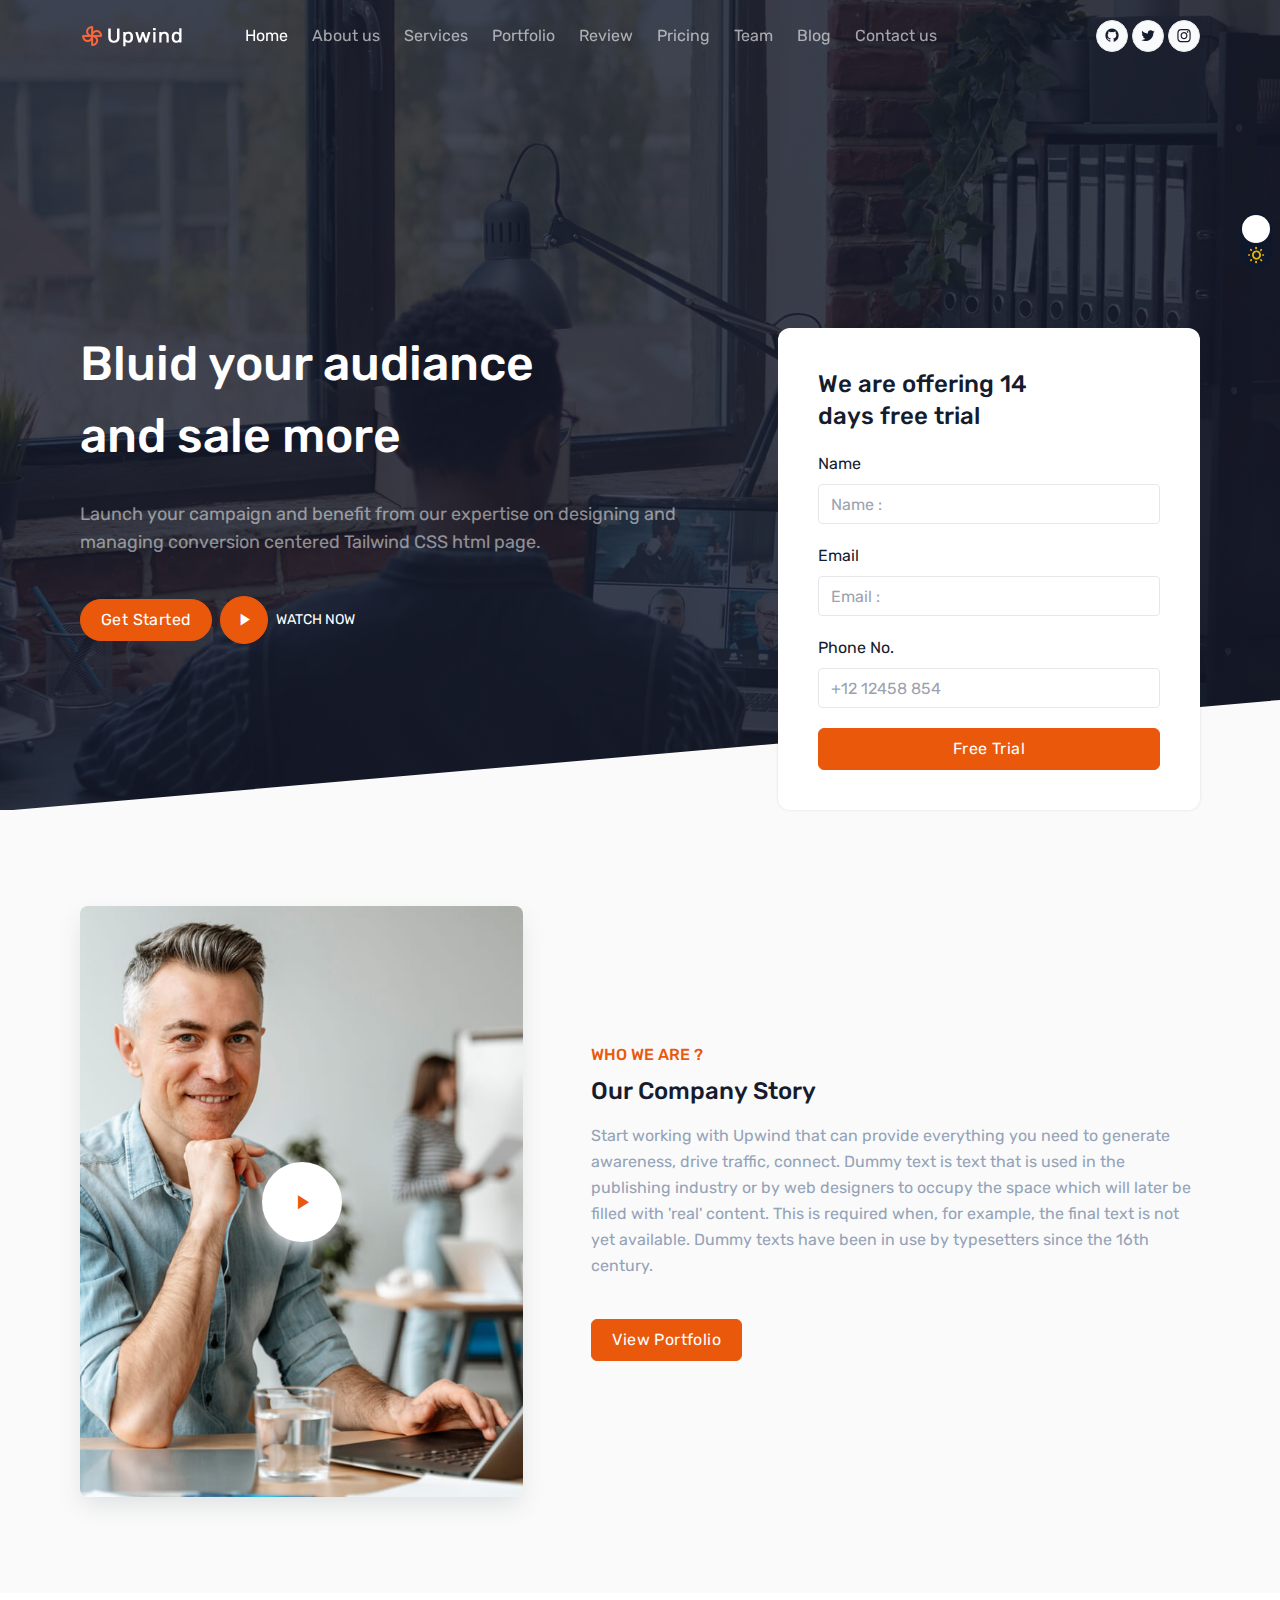
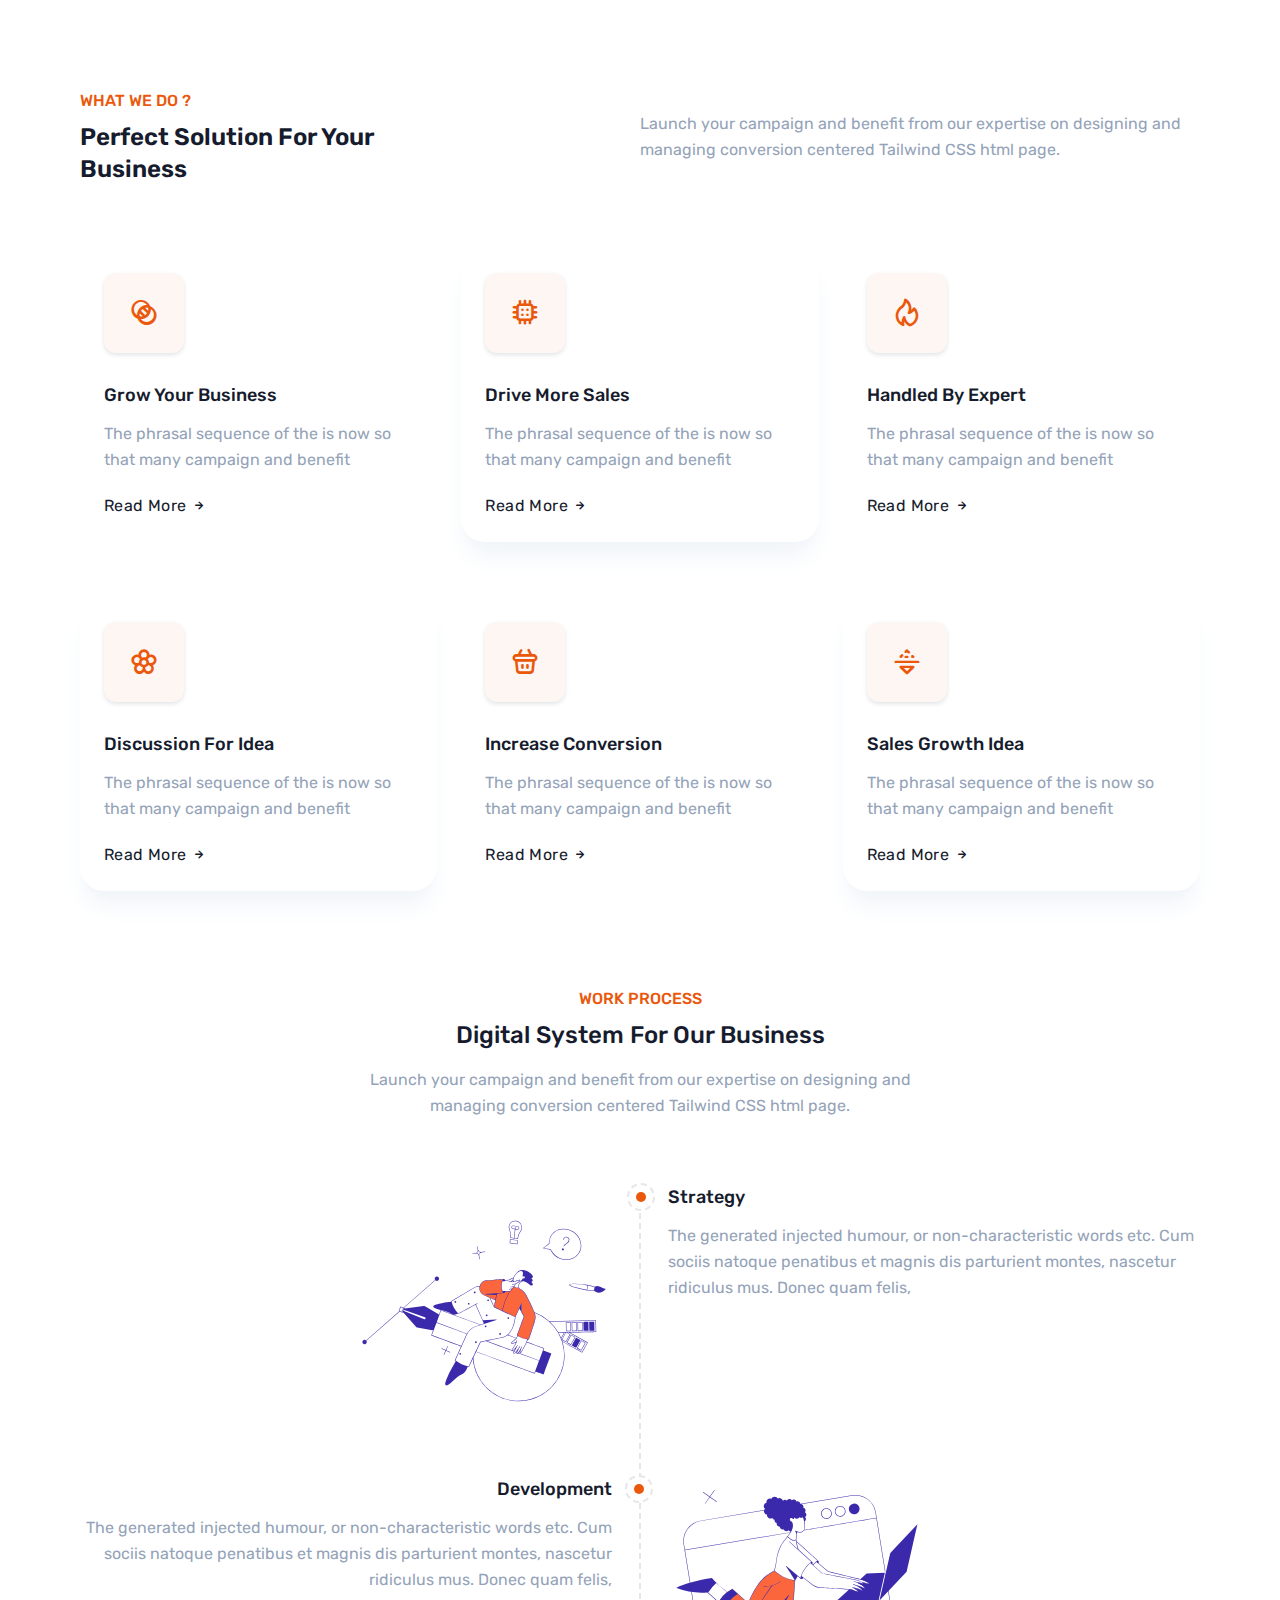
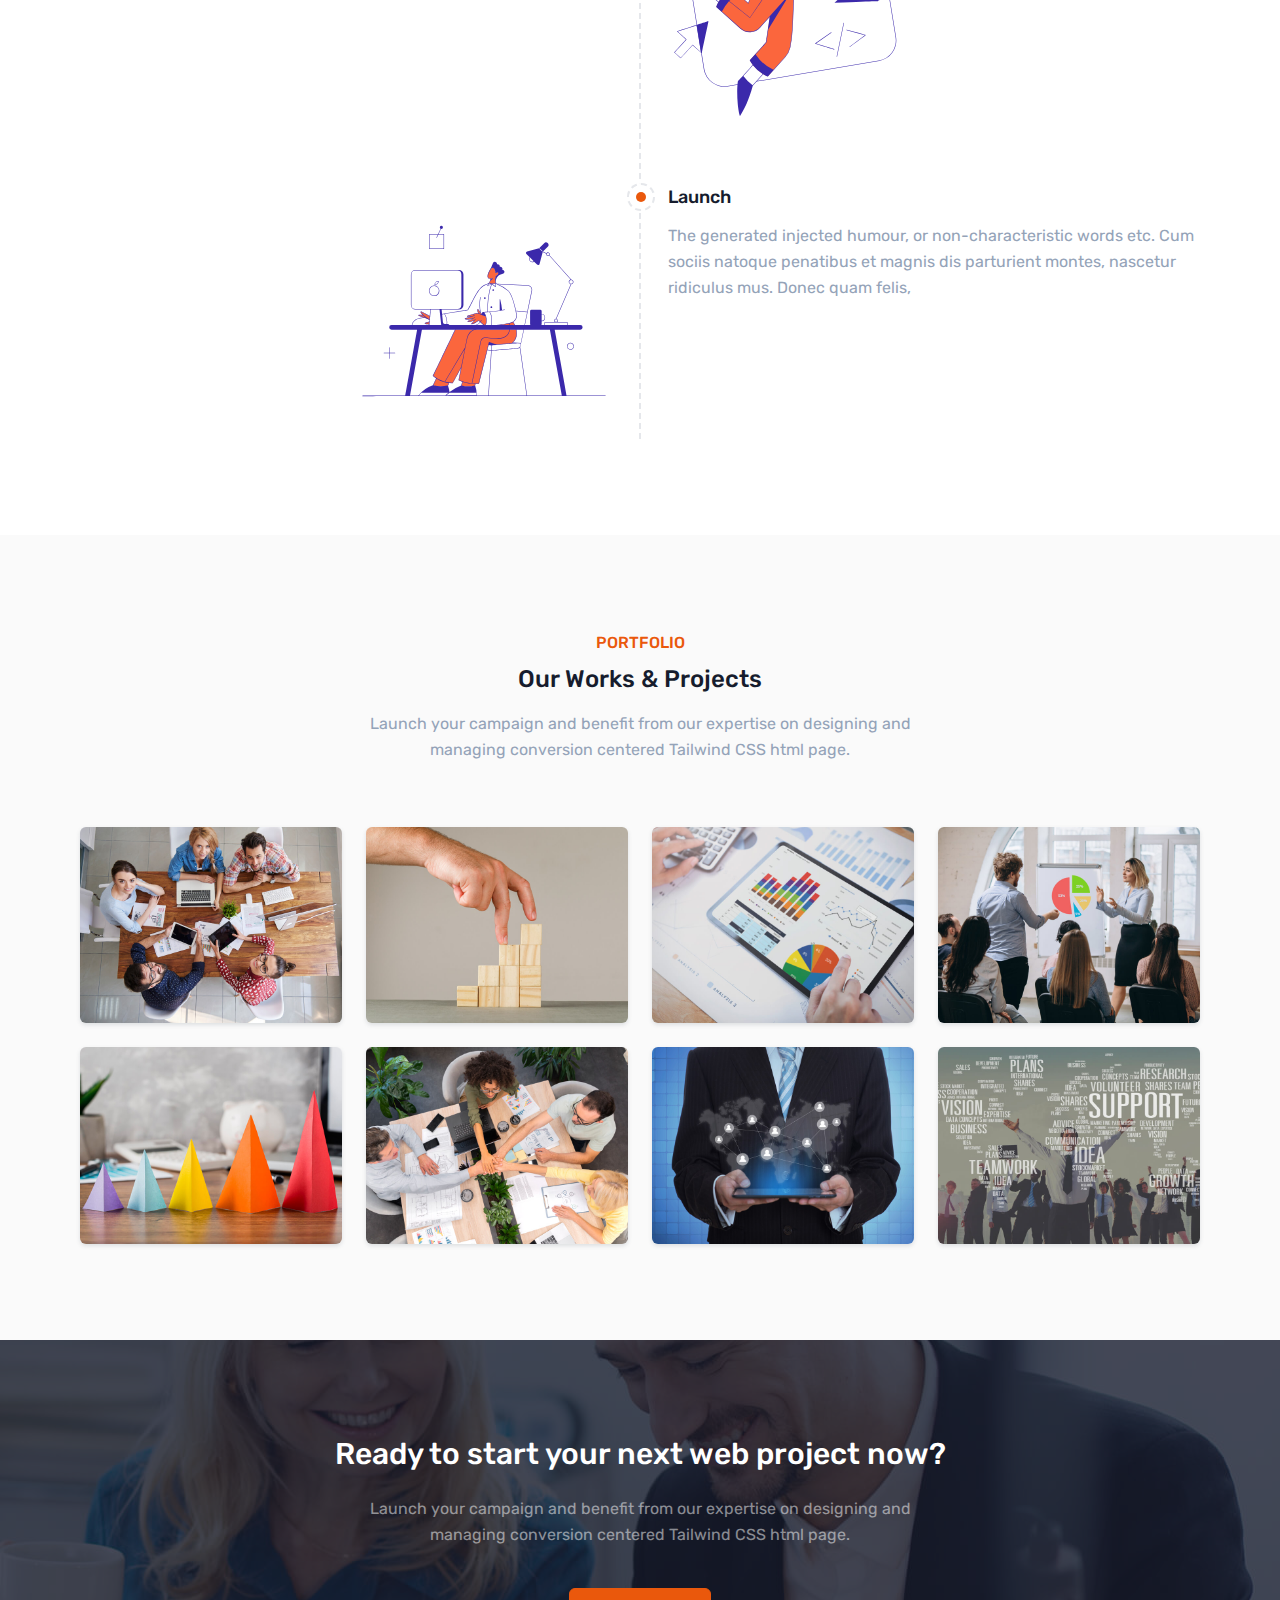
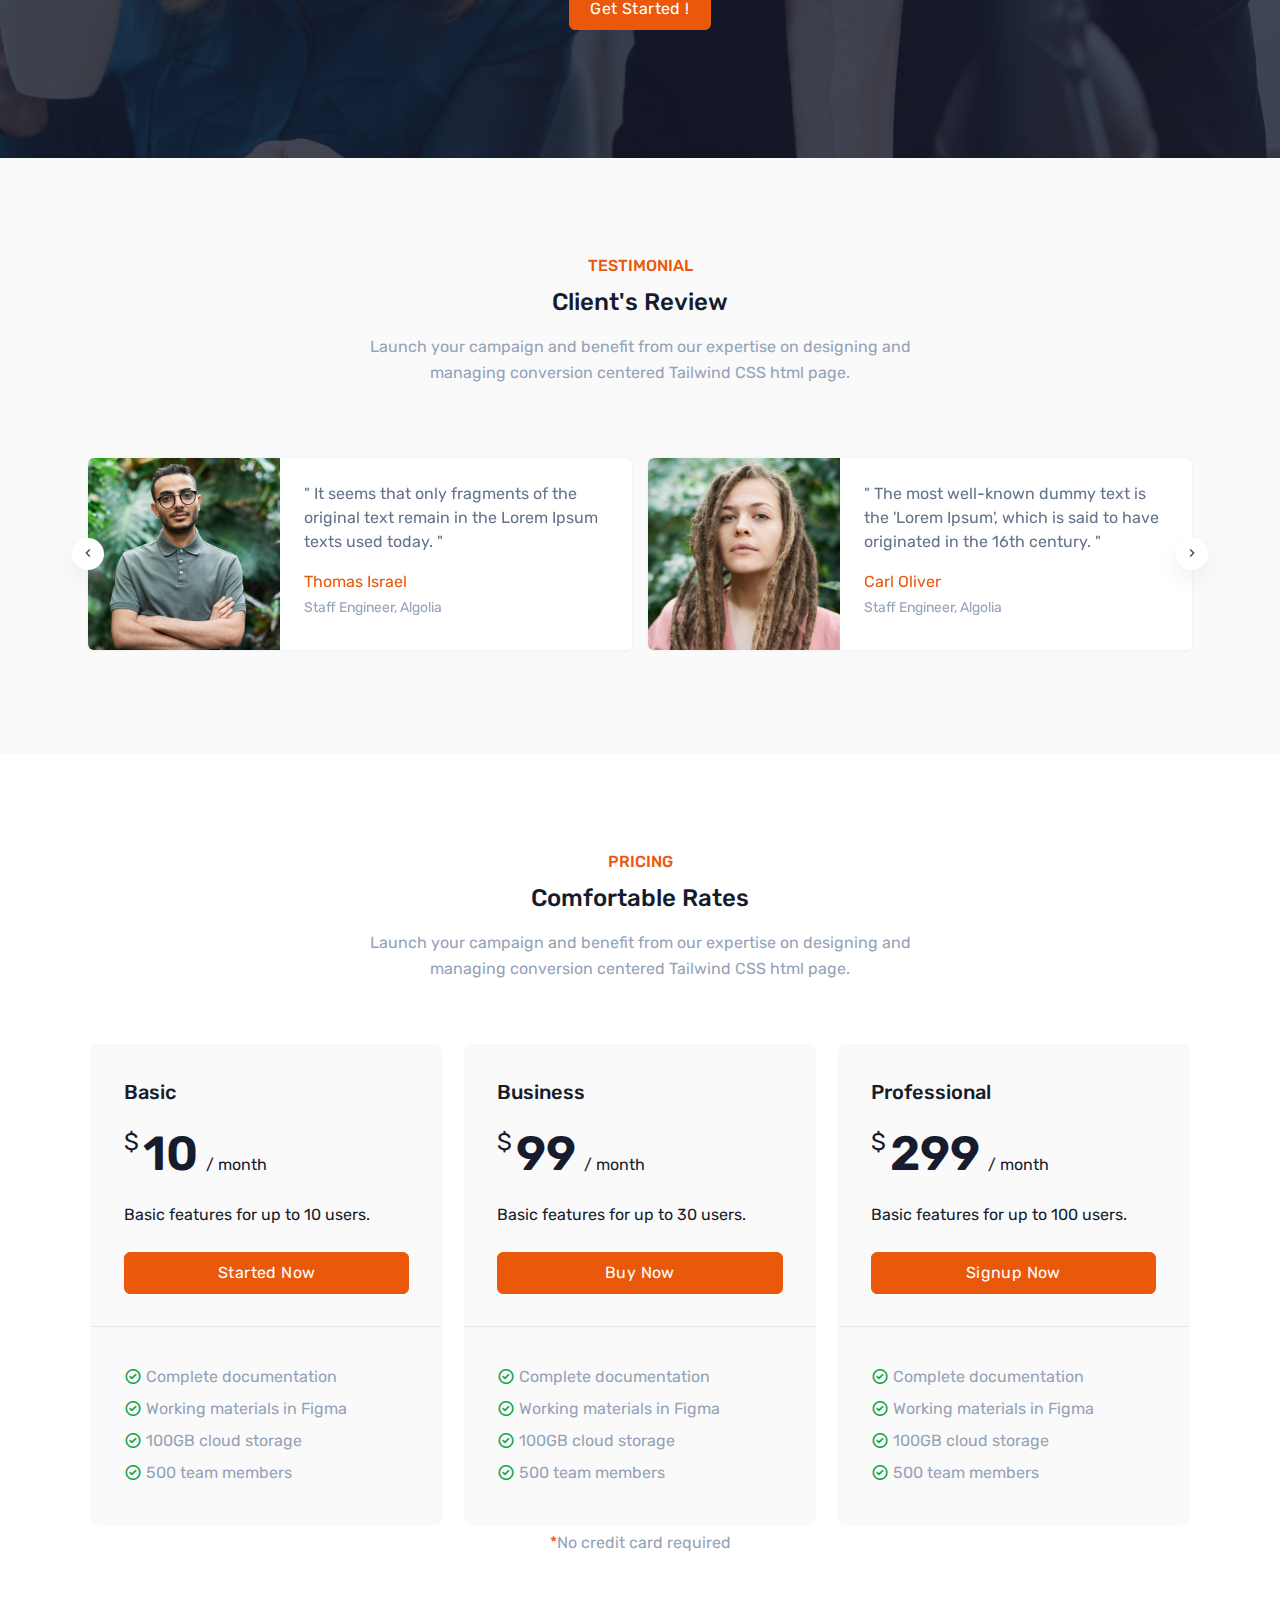
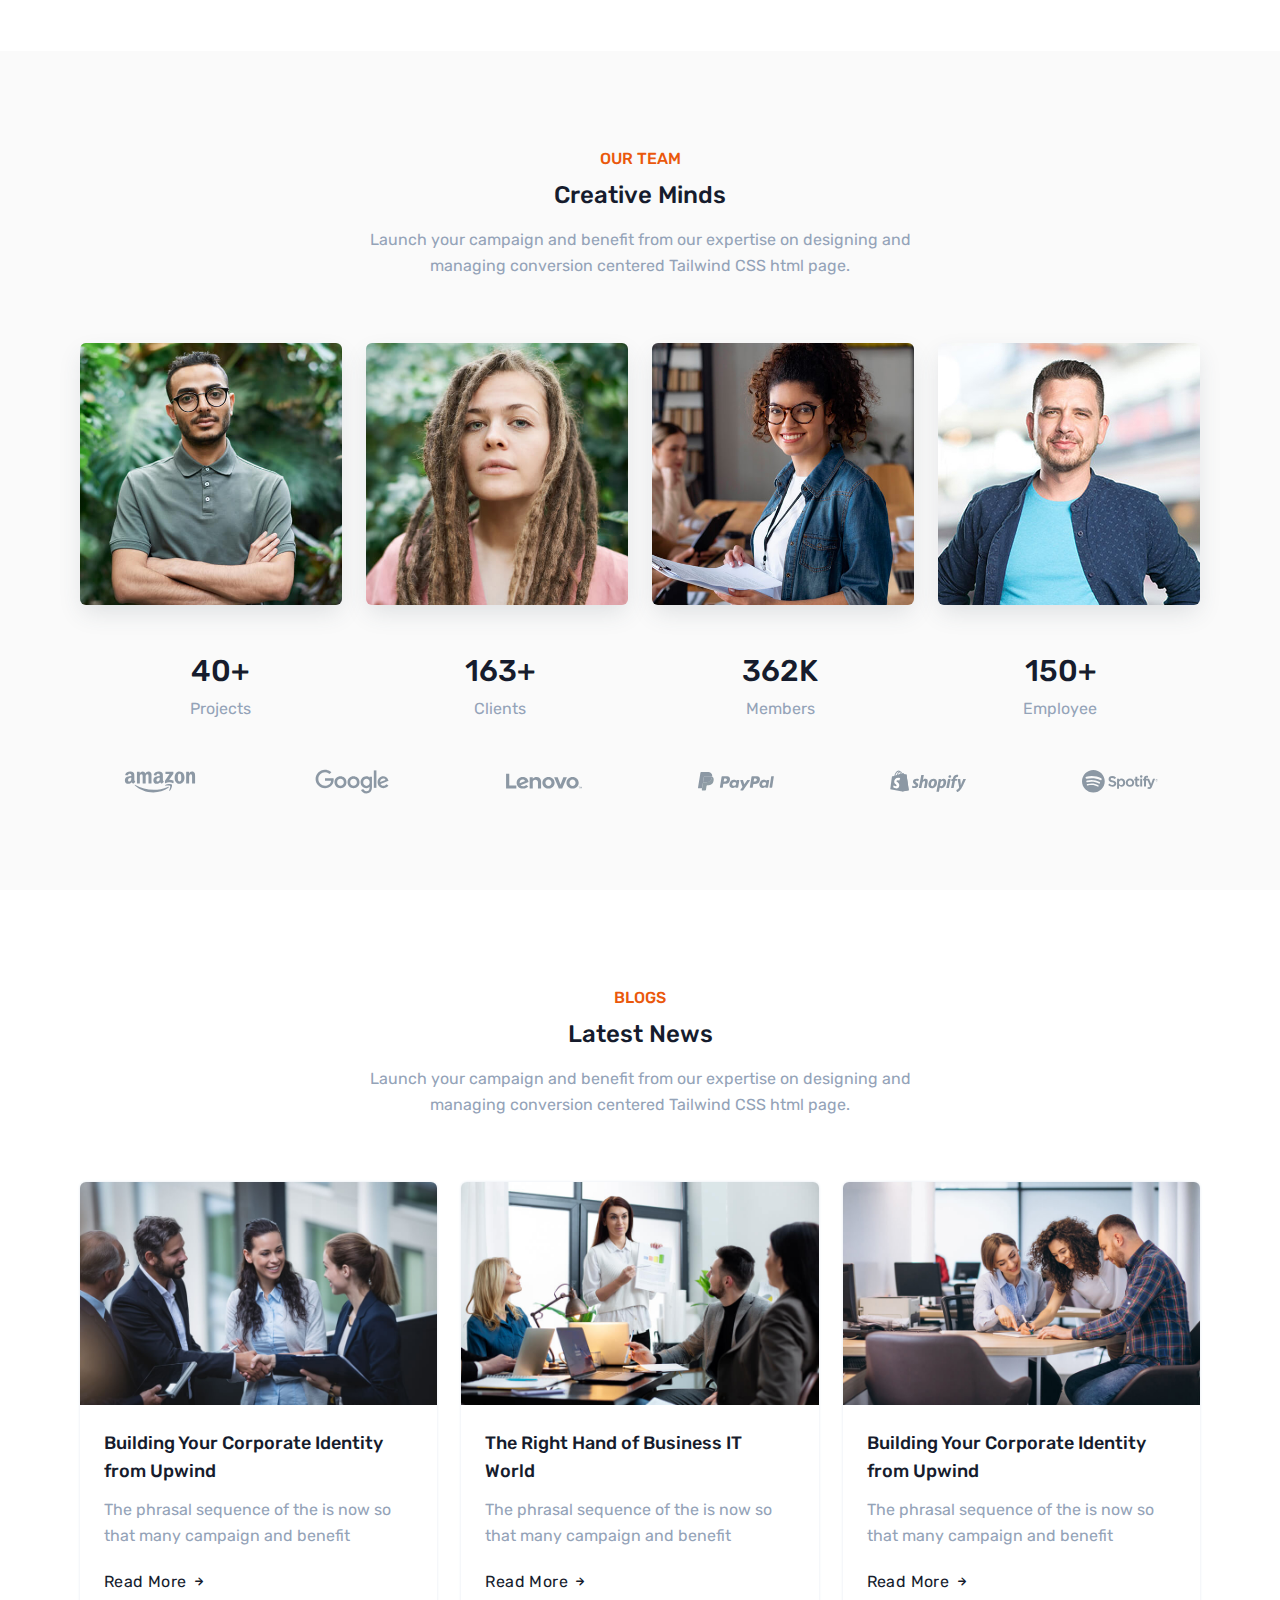
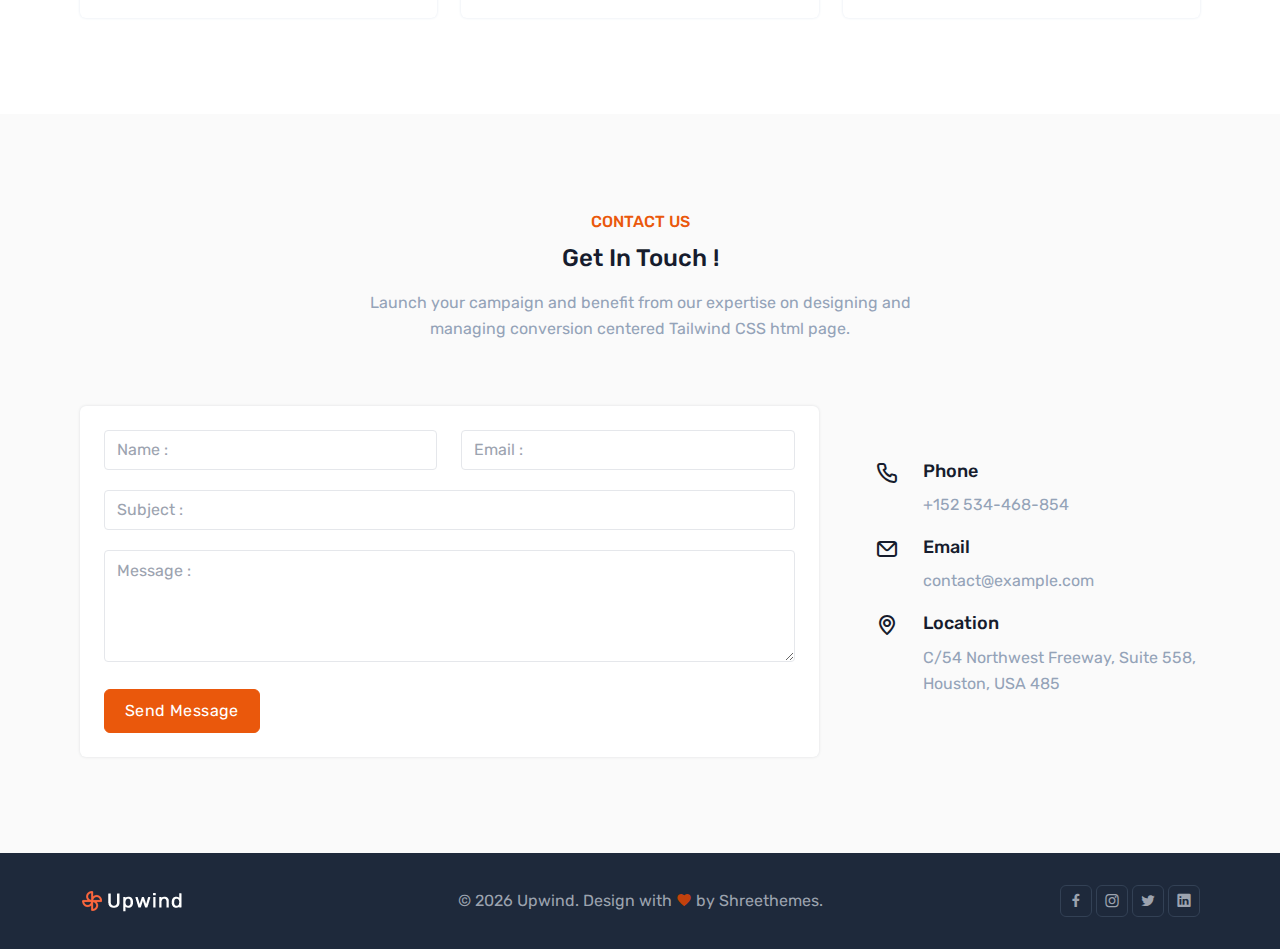
<file: index.html>
<!DOCTYPE html>
<html lang="en" class="light scroll-smooth" dir="ltr">
    
 <head>
        <meta charset="UTF-8">
        <meta name="viewport" content="width=device-width, initial-scale=1">
        <title>Buy and sell your company in good rates</title>
        <meta name="description" content="Buy and sell your company in good rates" />
        <meta name="keywords" content="Buy and sell your company in good rates" />
        <meta name="author" content="susheelhbti" />
        <meta name="website" content="https://susheel2335.github.io/company/#home" />
        <meta name="email" content="support@sakshstore.com" />
        <meta name="version" content="1.5.0" />
        <!-- favicon -->
        <link href="assets/images/favicon.ico" rel="shortcut icon">

        <!-- Css -->
        <link href="assets/libs/tobii/css/tobii.min.css" rel="stylesheet">
        <link href="assets/libs/tiny-slider/tiny-slider.css" rel="stylesheet">
        <!-- Main Css -->
        <link href="assets/libs/%40iconscout/unicons/css/line.css" type="text/css" rel="stylesheet" />
        <link rel="stylesheet" href="assets/css/icons.min.css" />
        <link rel="stylesheet" href="assets/css/tailwind.min.css" />

    </head>
    
    <body class="font-rubik text-base text-black dark:text-white dark:bg-slate-900">

        <!-- Loader Start -->
        <!-- <div id="preloader">
            <div id="status">
                <div class="logo">
                    <img src="assets/images/logo-icon-64.png" class="d-block mx-auto animate-[spin_10s_linear_infinite]" alt="">
                </div>
                <div class="justify-content-center">
                    <div class="text-center">
                        <h4 class="mb-0 mt-2 text-lg font-semibold">Upwind</h4>
                    </div>
                </div>
            </div>
        </div> -->
        <!-- Loader End -->
        
        <!-- Navbar Start -->
        <nav class="navbar" id="navbar">
            <div class="container flex flex-wrap items-center justify-end">
                <a class="navbar-brand" href="index.html">
                    <span class="inline-block dark:hidden">
                        <img src="assets/images/logo-dark.png" class="l-dark" alt="">
                        <img src="assets/images/logo-light.png" class="l-light" alt="">
                    </span>
                    <img src="assets/images/logo-light.png" class="hidden dark:inline-block" alt="">
                </a>

                <div class="nav-icons flex items-center lg_992:order-2 ml-auto">
                    <!-- Navbar Button -->
                    <ul class="list-none menu-social mb-0 ps-lg-4 ms-2">
                        <li class="inline">
                            <a href="#">
                                <span class="login-btn-primary"><span class="btn btn-sm btn-icon rounded-full bg-orange-600 hover:bg-orange-700 border-orange-600 hover:border-orange-700 text-white"><i class="uil uil-github"></i></span></span>
                                <span class="login-btn-light"><span class="btn btn-sm btn-icon rounded-full bg-gray-50 hover:bg-gray-200 dark:bg-slate-900 dark:hover:bg-gray-700 hover:border-gray-100 dark:border-gray-700 dark:hover:border-gray-700"><i class="uil uil-github"></i></span></span>
                            </a>
                        </li>
                        <li class="inline">
                            <a href="#">
                                <span class="login-btn-primary"><span class="btn btn-sm btn-icon rounded-full bg-orange-600 hover:bg-orange-700 border-orange-600 hover:border-orange-700 text-white"><i class="uil uil-twitter"></i></span></span>
                                <span class="login-btn-light"><span class="btn btn-sm btn-icon rounded-full bg-gray-50 hover:bg-gray-200 dark:bg-slate-900 dark:hover:bg-gray-700 hover:border-gray-100 dark:border-gray-700 dark:hover:border-gray-700"><i class="uil uil-twitter"></i></span></span>
                            </a>
                        </li>
                        <li class="inline">
                            <a href="#">
                                <span class="login-btn-primary"><span class="btn btn-sm btn-icon rounded-full bg-orange-600 hover:bg-orange-700 border-orange-600 hover:border-orange-700 text-white"><i class="uil uil-instagram"></i></span></span>
                                <span class="login-btn-light"><span class="btn btn-sm btn-icon rounded-full bg-gray-50 hover:bg-gray-200 dark:bg-slate-900 dark:hover:bg-gray-700 hover:border-gray-100 dark:border-gray-700 dark:hover:border-gray-700"><i class="uil uil-instagram"></i></span></span>
                            </a>
                        </li>
                    </ul>
                    <!-- Navbar Collapse Manu Button -->
                    <button data-collapse="menu-collapse" type="button" class="collapse-btn inline-flex items-center ml-3 text-dark dark:text-white lg_992:hidden" aria-controls="menu-collapse" aria-expanded="false">
                        <span class="sr-only">Navigation Menu</span>
                        <i class="mdi mdi-menu mdi-24px"></i>
                    </button>
                </div>

                <!-- Navbar Manu -->
                <div class="navigation lg_992:order-1 lg_992:flex hidden" id="menu-collapse">
                    <ul class="navbar-nav nav-light" id="navbar-navlist">
                        <li class="nav-item">
                            <a class="nav-link active" href="#home">Home</a>
                        </li>
                        <li class="nav-item">
                            <a class="nav-link" href="#about">About us</a>
                        </li>
                        <li class="nav-item">
                            <a class="nav-link" href="#features">Services</a>
                        </li>
                        <li class="nav-item">
                            <a class="nav-link" href="#portfolio">Portfolio</a>
                        </li>
                        <li class="nav-item">
                            <a class="nav-link" href="#testi">Review</a>
                        </li>
                        <li class="nav-item">
                            <a class="nav-link" href="#pricing">Pricing</a>
                        </li>
                        <li class="nav-item">
                            <a class="nav-link" href="#team">Team</a>
                        </li>
                        <li class="nav-item">
                            <a class="nav-link" href="#blog">Blog</a>
                        </li>
                        <li class="nav-item">
                            <a class="nav-link" href="#contact">Contact us</a>
                        </li>                       
                    </ul>
                </div>
            </div>
        </nav>
        <!-- Navbar End -->

        <!-- Start Hero -->
        <section class="py-36 lg:py-72 lg:pb-0 md:pb-8 w-full table relative" style="background: url('assets/images/bg/2.jpg') center;" id="home">
            <div class="absolute inset-0 bg-black opacity-80"></div>
            <div class="container relative">
                <div class="grid lg:grid-cols-12 mt-10 md:grid-cols-2 gap-2">
                    <div class="lg:col-span-7">
                        <h4 class="text-white lg:text-5xl text-4xl lg:leading-normal leading-normal font-medium mb-7 position-relative">Bluid your audiance <br> and sale more</h4>
                
                        <p class="text-white opacity-50 mb-0 max-w-2xl text-lg">Launch your campaign and benefit from our expertise on designing and managing conversion centered Tailwind CSS html page.</p>
                    
                        <div class="relative mt-10">
                            <a href="#" class="btn bg-orange-600 hover:bg-orange-700 border-orange-600 hover:border-orange-700 text-white rounded-full mr-1">Get Started</a>
                            <a href="#!" data-type="youtube" data-id="yba7hPeTSjk" class="btn btn-icon btn-lg bg-orange-600 hover:bg-orange-700 border-orange-600 hover:border-orange-700 text-white rounded-full lightbox"><i class="mdi mdi-play text-xl align-middle"></i></a><small class="text-white text-sm uppercase align-middle ml-2">Watch Now</small>
                        </div>
                    </div>

                    <div class="lg:col-span-5 mt-8 md:mt-0">
                        <div class="bg-white dark:bg-black rounded-xl shadow md:p-10 p-6 lg:ml-10 z-10 relative">
                            <h4 class="mb-5 font-medium text-2xl dark:text-white">We are offering 14 <br> days free trial</h4>

                            <form>
                                <div class="grid grid-cols-1">
                                    <div class="mb-5">
                                        <label class="dark:text-white">Name</label>
                                        <input name="name" id="fName" type="text" class="form-input mt-2" placeholder="Name :">
                                    </div>
                                    <div class="mb-5">
                                        <label class="dark:text-white">Email</label>
                                        <input name="email" id="yEmail" type="email" class="form-input mt-2" placeholder="Email :">
                                    </div> 
                                    <div class="mb-5">
                                        <label class="dark:text-white">Phone No.</label>
                                        <input name="number" id="phNumber" class="form-input mt-2" placeholder="+12 12458 854">
                                    </div>
                                    <a href="javascript:void (0)" class="btn bg-orange-600 hover:bg-orange-700 border-orange-600 hover:border-orange-700 text-white rounded-md w-full">Free Trial</a>
                                </div><!--end row-->
                            </form>
                            <!-- end form -->
                        </div>
                    </div>
                </div>
            </div><!--end container-->
        </section><!--end section-->
        <div class="relative">
            <div class="shape overflow-hidden text-zinc-50 dark:text-gray-800">
                <svg viewBox="0 0 2880 250" fill="none" xmlns="http://www.w3.org/2000/svg">
                    <path d="M720 125L2160 0H2880V250H0V125H720Z" fill="currentColor"></path>
                </svg>
            </div>
        </div>
        <!-- End Hero -->

        <!-- Start -->
        <section class="relative md:py-24 py-16 bg-zinc-50 dark:bg-gray-800" id="about">
            <div class="container mx-auto">
                <div class="grid grid-cols-1 lg:grid-cols-12 md:grid-cols-2 gap-10 items-center">
                    <div class="lg:col-span-5">
                        <div class="relative">
                            <img src="assets/images/about.jpg" class="rounded-lg shadow-lg relative" alt="">
                            <div class="absolute bottom-2/4 translate-y-2/4 right-0 left-0 text-center">
                                <a href="#!" data-type="youtube" data-id="yba7hPeTSjk" class="lightbox h-20 w-20 rounded-full shadow-lg shadow-slate-100 dark:shadow-slate-800 inline-flex items-center justify-center bg-white dark:bg-black text-orange-600">
                                    <i class="mdi mdi-play inline-flex items-center justify-center text-2xl"></i>
                                </a>
                            </div>
                        </div>
                    </div><!--end col-->

                    <div class="lg:col-span-7">
                        <div class="lg:ml-7">
                            <h6 class="text-orange-600 text-base font-medium uppercase mb-2">Who We Are ?</h6>
                            <h3 class="mb-4 md:text-2xl text-xl font-medium dark:text-white">Our Company Story</h3>

                            <p class="text-slate-400 dark:text-slate-300 max-w-2xl mx-auto">Start working with Upwind that can provide everything you need to generate awareness, drive traffic, connect. Dummy text is text that is used in the publishing industry or by web designers to occupy the space which will later be filled with 'real' content. This is required when, for example, the final text is not yet available. Dummy texts have been in use by typesetters since the 16th century.</p>
                        
                            <div class="relative mt-10">
                                <a href="#portfolio" class="btn bg-orange-600 hover:bg-orange-700 border-orange-600 hover:border-orange-700 text-white rounded-md">View Portfolio</a>
                            </div>
                        </div>
                    </div><!--end col-->
                </div><!--end grid-->
            </div><!--end container-->
        </section><!--end section-->
        <!-- End -->

        <!-- Start -->
        <section class="relative md:py-24 py-16" id="features">
            <div class="container lg mx-auto">
                <div class="grid grid-cols-1 lg:grid-cols-2 md:grid-cols-2 pb-8 items-center">
                    <div>
                        <h6 class="text-orange-600 text-base font-medium uppercase mb-2">What We Do ?</h6>
                        <h3 class="mb-4 md:text-2xl text-xl font-semibold dark:text-white md:mb-0">Perfect Solution For Your <br> Business</h3>
                    </div>

                    <div>
                        <p class="text-slate-400 dark:text-slate-300 max-w-xl">Launch your campaign and benefit from our expertise on designing and managing conversion centered Tailwind CSS html page.</p>
                    </div>
                </div><!--end grid-->

                <div class="grid grid-cols-1 lg:grid-cols-3 md:grid-cols-2 gap-6">
                    <div class="features p-6 hover:shadow-xl hover:shadow-slate-100 dark:hover:shadow-slate-800 transition duration-500 rounded-3xl mt-8">
                        <div class="w-20 h-20 bg-orange-600/5 text-orange-600 rounded-xl text-3xl flex align-middle justify-center items-center shadow-sm">
                            <i class="uil uil-adjust-circle"></i>
                        </div>

                        <div class="content mt-7">
                            <a href="#" class="text-lg hover:text-orange-600 dark:text-white dark:hover:text-orange-600 transition-all duration-500 ease-in-out font-medium">Grow Your Business</a>
                            <p class="text-slate-400 mt-3">The phrasal sequence of the is now so that many campaign and benefit</p>
                            
                            <div class="mt-5">
                                <a href="#" class="btn btn-link hover:text-orange-600 dark:hover:text-orange-600 after:bg-orange-600 dark:text-white transition duration-500">Read More <i class="uil uil-arrow-right"></i></a>
                            </div>
                        </div>
                    </div>

                    <div class="features p-6 shadow-xl shadow-slate-100 dark:shadow-slate-800 transition duration-500 rounded-3xl mt-8">
                        <div class="w-20 h-20 bg-orange-600/5 text-orange-600 rounded-xl text-3xl flex align-middle justify-center items-center shadow-sm">
                            <i class="uil uil-circuit"></i>
                        </div>

                        <div class="content mt-7">
                            <a href="#" class="text-lg hover:text-orange-600 dark:text-white dark:hover:text-orange-600 transition-all duration-500 ease-in-out font-medium">Drive More Sales</a>
                            <p class="text-slate-400 mt-3">The phrasal sequence of the is now so that many campaign and benefit</p>
                            
                            <div class="mt-5">
                                <a href="#" class="btn btn-link hover:text-orange-600 dark:hover:text-orange-600 after:bg-orange-600 dark:text-white transition duration-500">Read More <i class="uil uil-arrow-right"></i></a>
                            </div>
                        </div>
                    </div>

                    <div class="features p-6 hover:shadow-xl hover:shadow-slate-100 dark:hover:shadow-slate-800 transition duration-500 rounded-3xl mt-8">
                        <div class="w-20 h-20 bg-orange-600/5 text-orange-600 rounded-xl text-3xl flex align-middle justify-center items-center shadow-sm">
                            <i class="uil uil-fire"></i>
                        </div>

                        <div class="content mt-7">
                            <a href="#" class="text-lg hover:text-orange-600 dark:text-white dark:hover:text-orange-600 transition-all duration-500 ease-in-out font-medium">Handled By Expert</a>
                            <p class="text-slate-400 mt-3">The phrasal sequence of the is now so that many campaign and benefit</p>
                            
                            <div class="mt-5">
                                <a href="#" class="btn btn-link hover:text-orange-600 dark:hover:text-orange-600 after:bg-orange-600 dark:text-white transition duration-500">Read More <i class="uil uil-arrow-right"></i></a>
                            </div>
                        </div>
                    </div>

                    <div class="features p-6 shadow-xl shadow-slate-100 dark:shadow-slate-800 transition duration-500 rounded-3xl mt-8">
                        <div class="w-20 h-20 bg-orange-600/5 text-orange-600 rounded-xl text-3xl flex align-middle justify-center items-center shadow-sm">
                            <i class="uil uil-flower"></i>
                        </div>

                        <div class="content mt-7">
                            <a href="#" class="text-lg hover:text-orange-600 dark:text-white dark:hover:text-orange-600 transition-all duration-500 ease-in-out font-medium">Discussion For Idea</a>
                            <p class="text-slate-400 mt-3">The phrasal sequence of the is now so that many campaign and benefit</p>
                            
                            <div class="mt-5">
                                <a href="#" class="btn btn-link hover:text-orange-600 dark:hover:text-orange-600 after:bg-orange-600 dark:text-white transition duration-500">Read More <i class="uil uil-arrow-right"></i></a>
                            </div>
                        </div>
                    </div>

                    <div class="features p-6 hover:shadow-xl hover:shadow-slate-100 dark:hover:shadow-slate-800 transition duration-500 rounded-3xl mt-8">
                        <div class="w-20 h-20 bg-orange-600/5 text-orange-600 rounded-xl text-3xl flex align-middle justify-center items-center shadow-sm">
                            <i class="uil uil-shopping-basket"></i>
                        </div>

                        <div class="content mt-7">
                            <a href="#" class="text-lg hover:text-orange-600 dark:text-white dark:hover:text-orange-600 transition-all duration-500 ease-in-out font-medium">Increase Conversion</a>
                            <p class="text-slate-400 mt-3">The phrasal sequence of the is now so that many campaign and benefit</p>
                            
                            <div class="mt-5">
                                <a href="#" class="btn btn-link hover:text-orange-600 dark:hover:text-orange-600 after:bg-orange-600 dark:text-white transition duration-500">Read More <i class="uil uil-arrow-right"></i></a>
                            </div>
                        </div>
                    </div>

                    <div class="features p-6 shadow-xl shadow-slate-100 dark:shadow-slate-800 transition duration-500 rounded-3xl mt-8">
                        <div class="w-20 h-20 bg-orange-600/5 text-orange-600 rounded-xl text-3xl flex align-middle justify-center items-center shadow-sm">
                            <i class="uil uil-flip-h"></i>
                        </div>

                        <div class="content mt-7">
                            <a href="#" class="text-lg hover:text-orange-600 dark:text-white dark:hover:text-orange-600 transition-all duration-500 ease-in-out font-medium">Sales Growth Idea</a>
                            <p class="text-slate-400 mt-3">The phrasal sequence of the is now so that many campaign and benefit</p>
                            
                            <div class="mt-5">
                                <a href="#" class="btn btn-link hover:text-orange-600 dark:hover:text-orange-600 after:bg-orange-600 dark:text-white transition duration-500">Read More <i class="uil uil-arrow-right"></i></a>
                            </div>
                        </div>
                    </div>
                </div><!--end grid-->
            </div><!--end container-->
            
            <div class="container md:mt-24 mt-16">
                <div class="grid grid-cols-1 pb-8 text-center">
                    <h6 class="text-orange-600 text-base font-medium uppercase mb-2">Work Process</h6>
                    <h3 class="mb-4 md:text-2xl text-xl font-medium dark:text-white">Digital System For Our Business</h3>

                    <p class="text-slate-400 dark:text-slate-300 max-w-xl mx-auto">Launch your campaign and benefit from our expertise on designing and managing conversion centered Tailwind CSS html page.</p>
                </div><!--end grid-->

                <div class="grid grid-cols-1 mt-8">
                    <div class="timeline relative">
                        <div class="timeline-item">
                            <div class="grid sm:grid-cols-2">
                                <div class="">
                                    <div class="duration date-label-left float-right md:mr-7 relative">
                                        <img src="assets/images/svg/design-thinking.svg" class="h-64 w-64" alt="">
                                    </div>
                                </div><!--end col-->
                                <div class="mt-4 md:mt-0">
                                    <div class="event event-description-right float-left text-left md:ml-7">
                                        <h5 class="text-lg dark:text-white mb-1 font-medium">Strategy</h5>
                                        <p class="timeline-subtitle mt-3 mb-0 text-slate-400">The generated injected humour, or non-characteristic words etc. Cum sociis natoque penatibus et magnis dis parturient montes, nascetur ridiculus mus. Donec quam felis,</p>
                                    </div>
                                </div><!--end col-->
                            </div><!--end grid-->
                        </div><!--end timeline item-->

                        <div class="timeline-item mt-5 pt-4">
                            <div class="grid sm:grid-cols-2">
                                <div class="md:order-1 order-2">
                                    <div class="event event-description-left float-left text-right md:mr-7">
                                        <h5 class="text-lg dark:text-white mb-1 font-medium">Development</h5>
                                        <p class="timeline-subtitle mt-3 mb-0 text-slate-400">The generated injected humour, or non-characteristic words etc. Cum sociis natoque penatibus et magnis dis parturient montes, nascetur ridiculus mus. Donec quam felis,</p>
                                    </div>
                                </div><!--end col-->
                                <div class="md:order-2 order-1">
                                    <div class="duration duration-right md:ml-7 relative">
                                        <img src="assets/images/svg/coding.svg" class="h-64 w-64" alt="">
                                    </div>
                                </div><!--end col-->
                            </div><!--end grid-->
                        </div><!--end timeline item-->
    
                        <div class="timeline-item mt-5 pt-4">
                            <div class="grid sm:grid-cols-2">
                                <div class="mt-4 mt-sm-0">
                                    <div class="duration date-label-left float-right md:mr-7 relative">
                                        <img src="assets/images/svg/office-desk.svg" class="h-64 w-64" alt="">
                                    </div>
                                </div><!--end col-->
                                <div class="mt-4 mt-sm-0">
                                    <div class="event event-description-right float-left text-left md:ml-7">
                                        <h5 class="text-lg dark:text-white mb-1 font-medium">Launch</h5>
                                        <p class="timeline-subtitle mt-3 mb-0 text-slate-400">The generated injected humour, or non-characteristic words etc. Cum sociis natoque penatibus et magnis dis parturient montes, nascetur ridiculus mus. Donec quam felis,</p>
                                    </div>
                                </div><!--end col-->
                            </div><!--end grid-->
                        </div><!--end timeline item-->
                    </div>
                </div>
            </div><!--end container-->
        </section><!--end section-->
        <!-- End -->

        <!-- Start -->
        <section class="relative md:py-24 py-16 bg-zinc-50 dark:bg-gray-800" id="portfolio">
            <div class="container">
                <div class="grid grid-cols-1 pb-8 text-center">
                    <h6 class="text-orange-600 text-base font-medium uppercase mb-2">Portfolio</h6>
                    <h3 class="mb-4 md:text-2xl text-xl font-medium dark:text-white">Our Works & Projects</h3>

                    <p class="text-slate-400 dark:text-slate-300 max-w-xl mx-auto">Launch your campaign and benefit from our expertise on designing and managing conversion centered Tailwind CSS html page.</p>
                </div><!--end grid-->

                <div class="grid grid-cols-1 lg:grid-cols-4 md:grid-cols-2 gap-6 mt-8">
                    <div class="relative rounded-md shadow-sm overflow-hidden group">
                        <img src="assets/images/portfolio/1.jpg" class="group-hover:origin-center group-hover:scale-110 group-hover:rotate-3 transition duration-500" alt="">
                        <div class="absolute inset-0 group-hover:bg-black opacity-50 transition duration-500 z-0"></div>

                        <div class="content">
                            <div class="icon absolute z-10 hidden group-hover:block top-4 right-4">
                                <a href="assets/images/portfolio/1.jpg" class="btn bg-orange-600 hover:bg-orange-700 border-orange-600 hover:border-orange-700 text-white btn-icon rounded-full lightbox"><i class="uil uil-camera"></i></a>
                            </div>

                            <div class="absolute z-10 hidden group-hover:block bottom-4 left-4">
                                <a href="#" class="h6 text-md font-medium text-white hover:text-orange-600 transition duration-500">Mockup Collection</a>
                                <p class="text-slate-100 tag mb-0">Abstract</p>
                            </div>
                        </div>
                    </div>

                    <div class="relative rounded-md shadow-sm overflow-hidden group">
                        <img src="assets/images/portfolio/2.jpg" class="group-hover:origin-center group-hover:scale-110 group-hover:rotate-3 transition duration-500" alt="">
                        <div class="absolute inset-0 group-hover:bg-black opacity-50 transition duration-500 z-0"></div>

                        <div class="content">
                            <div class="icon absolute z-10 hidden group-hover:block top-4 right-4">
                                <a href="assets/images/portfolio/2.jpg" class="btn bg-orange-600 hover:bg-orange-700 border-orange-600 hover:border-orange-700 text-white btn-icon rounded-full lightbox"><i class="uil uil-camera"></i></a>
                            </div>

                            <div class="absolute z-10 hidden group-hover:block bottom-4 left-4">
                                <a href="#" class="h6 text-md font-medium text-white hover:text-orange-600 transition duration-500">Mockup Collection</a>
                                <p class="text-slate-100 tag mb-0">Abstract</p>
                            </div>
                        </div>
                    </div>

                    <div class="relative rounded-md shadow-sm overflow-hidden group">
                        <img src="assets/images/portfolio/3.jpg" class="group-hover:origin-center group-hover:scale-110 group-hover:rotate-3 transition duration-500" alt="">
                        <div class="absolute inset-0 group-hover:bg-black opacity-50 transition duration-500 z-0"></div>

                        <div class="content">
                            <div class="icon absolute z-10 hidden group-hover:block top-4 right-4">
                                <a href="assets/images/portfolio/3.jpg" class="btn bg-orange-600 hover:bg-orange-700 border-orange-600 hover:border-orange-700 text-white btn-icon rounded-full lightbox"><i class="uil uil-camera"></i></a>
                            </div>

                            <div class="absolute z-10 hidden group-hover:block bottom-4 left-4">
                                <a href="#" class="h6 text-md font-medium text-white hover:text-orange-600 transition duration-500">Mockup Collection</a>
                                <p class="text-slate-100 tag mb-0">Abstract</p>
                            </div>
                        </div>
                    </div>

                    <div class="relative rounded-md shadow-sm overflow-hidden group">
                        <img src="assets/images/portfolio/4.jpg" class="group-hover:origin-center group-hover:scale-110 group-hover:rotate-3 transition duration-500" alt="">
                        <div class="absolute inset-0 group-hover:bg-black opacity-50 transition duration-500 z-0"></div>

                        <div class="content">
                            <div class="icon absolute z-10 hidden group-hover:block top-4 right-4">
                                <a href="assets/images/portfolio/4.jpg" class="btn bg-orange-600 hover:bg-orange-700 border-orange-600 hover:border-orange-700 text-white btn-icon rounded-full lightbox"><i class="uil uil-camera"></i></a>
                            </div>

                            <div class="absolute z-10 hidden group-hover:block bottom-4 left-4">
                                <a href="#" class="h6 text-md font-medium text-white hover:text-orange-600 transition duration-500">Mockup Collection</a>
                                <p class="text-slate-100 tag mb-0">Abstract</p>
                            </div>
                        </div>
                    </div>

                    <div class="relative rounded-md shadow-sm overflow-hidden group">
                        <img src="assets/images/portfolio/5.jpg" class="group-hover:origin-center group-hover:scale-110 group-hover:rotate-3 transition duration-500" alt="">
                        <div class="absolute inset-0 group-hover:bg-black opacity-50 transition duration-500 z-0"></div>

                        <div class="content">
                            <div class="icon absolute z-10 hidden group-hover:block top-4 right-4">
                                <a href="assets/images/portfolio/5.jpg" class="btn bg-orange-600 hover:bg-orange-700 border-orange-600 hover:border-orange-700 text-white btn-icon rounded-full lightbox"><i class="uil uil-camera"></i></a>
                            </div>

                            <div class="absolute z-10 hidden group-hover:block bottom-4 left-4">
                                <a href="#" class="h6 text-md font-medium text-white hover:text-orange-600 transition duration-500">Mockup Collection</a>
                                <p class="text-slate-100 tag mb-0">Abstract</p>
                            </div>
                        </div>
                    </div>

                    <div class="relative rounded-md shadow-sm overflow-hidden group">
                        <img src="assets/images/portfolio/6.jpg" class="group-hover:origin-center group-hover:scale-110 group-hover:rotate-3 transition duration-500" alt="">
                        <div class="absolute inset-0 group-hover:bg-black opacity-50 transition duration-500 z-0"></div>

                        <div class="content">
                            <div class="icon absolute z-10 hidden group-hover:block top-4 right-4">
                                <a href="assets/images/portfolio/6.jpg" class="btn bg-orange-600 hover:bg-orange-700 border-orange-600 hover:border-orange-700 text-white btn-icon rounded-full lightbox"><i class="uil uil-camera"></i></a>
                            </div>

                            <div class="absolute z-10 hidden group-hover:block bottom-4 left-4">
                                <a href="#" class="h6 text-md font-medium text-white hover:text-orange-600 transition duration-500">Mockup Collection</a>
                                <p class="text-slate-100 tag mb-0">Abstract</p>
                            </div>
                        </div>
                    </div>

                    <div class="relative rounded-md shadow-sm overflow-hidden group">
                        <img src="assets/images/portfolio/7.jpg" class="group-hover:origin-center group-hover:scale-110 group-hover:rotate-3 transition duration-500" alt="">
                        <div class="absolute inset-0 group-hover:bg-black opacity-50 transition duration-500 z-0"></div>

                        <div class="content">
                            <div class="icon absolute z-10 hidden group-hover:block top-4 right-4">
                                <a href="assets/images/portfolio/7.jpg" class="btn bg-orange-600 hover:bg-orange-700 border-orange-600 hover:border-orange-700 text-white btn-icon rounded-full lightbox"><i class="uil uil-camera"></i></a>
                            </div>

                            <div class="absolute z-10 hidden group-hover:block bottom-4 left-4">
                                <a href="#" class="h6 text-md font-medium text-white hover:text-orange-600 transition duration-500">Mockup Collection</a>
                                <p class="text-slate-100 tag mb-0">Abstract</p>
                            </div>
                        </div>
                    </div>

                    <div class="relative rounded-md shadow-sm overflow-hidden group">
                        <img src="assets/images/portfolio/8.jpg" class="group-hover:origin-center group-hover:scale-110 group-hover:rotate-3 transition duration-500" alt="">
                        <div class="absolute inset-0 group-hover:bg-black opacity-50 transition duration-500 z-0"></div>

                        <div class="content">
                            <div class="icon absolute z-10 hidden group-hover:block top-4 right-4">
                                <a href="assets/images/portfolio/8.jpg" class="btn bg-orange-600 hover:bg-orange-700 border-orange-600 hover:border-orange-700 text-white btn-icon rounded-full lightbox"><i class="uil uil-camera"></i></a>
                            </div>

                            <div class="absolute z-10 hidden group-hover:block bottom-4 left-4">
                                <a href="#" class="h6 text-md font-medium text-white hover:text-orange-600 transition duration-500">Mockup Collection</a>
                                <p class="text-slate-100 tag mb-0">Abstract</p>
                            </div>
                        </div>
                    </div>
                </div><!--end grid-->
            </div><!--end container-->
        </section><!--end section-->
        <!-- End -->

        <!-- Start -->
        <section class="py-24 w-full table relative" style="background: url('assets/images/bg/cta.png') center">
            <div class="absolute inset-0 bg-black opacity-80"></div>
            <div class="container relative">
                <div class="grid grid-cols-1 pb-8 text-center">
                    <h3 class="mb-6 md:text-3xl text-2xl text-white font-medium">Ready to start your next web project now?</h3>

                    <p class="text-white opacity-50 max-w-xl mx-auto">Launch your campaign and benefit from our expertise on designing and managing conversion centered Tailwind CSS html page.</p>
                
                    <div class="relative mt-10">
                        <a href="#" class="btn bg-orange-600 hover:bg-orange-700 border-orange-600 hover:border-orange-700 text-white rounded-md">Get Started !</a>
                    </div>
                </div><!--end grid-->
            </div><!--end container-->
        </section><!--end section-->
        <!-- End -->

        <!-- start -->
        <section class="relative md:py-24 py-16 bg-zinc-50 dark:bg-gray-800" id="testi">
            <div class="container">
                <div class="grid grid-cols-1 pb-8 text-center">
                    <h6 class="text-orange-600 text-base font-medium uppercase mb-2">Testimonial</h6>
                    <h3 class="mb-4 md:text-2xl text-xl font-medium dark:text-white">Client's Review</h3>

                    <p class="text-slate-400 dark:text-slate-300 max-w-xl mx-auto">Launch your campaign and benefit from our expertise on designing and managing conversion centered Tailwind CSS html page.</p>
                </div><!--end grid-->
                
                <div class="grid grid-cols-1 mt-8 relative">
                    <div class="tiny-two-item">
                        <div class="tiny-slide">
                            <div class="lg:flex p-6 lg:p-0 relative rounded-md shadow shadow-slate-200 dark:shadow-slate-700 bg-white dark:bg-black overflow-hidden m-2">
                                <img class="w-24 h-24 lg:w-48 lg:h-auto lg:rounded-none rounded-full mx-auto" src="assets/images/client/01.jpg" alt="" width="384" height="512">
                                <div class="pt-6 lg:p-6 text-center lg:text-left space-y-4">
                                    <p class="text-base text-slate-500 dark:text-slate-200"> " It seems that only fragments of the original text remain in the Lorem Ipsum texts used today. " </p>
                                    
                                    <div>
                                        <span class="text-orange-600 block mb-1">Thomas Israel</span>
                                        <span class="text-slate-400 text-sm dark:text-white/60 block">Staff Engineer, Algolia</span>
                                    </div>
                                </div>
                            </div>
                        </div>
                        <div class="tiny-slide">
                            <div class="lg:flex p-6 lg:p-0 relative rounded-md shadow shadow-slate-200 dark:shadow-slate-700 bg-white dark:bg-black overflow-hidden m-2">
                                <img class="w-24 h-24 lg:w-48 lg:h-auto lg:rounded-none rounded-full mx-auto" src="assets/images/client/02.jpg" alt="" width="384" height="512">
                                <div class="pt-6 lg:p-6 text-center lg:text-left space-y-4">
                                    <p class="text-base text-slate-500 dark:text-slate-200"> " The most well-known dummy text is the 'Lorem Ipsum', which is said to have originated in the 16th century. " </p>
                                    
                                    <div>
                                        <span class="text-orange-600 block mb-1">Carl Oliver</span>
                                        <span class="text-slate-400 text-sm dark:text-white/60 block">Staff Engineer, Algolia</span>
                                    </div>
                                </div>
                            </div>
                        </div>
                        <div class="tiny-slide">
                            <div class="lg:flex p-6 lg:p-0 relative rounded-md shadow shadow-slate-200 dark:shadow-slate-700 bg-white dark:bg-black overflow-hidden m-2">
                                <img class="w-24 h-24 lg:w-48 lg:h-auto lg:rounded-none rounded-full mx-auto" src="assets/images/client/03.jpg" alt="" width="384" height="512">
                                <div class="pt-6 lg:p-6 text-center lg:text-left space-y-4">
                                    <p class="text-base text-slate-500 dark:text-slate-200"> " One disadvantage of Lorum Ipsum is that in Latin certain letters appear more frequently than others. " </p>
                                    
                                    <div>
                                        <span class="text-orange-600 block mb-1">Barbara McIntosh</span>
                                        <span class="text-slate-400 text-sm dark:text-white/60 block">Staff Engineer, Algolia</span>
                                    </div>
                                </div>
                            </div>
                        </div>
                        <div class="tiny-slide">
                            <div class="lg:flex p-6 lg:p-0 relative rounded-md shadow shadow-slate-200 dark:shadow-slate-700 bg-white dark:bg-black overflow-hidden m-2">
                                <img class="w-24 h-24 lg:w-48 lg:h-auto lg:rounded-none rounded-full mx-auto" src="assets/images/client/04.jpg" alt="" width="384" height="512">
                                <div class="pt-6 lg:p-6 text-center lg:text-left space-y-4">
                                    <p class="text-base text-slate-500 dark:text-slate-200"> " Thus, Lorem Ipsum has only limited suitability as a visual filler for German texts. " </p>
                                    
                                    <div>
                                        <span class="text-orange-600 block mb-1">Jill Webb</span>
                                        <span class="text-slate-400 text-sm dark:text-white/60 block">Staff Engineer, Algolia</span>
                                    </div>
                                </div>
                            </div>
                        </div>
                    </div>
                </div><!--end grid-->
            </div><!--end container-->
        </section><!--end section-->
        <!-- End -->

        <!-- start -->
        <section class="relative md:py-24 py-16" id="pricing">
            <div class="container">
                <div class="grid grid-cols-1 pb-8 text-center">
                    <h6 class="text-orange-600 text-base font-medium uppercase mb-2">Pricing</h6>
                    <h3 class="mb-4 md:text-2xl text-xl font-medium dark:text-white">Comfortable Rates</h3>

                    <p class="text-slate-400 dark:text-slate-300 max-w-xl mx-auto">Launch your campaign and benefit from our expertise on designing and managing conversion centered Tailwind CSS html page.</p>
                </div><!--end grid-->
                
                <div class="flex flex-wrap">
                    <div class="w-full md:w-1/2 lg:w-1/3 px-0 md:px-3 mt-8">
                        <div
                            class="flex flex-col pt-8 pb-8 bg-zinc-50 hover:bg-white dark:bg-gray-800 dark:hover:bg-black rounded-md shadow shadow-slate-200 dark:shadow-slate-700 transition duration-500">
                            <div class="px-8 pb-8">
                                <h3 class="mb-6 text-lg md:text-xl font-medium dark:text-white">Basic</h3>
                                <div class="mb-6 dark:text-white/70">
                                    <span class="relative -top-5 text-2xl">$</span>
                                    <span class="text-5xl font-semibold dark:text-white">10</span>
                                    <span class="inline-block ml-1">/ month</span>
                                </div>
                                <p class="mb-6 text-slate-430 dark:text-slate-300">Basic features for up to 10 users.</p>
                                <a href="#" class="btn bg-orange-600 hover:bg-orange-700 border-orange-600 hover:border-orange-700 text-white rounded-md w-full">Started Now</a>
                            </div>
                            <div class="border-b border-slate-200 dark:border-slate-700"></div>
                            <ul class="self-start px-8 pt-8">
                                <li class="flex items-center my-1 text-slate-400 dark:text-slate-300">
                                    <i class="uil uil-check-circle text-lg text-green-600 mr-1"></i>
                                    <span>Complete documentation</span>
                                </li>
                                <li class="flex items-center my-1 text-slate-400 dark:text-slate-300">
                                    <i class="uil uil-check-circle text-lg text-green-600 mr-1"></i>
                                    <span>Working materials in Figma</span>
                                </li>
                                <li class="flex items-center my-1 text-slate-400 dark:text-slate-300">
                                    <i class="uil uil-check-circle text-lg text-green-600 mr-1"></i>
                                    <span>100GB cloud storage</span>
                                </li>
                                <li class="flex items-center my-1 text-slate-400 dark:text-slate-300">
                                    <i class="uil uil-check-circle text-lg text-green-600 mr-1"></i>
                                    <span>500 team members</span>
                                </li>
                            </ul>
                        </div>
                    </div>

                    <div class="w-full md:w-1/2 lg:w-1/3 px-0 md:px-3 mt-8">
                        <div
                            class="flex flex-col pt-8 pb-8 bg-zinc-50 hover:bg-white dark:bg-gray-800 dark:hover:bg-black rounded-md shadow shadow-slate-200 dark:shadow-slate-700 transition duration-500">
                            <div class="px-8 pb-8">
                                <div class="flex flex-wrap items-center justify-between">
                                    <h3 class="mb-6 text-lg md:text-xl font-medium dark:text-white">Business</h3>
                                </div>
                                <div class="mb-6 dark:text-white/70">
                                    <span class="relative -top-5 text-2xl">$</span>
                                    <span class="text-5xl font-semibold dark:text-white">99</span>
                                    <span class="inline-block ml-1">/ month</span>
                                </div>
                                <p class="mb-6 text-slate-430 dark:text-slate-300">Basic features for up to 30 users.</p>
                                <a href="#" class="btn bg-orange-600 hover:bg-orange-700 border-orange-600 hover:border-orange-700 text-white rounded-md w-full">Buy Now</a>
                            </div>
                            <div class="border-b border-slate-200 dark:border-slate-700"></div>
                            <ul class="self-start px-8 pt-8">
                                <li class="flex items-center my-1 text-slate-400 dark:text-slate-300">
                                    <i class="uil uil-check-circle text-lg text-green-600 mr-1"></i>
                                    <span>Complete documentation</span>
                                </li>
                                <li class="flex items-center my-1 text-slate-400 dark:text-slate-300">
                                    <i class="uil uil-check-circle text-lg text-green-600 mr-1"></i>
                                    <span>Working materials in Figma</span>
                                </li>
                                <li class="flex items-center my-1 text-slate-400 dark:text-slate-300">
                                    <i class="uil uil-check-circle text-lg text-green-600 mr-1"></i>
                                    <span>100GB cloud storage</span>
                                </li>
                                <li class="flex items-center my-1 text-slate-400 dark:text-slate-300">
                                    <i class="uil uil-check-circle text-lg text-green-600 mr-1"></i>
                                    <span>500 team members</span>
                                </li>
                            </ul>
                        </div>
                    </div>

                    <div class="w-full md:w-1/2 lg:w-1/3 px-0 md:px-3 mt-8">
                        <div
                            class="flex flex-col pt-8 pb-8 bg-zinc-50 hover:bg-white dark:bg-gray-800 dark:hover:bg-black rounded-md shadow shadow-slate-200 dark:shadow-slate-700 transition duration-500">
                            <div class="px-8 pb-8">
                                <h3 class="mb-6 text-lg md:text-xl font-medium dark:text-white">Professional</h3>
                                <div class="mb-6 dark:text-white/70">
                                    <span class="relative -top-5 text-2xl">$</span>
                                    <span class="text-5xl font-semibold dark:text-white">299</span>
                                    <span class="inline-block ml-1">/ month</span>
                                </div>
                                <p class="mb-6 text-slate-430 dark:text-slate-300">Basic features for up to 100 users.</p>
                                <a href="#" class="btn bg-orange-600 hover:bg-orange-700 border-orange-600 hover:border-orange-700 text-white rounded-md w-full">Signup Now</a>
                            </div>
                            <div class="border-b border-slate-200 dark:border-slate-700"></div>
                            <ul class="self-start px-8 pt-8">
                                <li class="flex items-center my-1 text-slate-400 dark:text-slate-300">
                                    <i class="uil uil-check-circle text-lg text-green-600 mr-1"></i>
                                    <span>Complete documentation</span>
                                </li>
                                <li class="flex items-center my-1 text-slate-400 dark:text-slate-300">
                                    <i class="uil uil-check-circle text-lg text-green-600 mr-1"></i>
                                    <span>Working materials in Figma</span>
                                </li>
                                <li class="flex items-center my-1 text-slate-400 dark:text-slate-300">
                                    <i class="uil uil-check-circle text-lg text-green-600 mr-1"></i>
                                    <span>100GB cloud storage</span>
                                </li>
                                <li class="flex items-center my-1 text-slate-400 dark:text-slate-300">
                                    <i class="uil uil-check-circle text-lg text-green-600 mr-1"></i>
                                    <span>500 team members</span>
                                </li>
                            </ul>
                        </div>
                    </div>
                </div>
                <div class="flex justify-center text-slate-400 dark:text-slate-300 mt-2"><span class="text-orange-600">*</span>No credit card required</div>
            </div><!--end container-->
        </section><!--end section-->
        <!-- End -->

        <!-- Start -->
        <section class="relative md:py-24 py-16 bg-zinc-50 dark:bg-gray-800" id="team">
            <div class="container">
                <div class="grid grid-cols-1 pb-8 text-center">
                    <h6 class="text-orange-600 text-base font-medium uppercase mb-2">Our Team</h6>
                    <h3 class="mb-4 md:text-2xl text-xl font-medium dark:text-white">Creative Minds</h3>

                    <p class="text-slate-400 dark:text-slate-300 max-w-xl mx-auto">Launch your campaign and benefit from our expertise on designing and managing conversion centered Tailwind CSS html page.</p>
                </div><!--end grid-->

                <div class="grid grid-cols-1 lg:grid-cols-4 md:grid-cols-2 gap-6 mt-8">
                    <div class="relative rounded-md shadow-lg overflow-hidden group">
                        <img src="assets/images/client/01.jpg" class="group-hover:origin-center group-hover:scale-105 transition duration-500" alt="">
                        <div class="absolute inset-0 group-hover:bg-black opacity-30 z-0"></div>
                        <ul class="list-none absolute z-10 hidden group-hover:block top-4 right-4 mb-0">
                            <li class="mb-1"><a href="javascript:void(0)" class="btn bg-orange-600 hover:bg-orange-700 border-orange-600 hover:border-orange-700 text-white btn-icon btn-sm rounded-full"><i class="uil uil-facebook-f"></i></a></li>
                            <li class="mb-1"><a href="javascript:void(0)" class="btn bg-orange-600 hover:bg-orange-700 border-orange-600 hover:border-orange-700 text-white btn-icon btn-sm rounded-full"><i class="uil uil-instagram"></i></a></li>
                            <li class="mb-1"><a href="javascript:void(0)" class="btn bg-orange-600 hover:bg-orange-700 border-orange-600 hover:border-orange-700 text-white btn-icon btn-sm rounded-full"><i class="uil uil-twitter"></i></a></li>
                        </ul><!--end icon-->

                        <div class="content absolute left-4 bottom-4 right-4 bg-white dark:bg-black hidden group-hover:block p-4 rounded-md text-center">
                            <a href="#" class="h5 text-md dark:text-white hover:text-orange-600 dark:hover:text-orange-600 font-medium">Calvin Carlo</a>
                            <h6 class="text-slate-400 dark:text-slate-300 mb-0 font-light">Designer</h6>
                        </div>
                    </div>

                    <div class="relative rounded-md shadow-lg overflow-hidden group">
                        <img src="assets/images/client/02.jpg" class="group-hover:origin-center group-hover:scale-105 transition duration-500" alt="">
                        <div class="absolute inset-0 group-hover:bg-black opacity-30 z-0"></div>
                        <ul class="list-none absolute z-10 hidden group-hover:block top-4 right-4 mb-0">
                            <li class="mb-1"><a href="javascript:void(0)" class="btn bg-orange-600 hover:bg-orange-700 border-orange-600 hover:border-orange-700 text-white btn-icon btn-sm rounded-full"><i class="uil uil-facebook-f"></i></a></li>
                            <li class="mb-1"><a href="javascript:void(0)" class="btn bg-orange-600 hover:bg-orange-700 border-orange-600 hover:border-orange-700 text-white btn-icon btn-sm rounded-full"><i class="uil uil-instagram"></i></a></li>
                            <li class="mb-1"><a href="javascript:void(0)" class="btn bg-orange-600 hover:bg-orange-700 border-orange-600 hover:border-orange-700 text-white btn-icon btn-sm rounded-full"><i class="uil uil-twitter"></i></a></li>
                        </ul><!--end icon-->

                        <div class="content absolute left-4 bottom-4 right-4 bg-white dark:bg-black hidden group-hover:block p-4 rounded-md text-center">
                            <a href="#" class="h5 text-md dark:text-white hover:text-orange-600 dark:hover:text-orange-600 font-medium">Aliana Rosy</a>
                            <h6 class="text-slate-400 dark:text-slate-300 mb-0 font-light">Designer</h6>
                        </div>
                    </div>

                    <div class="relative rounded-md shadow-lg overflow-hidden group">
                        <img src="assets/images/client/03.jpg" class="group-hover:origin-center group-hover:scale-105 transition duration-500" alt="">
                        <div class="absolute inset-0 group-hover:bg-black opacity-30 z-0"></div>
                        <ul class="list-none absolute z-10 hidden group-hover:block top-4 right-4 mb-0">
                            <li class="mb-1"><a href="javascript:void(0)" class="btn bg-orange-600 hover:bg-orange-700 border-orange-600 hover:border-orange-700 text-white btn-icon btn-sm rounded-full"><i class="uil uil-facebook-f"></i></a></li>
                            <li class="mb-1"><a href="javascript:void(0)" class="btn bg-orange-600 hover:bg-orange-700 border-orange-600 hover:border-orange-700 text-white btn-icon btn-sm rounded-full"><i class="uil uil-instagram"></i></a></li>
                            <li class="mb-1"><a href="javascript:void(0)" class="btn bg-orange-600 hover:bg-orange-700 border-orange-600 hover:border-orange-700 text-white btn-icon btn-sm rounded-full"><i class="uil uil-twitter"></i></a></li>
                        </ul><!--end icon-->

                        <div class="content absolute left-4 bottom-4 right-4 bg-white dark:bg-black hidden group-hover:block p-4 rounded-md text-center">
                            <a href="#" class="h5 text-md dark:text-white hover:text-orange-600 dark:hover:text-orange-600 font-medium">Sofia Razaq</a>
                            <h6 class="text-slate-400 dark:text-slate-300 mb-0 font-light">Designer</h6>
                        </div>
                    </div>

                    <div class="relative rounded-md shadow-lg overflow-hidden group">
                        <img src="assets/images/client/04.jpg" class="group-hover:origin-center group-hover:scale-105 transition duration-500" alt="">
                        <div class="absolute inset-0 group-hover:bg-black opacity-30 z-0"></div>
                        <ul class="list-none absolute z-10 hidden group-hover:block top-4 right-4 mb-0">
                            <li class="mb-1"><a href="javascript:void(0)" class="btn bg-orange-600 hover:bg-orange-700 border-orange-600 hover:border-orange-700 text-white btn-icon btn-sm rounded-full"><i class="uil uil-facebook-f"></i></a></li>
                            <li class="mb-1"><a href="javascript:void(0)" class="btn bg-orange-600 hover:bg-orange-700 border-orange-600 hover:border-orange-700 text-white btn-icon btn-sm rounded-full"><i class="uil uil-instagram"></i></a></li>
                            <li class="mb-1"><a href="javascript:void(0)" class="btn bg-orange-600 hover:bg-orange-700 border-orange-600 hover:border-orange-700 text-white btn-icon btn-sm rounded-full"><i class="uil uil-twitter"></i></a></li>
                        </ul><!--end icon-->

                        <div class="content absolute left-4 bottom-4 right-4 bg-white dark:bg-black hidden group-hover:block p-4 rounded-md text-center">
                            <a href="#" class="h5 text-md dark:text-white hover:text-orange-600 dark:hover:text-orange-600 font-medium">Micheal Carlo</a>
                            <h6 class="text-slate-400 dark:text-slate-300 mb-0 font-light">Designer</h6>
                        </div>
                    </div>
                </div><!--end grid-->
            </div><!--end container-->

            <div class="container mt-12">
                <div class="grid grid-cols-2 md:grid-cols-4">
                    <div class="counter-box position-relative text-center">
                        <h3 class="font-medium text-3xl mb-2 dark:text-white"><span class="counter-value" data-target="40">3</span>+</h3>
                        <span class="counter-head text-slate-400 dark:text-slate-300">Projects</span>
                    </div><!--end counter box-->

                    <div class="counter-box position-relative text-center">
                        <h3 class="font-medium text-3xl mb-2 dark:text-white"><span class="counter-value" data-target="200">1</span>+</h3>
                        <span class="counter-head text-slate-400 dark:text-slate-300">Clients</span>
                    </div><!--end counter box-->

                    <div class="counter-box position-relative text-center">
                        <h3 class="font-medium text-3xl mb-2 dark:text-white"><span class="counter-value" data-target="457">200</span>K</h3>
                        <span class="counter-head text-slate-400 dark:text-slate-300">Members</span>
                    </div><!--end counter box-->

                    <div class="counter-box position-relative text-center">
                        <h3 class="font-medium text-3xl mb-2 dark:text-white"><span class="counter-value" data-target="150">100</span>+</h3>
                        <span class="counter-head text-slate-400 dark:text-slate-300">Employee</span>
                    </div><!--end counter box-->
                </div><!--end grid-->
            </div><!--end container-->

            <div class="container mt-12">
                <div class="grid md:grid-cols-6 grid-cols-2 justify-center gap-8">
                    <div class="mx-auto">
                        <img src="assets/images/client/amazon.svg" class="h-[25px]" alt="">
                    </div><!--end col-->

                    <div class="mx-auto">
                        <img src="assets/images/client/google.svg" class="h-[25px]" alt="">
                    </div><!--end col-->
                    
                    <div class="mx-auto">
                        <img src="assets/images/client/lenovo.svg" class="h-[25px]" alt="">
                    </div><!--end col-->
                    
                    <div class="mx-auto">
                        <img src="assets/images/client/paypal.svg" class="h-[25px]" alt="">
                    </div><!--end col-->
                    
                    <div class="mx-auto">
                        <img src="assets/images/client/shopify.svg" class="h-[25px]" alt="">
                    </div><!--end col-->
                    
                    <div class="mx-auto">
                        <img src="assets/images/client/spotify.svg" class="h-[25px]" alt="">
                    </div><!--end col-->
                </div><!--end grids-->
            </div><!--end container-->
        </section><!--end section-->
        <!-- End -->

        <!-- Start -->
        <section class="relative md:py-24 py-16" id="blog">
            <div class="container">
                <div class="grid grid-cols-1 pb-8 text-center">
                    <h6 class="text-orange-600 text-base font-medium uppercase mb-2">Blogs</h6>
                    <h3 class="mb-4 md:text-2xl text-xl font-medium dark:text-white">Latest News</h3>

                    <p class="text-slate-400 dark:text-slate-300 max-w-xl mx-auto">Launch your campaign and benefit from our expertise on designing and managing conversion centered Tailwind CSS html page.</p>
                </div><!--end grid-->

                <div class="grid grid-cols-1 lg:grid-cols-3 md:grid-cols-2 gap-6 mt-8">
                    <div class="blog relative rounded-md shadow shadow-slate-200 dark:shadow-slate-800 overflow-hidden">
                        <img src="assets/images/blog/1.jpg" alt="">

                        <div class="content p-6">
                            <a href="#" class="text-lg hover:text-orange-600 dark:text-white dark:hover:text-orange-600 transition-all duration-500 ease-in-out font-medium">Building Your Corporate Identity from Upwind</a>
                            <p class="text-slate-400 mt-3">The phrasal sequence of the is now so that many campaign and benefit</p>
                            
                            <div class="mt-5">
                                <a href="#" class="btn btn-link hover:text-orange-600 dark:hover:text-orange-600 after:bg-orange-600 dark:text-white transition duration-500">Read More <i class="uil uil-arrow-right"></i></a>
                            </div>
                        </div>
                    </div>

                    <div class="blog relative rounded-md shadow shadow-slate-200 dark:shadow-slate-800 overflow-hidden">
                        <img src="assets/images/blog/2.jpg" alt="">

                        <div class="content p-6">
                            <a href="#" class="text-lg hover:text-orange-600 dark:text-white dark:hover:text-orange-600 transition-all duration-500 ease-in-out font-medium">The Right Hand of Business IT World</a>
                            <p class="text-slate-400 mt-3">The phrasal sequence of the is now so that many campaign and benefit</p>
                            
                            <div class="mt-5">
                                <a href="#" class="btn btn-link hover:text-orange-600 dark:hover:text-orange-600 after:bg-orange-600 dark:text-white transition duration-500">Read More <i class="uil uil-arrow-right"></i></a>
                            </div>
                        </div>
                    </div>

                    <div class="blog relative rounded-md shadow shadow-slate-200 dark:shadow-slate-800 overflow-hidden">
                        <img src="assets/images/blog/3.jpg" alt="">

                        <div class="content p-6">
                            <a href="#" class="text-lg hover:text-orange-600 dark:text-white dark:hover:text-orange-600 transition-all duration-500 ease-in-out font-medium">Building Your Corporate Identity from Upwind</a>
                            <p class="text-slate-400 mt-3">The phrasal sequence of the is now so that many campaign and benefit</p>
                            
                            <div class="mt-5">
                                <a href="#" class="btn btn-link hover:text-orange-600 dark:hover:text-orange-600 after:bg-orange-600 dark:text-white transition duration-500">Read More <i class="uil uil-arrow-right"></i></a>
                            </div>
                        </div>
                    </div>
                </div><!--end grid-->
            </div><!--end container-->
        </section><!--end section-->
        <!-- End -->

        <!-- Start -->
        <section class="relative md:py-24 py-16 bg-zinc-50 dark:bg-gray-800" id="contact">
            <div class="container">
                <div class="grid grid-cols-1 pb-8 text-center">
                    <h6 class="text-orange-600 text-base font-medium uppercase mb-2">Contact us</h6>
                    <h3 class="mb-4 md:text-2xl text-xl font-medium dark:text-white">Get In Touch !</h3>

                    <p class="text-slate-400 dark:text-slate-300 max-w-xl mx-auto">Launch your campaign and benefit from our expertise on designing and managing conversion centered Tailwind CSS html page.</p>
                </div><!--end grid-->

                <div class="grid grid-cols-1 lg:grid-cols-12 md:grid-cols-2 mt-8 items-center gap-6">
                    <div class="lg:col-span-8">
                        <div class="p-6 rounded-md shadow bg-white dark:bg-black">
                            <form method="post" name="myForm" id="myForm" onsubmit="return validateForm()">
                                <p class="mb-0" id="error-msg"></p>
                                <div id="simple-msg"></div>
                                <div class="grid lg:grid-cols-12 lg:gap-6">
                                    <div class="lg:col-span-6 mb-5">
                                        <input name="name" id="name" type="text" class="form-input" placeholder="Name :">
                                    </div>
    
                                    <div class="lg:col-span-6 mb-5">
                                        <input name="email" id="email" type="email" class="form-input" placeholder="Email :">
                                    </div><!--end col-->
                                </div>

                                <div class="grid grid-cols-1">
                                    <div class="mb-5">
                                        <input name="subject" id="subject" class="form-input" placeholder="Subject :">
                                    </div>

                                    <div class="mb-5">
                                        <textarea name="comments" id="comments" class="form-input textarea h-28" placeholder="Message :"></textarea>
                                    </div>
                                </div>
                                <button type="submit" id="submit" name="send" class="btn bg-orange-600 hover:bg-orange-700 border-orange-600 hover:border-orange-700 text-white rounded-md h-11 justify-center flex items-center">Send Message</button>
                            </form>
                        </div>
                    </div>

                    <div class="lg:col-span-4">
                        <div class="lg:ml-8">
                            <div class="flex">
                                <div class="icons text-center mx-auto">
                                    <i class="uil uil-phone block rounded text-2xl dark:text-white mb-0"></i>
                                </div>
    
                                <div class="flex-1 ml-6">
                                    <h5 class="text-lg dark:text-white mb-2 font-medium">Phone</h5>
                                    <a href="tel:+152534-468-854" class="text-slate-400">+152 534-468-854</a>
                                </div>
                            </div>
    
                            <div class="flex mt-4">
                                <div class="icons text-center mx-auto">
                                    <i class="uil uil-envelope block rounded text-2xl dark:text-white mb-0"></i>
                                </div>
    
                                <div class="flex-1 ml-6">
                                    <h5 class="text-lg dark:text-white mb-2 font-medium">Email</h5>
                                    <a href="mailto:contact@example.com" class="text-slate-400">contact@example.com</a>
                                </div>
                            </div>
    
                            <div class="flex mt-4">
                                <div class="icons text-center mx-auto">
                                    <i class="uil uil-map-marker block rounded text-2xl dark:text-white mb-0"></i>
                                </div>
    
                                <div class="flex-1 ml-6">
                                    <h5 class="text-lg dark:text-white mb-2 font-medium">Location</h5>
                                    <p class="text-slate-400 mb-2">C/54 Northwest Freeway, Suite 558, Houston, USA 485</p>
                                </div>
                            </div>
                        </div>
                    </div>
                </div><!--end grid-->
            </div><!--end container-->
        </section><!--end section-->
        <!-- End -->

        <!-- Start Footer -->
        <footer class="py-8 bg-slate-800 dark:bg-gray-900">
            <div class="container">
                <div class="grid md:grid-cols-12 items-center">
                    <div class="md:col-span-3">
                        <a href="#" class="logo-footer">
                            <img src="assets/images/logo-light.png" class="md:ml-0 mx-auto" alt="">
                        </a>
                    </div>

                    <div class="md:col-span-6 md:mt-0 mt-8">
                        <div class="text-center">
                            <p class="text-gray-400">© <script>document.write(new Date().getFullYear())</script> Upwind. Design with <i class="mdi mdi-heart text-orange-700"></i> by <a href="https://shreethemes.in/" target="_blank" class="text-reset">Shreethemes</a>.</p>
                        </div>
                    </div>

                    <div class="md:col-span-3 md:mt-0 mt-8">
                        <ul class="list-none foot-icon md:text-right text-center">
                            <li class="inline"><a href="#" class="btn btn-icon btn-sm border rounded-md border-slate-700 dark:border-slate-800 hover:border-orange-600 bg-slate-800 dark:bg-gray-900 hover:bg-orange-600 dark:hover:bg-orange-600 text-gray-400 hover:text-white"><i class="uil uil-facebook-f"></i></a></li>
                            <li class="inline"><a href="#" class="btn btn-icon btn-sm border rounded-md border-slate-700 dark:border-slate-800 hover:border-orange-600 bg-slate-800 dark:bg-gray-900 hover:bg-orange-600 dark:hover:bg-orange-600 text-gray-400 hover:text-white"><i class="uil uil-instagram"></i></a></li>
                            <li class="inline"><a href="#" class="btn btn-icon btn-sm border rounded-md border-slate-700 dark:border-slate-800 hover:border-orange-600 bg-slate-800 dark:bg-gray-900 hover:bg-orange-600 dark:hover:bg-orange-600 text-gray-400 hover:text-white"><i class="uil uil-twitter"></i></a></li>
                            <li class="inline"><a href="#" class="btn btn-icon btn-sm border rounded-md border-slate-700 dark:border-slate-800 hover:border-orange-600 bg-slate-800 dark:bg-gray-900 hover:bg-orange-600 dark:hover:bg-orange-600 text-gray-400 hover:text-white"><i class="uil uil-linkedin"></i></a></li>
                        </ul><!--end icon-->
                    </div><!--end col-->
                </div><!--end row-->
            </div><!--end container-->
        </footer><!--end footer-->
        <!-- End Footer -->

        <!-- Back to top -->
        <a href="#" onclick="topFunction()" id="back-to-top" class="back-to-top fixed hidden text-lg rounded-full z-10 bottom-5 right-5 h-9 w-9 text-center bg-orange-600 text-white leading-9"><i class="uil uil-arrow-up"></i></a>
        <!-- Back to top -->

        <!-- Switcher -->
        <div class="fixed top-1/4 -right-1 z-3">
            <span class="relative inline-block rotate-90">
                <input type="checkbox" class="checkbox opacity-0 absolute" id="chk" />
                <label class="label bg-slate-900 dark:bg-white shadow dark:shadow-gray-800 cursor-pointer rounded-full flex justify-between items-center p-1 w-14 h-8" for="chk">
                    <i class="uil uil-moon text-[20px] text-yellow-500"></i>
                    <i class="uil uil-sun text-[20px] text-yellow-500"></i>
                    <span class="ball bg-white dark:bg-slate-900 rounded-full absolute top-[2px] left-[2px] w-7 h-7"></span>
                </label>
            </span>
        </div>
        <!-- Switcher -->

        <!-- JAVASCRIPTS -->
        <script src="assets/libs/gumshoejs/gumshoe.polyfills.min.js"></script>
        <script src="assets/libs/tobii/js/tobii.min.js"></script>
        <script src="assets/libs/tiny-slider/min/tiny-slider.js"></script>
        <script src="assets/libs/feather-icons/feather.min.js"></script>
        <script src="assets/js/plugins.init.js"></script>
        <script src="assets/js/app.js"></script>
        <!-- JAVASCRIPTS -->
    </body>

<!-- Mirrored from shreethemes.in/upwind/layouts/index-two.html by HTTrack Website Copier/3.x [XR&CO'2014], Wed, 07 Sep 2022 06:58:31 GMT -->
</html>
</file>
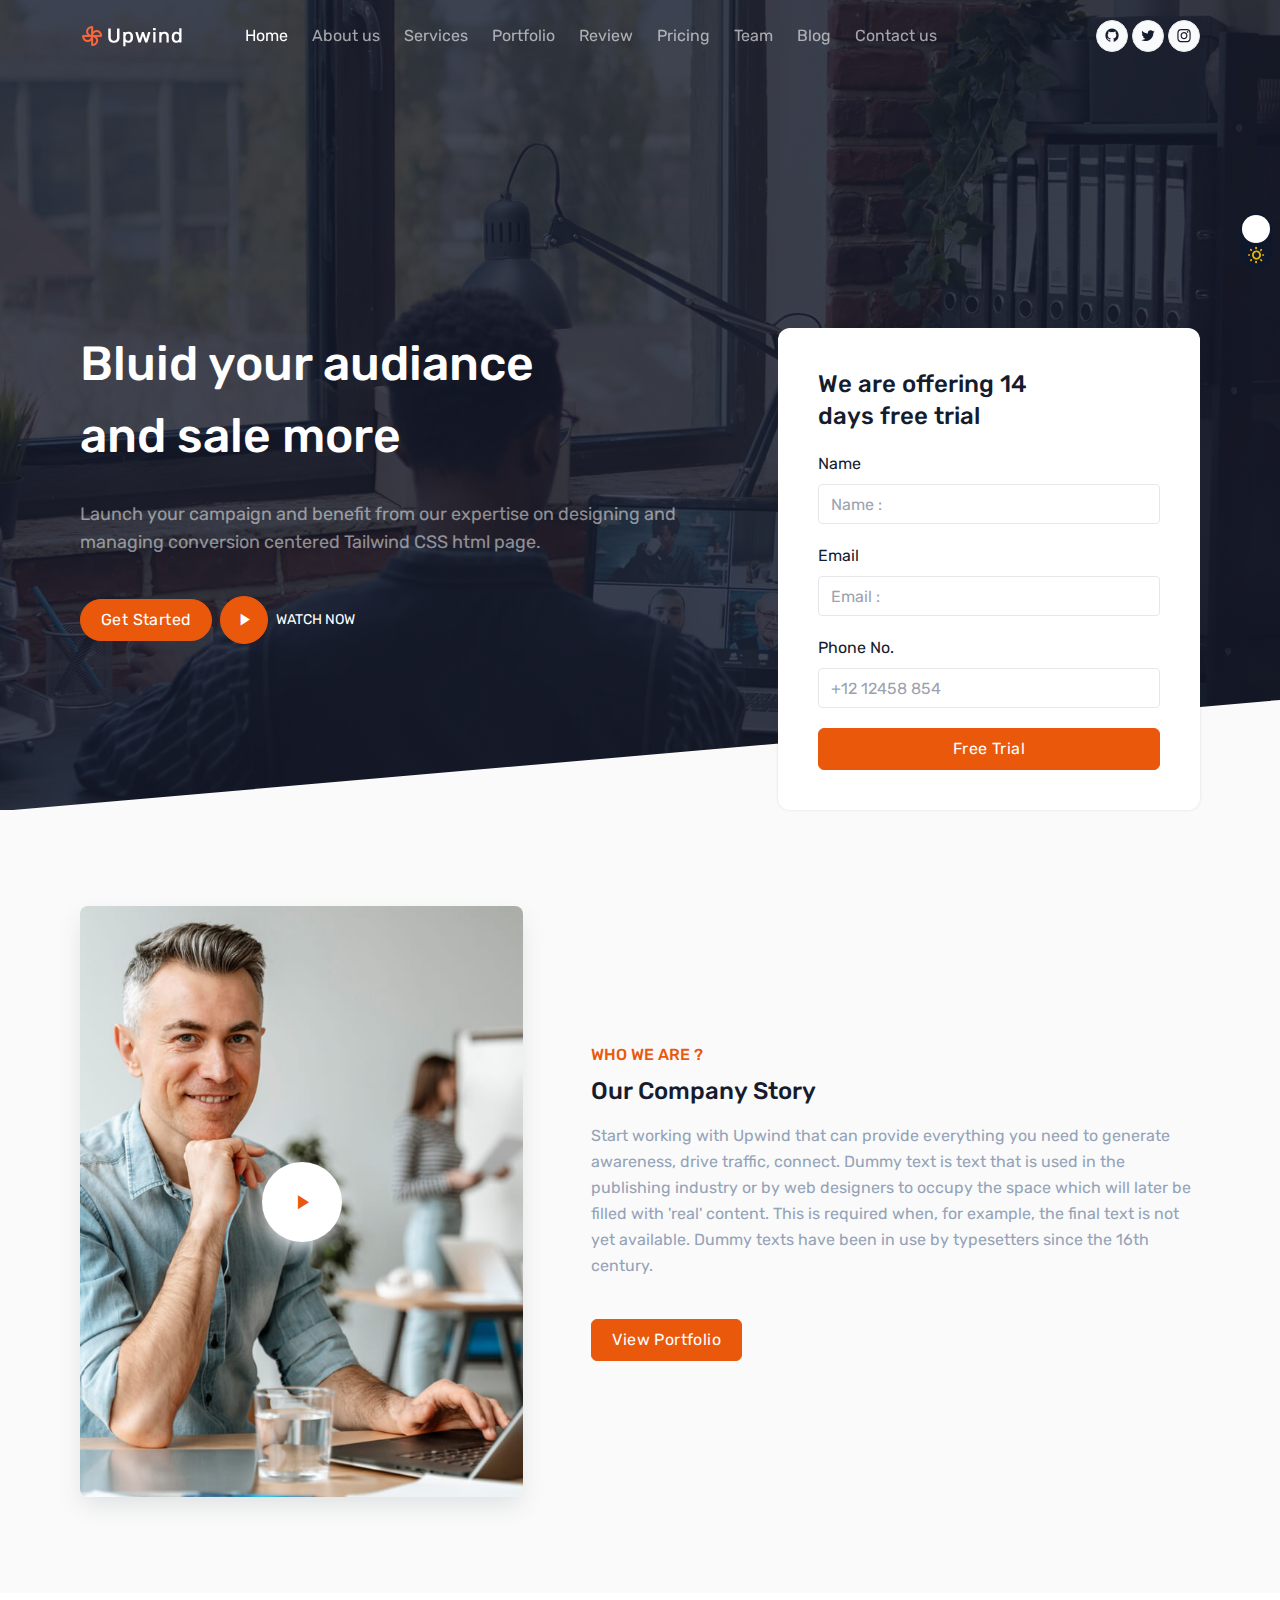
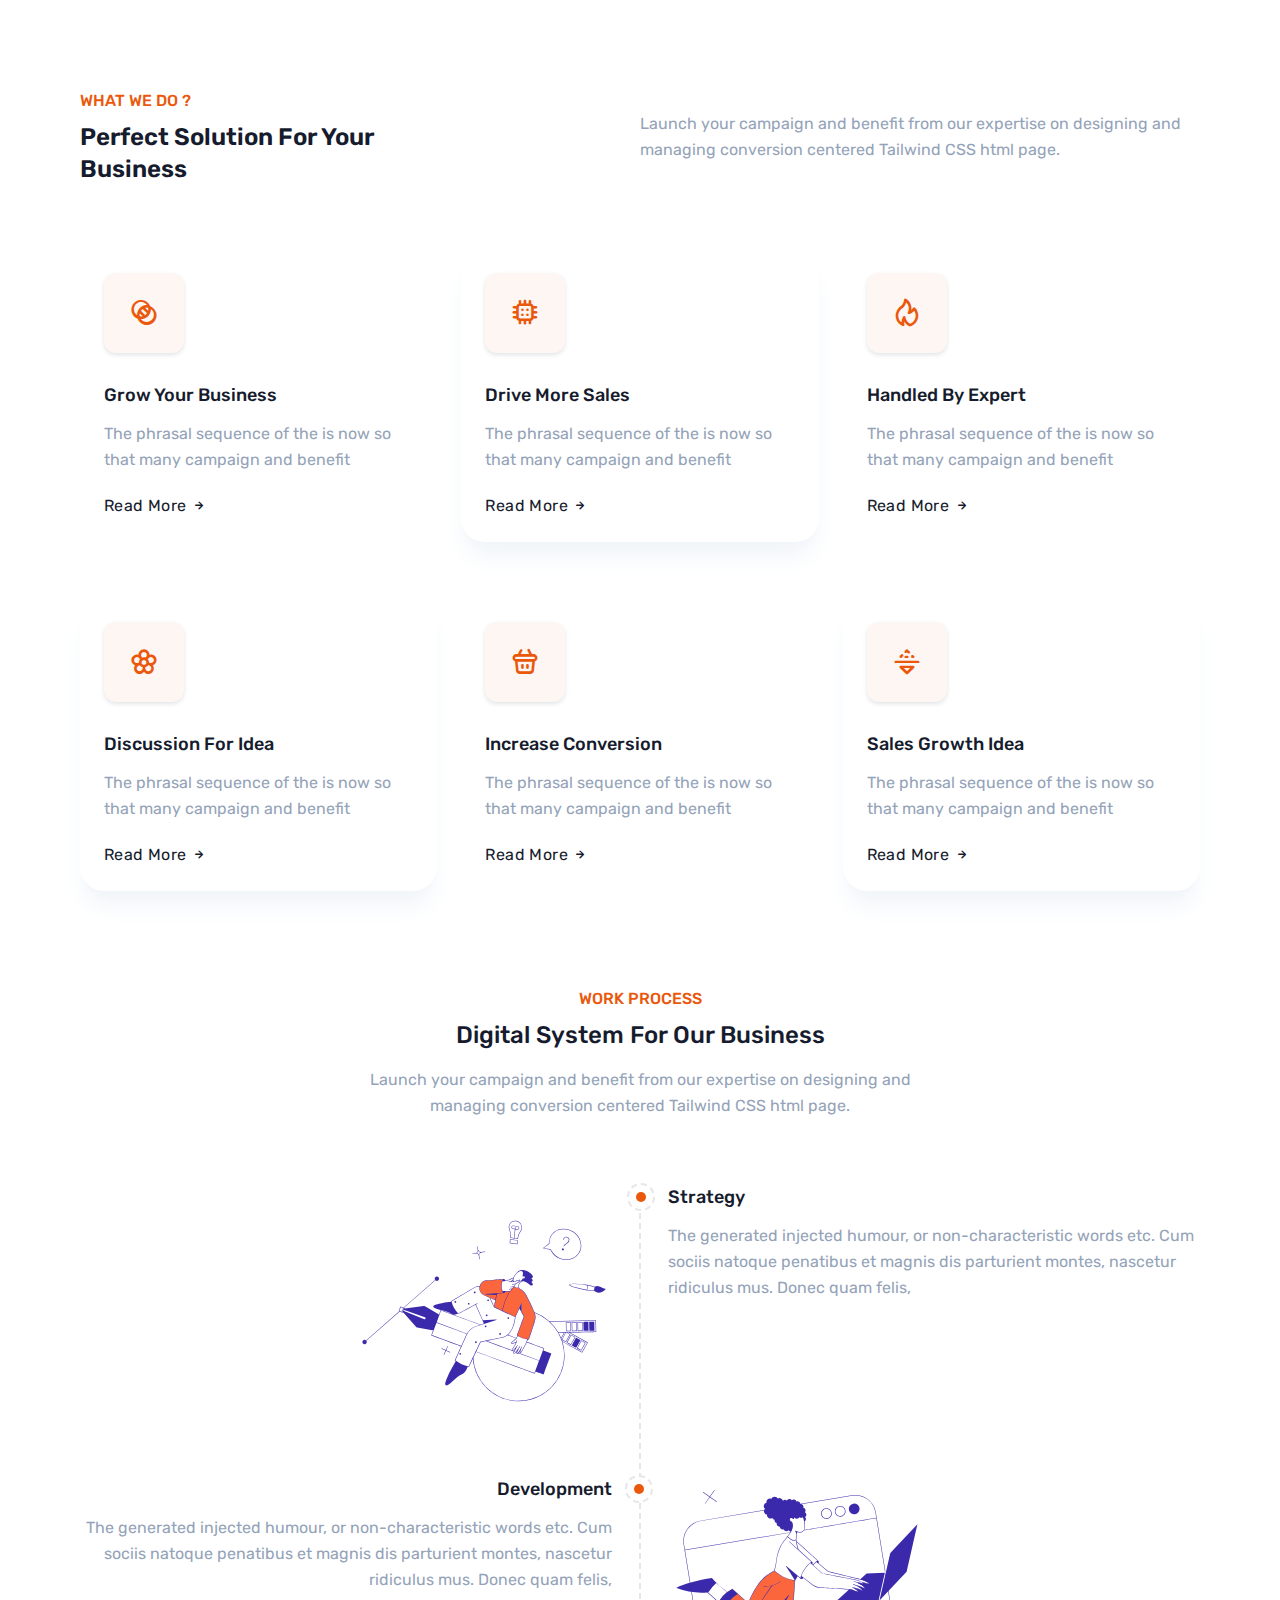
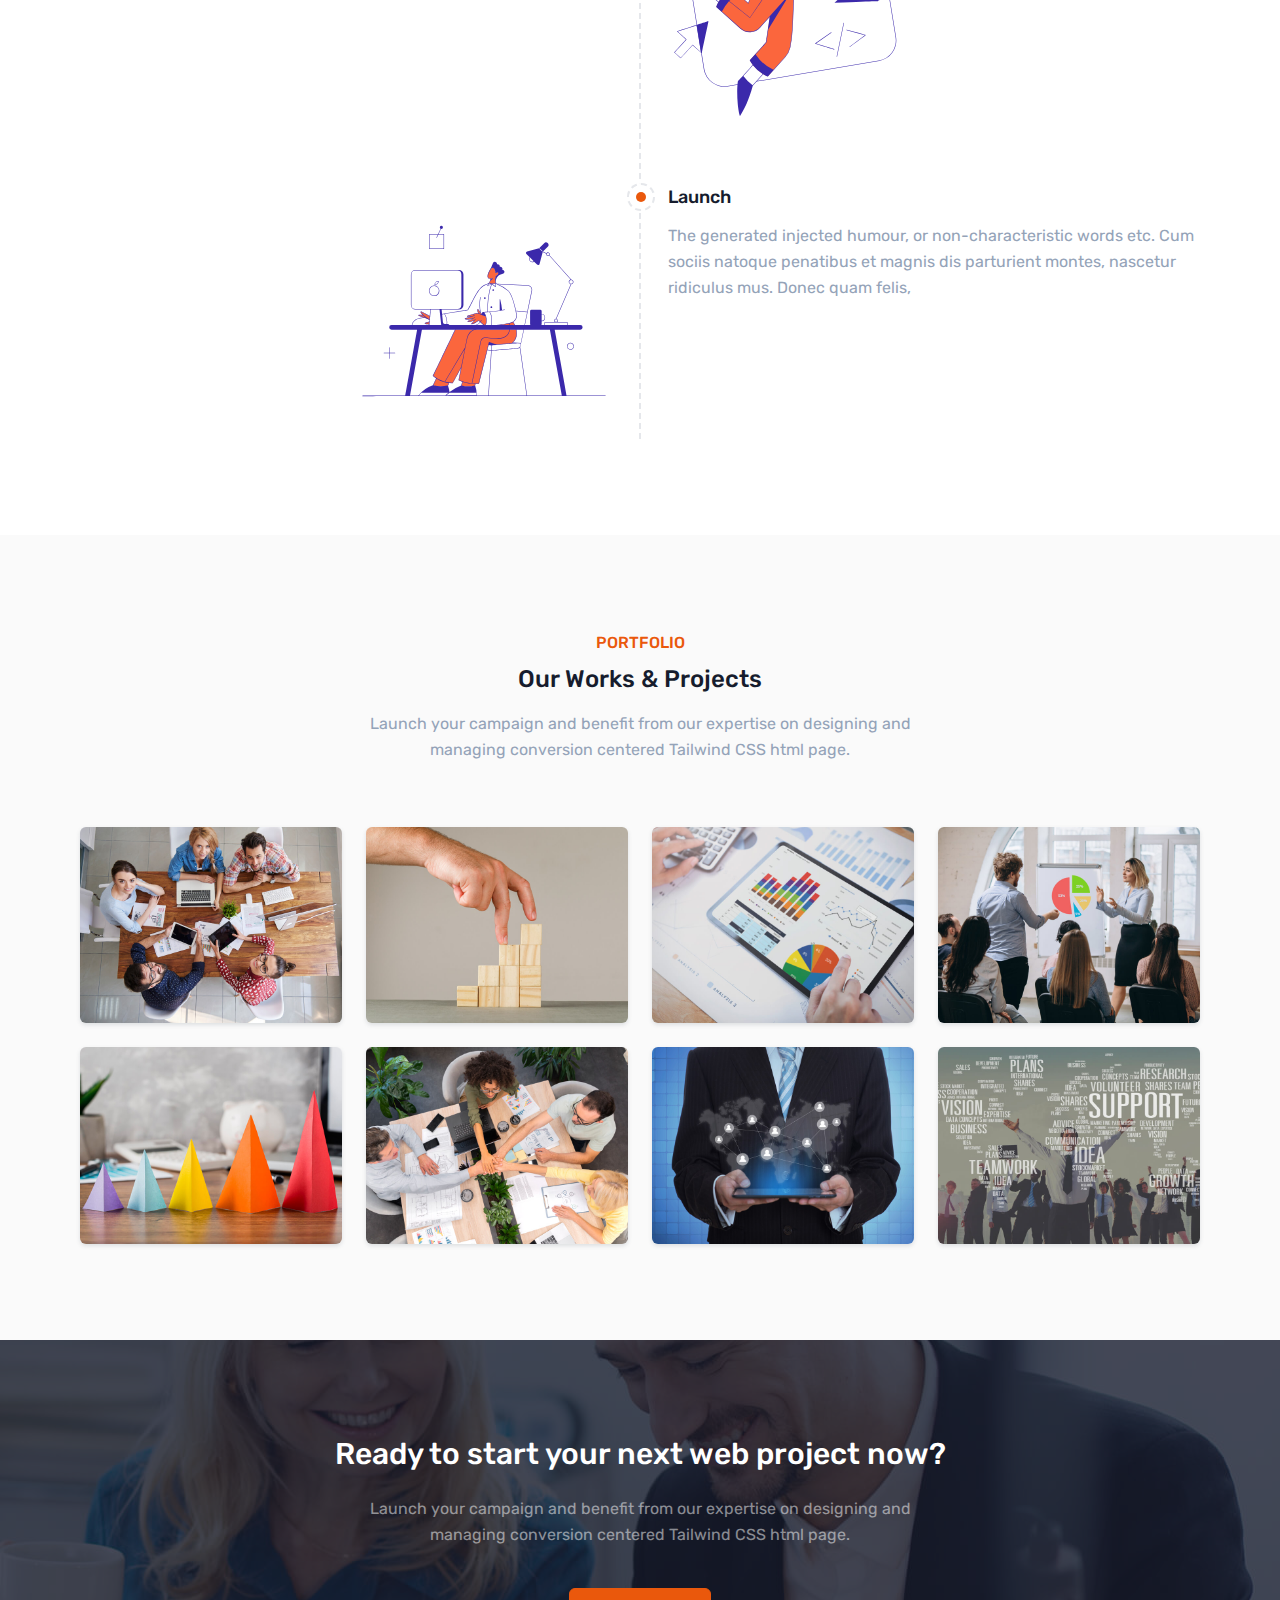
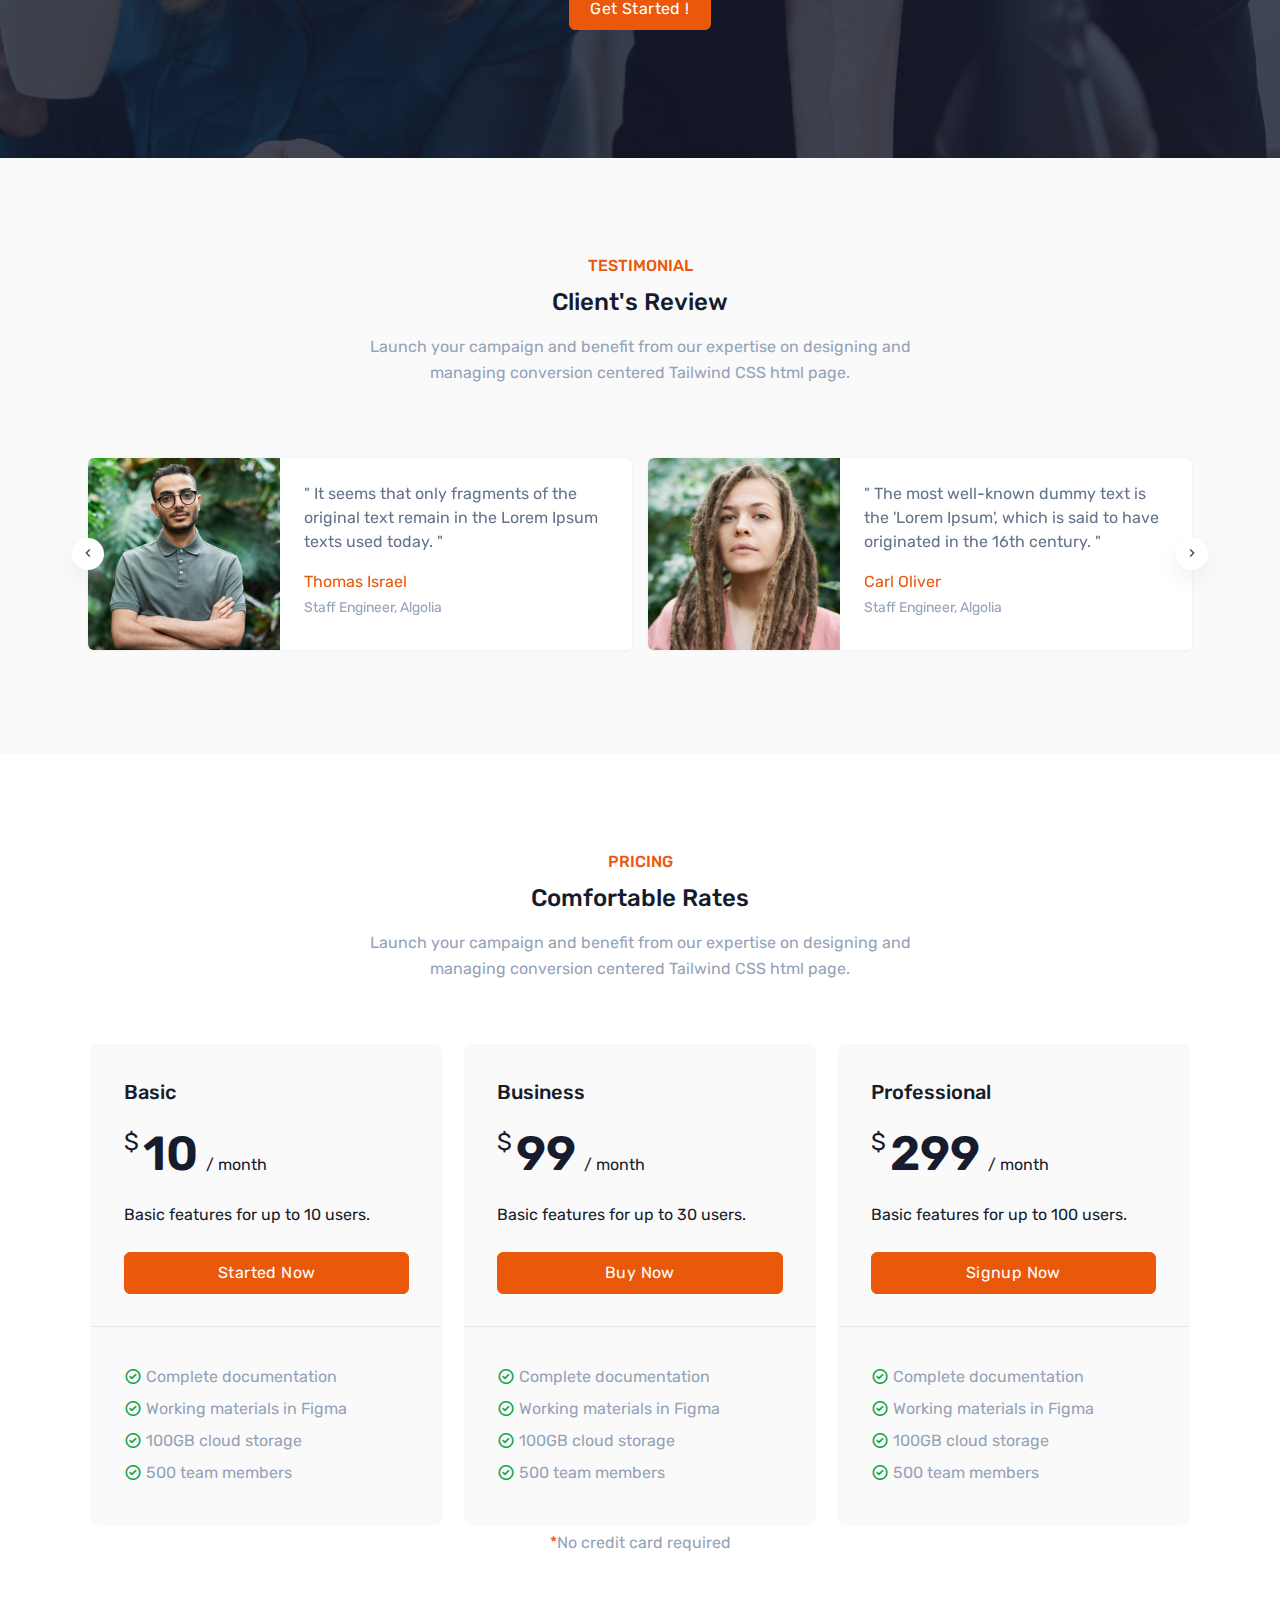
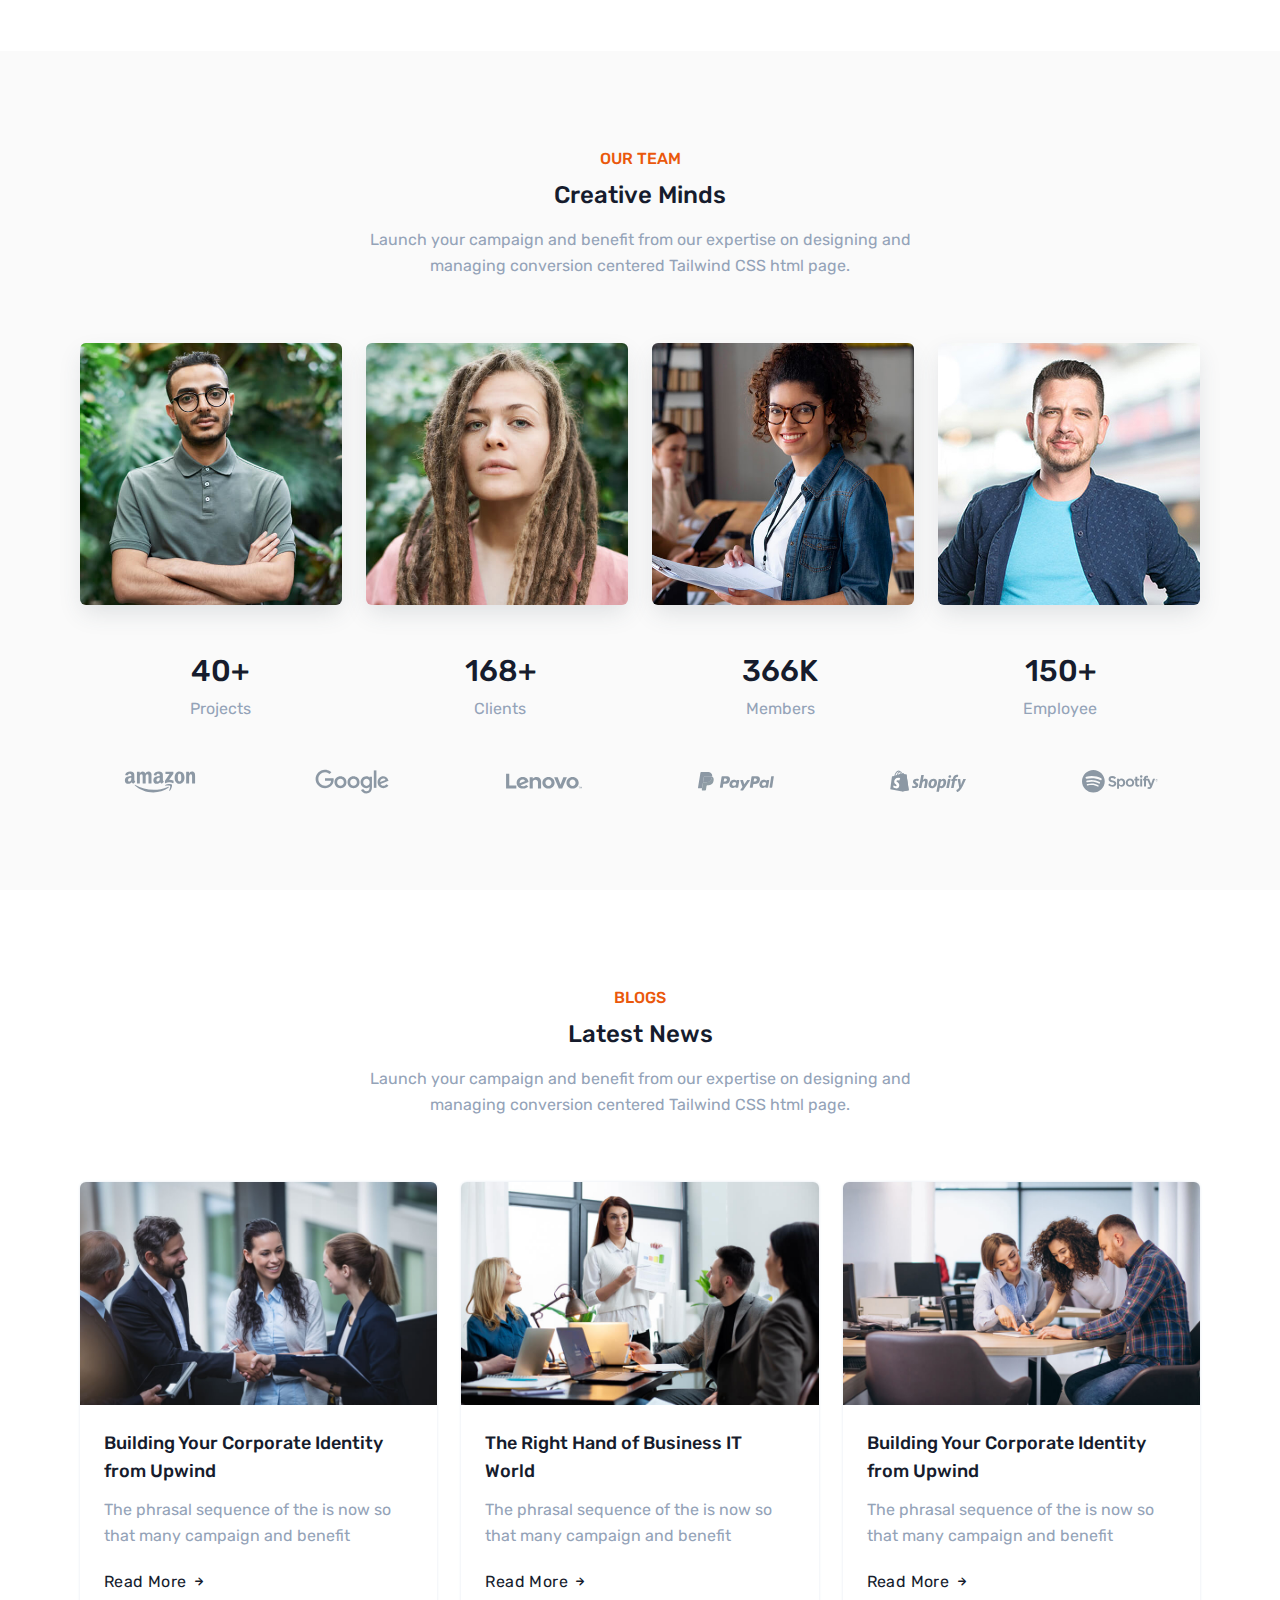
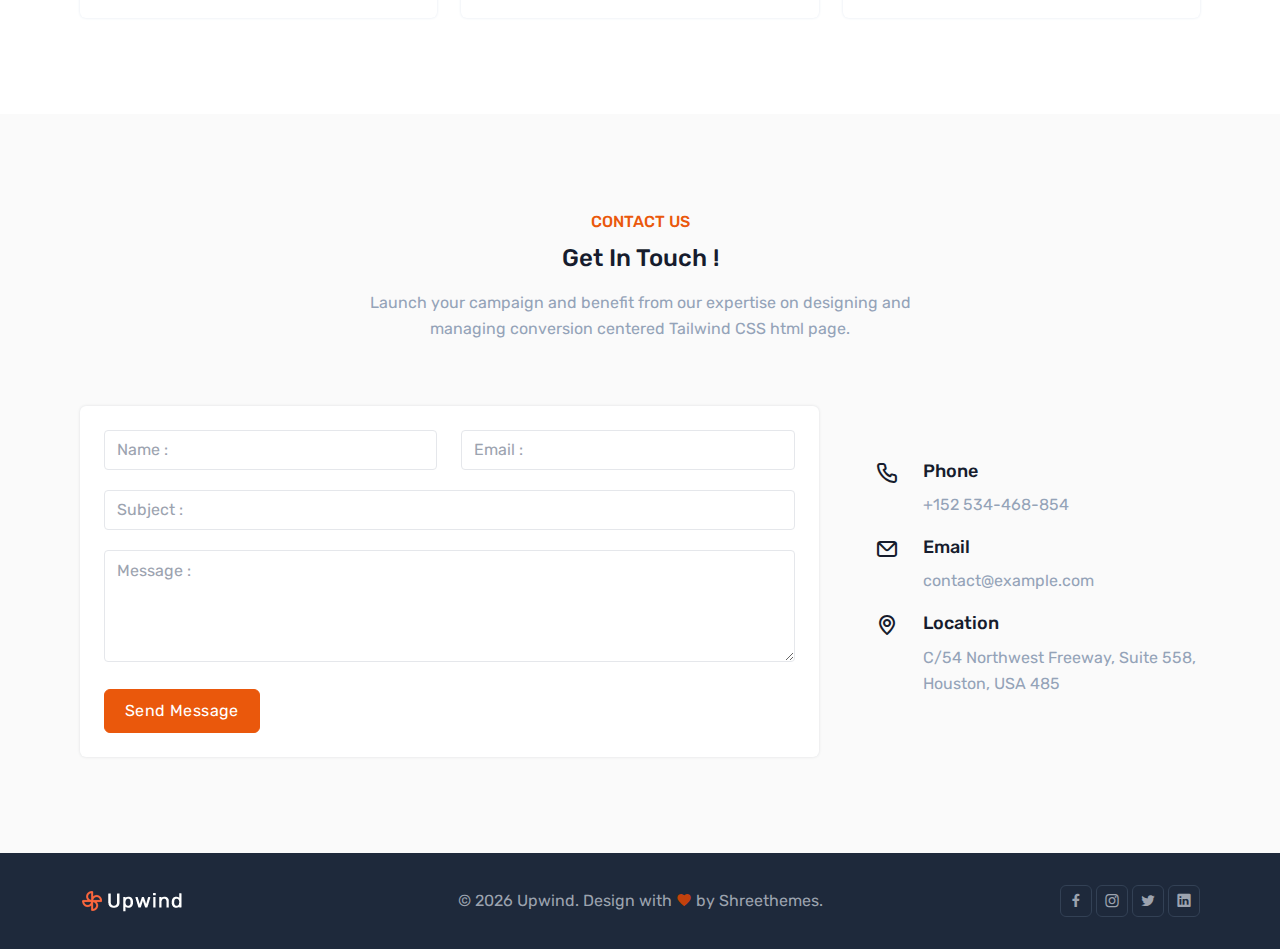
<file: index-two.html>
<!DOCTYPE html>
<html lang="en" class="light scroll-smooth" dir="ltr">
    
<!-- Mirrored from shreethemes.in/upwind/layouts/index-two.html by HTTrack Website Copier/3.x [XR&CO'2014], Wed, 07 Sep 2022 06:58:22 GMT -->
<head>
        <meta charset="UTF-8">
        <meta name="viewport" content="width=device-width, initial-scale=1">
        <title>Upwind - Tailwind CSS Landing Page Template</title>
        <meta name="description" content="Responsive Tailwind CSS Template" />
        <meta name="keywords" content="Onepage, creative, modern, Tailwind CSS, multipurpose, clean" />
        <meta name="author" content="Shreethemes" />
        <meta name="website" content="https://shreethemes.in/" />
        <meta name="email" content="support@shreethemes.in" />
        <meta name="version" content="1.5.0" />
        <!-- favicon -->
        <link href="assets/images/favicon.ico" rel="shortcut icon">

        <!-- Css -->
        <link href="assets/libs/tobii/css/tobii.min.css" rel="stylesheet">
        <link href="assets/libs/tiny-slider/tiny-slider.css" rel="stylesheet">
        <!-- Main Css -->
        <link href="assets/libs/%40iconscout/unicons/css/line.css" type="text/css" rel="stylesheet" />
        <link rel="stylesheet" href="assets/css/icons.min.css" />
        <link rel="stylesheet" href="assets/css/tailwind.min.css" />

    </head>
    
    <body class="font-rubik text-base text-black dark:text-white dark:bg-slate-900">

        <!-- Loader Start -->
        <!-- <div id="preloader">
            <div id="status">
                <div class="logo">
                    <img src="assets/images/logo-icon-64.png" class="d-block mx-auto animate-[spin_10s_linear_infinite]" alt="">
                </div>
                <div class="justify-content-center">
                    <div class="text-center">
                        <h4 class="mb-0 mt-2 text-lg font-semibold">Upwind</h4>
                    </div>
                </div>
            </div>
        </div> -->
        <!-- Loader End -->
        
        <!-- Navbar Start -->
        <nav class="navbar" id="navbar">
            <div class="container flex flex-wrap items-center justify-end">
                <a class="navbar-brand" href="index.html">
                    <span class="inline-block dark:hidden">
                        <img src="assets/images/logo-dark.png" class="l-dark" alt="">
                        <img src="assets/images/logo-light.png" class="l-light" alt="">
                    </span>
                    <img src="assets/images/logo-light.png" class="hidden dark:inline-block" alt="">
                </a>

                <div class="nav-icons flex items-center lg_992:order-2 ml-auto">
                    <!-- Navbar Button -->
                    <ul class="list-none menu-social mb-0 ps-lg-4 ms-2">
                        <li class="inline">
                            <a href="#">
                                <span class="login-btn-primary"><span class="btn btn-sm btn-icon rounded-full bg-orange-600 hover:bg-orange-700 border-orange-600 hover:border-orange-700 text-white"><i class="uil uil-github"></i></span></span>
                                <span class="login-btn-light"><span class="btn btn-sm btn-icon rounded-full bg-gray-50 hover:bg-gray-200 dark:bg-slate-900 dark:hover:bg-gray-700 hover:border-gray-100 dark:border-gray-700 dark:hover:border-gray-700"><i class="uil uil-github"></i></span></span>
                            </a>
                        </li>
                        <li class="inline">
                            <a href="#">
                                <span class="login-btn-primary"><span class="btn btn-sm btn-icon rounded-full bg-orange-600 hover:bg-orange-700 border-orange-600 hover:border-orange-700 text-white"><i class="uil uil-twitter"></i></span></span>
                                <span class="login-btn-light"><span class="btn btn-sm btn-icon rounded-full bg-gray-50 hover:bg-gray-200 dark:bg-slate-900 dark:hover:bg-gray-700 hover:border-gray-100 dark:border-gray-700 dark:hover:border-gray-700"><i class="uil uil-twitter"></i></span></span>
                            </a>
                        </li>
                        <li class="inline">
                            <a href="#">
                                <span class="login-btn-primary"><span class="btn btn-sm btn-icon rounded-full bg-orange-600 hover:bg-orange-700 border-orange-600 hover:border-orange-700 text-white"><i class="uil uil-instagram"></i></span></span>
                                <span class="login-btn-light"><span class="btn btn-sm btn-icon rounded-full bg-gray-50 hover:bg-gray-200 dark:bg-slate-900 dark:hover:bg-gray-700 hover:border-gray-100 dark:border-gray-700 dark:hover:border-gray-700"><i class="uil uil-instagram"></i></span></span>
                            </a>
                        </li>
                    </ul>
                    <!-- Navbar Collapse Manu Button -->
                    <button data-collapse="menu-collapse" type="button" class="collapse-btn inline-flex items-center ml-3 text-dark dark:text-white lg_992:hidden" aria-controls="menu-collapse" aria-expanded="false">
                        <span class="sr-only">Navigation Menu</span>
                        <i class="mdi mdi-menu mdi-24px"></i>
                    </button>
                </div>

                <!-- Navbar Manu -->
                <div class="navigation lg_992:order-1 lg_992:flex hidden" id="menu-collapse">
                    <ul class="navbar-nav nav-light" id="navbar-navlist">
                        <li class="nav-item">
                            <a class="nav-link active" href="#home">Home</a>
                        </li>
                        <li class="nav-item">
                            <a class="nav-link" href="#about">About us</a>
                        </li>
                        <li class="nav-item">
                            <a class="nav-link" href="#features">Services</a>
                        </li>
                        <li class="nav-item">
                            <a class="nav-link" href="#portfolio">Portfolio</a>
                        </li>
                        <li class="nav-item">
                            <a class="nav-link" href="#testi">Review</a>
                        </li>
                        <li class="nav-item">
                            <a class="nav-link" href="#pricing">Pricing</a>
                        </li>
                        <li class="nav-item">
                            <a class="nav-link" href="#team">Team</a>
                        </li>
                        <li class="nav-item">
                            <a class="nav-link" href="#blog">Blog</a>
                        </li>
                        <li class="nav-item">
                            <a class="nav-link" href="#contact">Contact us</a>
                        </li>                       
                    </ul>
                </div>
            </div>
        </nav>
        <!-- Navbar End -->

        <!-- Start Hero -->
        <section class="py-36 lg:py-72 lg:pb-0 md:pb-8 w-full table relative" style="background: url('assets/images/bg/2.jpg') center;" id="home">
            <div class="absolute inset-0 bg-black opacity-80"></div>
            <div class="container relative">
                <div class="grid lg:grid-cols-12 mt-10 md:grid-cols-2 gap-2">
                    <div class="lg:col-span-7">
                        <h4 class="text-white lg:text-5xl text-4xl lg:leading-normal leading-normal font-medium mb-7 position-relative">Bluid your audiance <br> and sale more</h4>
                
                        <p class="text-white opacity-50 mb-0 max-w-2xl text-lg">Launch your campaign and benefit from our expertise on designing and managing conversion centered Tailwind CSS html page.</p>
                    
                        <div class="relative mt-10">
                            <a href="#" class="btn bg-orange-600 hover:bg-orange-700 border-orange-600 hover:border-orange-700 text-white rounded-full mr-1">Get Started</a>
                            <a href="#!" data-type="youtube" data-id="yba7hPeTSjk" class="btn btn-icon btn-lg bg-orange-600 hover:bg-orange-700 border-orange-600 hover:border-orange-700 text-white rounded-full lightbox"><i class="mdi mdi-play text-xl align-middle"></i></a><small class="text-white text-sm uppercase align-middle ml-2">Watch Now</small>
                        </div>
                    </div>

                    <div class="lg:col-span-5 mt-8 md:mt-0">
                        <div class="bg-white dark:bg-black rounded-xl shadow md:p-10 p-6 lg:ml-10 z-10 relative">
                            <h4 class="mb-5 font-medium text-2xl dark:text-white">We are offering 14 <br> days free trial</h4>

                            <form>
                                <div class="grid grid-cols-1">
                                    <div class="mb-5">
                                        <label class="dark:text-white">Name</label>
                                        <input name="name" id="fName" type="text" class="form-input mt-2" placeholder="Name :">
                                    </div>
                                    <div class="mb-5">
                                        <label class="dark:text-white">Email</label>
                                        <input name="email" id="yEmail" type="email" class="form-input mt-2" placeholder="Email :">
                                    </div> 
                                    <div class="mb-5">
                                        <label class="dark:text-white">Phone No.</label>
                                        <input name="number" id="phNumber" class="form-input mt-2" placeholder="+12 12458 854">
                                    </div>
                                    <a href="javascript:void (0)" class="btn bg-orange-600 hover:bg-orange-700 border-orange-600 hover:border-orange-700 text-white rounded-md w-full">Free Trial</a>
                                </div><!--end row-->
                            </form>
                            <!-- end form -->
                        </div>
                    </div>
                </div>
            </div><!--end container-->
        </section><!--end section-->
        <div class="relative">
            <div class="shape overflow-hidden text-zinc-50 dark:text-gray-800">
                <svg viewBox="0 0 2880 250" fill="none" xmlns="http://www.w3.org/2000/svg">
                    <path d="M720 125L2160 0H2880V250H0V125H720Z" fill="currentColor"></path>
                </svg>
            </div>
        </div>
        <!-- End Hero -->

        <!-- Start -->
        <section class="relative md:py-24 py-16 bg-zinc-50 dark:bg-gray-800" id="about">
            <div class="container mx-auto">
                <div class="grid grid-cols-1 lg:grid-cols-12 md:grid-cols-2 gap-10 items-center">
                    <div class="lg:col-span-5">
                        <div class="relative">
                            <img src="assets/images/about.jpg" class="rounded-lg shadow-lg relative" alt="">
                            <div class="absolute bottom-2/4 translate-y-2/4 right-0 left-0 text-center">
                                <a href="#!" data-type="youtube" data-id="yba7hPeTSjk" class="lightbox h-20 w-20 rounded-full shadow-lg shadow-slate-100 dark:shadow-slate-800 inline-flex items-center justify-center bg-white dark:bg-black text-orange-600">
                                    <i class="mdi mdi-play inline-flex items-center justify-center text-2xl"></i>
                                </a>
                            </div>
                        </div>
                    </div><!--end col-->

                    <div class="lg:col-span-7">
                        <div class="lg:ml-7">
                            <h6 class="text-orange-600 text-base font-medium uppercase mb-2">Who We Are ?</h6>
                            <h3 class="mb-4 md:text-2xl text-xl font-medium dark:text-white">Our Company Story</h3>

                            <p class="text-slate-400 dark:text-slate-300 max-w-2xl mx-auto">Start working with Upwind that can provide everything you need to generate awareness, drive traffic, connect. Dummy text is text that is used in the publishing industry or by web designers to occupy the space which will later be filled with 'real' content. This is required when, for example, the final text is not yet available. Dummy texts have been in use by typesetters since the 16th century.</p>
                        
                            <div class="relative mt-10">
                                <a href="#portfolio" class="btn bg-orange-600 hover:bg-orange-700 border-orange-600 hover:border-orange-700 text-white rounded-md">View Portfolio</a>
                            </div>
                        </div>
                    </div><!--end col-->
                </div><!--end grid-->
            </div><!--end container-->
        </section><!--end section-->
        <!-- End -->

        <!-- Start -->
        <section class="relative md:py-24 py-16" id="features">
            <div class="container lg mx-auto">
                <div class="grid grid-cols-1 lg:grid-cols-2 md:grid-cols-2 pb-8 items-center">
                    <div>
                        <h6 class="text-orange-600 text-base font-medium uppercase mb-2">What We Do ?</h6>
                        <h3 class="mb-4 md:text-2xl text-xl font-semibold dark:text-white md:mb-0">Perfect Solution For Your <br> Business</h3>
                    </div>

                    <div>
                        <p class="text-slate-400 dark:text-slate-300 max-w-xl">Launch your campaign and benefit from our expertise on designing and managing conversion centered Tailwind CSS html page.</p>
                    </div>
                </div><!--end grid-->

                <div class="grid grid-cols-1 lg:grid-cols-3 md:grid-cols-2 gap-6">
                    <div class="features p-6 hover:shadow-xl hover:shadow-slate-100 dark:hover:shadow-slate-800 transition duration-500 rounded-3xl mt-8">
                        <div class="w-20 h-20 bg-orange-600/5 text-orange-600 rounded-xl text-3xl flex align-middle justify-center items-center shadow-sm">
                            <i class="uil uil-adjust-circle"></i>
                        </div>

                        <div class="content mt-7">
                            <a href="#" class="text-lg hover:text-orange-600 dark:text-white dark:hover:text-orange-600 transition-all duration-500 ease-in-out font-medium">Grow Your Business</a>
                            <p class="text-slate-400 mt-3">The phrasal sequence of the is now so that many campaign and benefit</p>
                            
                            <div class="mt-5">
                                <a href="#" class="btn btn-link hover:text-orange-600 dark:hover:text-orange-600 after:bg-orange-600 dark:text-white transition duration-500">Read More <i class="uil uil-arrow-right"></i></a>
                            </div>
                        </div>
                    </div>

                    <div class="features p-6 shadow-xl shadow-slate-100 dark:shadow-slate-800 transition duration-500 rounded-3xl mt-8">
                        <div class="w-20 h-20 bg-orange-600/5 text-orange-600 rounded-xl text-3xl flex align-middle justify-center items-center shadow-sm">
                            <i class="uil uil-circuit"></i>
                        </div>

                        <div class="content mt-7">
                            <a href="#" class="text-lg hover:text-orange-600 dark:text-white dark:hover:text-orange-600 transition-all duration-500 ease-in-out font-medium">Drive More Sales</a>
                            <p class="text-slate-400 mt-3">The phrasal sequence of the is now so that many campaign and benefit</p>
                            
                            <div class="mt-5">
                                <a href="#" class="btn btn-link hover:text-orange-600 dark:hover:text-orange-600 after:bg-orange-600 dark:text-white transition duration-500">Read More <i class="uil uil-arrow-right"></i></a>
                            </div>
                        </div>
                    </div>

                    <div class="features p-6 hover:shadow-xl hover:shadow-slate-100 dark:hover:shadow-slate-800 transition duration-500 rounded-3xl mt-8">
                        <div class="w-20 h-20 bg-orange-600/5 text-orange-600 rounded-xl text-3xl flex align-middle justify-center items-center shadow-sm">
                            <i class="uil uil-fire"></i>
                        </div>

                        <div class="content mt-7">
                            <a href="#" class="text-lg hover:text-orange-600 dark:text-white dark:hover:text-orange-600 transition-all duration-500 ease-in-out font-medium">Handled By Expert</a>
                            <p class="text-slate-400 mt-3">The phrasal sequence of the is now so that many campaign and benefit</p>
                            
                            <div class="mt-5">
                                <a href="#" class="btn btn-link hover:text-orange-600 dark:hover:text-orange-600 after:bg-orange-600 dark:text-white transition duration-500">Read More <i class="uil uil-arrow-right"></i></a>
                            </div>
                        </div>
                    </div>

                    <div class="features p-6 shadow-xl shadow-slate-100 dark:shadow-slate-800 transition duration-500 rounded-3xl mt-8">
                        <div class="w-20 h-20 bg-orange-600/5 text-orange-600 rounded-xl text-3xl flex align-middle justify-center items-center shadow-sm">
                            <i class="uil uil-flower"></i>
                        </div>

                        <div class="content mt-7">
                            <a href="#" class="text-lg hover:text-orange-600 dark:text-white dark:hover:text-orange-600 transition-all duration-500 ease-in-out font-medium">Discussion For Idea</a>
                            <p class="text-slate-400 mt-3">The phrasal sequence of the is now so that many campaign and benefit</p>
                            
                            <div class="mt-5">
                                <a href="#" class="btn btn-link hover:text-orange-600 dark:hover:text-orange-600 after:bg-orange-600 dark:text-white transition duration-500">Read More <i class="uil uil-arrow-right"></i></a>
                            </div>
                        </div>
                    </div>

                    <div class="features p-6 hover:shadow-xl hover:shadow-slate-100 dark:hover:shadow-slate-800 transition duration-500 rounded-3xl mt-8">
                        <div class="w-20 h-20 bg-orange-600/5 text-orange-600 rounded-xl text-3xl flex align-middle justify-center items-center shadow-sm">
                            <i class="uil uil-shopping-basket"></i>
                        </div>

                        <div class="content mt-7">
                            <a href="#" class="text-lg hover:text-orange-600 dark:text-white dark:hover:text-orange-600 transition-all duration-500 ease-in-out font-medium">Increase Conversion</a>
                            <p class="text-slate-400 mt-3">The phrasal sequence of the is now so that many campaign and benefit</p>
                            
                            <div class="mt-5">
                                <a href="#" class="btn btn-link hover:text-orange-600 dark:hover:text-orange-600 after:bg-orange-600 dark:text-white transition duration-500">Read More <i class="uil uil-arrow-right"></i></a>
                            </div>
                        </div>
                    </div>

                    <div class="features p-6 shadow-xl shadow-slate-100 dark:shadow-slate-800 transition duration-500 rounded-3xl mt-8">
                        <div class="w-20 h-20 bg-orange-600/5 text-orange-600 rounded-xl text-3xl flex align-middle justify-center items-center shadow-sm">
                            <i class="uil uil-flip-h"></i>
                        </div>

                        <div class="content mt-7">
                            <a href="#" class="text-lg hover:text-orange-600 dark:text-white dark:hover:text-orange-600 transition-all duration-500 ease-in-out font-medium">Sales Growth Idea</a>
                            <p class="text-slate-400 mt-3">The phrasal sequence of the is now so that many campaign and benefit</p>
                            
                            <div class="mt-5">
                                <a href="#" class="btn btn-link hover:text-orange-600 dark:hover:text-orange-600 after:bg-orange-600 dark:text-white transition duration-500">Read More <i class="uil uil-arrow-right"></i></a>
                            </div>
                        </div>
                    </div>
                </div><!--end grid-->
            </div><!--end container-->
            
            <div class="container md:mt-24 mt-16">
                <div class="grid grid-cols-1 pb-8 text-center">
                    <h6 class="text-orange-600 text-base font-medium uppercase mb-2">Work Process</h6>
                    <h3 class="mb-4 md:text-2xl text-xl font-medium dark:text-white">Digital System For Our Business</h3>

                    <p class="text-slate-400 dark:text-slate-300 max-w-xl mx-auto">Launch your campaign and benefit from our expertise on designing and managing conversion centered Tailwind CSS html page.</p>
                </div><!--end grid-->

                <div class="grid grid-cols-1 mt-8">
                    <div class="timeline relative">
                        <div class="timeline-item">
                            <div class="grid sm:grid-cols-2">
                                <div class="">
                                    <div class="duration date-label-left float-right md:mr-7 relative">
                                        <img src="assets/images/svg/design-thinking.svg" class="h-64 w-64" alt="">
                                    </div>
                                </div><!--end col-->
                                <div class="mt-4 md:mt-0">
                                    <div class="event event-description-right float-left text-left md:ml-7">
                                        <h5 class="text-lg dark:text-white mb-1 font-medium">Strategy</h5>
                                        <p class="timeline-subtitle mt-3 mb-0 text-slate-400">The generated injected humour, or non-characteristic words etc. Cum sociis natoque penatibus et magnis dis parturient montes, nascetur ridiculus mus. Donec quam felis,</p>
                                    </div>
                                </div><!--end col-->
                            </div><!--end grid-->
                        </div><!--end timeline item-->

                        <div class="timeline-item mt-5 pt-4">
                            <div class="grid sm:grid-cols-2">
                                <div class="md:order-1 order-2">
                                    <div class="event event-description-left float-left text-right md:mr-7">
                                        <h5 class="text-lg dark:text-white mb-1 font-medium">Development</h5>
                                        <p class="timeline-subtitle mt-3 mb-0 text-slate-400">The generated injected humour, or non-characteristic words etc. Cum sociis natoque penatibus et magnis dis parturient montes, nascetur ridiculus mus. Donec quam felis,</p>
                                    </div>
                                </div><!--end col-->
                                <div class="md:order-2 order-1">
                                    <div class="duration duration-right md:ml-7 relative">
                                        <img src="assets/images/svg/coding.svg" class="h-64 w-64" alt="">
                                    </div>
                                </div><!--end col-->
                            </div><!--end grid-->
                        </div><!--end timeline item-->
    
                        <div class="timeline-item mt-5 pt-4">
                            <div class="grid sm:grid-cols-2">
                                <div class="mt-4 mt-sm-0">
                                    <div class="duration date-label-left float-right md:mr-7 relative">
                                        <img src="assets/images/svg/office-desk.svg" class="h-64 w-64" alt="">
                                    </div>
                                </div><!--end col-->
                                <div class="mt-4 mt-sm-0">
                                    <div class="event event-description-right float-left text-left md:ml-7">
                                        <h5 class="text-lg dark:text-white mb-1 font-medium">Launch</h5>
                                        <p class="timeline-subtitle mt-3 mb-0 text-slate-400">The generated injected humour, or non-characteristic words etc. Cum sociis natoque penatibus et magnis dis parturient montes, nascetur ridiculus mus. Donec quam felis,</p>
                                    </div>
                                </div><!--end col-->
                            </div><!--end grid-->
                        </div><!--end timeline item-->
                    </div>
                </div>
            </div><!--end container-->
        </section><!--end section-->
        <!-- End -->

        <!-- Start -->
        <section class="relative md:py-24 py-16 bg-zinc-50 dark:bg-gray-800" id="portfolio">
            <div class="container">
                <div class="grid grid-cols-1 pb-8 text-center">
                    <h6 class="text-orange-600 text-base font-medium uppercase mb-2">Portfolio</h6>
                    <h3 class="mb-4 md:text-2xl text-xl font-medium dark:text-white">Our Works & Projects</h3>

                    <p class="text-slate-400 dark:text-slate-300 max-w-xl mx-auto">Launch your campaign and benefit from our expertise on designing and managing conversion centered Tailwind CSS html page.</p>
                </div><!--end grid-->

                <div class="grid grid-cols-1 lg:grid-cols-4 md:grid-cols-2 gap-6 mt-8">
                    <div class="relative rounded-md shadow-sm overflow-hidden group">
                        <img src="assets/images/portfolio/1.jpg" class="group-hover:origin-center group-hover:scale-110 group-hover:rotate-3 transition duration-500" alt="">
                        <div class="absolute inset-0 group-hover:bg-black opacity-50 transition duration-500 z-0"></div>

                        <div class="content">
                            <div class="icon absolute z-10 hidden group-hover:block top-4 right-4">
                                <a href="assets/images/portfolio/1.jpg" class="btn bg-orange-600 hover:bg-orange-700 border-orange-600 hover:border-orange-700 text-white btn-icon rounded-full lightbox"><i class="uil uil-camera"></i></a>
                            </div>

                            <div class="absolute z-10 hidden group-hover:block bottom-4 left-4">
                                <a href="#" class="h6 text-md font-medium text-white hover:text-orange-600 transition duration-500">Mockup Collection</a>
                                <p class="text-slate-100 tag mb-0">Abstract</p>
                            </div>
                        </div>
                    </div>

                    <div class="relative rounded-md shadow-sm overflow-hidden group">
                        <img src="assets/images/portfolio/2.jpg" class="group-hover:origin-center group-hover:scale-110 group-hover:rotate-3 transition duration-500" alt="">
                        <div class="absolute inset-0 group-hover:bg-black opacity-50 transition duration-500 z-0"></div>

                        <div class="content">
                            <div class="icon absolute z-10 hidden group-hover:block top-4 right-4">
                                <a href="assets/images/portfolio/2.jpg" class="btn bg-orange-600 hover:bg-orange-700 border-orange-600 hover:border-orange-700 text-white btn-icon rounded-full lightbox"><i class="uil uil-camera"></i></a>
                            </div>

                            <div class="absolute z-10 hidden group-hover:block bottom-4 left-4">
                                <a href="#" class="h6 text-md font-medium text-white hover:text-orange-600 transition duration-500">Mockup Collection</a>
                                <p class="text-slate-100 tag mb-0">Abstract</p>
                            </div>
                        </div>
                    </div>

                    <div class="relative rounded-md shadow-sm overflow-hidden group">
                        <img src="assets/images/portfolio/3.jpg" class="group-hover:origin-center group-hover:scale-110 group-hover:rotate-3 transition duration-500" alt="">
                        <div class="absolute inset-0 group-hover:bg-black opacity-50 transition duration-500 z-0"></div>

                        <div class="content">
                            <div class="icon absolute z-10 hidden group-hover:block top-4 right-4">
                                <a href="assets/images/portfolio/3.jpg" class="btn bg-orange-600 hover:bg-orange-700 border-orange-600 hover:border-orange-700 text-white btn-icon rounded-full lightbox"><i class="uil uil-camera"></i></a>
                            </div>

                            <div class="absolute z-10 hidden group-hover:block bottom-4 left-4">
                                <a href="#" class="h6 text-md font-medium text-white hover:text-orange-600 transition duration-500">Mockup Collection</a>
                                <p class="text-slate-100 tag mb-0">Abstract</p>
                            </div>
                        </div>
                    </div>

                    <div class="relative rounded-md shadow-sm overflow-hidden group">
                        <img src="assets/images/portfolio/4.jpg" class="group-hover:origin-center group-hover:scale-110 group-hover:rotate-3 transition duration-500" alt="">
                        <div class="absolute inset-0 group-hover:bg-black opacity-50 transition duration-500 z-0"></div>

                        <div class="content">
                            <div class="icon absolute z-10 hidden group-hover:block top-4 right-4">
                                <a href="assets/images/portfolio/4.jpg" class="btn bg-orange-600 hover:bg-orange-700 border-orange-600 hover:border-orange-700 text-white btn-icon rounded-full lightbox"><i class="uil uil-camera"></i></a>
                            </div>

                            <div class="absolute z-10 hidden group-hover:block bottom-4 left-4">
                                <a href="#" class="h6 text-md font-medium text-white hover:text-orange-600 transition duration-500">Mockup Collection</a>
                                <p class="text-slate-100 tag mb-0">Abstract</p>
                            </div>
                        </div>
                    </div>

                    <div class="relative rounded-md shadow-sm overflow-hidden group">
                        <img src="assets/images/portfolio/5.jpg" class="group-hover:origin-center group-hover:scale-110 group-hover:rotate-3 transition duration-500" alt="">
                        <div class="absolute inset-0 group-hover:bg-black opacity-50 transition duration-500 z-0"></div>

                        <div class="content">
                            <div class="icon absolute z-10 hidden group-hover:block top-4 right-4">
                                <a href="assets/images/portfolio/5.jpg" class="btn bg-orange-600 hover:bg-orange-700 border-orange-600 hover:border-orange-700 text-white btn-icon rounded-full lightbox"><i class="uil uil-camera"></i></a>
                            </div>

                            <div class="absolute z-10 hidden group-hover:block bottom-4 left-4">
                                <a href="#" class="h6 text-md font-medium text-white hover:text-orange-600 transition duration-500">Mockup Collection</a>
                                <p class="text-slate-100 tag mb-0">Abstract</p>
                            </div>
                        </div>
                    </div>

                    <div class="relative rounded-md shadow-sm overflow-hidden group">
                        <img src="assets/images/portfolio/6.jpg" class="group-hover:origin-center group-hover:scale-110 group-hover:rotate-3 transition duration-500" alt="">
                        <div class="absolute inset-0 group-hover:bg-black opacity-50 transition duration-500 z-0"></div>

                        <div class="content">
                            <div class="icon absolute z-10 hidden group-hover:block top-4 right-4">
                                <a href="assets/images/portfolio/6.jpg" class="btn bg-orange-600 hover:bg-orange-700 border-orange-600 hover:border-orange-700 text-white btn-icon rounded-full lightbox"><i class="uil uil-camera"></i></a>
                            </div>

                            <div class="absolute z-10 hidden group-hover:block bottom-4 left-4">
                                <a href="#" class="h6 text-md font-medium text-white hover:text-orange-600 transition duration-500">Mockup Collection</a>
                                <p class="text-slate-100 tag mb-0">Abstract</p>
                            </div>
                        </div>
                    </div>

                    <div class="relative rounded-md shadow-sm overflow-hidden group">
                        <img src="assets/images/portfolio/7.jpg" class="group-hover:origin-center group-hover:scale-110 group-hover:rotate-3 transition duration-500" alt="">
                        <div class="absolute inset-0 group-hover:bg-black opacity-50 transition duration-500 z-0"></div>

                        <div class="content">
                            <div class="icon absolute z-10 hidden group-hover:block top-4 right-4">
                                <a href="assets/images/portfolio/7.jpg" class="btn bg-orange-600 hover:bg-orange-700 border-orange-600 hover:border-orange-700 text-white btn-icon rounded-full lightbox"><i class="uil uil-camera"></i></a>
                            </div>

                            <div class="absolute z-10 hidden group-hover:block bottom-4 left-4">
                                <a href="#" class="h6 text-md font-medium text-white hover:text-orange-600 transition duration-500">Mockup Collection</a>
                                <p class="text-slate-100 tag mb-0">Abstract</p>
                            </div>
                        </div>
                    </div>

                    <div class="relative rounded-md shadow-sm overflow-hidden group">
                        <img src="assets/images/portfolio/8.jpg" class="group-hover:origin-center group-hover:scale-110 group-hover:rotate-3 transition duration-500" alt="">
                        <div class="absolute inset-0 group-hover:bg-black opacity-50 transition duration-500 z-0"></div>

                        <div class="content">
                            <div class="icon absolute z-10 hidden group-hover:block top-4 right-4">
                                <a href="assets/images/portfolio/8.jpg" class="btn bg-orange-600 hover:bg-orange-700 border-orange-600 hover:border-orange-700 text-white btn-icon rounded-full lightbox"><i class="uil uil-camera"></i></a>
                            </div>

                            <div class="absolute z-10 hidden group-hover:block bottom-4 left-4">
                                <a href="#" class="h6 text-md font-medium text-white hover:text-orange-600 transition duration-500">Mockup Collection</a>
                                <p class="text-slate-100 tag mb-0">Abstract</p>
                            </div>
                        </div>
                    </div>
                </div><!--end grid-->
            </div><!--end container-->
        </section><!--end section-->
        <!-- End -->

        <!-- Start -->
        <section class="py-24 w-full table relative" style="background: url('assets/images/bg/cta.png') center">
            <div class="absolute inset-0 bg-black opacity-80"></div>
            <div class="container relative">
                <div class="grid grid-cols-1 pb-8 text-center">
                    <h3 class="mb-6 md:text-3xl text-2xl text-white font-medium">Ready to start your next web project now?</h3>

                    <p class="text-white opacity-50 max-w-xl mx-auto">Launch your campaign and benefit from our expertise on designing and managing conversion centered Tailwind CSS html page.</p>
                
                    <div class="relative mt-10">
                        <a href="#" class="btn bg-orange-600 hover:bg-orange-700 border-orange-600 hover:border-orange-700 text-white rounded-md">Get Started !</a>
                    </div>
                </div><!--end grid-->
            </div><!--end container-->
        </section><!--end section-->
        <!-- End -->

        <!-- start -->
        <section class="relative md:py-24 py-16 bg-zinc-50 dark:bg-gray-800" id="testi">
            <div class="container">
                <div class="grid grid-cols-1 pb-8 text-center">
                    <h6 class="text-orange-600 text-base font-medium uppercase mb-2">Testimonial</h6>
                    <h3 class="mb-4 md:text-2xl text-xl font-medium dark:text-white">Client's Review</h3>

                    <p class="text-slate-400 dark:text-slate-300 max-w-xl mx-auto">Launch your campaign and benefit from our expertise on designing and managing conversion centered Tailwind CSS html page.</p>
                </div><!--end grid-->
                
                <div class="grid grid-cols-1 mt-8 relative">
                    <div class="tiny-two-item">
                        <div class="tiny-slide">
                            <div class="lg:flex p-6 lg:p-0 relative rounded-md shadow shadow-slate-200 dark:shadow-slate-700 bg-white dark:bg-black overflow-hidden m-2">
                                <img class="w-24 h-24 lg:w-48 lg:h-auto lg:rounded-none rounded-full mx-auto" src="assets/images/client/01.jpg" alt="" width="384" height="512">
                                <div class="pt-6 lg:p-6 text-center lg:text-left space-y-4">
                                    <p class="text-base text-slate-500 dark:text-slate-200"> " It seems that only fragments of the original text remain in the Lorem Ipsum texts used today. " </p>
                                    
                                    <div>
                                        <span class="text-orange-600 block mb-1">Thomas Israel</span>
                                        <span class="text-slate-400 text-sm dark:text-white/60 block">Staff Engineer, Algolia</span>
                                    </div>
                                </div>
                            </div>
                        </div>
                        <div class="tiny-slide">
                            <div class="lg:flex p-6 lg:p-0 relative rounded-md shadow shadow-slate-200 dark:shadow-slate-700 bg-white dark:bg-black overflow-hidden m-2">
                                <img class="w-24 h-24 lg:w-48 lg:h-auto lg:rounded-none rounded-full mx-auto" src="assets/images/client/02.jpg" alt="" width="384" height="512">
                                <div class="pt-6 lg:p-6 text-center lg:text-left space-y-4">
                                    <p class="text-base text-slate-500 dark:text-slate-200"> " The most well-known dummy text is the 'Lorem Ipsum', which is said to have originated in the 16th century. " </p>
                                    
                                    <div>
                                        <span class="text-orange-600 block mb-1">Carl Oliver</span>
                                        <span class="text-slate-400 text-sm dark:text-white/60 block">Staff Engineer, Algolia</span>
                                    </div>
                                </div>
                            </div>
                        </div>
                        <div class="tiny-slide">
                            <div class="lg:flex p-6 lg:p-0 relative rounded-md shadow shadow-slate-200 dark:shadow-slate-700 bg-white dark:bg-black overflow-hidden m-2">
                                <img class="w-24 h-24 lg:w-48 lg:h-auto lg:rounded-none rounded-full mx-auto" src="assets/images/client/03.jpg" alt="" width="384" height="512">
                                <div class="pt-6 lg:p-6 text-center lg:text-left space-y-4">
                                    <p class="text-base text-slate-500 dark:text-slate-200"> " One disadvantage of Lorum Ipsum is that in Latin certain letters appear more frequently than others. " </p>
                                    
                                    <div>
                                        <span class="text-orange-600 block mb-1">Barbara McIntosh</span>
                                        <span class="text-slate-400 text-sm dark:text-white/60 block">Staff Engineer, Algolia</span>
                                    </div>
                                </div>
                            </div>
                        </div>
                        <div class="tiny-slide">
                            <div class="lg:flex p-6 lg:p-0 relative rounded-md shadow shadow-slate-200 dark:shadow-slate-700 bg-white dark:bg-black overflow-hidden m-2">
                                <img class="w-24 h-24 lg:w-48 lg:h-auto lg:rounded-none rounded-full mx-auto" src="assets/images/client/04.jpg" alt="" width="384" height="512">
                                <div class="pt-6 lg:p-6 text-center lg:text-left space-y-4">
                                    <p class="text-base text-slate-500 dark:text-slate-200"> " Thus, Lorem Ipsum has only limited suitability as a visual filler for German texts. " </p>
                                    
                                    <div>
                                        <span class="text-orange-600 block mb-1">Jill Webb</span>
                                        <span class="text-slate-400 text-sm dark:text-white/60 block">Staff Engineer, Algolia</span>
                                    </div>
                                </div>
                            </div>
                        </div>
                    </div>
                </div><!--end grid-->
            </div><!--end container-->
        </section><!--end section-->
        <!-- End -->

        <!-- start -->
        <section class="relative md:py-24 py-16" id="pricing">
            <div class="container">
                <div class="grid grid-cols-1 pb-8 text-center">
                    <h6 class="text-orange-600 text-base font-medium uppercase mb-2">Pricing</h6>
                    <h3 class="mb-4 md:text-2xl text-xl font-medium dark:text-white">Comfortable Rates</h3>

                    <p class="text-slate-400 dark:text-slate-300 max-w-xl mx-auto">Launch your campaign and benefit from our expertise on designing and managing conversion centered Tailwind CSS html page.</p>
                </div><!--end grid-->
                
                <div class="flex flex-wrap">
                    <div class="w-full md:w-1/2 lg:w-1/3 px-0 md:px-3 mt-8">
                        <div
                            class="flex flex-col pt-8 pb-8 bg-zinc-50 hover:bg-white dark:bg-gray-800 dark:hover:bg-black rounded-md shadow shadow-slate-200 dark:shadow-slate-700 transition duration-500">
                            <div class="px-8 pb-8">
                                <h3 class="mb-6 text-lg md:text-xl font-medium dark:text-white">Basic</h3>
                                <div class="mb-6 dark:text-white/70">
                                    <span class="relative -top-5 text-2xl">$</span>
                                    <span class="text-5xl font-semibold dark:text-white">10</span>
                                    <span class="inline-block ml-1">/ month</span>
                                </div>
                                <p class="mb-6 text-slate-430 dark:text-slate-300">Basic features for up to 10 users.</p>
                                <a href="#" class="btn bg-orange-600 hover:bg-orange-700 border-orange-600 hover:border-orange-700 text-white rounded-md w-full">Started Now</a>
                            </div>
                            <div class="border-b border-slate-200 dark:border-slate-700"></div>
                            <ul class="self-start px-8 pt-8">
                                <li class="flex items-center my-1 text-slate-400 dark:text-slate-300">
                                    <i class="uil uil-check-circle text-lg text-green-600 mr-1"></i>
                                    <span>Complete documentation</span>
                                </li>
                                <li class="flex items-center my-1 text-slate-400 dark:text-slate-300">
                                    <i class="uil uil-check-circle text-lg text-green-600 mr-1"></i>
                                    <span>Working materials in Figma</span>
                                </li>
                                <li class="flex items-center my-1 text-slate-400 dark:text-slate-300">
                                    <i class="uil uil-check-circle text-lg text-green-600 mr-1"></i>
                                    <span>100GB cloud storage</span>
                                </li>
                                <li class="flex items-center my-1 text-slate-400 dark:text-slate-300">
                                    <i class="uil uil-check-circle text-lg text-green-600 mr-1"></i>
                                    <span>500 team members</span>
                                </li>
                            </ul>
                        </div>
                    </div>

                    <div class="w-full md:w-1/2 lg:w-1/3 px-0 md:px-3 mt-8">
                        <div
                            class="flex flex-col pt-8 pb-8 bg-zinc-50 hover:bg-white dark:bg-gray-800 dark:hover:bg-black rounded-md shadow shadow-slate-200 dark:shadow-slate-700 transition duration-500">
                            <div class="px-8 pb-8">
                                <div class="flex flex-wrap items-center justify-between">
                                    <h3 class="mb-6 text-lg md:text-xl font-medium dark:text-white">Business</h3>
                                </div>
                                <div class="mb-6 dark:text-white/70">
                                    <span class="relative -top-5 text-2xl">$</span>
                                    <span class="text-5xl font-semibold dark:text-white">99</span>
                                    <span class="inline-block ml-1">/ month</span>
                                </div>
                                <p class="mb-6 text-slate-430 dark:text-slate-300">Basic features for up to 30 users.</p>
                                <a href="#" class="btn bg-orange-600 hover:bg-orange-700 border-orange-600 hover:border-orange-700 text-white rounded-md w-full">Buy Now</a>
                            </div>
                            <div class="border-b border-slate-200 dark:border-slate-700"></div>
                            <ul class="self-start px-8 pt-8">
                                <li class="flex items-center my-1 text-slate-400 dark:text-slate-300">
                                    <i class="uil uil-check-circle text-lg text-green-600 mr-1"></i>
                                    <span>Complete documentation</span>
                                </li>
                                <li class="flex items-center my-1 text-slate-400 dark:text-slate-300">
                                    <i class="uil uil-check-circle text-lg text-green-600 mr-1"></i>
                                    <span>Working materials in Figma</span>
                                </li>
                                <li class="flex items-center my-1 text-slate-400 dark:text-slate-300">
                                    <i class="uil uil-check-circle text-lg text-green-600 mr-1"></i>
                                    <span>100GB cloud storage</span>
                                </li>
                                <li class="flex items-center my-1 text-slate-400 dark:text-slate-300">
                                    <i class="uil uil-check-circle text-lg text-green-600 mr-1"></i>
                                    <span>500 team members</span>
                                </li>
                            </ul>
                        </div>
                    </div>

                    <div class="w-full md:w-1/2 lg:w-1/3 px-0 md:px-3 mt-8">
                        <div
                            class="flex flex-col pt-8 pb-8 bg-zinc-50 hover:bg-white dark:bg-gray-800 dark:hover:bg-black rounded-md shadow shadow-slate-200 dark:shadow-slate-700 transition duration-500">
                            <div class="px-8 pb-8">
                                <h3 class="mb-6 text-lg md:text-xl font-medium dark:text-white">Professional</h3>
                                <div class="mb-6 dark:text-white/70">
                                    <span class="relative -top-5 text-2xl">$</span>
                                    <span class="text-5xl font-semibold dark:text-white">299</span>
                                    <span class="inline-block ml-1">/ month</span>
                                </div>
                                <p class="mb-6 text-slate-430 dark:text-slate-300">Basic features for up to 100 users.</p>
                                <a href="#" class="btn bg-orange-600 hover:bg-orange-700 border-orange-600 hover:border-orange-700 text-white rounded-md w-full">Signup Now</a>
                            </div>
                            <div class="border-b border-slate-200 dark:border-slate-700"></div>
                            <ul class="self-start px-8 pt-8">
                                <li class="flex items-center my-1 text-slate-400 dark:text-slate-300">
                                    <i class="uil uil-check-circle text-lg text-green-600 mr-1"></i>
                                    <span>Complete documentation</span>
                                </li>
                                <li class="flex items-center my-1 text-slate-400 dark:text-slate-300">
                                    <i class="uil uil-check-circle text-lg text-green-600 mr-1"></i>
                                    <span>Working materials in Figma</span>
                                </li>
                                <li class="flex items-center my-1 text-slate-400 dark:text-slate-300">
                                    <i class="uil uil-check-circle text-lg text-green-600 mr-1"></i>
                                    <span>100GB cloud storage</span>
                                </li>
                                <li class="flex items-center my-1 text-slate-400 dark:text-slate-300">
                                    <i class="uil uil-check-circle text-lg text-green-600 mr-1"></i>
                                    <span>500 team members</span>
                                </li>
                            </ul>
                        </div>
                    </div>
                </div>
                <div class="flex justify-center text-slate-400 dark:text-slate-300 mt-2"><span class="text-orange-600">*</span>No credit card required</div>
            </div><!--end container-->
        </section><!--end section-->
        <!-- End -->

        <!-- Start -->
        <section class="relative md:py-24 py-16 bg-zinc-50 dark:bg-gray-800" id="team">
            <div class="container">
                <div class="grid grid-cols-1 pb-8 text-center">
                    <h6 class="text-orange-600 text-base font-medium uppercase mb-2">Our Team</h6>
                    <h3 class="mb-4 md:text-2xl text-xl font-medium dark:text-white">Creative Minds</h3>

                    <p class="text-slate-400 dark:text-slate-300 max-w-xl mx-auto">Launch your campaign and benefit from our expertise on designing and managing conversion centered Tailwind CSS html page.</p>
                </div><!--end grid-->

                <div class="grid grid-cols-1 lg:grid-cols-4 md:grid-cols-2 gap-6 mt-8">
                    <div class="relative rounded-md shadow-lg overflow-hidden group">
                        <img src="assets/images/client/01.jpg" class="group-hover:origin-center group-hover:scale-105 transition duration-500" alt="">
                        <div class="absolute inset-0 group-hover:bg-black opacity-30 z-0"></div>
                        <ul class="list-none absolute z-10 hidden group-hover:block top-4 right-4 mb-0">
                            <li class="mb-1"><a href="javascript:void(0)" class="btn bg-orange-600 hover:bg-orange-700 border-orange-600 hover:border-orange-700 text-white btn-icon btn-sm rounded-full"><i class="uil uil-facebook-f"></i></a></li>
                            <li class="mb-1"><a href="javascript:void(0)" class="btn bg-orange-600 hover:bg-orange-700 border-orange-600 hover:border-orange-700 text-white btn-icon btn-sm rounded-full"><i class="uil uil-instagram"></i></a></li>
                            <li class="mb-1"><a href="javascript:void(0)" class="btn bg-orange-600 hover:bg-orange-700 border-orange-600 hover:border-orange-700 text-white btn-icon btn-sm rounded-full"><i class="uil uil-twitter"></i></a></li>
                        </ul><!--end icon-->

                        <div class="content absolute left-4 bottom-4 right-4 bg-white dark:bg-black hidden group-hover:block p-4 rounded-md text-center">
                            <a href="#" class="h5 text-md dark:text-white hover:text-orange-600 dark:hover:text-orange-600 font-medium">Calvin Carlo</a>
                            <h6 class="text-slate-400 dark:text-slate-300 mb-0 font-light">Designer</h6>
                        </div>
                    </div>

                    <div class="relative rounded-md shadow-lg overflow-hidden group">
                        <img src="assets/images/client/02.jpg" class="group-hover:origin-center group-hover:scale-105 transition duration-500" alt="">
                        <div class="absolute inset-0 group-hover:bg-black opacity-30 z-0"></div>
                        <ul class="list-none absolute z-10 hidden group-hover:block top-4 right-4 mb-0">
                            <li class="mb-1"><a href="javascript:void(0)" class="btn bg-orange-600 hover:bg-orange-700 border-orange-600 hover:border-orange-700 text-white btn-icon btn-sm rounded-full"><i class="uil uil-facebook-f"></i></a></li>
                            <li class="mb-1"><a href="javascript:void(0)" class="btn bg-orange-600 hover:bg-orange-700 border-orange-600 hover:border-orange-700 text-white btn-icon btn-sm rounded-full"><i class="uil uil-instagram"></i></a></li>
                            <li class="mb-1"><a href="javascript:void(0)" class="btn bg-orange-600 hover:bg-orange-700 border-orange-600 hover:border-orange-700 text-white btn-icon btn-sm rounded-full"><i class="uil uil-twitter"></i></a></li>
                        </ul><!--end icon-->

                        <div class="content absolute left-4 bottom-4 right-4 bg-white dark:bg-black hidden group-hover:block p-4 rounded-md text-center">
                            <a href="#" class="h5 text-md dark:text-white hover:text-orange-600 dark:hover:text-orange-600 font-medium">Aliana Rosy</a>
                            <h6 class="text-slate-400 dark:text-slate-300 mb-0 font-light">Designer</h6>
                        </div>
                    </div>

                    <div class="relative rounded-md shadow-lg overflow-hidden group">
                        <img src="assets/images/client/03.jpg" class="group-hover:origin-center group-hover:scale-105 transition duration-500" alt="">
                        <div class="absolute inset-0 group-hover:bg-black opacity-30 z-0"></div>
                        <ul class="list-none absolute z-10 hidden group-hover:block top-4 right-4 mb-0">
                            <li class="mb-1"><a href="javascript:void(0)" class="btn bg-orange-600 hover:bg-orange-700 border-orange-600 hover:border-orange-700 text-white btn-icon btn-sm rounded-full"><i class="uil uil-facebook-f"></i></a></li>
                            <li class="mb-1"><a href="javascript:void(0)" class="btn bg-orange-600 hover:bg-orange-700 border-orange-600 hover:border-orange-700 text-white btn-icon btn-sm rounded-full"><i class="uil uil-instagram"></i></a></li>
                            <li class="mb-1"><a href="javascript:void(0)" class="btn bg-orange-600 hover:bg-orange-700 border-orange-600 hover:border-orange-700 text-white btn-icon btn-sm rounded-full"><i class="uil uil-twitter"></i></a></li>
                        </ul><!--end icon-->

                        <div class="content absolute left-4 bottom-4 right-4 bg-white dark:bg-black hidden group-hover:block p-4 rounded-md text-center">
                            <a href="#" class="h5 text-md dark:text-white hover:text-orange-600 dark:hover:text-orange-600 font-medium">Sofia Razaq</a>
                            <h6 class="text-slate-400 dark:text-slate-300 mb-0 font-light">Designer</h6>
                        </div>
                    </div>

                    <div class="relative rounded-md shadow-lg overflow-hidden group">
                        <img src="assets/images/client/04.jpg" class="group-hover:origin-center group-hover:scale-105 transition duration-500" alt="">
                        <div class="absolute inset-0 group-hover:bg-black opacity-30 z-0"></div>
                        <ul class="list-none absolute z-10 hidden group-hover:block top-4 right-4 mb-0">
                            <li class="mb-1"><a href="javascript:void(0)" class="btn bg-orange-600 hover:bg-orange-700 border-orange-600 hover:border-orange-700 text-white btn-icon btn-sm rounded-full"><i class="uil uil-facebook-f"></i></a></li>
                            <li class="mb-1"><a href="javascript:void(0)" class="btn bg-orange-600 hover:bg-orange-700 border-orange-600 hover:border-orange-700 text-white btn-icon btn-sm rounded-full"><i class="uil uil-instagram"></i></a></li>
                            <li class="mb-1"><a href="javascript:void(0)" class="btn bg-orange-600 hover:bg-orange-700 border-orange-600 hover:border-orange-700 text-white btn-icon btn-sm rounded-full"><i class="uil uil-twitter"></i></a></li>
                        </ul><!--end icon-->

                        <div class="content absolute left-4 bottom-4 right-4 bg-white dark:bg-black hidden group-hover:block p-4 rounded-md text-center">
                            <a href="#" class="h5 text-md dark:text-white hover:text-orange-600 dark:hover:text-orange-600 font-medium">Micheal Carlo</a>
                            <h6 class="text-slate-400 dark:text-slate-300 mb-0 font-light">Designer</h6>
                        </div>
                    </div>
                </div><!--end grid-->
            </div><!--end container-->

            <div class="container mt-12">
                <div class="grid grid-cols-2 md:grid-cols-4">
                    <div class="counter-box position-relative text-center">
                        <h3 class="font-medium text-3xl mb-2 dark:text-white"><span class="counter-value" data-target="40">3</span>+</h3>
                        <span class="counter-head text-slate-400 dark:text-slate-300">Projects</span>
                    </div><!--end counter box-->

                    <div class="counter-box position-relative text-center">
                        <h3 class="font-medium text-3xl mb-2 dark:text-white"><span class="counter-value" data-target="200">1</span>+</h3>
                        <span class="counter-head text-slate-400 dark:text-slate-300">Clients</span>
                    </div><!--end counter box-->

                    <div class="counter-box position-relative text-center">
                        <h3 class="font-medium text-3xl mb-2 dark:text-white"><span class="counter-value" data-target="457">200</span>K</h3>
                        <span class="counter-head text-slate-400 dark:text-slate-300">Members</span>
                    </div><!--end counter box-->

                    <div class="counter-box position-relative text-center">
                        <h3 class="font-medium text-3xl mb-2 dark:text-white"><span class="counter-value" data-target="150">100</span>+</h3>
                        <span class="counter-head text-slate-400 dark:text-slate-300">Employee</span>
                    </div><!--end counter box-->
                </div><!--end grid-->
            </div><!--end container-->

            <div class="container mt-12">
                <div class="grid md:grid-cols-6 grid-cols-2 justify-center gap-8">
                    <div class="mx-auto">
                        <img src="assets/images/client/amazon.svg" class="h-[25px]" alt="">
                    </div><!--end col-->

                    <div class="mx-auto">
                        <img src="assets/images/client/google.svg" class="h-[25px]" alt="">
                    </div><!--end col-->
                    
                    <div class="mx-auto">
                        <img src="assets/images/client/lenovo.svg" class="h-[25px]" alt="">
                    </div><!--end col-->
                    
                    <div class="mx-auto">
                        <img src="assets/images/client/paypal.svg" class="h-[25px]" alt="">
                    </div><!--end col-->
                    
                    <div class="mx-auto">
                        <img src="assets/images/client/shopify.svg" class="h-[25px]" alt="">
                    </div><!--end col-->
                    
                    <div class="mx-auto">
                        <img src="assets/images/client/spotify.svg" class="h-[25px]" alt="">
                    </div><!--end col-->
                </div><!--end grids-->
            </div><!--end container-->
        </section><!--end section-->
        <!-- End -->

        <!-- Start -->
        <section class="relative md:py-24 py-16" id="blog">
            <div class="container">
                <div class="grid grid-cols-1 pb-8 text-center">
                    <h6 class="text-orange-600 text-base font-medium uppercase mb-2">Blogs</h6>
                    <h3 class="mb-4 md:text-2xl text-xl font-medium dark:text-white">Latest News</h3>

                    <p class="text-slate-400 dark:text-slate-300 max-w-xl mx-auto">Launch your campaign and benefit from our expertise on designing and managing conversion centered Tailwind CSS html page.</p>
                </div><!--end grid-->

                <div class="grid grid-cols-1 lg:grid-cols-3 md:grid-cols-2 gap-6 mt-8">
                    <div class="blog relative rounded-md shadow shadow-slate-200 dark:shadow-slate-800 overflow-hidden">
                        <img src="assets/images/blog/1.jpg" alt="">

                        <div class="content p-6">
                            <a href="#" class="text-lg hover:text-orange-600 dark:text-white dark:hover:text-orange-600 transition-all duration-500 ease-in-out font-medium">Building Your Corporate Identity from Upwind</a>
                            <p class="text-slate-400 mt-3">The phrasal sequence of the is now so that many campaign and benefit</p>
                            
                            <div class="mt-5">
                                <a href="#" class="btn btn-link hover:text-orange-600 dark:hover:text-orange-600 after:bg-orange-600 dark:text-white transition duration-500">Read More <i class="uil uil-arrow-right"></i></a>
                            </div>
                        </div>
                    </div>

                    <div class="blog relative rounded-md shadow shadow-slate-200 dark:shadow-slate-800 overflow-hidden">
                        <img src="assets/images/blog/2.jpg" alt="">

                        <div class="content p-6">
                            <a href="#" class="text-lg hover:text-orange-600 dark:text-white dark:hover:text-orange-600 transition-all duration-500 ease-in-out font-medium">The Right Hand of Business IT World</a>
                            <p class="text-slate-400 mt-3">The phrasal sequence of the is now so that many campaign and benefit</p>
                            
                            <div class="mt-5">
                                <a href="#" class="btn btn-link hover:text-orange-600 dark:hover:text-orange-600 after:bg-orange-600 dark:text-white transition duration-500">Read More <i class="uil uil-arrow-right"></i></a>
                            </div>
                        </div>
                    </div>

                    <div class="blog relative rounded-md shadow shadow-slate-200 dark:shadow-slate-800 overflow-hidden">
                        <img src="assets/images/blog/3.jpg" alt="">

                        <div class="content p-6">
                            <a href="#" class="text-lg hover:text-orange-600 dark:text-white dark:hover:text-orange-600 transition-all duration-500 ease-in-out font-medium">Building Your Corporate Identity from Upwind</a>
                            <p class="text-slate-400 mt-3">The phrasal sequence of the is now so that many campaign and benefit</p>
                            
                            <div class="mt-5">
                                <a href="#" class="btn btn-link hover:text-orange-600 dark:hover:text-orange-600 after:bg-orange-600 dark:text-white transition duration-500">Read More <i class="uil uil-arrow-right"></i></a>
                            </div>
                        </div>
                    </div>
                </div><!--end grid-->
            </div><!--end container-->
        </section><!--end section-->
        <!-- End -->

        <!-- Start -->
        <section class="relative md:py-24 py-16 bg-zinc-50 dark:bg-gray-800" id="contact">
            <div class="container">
                <div class="grid grid-cols-1 pb-8 text-center">
                    <h6 class="text-orange-600 text-base font-medium uppercase mb-2">Contact us</h6>
                    <h3 class="mb-4 md:text-2xl text-xl font-medium dark:text-white">Get In Touch !</h3>

                    <p class="text-slate-400 dark:text-slate-300 max-w-xl mx-auto">Launch your campaign and benefit from our expertise on designing and managing conversion centered Tailwind CSS html page.</p>
                </div><!--end grid-->

                <div class="grid grid-cols-1 lg:grid-cols-12 md:grid-cols-2 mt-8 items-center gap-6">
                    <div class="lg:col-span-8">
                        <div class="p-6 rounded-md shadow bg-white dark:bg-black">
                            <form method="post" name="myForm" id="myForm" onsubmit="return validateForm()">
                                <p class="mb-0" id="error-msg"></p>
                                <div id="simple-msg"></div>
                                <div class="grid lg:grid-cols-12 lg:gap-6">
                                    <div class="lg:col-span-6 mb-5">
                                        <input name="name" id="name" type="text" class="form-input" placeholder="Name :">
                                    </div>
    
                                    <div class="lg:col-span-6 mb-5">
                                        <input name="email" id="email" type="email" class="form-input" placeholder="Email :">
                                    </div><!--end col-->
                                </div>

                                <div class="grid grid-cols-1">
                                    <div class="mb-5">
                                        <input name="subject" id="subject" class="form-input" placeholder="Subject :">
                                    </div>

                                    <div class="mb-5">
                                        <textarea name="comments" id="comments" class="form-input textarea h-28" placeholder="Message :"></textarea>
                                    </div>
                                </div>
                                <button type="submit" id="submit" name="send" class="btn bg-orange-600 hover:bg-orange-700 border-orange-600 hover:border-orange-700 text-white rounded-md h-11 justify-center flex items-center">Send Message</button>
                            </form>
                        </div>
                    </div>

                    <div class="lg:col-span-4">
                        <div class="lg:ml-8">
                            <div class="flex">
                                <div class="icons text-center mx-auto">
                                    <i class="uil uil-phone block rounded text-2xl dark:text-white mb-0"></i>
                                </div>
    
                                <div class="flex-1 ml-6">
                                    <h5 class="text-lg dark:text-white mb-2 font-medium">Phone</h5>
                                    <a href="tel:+152534-468-854" class="text-slate-400">+152 534-468-854</a>
                                </div>
                            </div>
    
                            <div class="flex mt-4">
                                <div class="icons text-center mx-auto">
                                    <i class="uil uil-envelope block rounded text-2xl dark:text-white mb-0"></i>
                                </div>
    
                                <div class="flex-1 ml-6">
                                    <h5 class="text-lg dark:text-white mb-2 font-medium">Email</h5>
                                    <a href="mailto:contact@example.com" class="text-slate-400">contact@example.com</a>
                                </div>
                            </div>
    
                            <div class="flex mt-4">
                                <div class="icons text-center mx-auto">
                                    <i class="uil uil-map-marker block rounded text-2xl dark:text-white mb-0"></i>
                                </div>
    
                                <div class="flex-1 ml-6">
                                    <h5 class="text-lg dark:text-white mb-2 font-medium">Location</h5>
                                    <p class="text-slate-400 mb-2">C/54 Northwest Freeway, Suite 558, Houston, USA 485</p>
                                </div>
                            </div>
                        </div>
                    </div>
                </div><!--end grid-->
            </div><!--end container-->
        </section><!--end section-->
        <!-- End -->

        <!-- Start Footer -->
        <footer class="py-8 bg-slate-800 dark:bg-gray-900">
            <div class="container">
                <div class="grid md:grid-cols-12 items-center">
                    <div class="md:col-span-3">
                        <a href="#" class="logo-footer">
                            <img src="assets/images/logo-light.png" class="md:ml-0 mx-auto" alt="">
                        </a>
                    </div>

                    <div class="md:col-span-6 md:mt-0 mt-8">
                        <div class="text-center">
                            <p class="text-gray-400">© <script>document.write(new Date().getFullYear())</script> Upwind. Design with <i class="mdi mdi-heart text-orange-700"></i> by <a href="https://shreethemes.in/" target="_blank" class="text-reset">Shreethemes</a>.</p>
                        </div>
                    </div>

                    <div class="md:col-span-3 md:mt-0 mt-8">
                        <ul class="list-none foot-icon md:text-right text-center">
                            <li class="inline"><a href="#" class="btn btn-icon btn-sm border rounded-md border-slate-700 dark:border-slate-800 hover:border-orange-600 bg-slate-800 dark:bg-gray-900 hover:bg-orange-600 dark:hover:bg-orange-600 text-gray-400 hover:text-white"><i class="uil uil-facebook-f"></i></a></li>
                            <li class="inline"><a href="#" class="btn btn-icon btn-sm border rounded-md border-slate-700 dark:border-slate-800 hover:border-orange-600 bg-slate-800 dark:bg-gray-900 hover:bg-orange-600 dark:hover:bg-orange-600 text-gray-400 hover:text-white"><i class="uil uil-instagram"></i></a></li>
                            <li class="inline"><a href="#" class="btn btn-icon btn-sm border rounded-md border-slate-700 dark:border-slate-800 hover:border-orange-600 bg-slate-800 dark:bg-gray-900 hover:bg-orange-600 dark:hover:bg-orange-600 text-gray-400 hover:text-white"><i class="uil uil-twitter"></i></a></li>
                            <li class="inline"><a href="#" class="btn btn-icon btn-sm border rounded-md border-slate-700 dark:border-slate-800 hover:border-orange-600 bg-slate-800 dark:bg-gray-900 hover:bg-orange-600 dark:hover:bg-orange-600 text-gray-400 hover:text-white"><i class="uil uil-linkedin"></i></a></li>
                        </ul><!--end icon-->
                    </div><!--end col-->
                </div><!--end row-->
            </div><!--end container-->
        </footer><!--end footer-->
        <!-- End Footer -->

        <!-- Back to top -->
        <a href="#" onclick="topFunction()" id="back-to-top" class="back-to-top fixed hidden text-lg rounded-full z-10 bottom-5 right-5 h-9 w-9 text-center bg-orange-600 text-white leading-9"><i class="uil uil-arrow-up"></i></a>
        <!-- Back to top -->

        <!-- Switcher -->
        <div class="fixed top-1/4 -right-1 z-3">
            <span class="relative inline-block rotate-90">
                <input type="checkbox" class="checkbox opacity-0 absolute" id="chk" />
                <label class="label bg-slate-900 dark:bg-white shadow dark:shadow-gray-800 cursor-pointer rounded-full flex justify-between items-center p-1 w-14 h-8" for="chk">
                    <i class="uil uil-moon text-[20px] text-yellow-500"></i>
                    <i class="uil uil-sun text-[20px] text-yellow-500"></i>
                    <span class="ball bg-white dark:bg-slate-900 rounded-full absolute top-[2px] left-[2px] w-7 h-7"></span>
                </label>
            </span>
        </div>
        <!-- Switcher -->

        <!-- JAVASCRIPTS -->
        <script src="assets/libs/gumshoejs/gumshoe.polyfills.min.js"></script>
        <script src="assets/libs/tobii/js/tobii.min.js"></script>
        <script src="assets/libs/tiny-slider/min/tiny-slider.js"></script>
        <script src="assets/libs/feather-icons/feather.min.js"></script>
        <script src="assets/js/plugins.init.js"></script>
        <script src="assets/js/app.js"></script>
        <!-- JAVASCRIPTS -->
    </body>

<!-- Mirrored from shreethemes.in/upwind/layouts/index-two.html by HTTrack Website Copier/3.x [XR&CO'2014], Wed, 07 Sep 2022 06:58:31 GMT -->
</html>
</file>
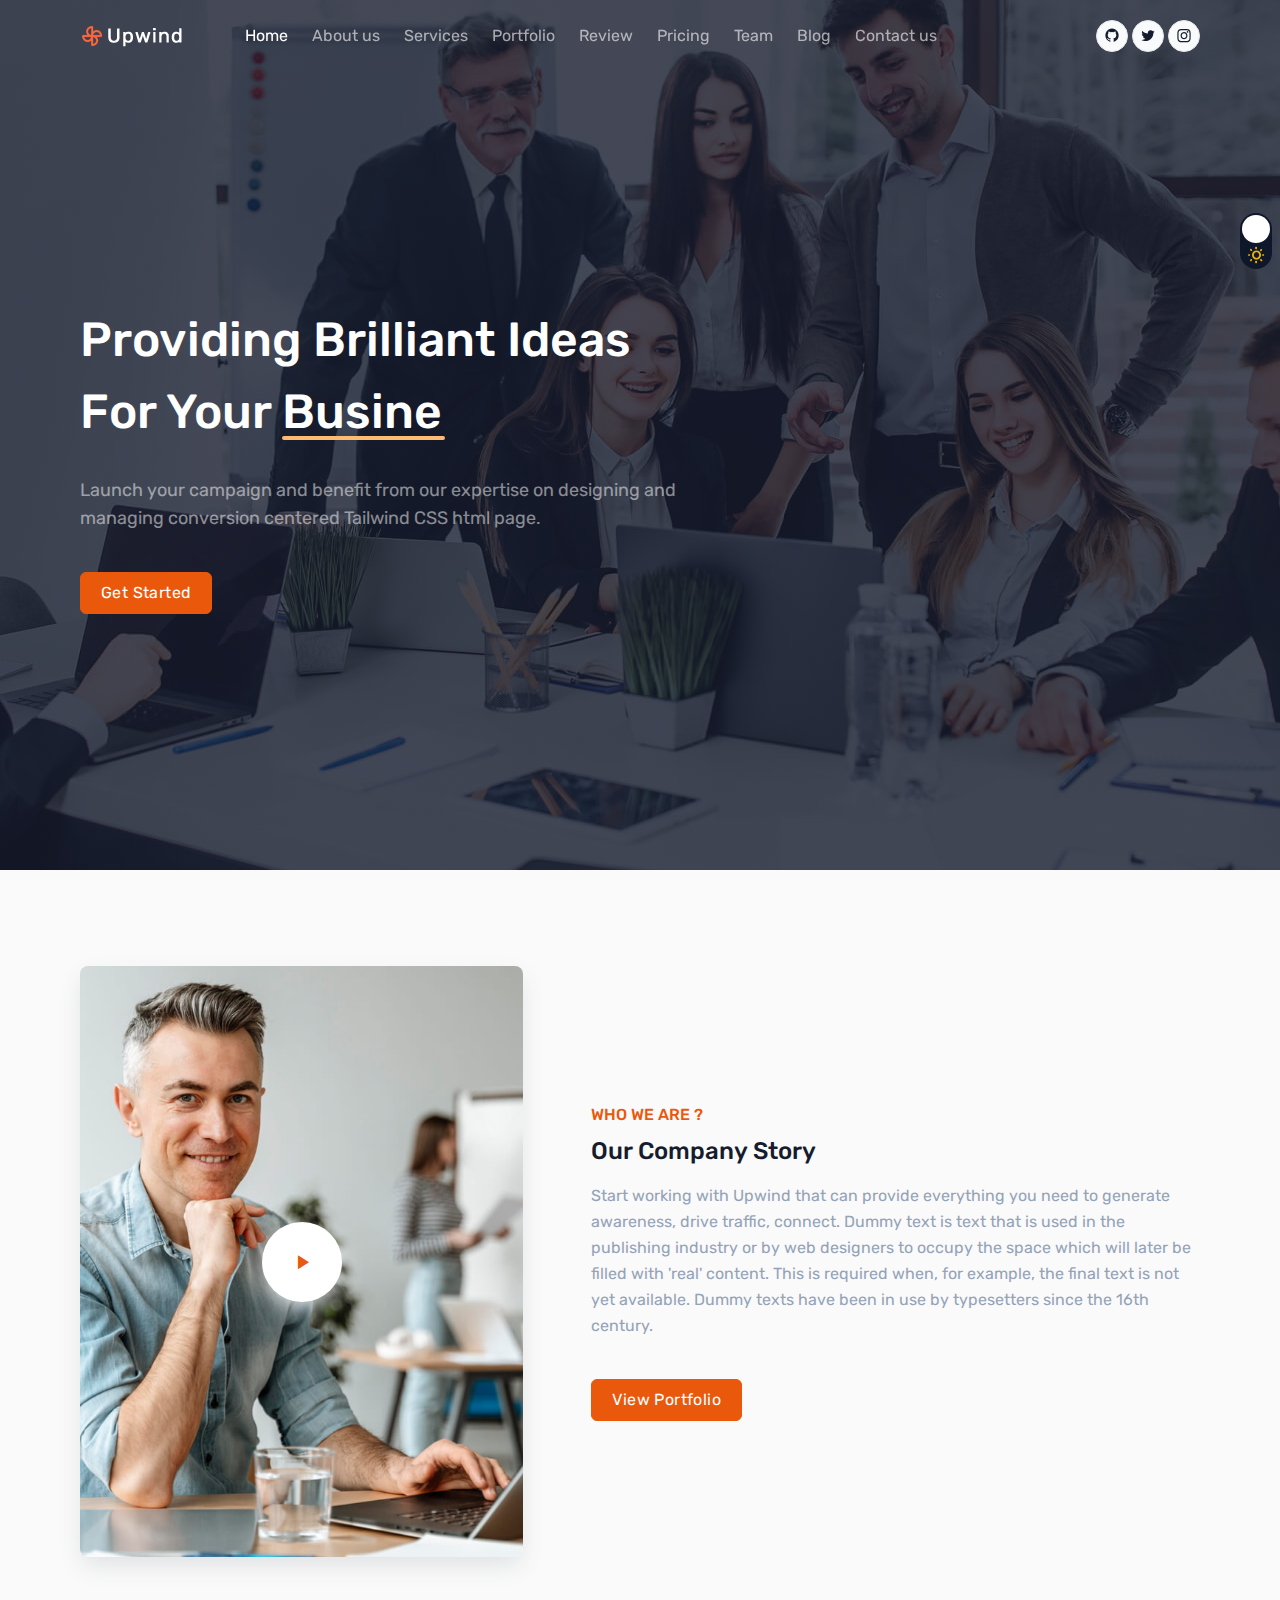
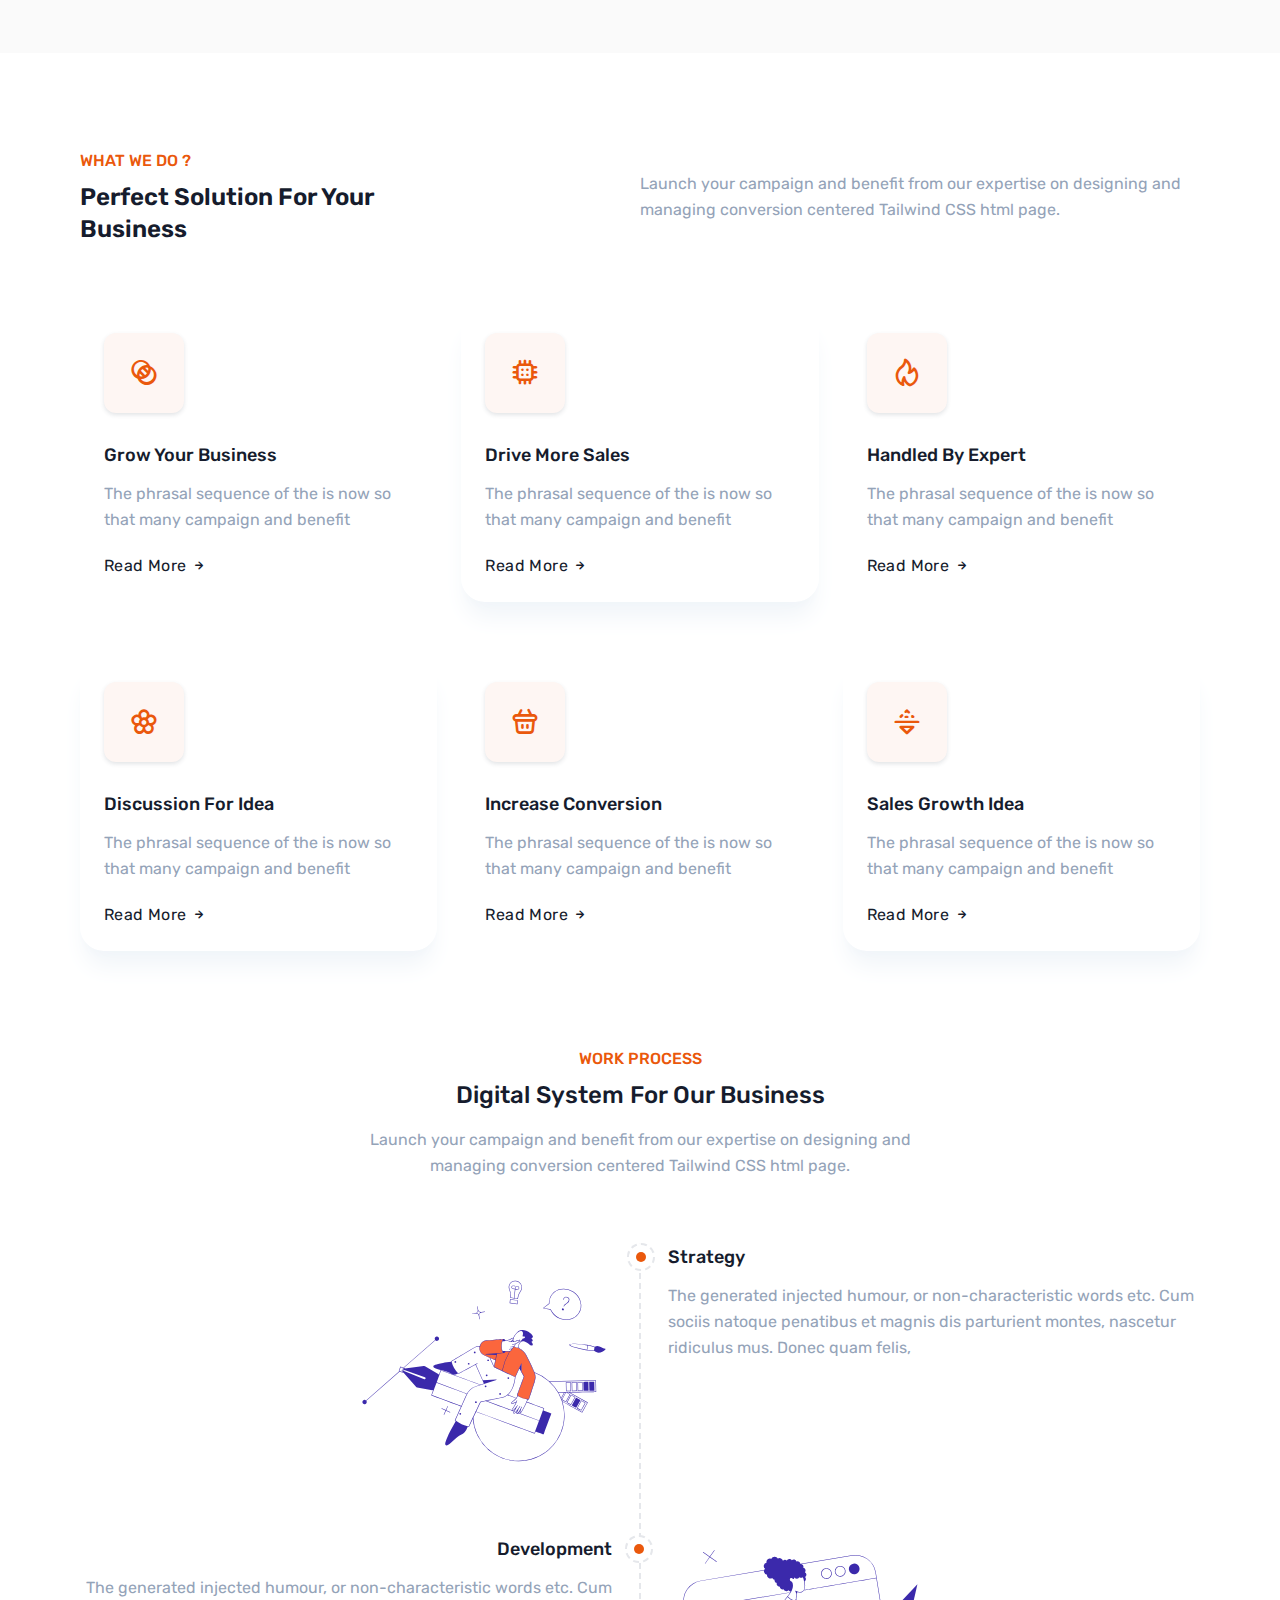
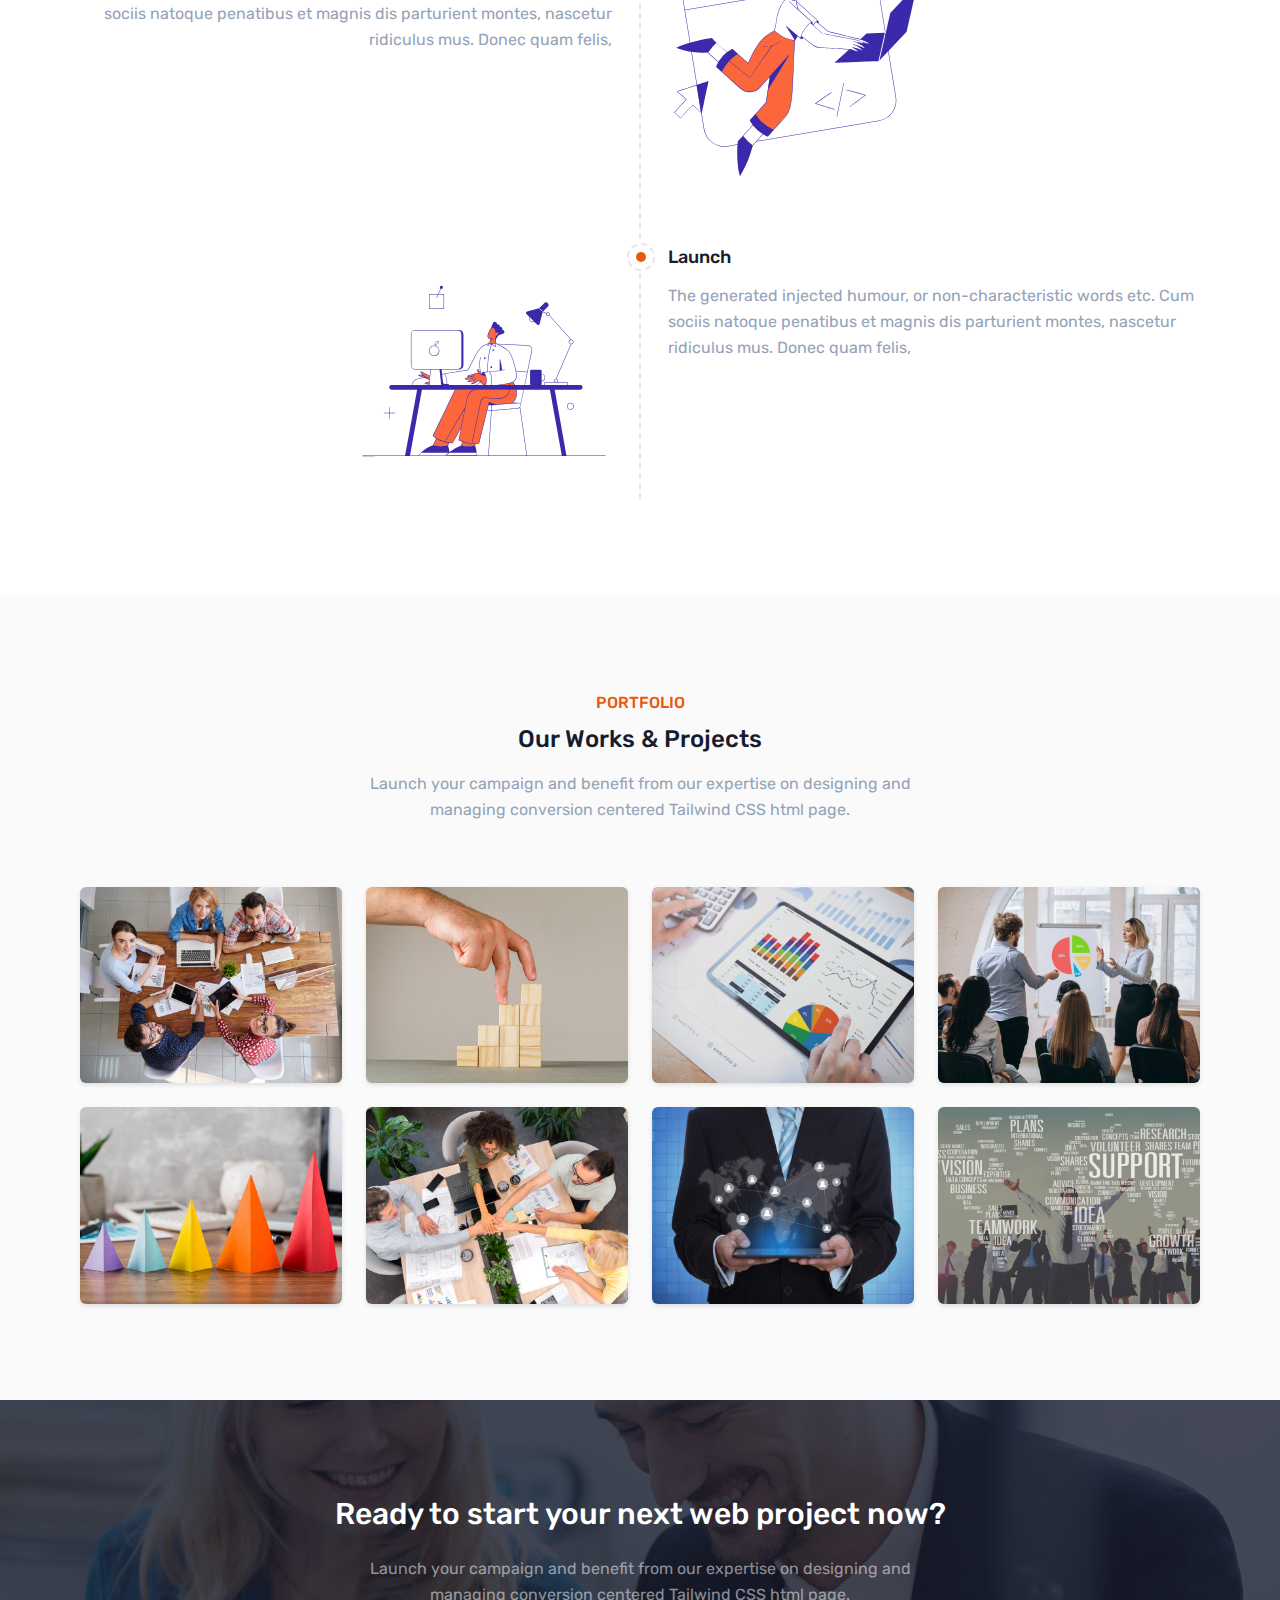
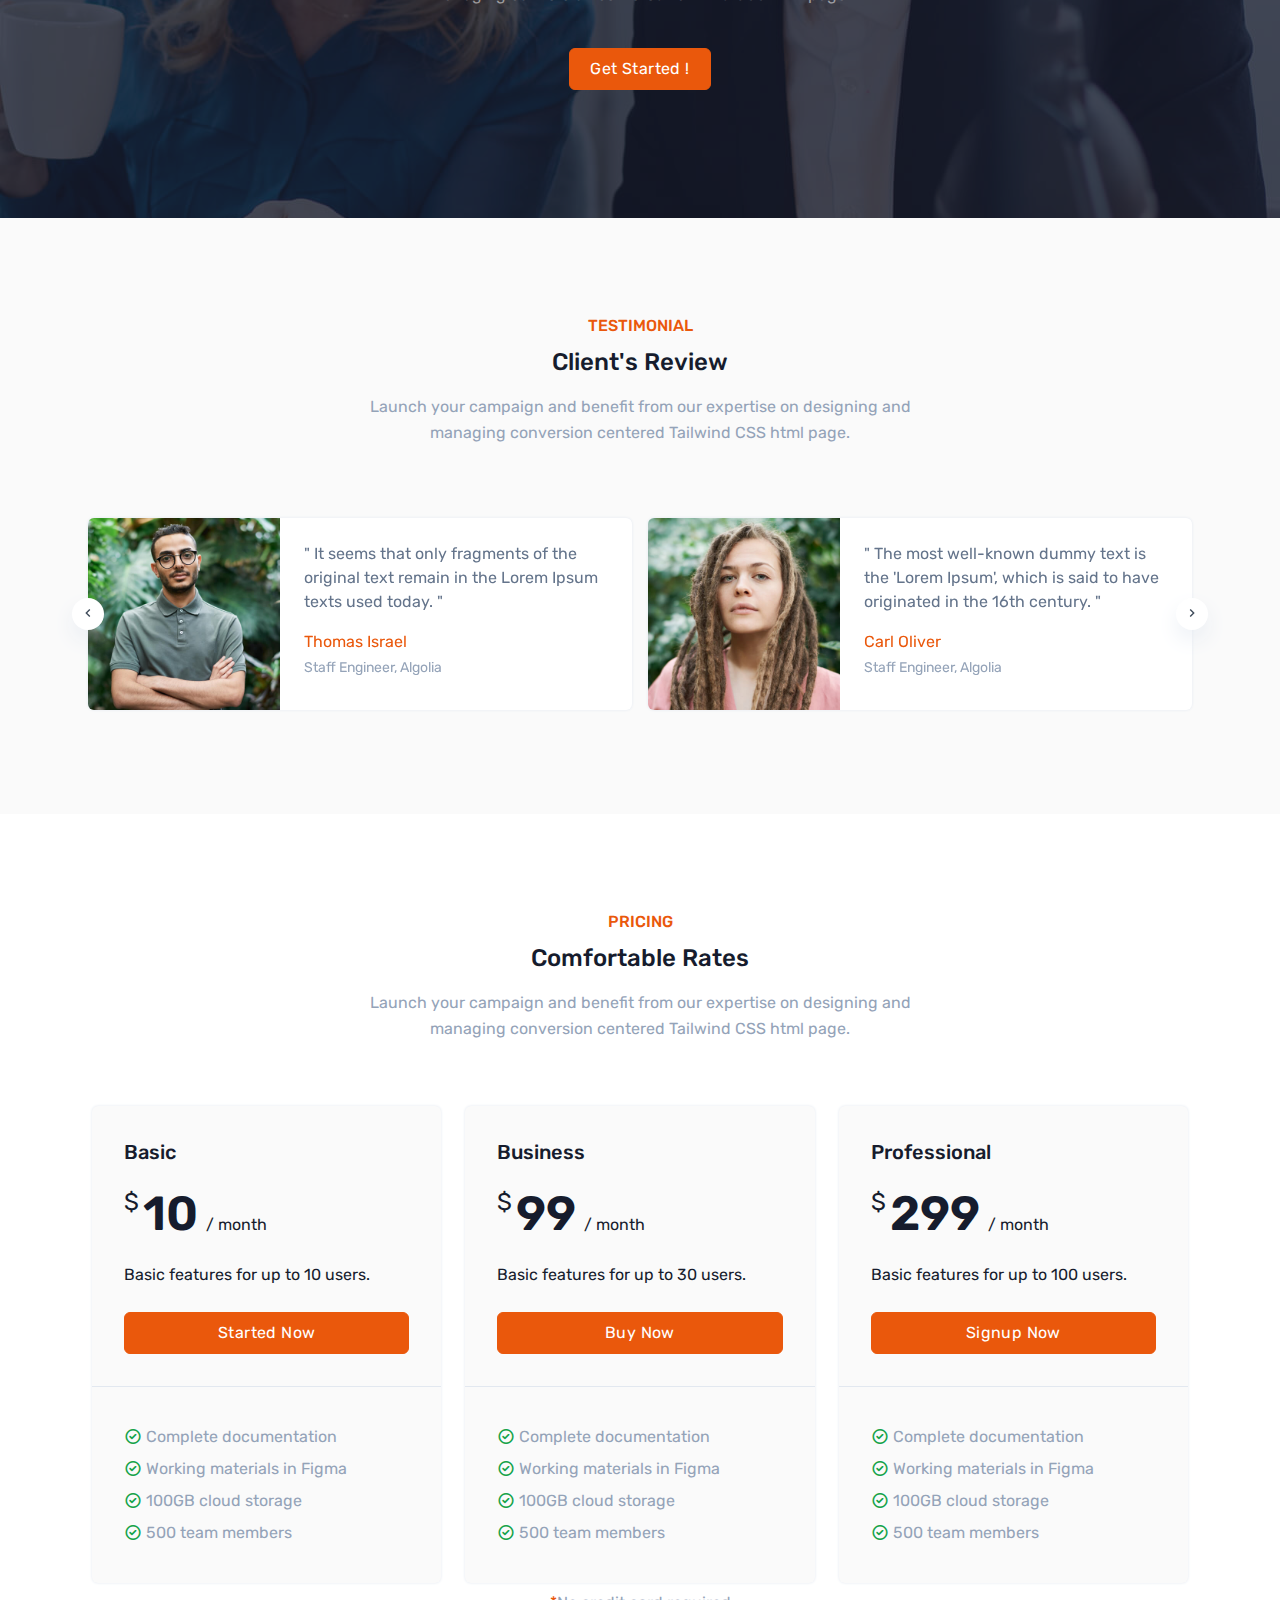
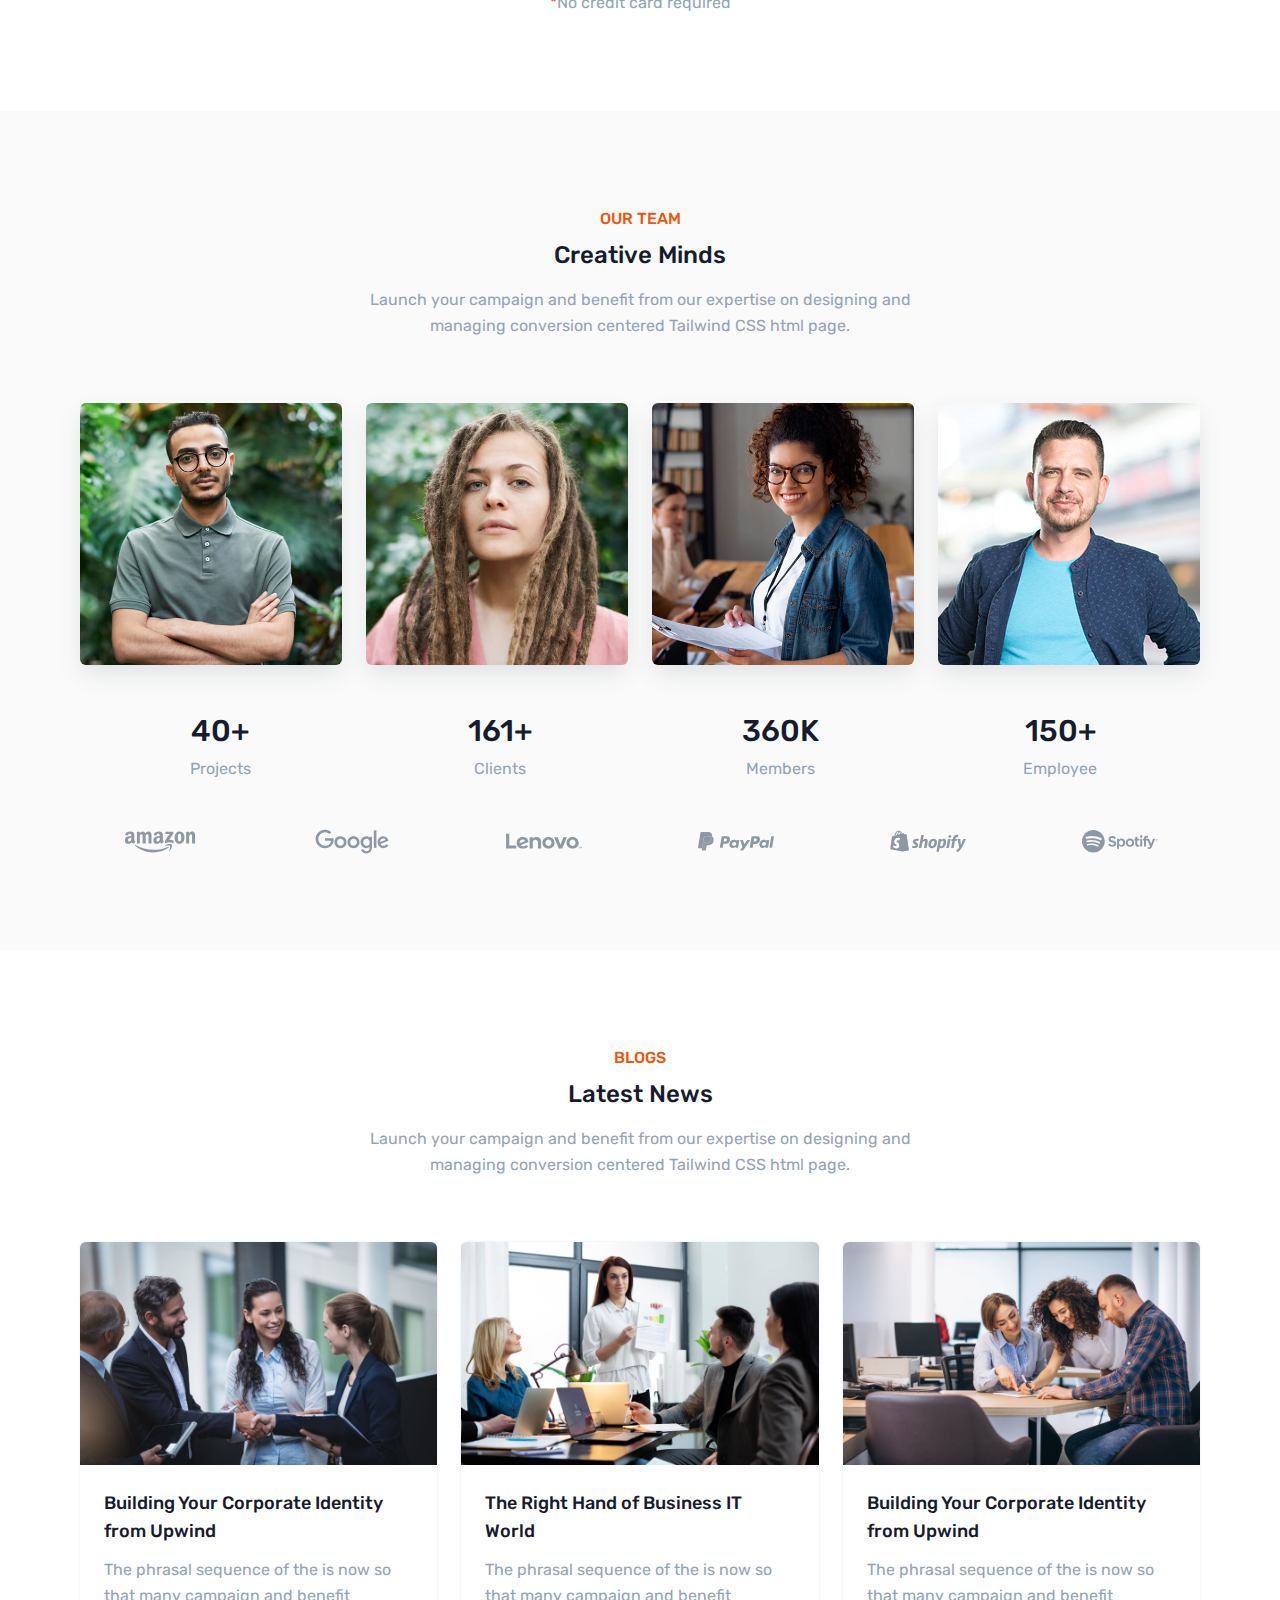
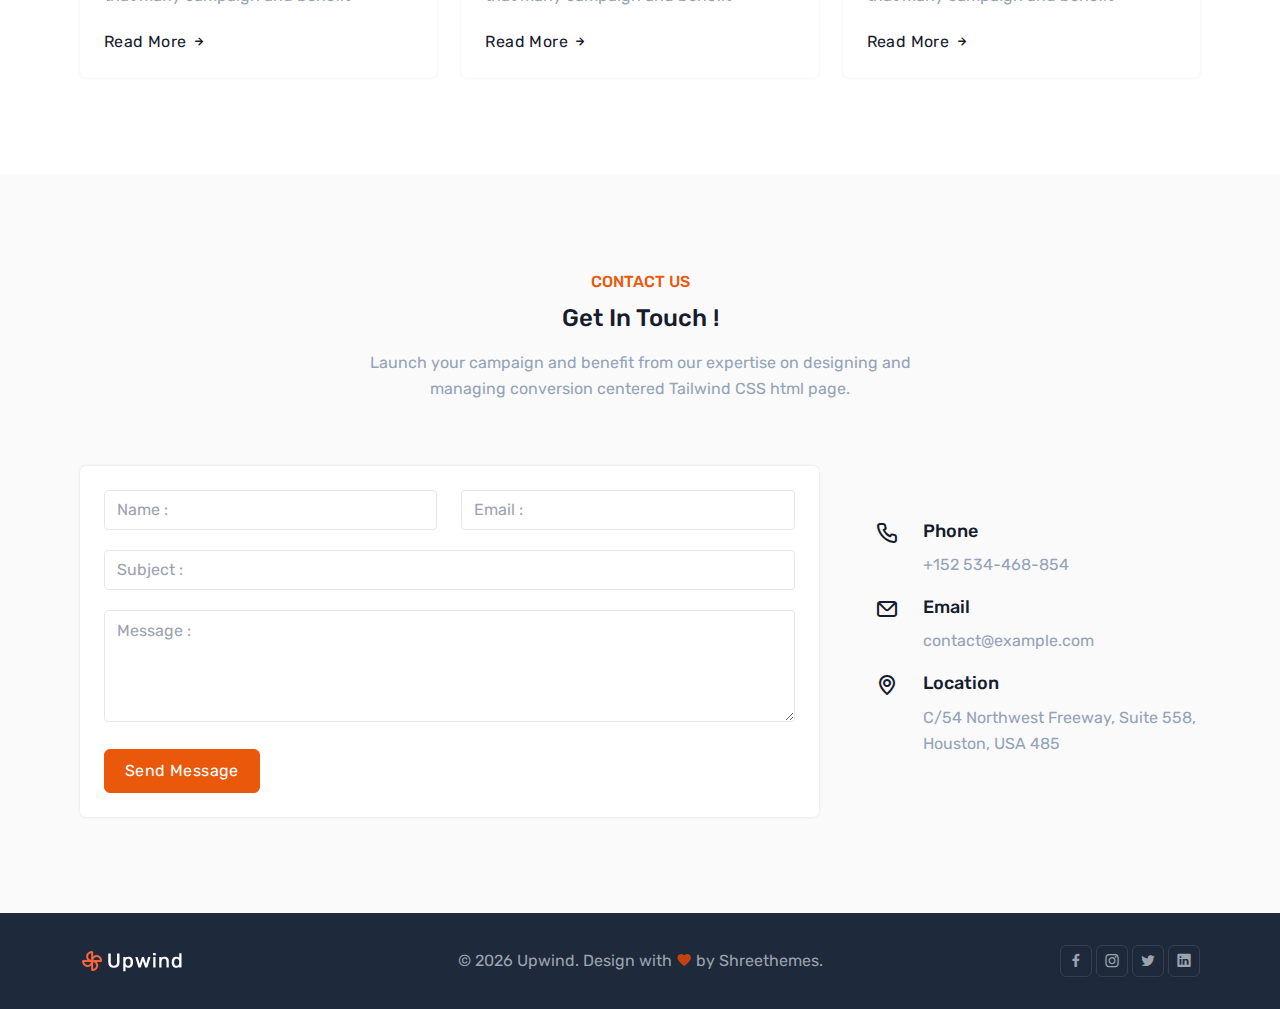
<file: index22222222.html>
<!DOCTYPE html>
<html lang="en" class="light scroll-smooth" dir="ltr">
    
<!-- Mirrored from shreethemes.in/upwind/layouts/index.html by HTTrack Website Copier/3.x [XR&CO'2014], Wed, 07 Sep 2022 06:58:57 GMT -->
<head>
        <meta charset="UTF-8">
        <meta name="viewport" content="width=device-width, initial-scale=1">
        <title>Upwind - Tailwind CSS Landing Page Template</title>
        <meta name="description" content="Responsive Tailwind CSS Template" />
        <meta name="keywords" content="Onepage, creative, modern, Tailwind CSS, multipurpose, clean" />
        <meta name="author" content="Shreethemes" />
        <meta name="website" content="https://shreethemes.in/" />
        <meta name="email" content="support@shreethemes.in" />
        <meta name="version" content="1.5.0" />
        <!-- favicon -->
        <link href="assets/images/favicon.ico" rel="shortcut icon">

        <!-- Css -->
        <link href="assets/libs/tobii/css/tobii.min.css" rel="stylesheet">
        <link href="assets/libs/tiny-slider/tiny-slider.css" rel="stylesheet">
        <!-- Main Css -->
        <link href="assets/libs/%40iconscout/unicons/css/line.css" type="text/css" rel="stylesheet" />
        <link rel="stylesheet" href="assets/css/icons.min.css" />
        <link rel="stylesheet" href="assets/css/tailwind.min.css" />

    </head>
    
    <body class="font-rubik text-base text-black dark:text-white dark:bg-slate-900">

        <!-- Loader Start -->
        <!-- <div id="preloader">
            <div id="status">
                <div class="logo">
                    <img src="assets/images/logo-icon-64.png" class="d-block mx-auto animate-[spin_10s_linear_infinite]" alt="">
                </div>
                <div class="justify-content-center">
                    <div class="text-center">
                        <h4 class="mb-0 mt-2 text-lg font-semibold">Upwind</h4>
                    </div>
                </div>
            </div>
        </div> -->
        <!-- Loader End -->
        
        <!-- Navbar Start -->
        <nav class="navbar" id="navbar">
            <div class="container flex flex-wrap items-center justify-end">
                <a class="navbar-brand" href="index.html">
                    <span class="inline-block dark:hidden">
                        <img src="assets/images/logo-dark.png" class="l-dark" alt="">
                        <img src="assets/images/logo-light.png" class="l-light" alt="">
                    </span>
                    <img src="assets/images/logo-light.png" class="hidden dark:inline-block" alt="">
                </a>

                <div class="nav-icons flex items-center lg_992:order-2 ml-auto">
                    <!-- Navbar Button -->
                    <ul class="list-none menu-social mb-0 ps-lg-4 ms-2">
                        <li class="inline">
                            <a href="#">
                                <span class="login-btn-primary"><span class="btn btn-sm btn-icon rounded-full bg-orange-600 hover:bg-orange-700 border-orange-600 hover:border-orange-700 text-white"><i class="uil uil-github"></i></span></span>
                                <span class="login-btn-light"><span class="btn btn-sm btn-icon rounded-full bg-gray-50 hover:bg-gray-200 dark:bg-slate-900 dark:hover:bg-gray-700 hover:border-gray-100 dark:border-gray-700 dark:hover:border-gray-700"><i class="uil uil-github"></i></span></span>
                            </a>
                        </li>
                        <li class="inline">
                            <a href="#">
                                <span class="login-btn-primary"><span class="btn btn-sm btn-icon rounded-full bg-orange-600 hover:bg-orange-700 border-orange-600 hover:border-orange-700 text-white"><i class="uil uil-twitter"></i></span></span>
                                <span class="login-btn-light"><span class="btn btn-sm btn-icon rounded-full bg-gray-50 hover:bg-gray-200 dark:bg-slate-900 dark:hover:bg-gray-700 hover:border-gray-100 dark:border-gray-700 dark:hover:border-gray-700"><i class="uil uil-twitter"></i></span></span>
                            </a>
                        </li>
                        <li class="inline">
                            <a href="#">
                                <span class="login-btn-primary"><span class="btn btn-sm btn-icon rounded-full bg-orange-600 hover:bg-orange-700 border-orange-600 hover:border-orange-700 text-white"><i class="uil uil-instagram"></i></span></span>
                                <span class="login-btn-light"><span class="btn btn-sm btn-icon rounded-full bg-gray-50 hover:bg-gray-200 dark:bg-slate-900 dark:hover:bg-gray-700 hover:border-gray-100 dark:border-gray-700 dark:hover:border-gray-700"><i class="uil uil-instagram"></i></span></span>
                            </a>
                        </li>
                    </ul>
                    <!-- Navbar Collapse Manu Button -->
                    <button data-collapse="menu-collapse" type="button" class="collapse-btn inline-flex items-center ml-3 text-dark dark:text-white lg_992:hidden" aria-controls="menu-collapse" aria-expanded="false">
                        <span class="sr-only">Navigation Menu</span>
                        <i class="mdi mdi-menu mdi-24px"></i>
                    </button>
                </div>

                <!-- Navbar Manu -->
                <div class="navigation lg_992:order-1 lg_992:flex hidden" id="menu-collapse">
                    <ul class="navbar-nav nav-light" id="navbar-navlist">
                        <li class="nav-item">
                            <a class="nav-link active" href="#home">Home</a>
                        </li>
                        <li class="nav-item">
                            <a class="nav-link" href="#about">About us</a>
                        </li>
                        <li class="nav-item">
                            <a class="nav-link" href="#features">Services</a>
                        </li>
                        <li class="nav-item">
                            <a class="nav-link" href="#portfolio">Portfolio</a>
                        </li>
                        <li class="nav-item">
                            <a class="nav-link" href="#testi">Review</a>
                        </li>
                        <li class="nav-item">
                            <a class="nav-link" href="#pricing">Pricing</a>
                        </li>
                        <li class="nav-item">
                            <a class="nav-link" href="#team">Team</a>
                        </li>
                        <li class="nav-item">
                            <a class="nav-link" href="#blog">Blog</a>
                        </li>
                        <li class="nav-item">
                            <a class="nav-link" href="#contact">Contact us</a>
                        </li>                       
                    </ul>
                </div>
            </div>
        </nav>
        <!-- Navbar End -->

        <!-- Hero Start -->
        <section class="py-36 lg:py-64 w-full table relative" style="background: url('assets/images/bg/1.jpg') center;" id="home">
            <div class="absolute inset-0 bg-black opacity-80"></div>
            <div class="container relative">
                <div class="grid grid-cols-1 mt-12">
                    <h4 class="text-white lg:text-5xl text-4xl lg:leading-normal leading-normal font-medium mb-7 position-relative">Providing Brilliant Ideas <br>For Your <span class="typewrite relative text-type-element" data-period="2000" data-type='[ "Business", "Startups", "Digital Agency", "Marketing" ]'></span></h4>
                
                    <p class="text-white opacity-50 mb-0 max-w-2xl text-lg">Launch your campaign and benefit from our expertise on designing and managing conversion centered Tailwind CSS html page.</p>
                
                    <div class="relative mt-10">
                        <a href="#" class="btn bg-orange-600 hover:bg-orange-700 border-orange-600 hover:border-orange-700 text-white rounded-md">Get Started</a>
                    </div>
                </div>
            </div><!--end container-->
        </section><!--end section-->
        <!-- Hero End -->

        <!-- Start -->
        <section class="relative md:py-24 py-16 bg-zinc-50 dark:bg-gray-800" id="about">
            <div class="container mx-auto">
                <div class="grid grid-cols-1 lg:grid-cols-12 md:grid-cols-2 gap-10 items-center">
                    <div class="lg:col-span-5">
                        <div class="relative">
                            <img src="assets/images/about.jpg" class="rounded-lg shadow-lg relative" alt="">
                            <div class="absolute bottom-2/4 translate-y-2/4 right-0 left-0 text-center">
                                <a href="#!" data-type="youtube" data-id="yba7hPeTSjk" class="lightbox h-20 w-20 rounded-full shadow-lg shadow-slate-100 dark:shadow-slate-800 inline-flex items-center justify-center bg-white dark:bg-black text-orange-600">
                                    <i class="mdi mdi-play inline-flex items-center justify-center text-2xl"></i>
                                </a>
                            </div>
                        </div>
                    </div><!--end col-->

                    <div class="lg:col-span-7">
                        <div class="lg:ml-7">
                            <h6 class="text-orange-600 text-base font-medium uppercase mb-2">Who We Are ?</h6>
                            <h3 class="mb-4 md:text-2xl text-xl font-medium dark:text-white">Our Company Story</h3>

                            <p class="text-slate-400 dark:text-slate-300 max-w-2xl mx-auto">Start working with Upwind that can provide everything you need to generate awareness, drive traffic, connect. Dummy text is text that is used in the publishing industry or by web designers to occupy the space which will later be filled with 'real' content. This is required when, for example, the final text is not yet available. Dummy texts have been in use by typesetters since the 16th century.</p>
                        
                            <div class="relative mt-10">
                                <a href="#portfolio" class="btn bg-orange-600 hover:bg-orange-700 border-orange-600 hover:border-orange-700 text-white rounded-md">View Portfolio</a>
                            </div>
                        </div>
                    </div><!--end col-->
                </div><!--end grid-->
            </div><!--end container-->
        </section><!--end section-->
        <!-- End -->

        <!-- Start -->
        <section class="relative md:py-24 py-16" id="features">
            <div class="container lg mx-auto">
                <div class="grid grid-cols-1 lg:grid-cols-2 md:grid-cols-2 pb-8 items-center">
                    <div>
                        <h6 class="text-orange-600 text-base font-medium uppercase mb-2">What We Do ?</h6>
                        <h3 class="mb-4 md:text-2xl text-xl font-semibold dark:text-white md:mb-0">Perfect Solution For Your <br> Business</h3>
                    </div>

                    <div>
                        <p class="text-slate-400 dark:text-slate-300 max-w-xl">Launch your campaign and benefit from our expertise on designing and managing conversion centered Tailwind CSS html page.</p>
                    </div>
                </div><!--end grid-->

                <div class="grid grid-cols-1 lg:grid-cols-3 md:grid-cols-2 gap-6">
                    <div class="features p-6 hover:shadow-xl hover:shadow-slate-100 dark:hover:shadow-slate-800 transition duration-500 rounded-3xl mt-8">
                        <div class="w-20 h-20 bg-orange-600/5 text-orange-600 rounded-xl text-3xl flex align-middle justify-center items-center shadow-sm">
                            <i class="uil uil-adjust-circle"></i>
                        </div>

                        <div class="content mt-7">
                            <a href="#" class="text-lg hover:text-orange-600 dark:text-white dark:hover:text-orange-600 transition-all duration-500 ease-in-out font-medium">Grow Your Business</a>
                            <p class="text-slate-400 mt-3">The phrasal sequence of the is now so that many campaign and benefit</p>
                            
                            <div class="mt-5">
                                <a href="#" class="btn btn-link hover:text-orange-600 dark:hover:text-orange-600 after:bg-orange-600 dark:text-white transition duration-500">Read More <i class="uil uil-arrow-right"></i></a>
                            </div>
                        </div>
                    </div>

                    <div class="features p-6 shadow-xl shadow-slate-100 dark:shadow-slate-800 transition duration-500 rounded-3xl mt-8">
                        <div class="w-20 h-20 bg-orange-600/5 text-orange-600 rounded-xl text-3xl flex align-middle justify-center items-center shadow-sm">
                            <i class="uil uil-circuit"></i>
                        </div>

                        <div class="content mt-7">
                            <a href="#" class="text-lg hover:text-orange-600 dark:text-white dark:hover:text-orange-600 transition-all duration-500 ease-in-out font-medium">Drive More Sales</a>
                            <p class="text-slate-400 mt-3">The phrasal sequence of the is now so that many campaign and benefit</p>
                            
                            <div class="mt-5">
                                <a href="#" class="btn btn-link hover:text-orange-600 dark:hover:text-orange-600 after:bg-orange-600 dark:text-white transition duration-500">Read More <i class="uil uil-arrow-right"></i></a>
                            </div>
                        </div>
                    </div>

                    <div class="features p-6 hover:shadow-xl hover:shadow-slate-100 dark:hover:shadow-slate-800 transition duration-500 rounded-3xl mt-8">
                        <div class="w-20 h-20 bg-orange-600/5 text-orange-600 rounded-xl text-3xl flex align-middle justify-center items-center shadow-sm">
                            <i class="uil uil-fire"></i>
                        </div>

                        <div class="content mt-7">
                            <a href="#" class="text-lg hover:text-orange-600 dark:text-white dark:hover:text-orange-600 transition-all duration-500 ease-in-out font-medium">Handled By Expert</a>
                            <p class="text-slate-400 mt-3">The phrasal sequence of the is now so that many campaign and benefit</p>
                            
                            <div class="mt-5">
                                <a href="#" class="btn btn-link hover:text-orange-600 dark:hover:text-orange-600 after:bg-orange-600 dark:text-white transition duration-500">Read More <i class="uil uil-arrow-right"></i></a>
                            </div>
                        </div>
                    </div>

                    <div class="features p-6 shadow-xl shadow-slate-100 dark:shadow-slate-800 transition duration-500 rounded-3xl mt-8">
                        <div class="w-20 h-20 bg-orange-600/5 text-orange-600 rounded-xl text-3xl flex align-middle justify-center items-center shadow-sm">
                            <i class="uil uil-flower"></i>
                        </div>

                        <div class="content mt-7">
                            <a href="#" class="text-lg hover:text-orange-600 dark:text-white dark:hover:text-orange-600 transition-all duration-500 ease-in-out font-medium">Discussion For Idea</a>
                            <p class="text-slate-400 mt-3">The phrasal sequence of the is now so that many campaign and benefit</p>
                            
                            <div class="mt-5">
                                <a href="#" class="btn btn-link hover:text-orange-600 dark:hover:text-orange-600 after:bg-orange-600 dark:text-white transition duration-500">Read More <i class="uil uil-arrow-right"></i></a>
                            </div>
                        </div>
                    </div>

                    <div class="features p-6 hover:shadow-xl hover:shadow-slate-100 dark:hover:shadow-slate-800 transition duration-500 rounded-3xl mt-8">
                        <div class="w-20 h-20 bg-orange-600/5 text-orange-600 rounded-xl text-3xl flex align-middle justify-center items-center shadow-sm">
                            <i class="uil uil-shopping-basket"></i>
                        </div>

                        <div class="content mt-7">
                            <a href="#" class="text-lg hover:text-orange-600 dark:text-white dark:hover:text-orange-600 transition-all duration-500 ease-in-out font-medium">Increase Conversion</a>
                            <p class="text-slate-400 mt-3">The phrasal sequence of the is now so that many campaign and benefit</p>
                            
                            <div class="mt-5">
                                <a href="#" class="btn btn-link hover:text-orange-600 dark:hover:text-orange-600 after:bg-orange-600 dark:text-white transition duration-500">Read More <i class="uil uil-arrow-right"></i></a>
                            </div>
                        </div>
                    </div>

                    <div class="features p-6 shadow-xl shadow-slate-100 dark:shadow-slate-800 transition duration-500 rounded-3xl mt-8">
                        <div class="w-20 h-20 bg-orange-600/5 text-orange-600 rounded-xl text-3xl flex align-middle justify-center items-center shadow-sm">
                            <i class="uil uil-flip-h"></i>
                        </div>

                        <div class="content mt-7">
                            <a href="#" class="text-lg hover:text-orange-600 dark:text-white dark:hover:text-orange-600 transition-all duration-500 ease-in-out font-medium">Sales Growth Idea</a>
                            <p class="text-slate-400 mt-3">The phrasal sequence of the is now so that many campaign and benefit</p>
                            
                            <div class="mt-5">
                                <a href="#" class="btn btn-link hover:text-orange-600 dark:hover:text-orange-600 after:bg-orange-600 dark:text-white transition duration-500">Read More <i class="uil uil-arrow-right"></i></a>
                            </div>
                        </div>
                    </div>
                </div><!--end grid-->
            </div><!--end container-->
            
            <div class="container md:mt-24 mt-16">
                <div class="grid grid-cols-1 pb-8 text-center">
                    <h6 class="text-orange-600 text-base font-medium uppercase mb-2">Work Process</h6>
                    <h3 class="mb-4 md:text-2xl text-xl font-medium dark:text-white">Digital System For Our Business</h3>

                    <p class="text-slate-400 dark:text-slate-300 max-w-xl mx-auto">Launch your campaign and benefit from our expertise on designing and managing conversion centered Tailwind CSS html page.</p>
                </div><!--end grid-->

                <div class="grid grid-cols-1 mt-8">
                    <div class="timeline relative">
                        <div class="timeline-item">
                            <div class="grid sm:grid-cols-2">
                                <div class="">
                                    <div class="duration date-label-left float-right md:mr-7 relative">
                                        <img src="assets/images/svg/design-thinking.svg" class="h-64 w-64" alt="">
                                    </div>
                                </div><!--end col-->
                                <div class="mt-4 md:mt-0">
                                    <div class="event event-description-right float-left text-left md:ml-7">
                                        <h5 class="text-lg dark:text-white mb-1 font-medium">Strategy</h5>
                                        <p class="timeline-subtitle mt-3 mb-0 text-slate-400">The generated injected humour, or non-characteristic words etc. Cum sociis natoque penatibus et magnis dis parturient montes, nascetur ridiculus mus. Donec quam felis,</p>
                                    </div>
                                </div><!--end col-->
                            </div><!--end grid-->
                        </div><!--end timeline item-->

                        <div class="timeline-item mt-5 pt-4">
                            <div class="grid sm:grid-cols-2">
                                <div class="md:order-1 order-2">
                                    <div class="event event-description-left float-left text-right md:mr-7">
                                        <h5 class="text-lg dark:text-white mb-1 font-medium">Development</h5>
                                        <p class="timeline-subtitle mt-3 mb-0 text-slate-400">The generated injected humour, or non-characteristic words etc. Cum sociis natoque penatibus et magnis dis parturient montes, nascetur ridiculus mus. Donec quam felis,</p>
                                    </div>
                                </div><!--end col-->
                                <div class="md:order-2 order-1">
                                    <div class="duration duration-right md:ml-7 relative">
                                        <img src="assets/images/svg/coding.svg" class="h-64 w-64" alt="">
                                    </div>
                                </div><!--end col-->
                            </div><!--end grid-->
                        </div><!--end timeline item-->
    
                        <div class="timeline-item mt-5 pt-4">
                            <div class="grid sm:grid-cols-2">
                                <div class="mt-4 mt-sm-0">
                                    <div class="duration date-label-left float-right md:mr-7 relative">
                                        <img src="assets/images/svg/office-desk.svg" class="h-64 w-64" alt="">
                                    </div>
                                </div><!--end col-->
                                <div class="mt-4 mt-sm-0">
                                    <div class="event event-description-right float-left text-left md:ml-7">
                                        <h5 class="text-lg dark:text-white mb-1 font-medium">Launch</h5>
                                        <p class="timeline-subtitle mt-3 mb-0 text-slate-400">The generated injected humour, or non-characteristic words etc. Cum sociis natoque penatibus et magnis dis parturient montes, nascetur ridiculus mus. Donec quam felis,</p>
                                    </div>
                                </div><!--end col-->
                            </div><!--end grid-->
                        </div><!--end timeline item-->
                    </div>
                </div>
            </div><!--end container-->
        </section><!--end section-->
        <!-- End -->

        <!-- Start -->
        <section class="relative md:py-24 py-16 bg-zinc-50 dark:bg-gray-800" id="portfolio">
            <div class="container">
                <div class="grid grid-cols-1 pb-8 text-center">
                    <h6 class="text-orange-600 text-base font-medium uppercase mb-2">Portfolio</h6>
                    <h3 class="mb-4 md:text-2xl text-xl font-medium dark:text-white">Our Works & Projects</h3>

                    <p class="text-slate-400 dark:text-slate-300 max-w-xl mx-auto">Launch your campaign and benefit from our expertise on designing and managing conversion centered Tailwind CSS html page.</p>
                </div><!--end grid-->

                <div class="grid grid-cols-1 lg:grid-cols-4 md:grid-cols-2 gap-6 mt-8">
                    <div class="relative rounded-md shadow-sm overflow-hidden group">
                        <img src="assets/images/portfolio/1.jpg" class="group-hover:origin-center group-hover:scale-110 group-hover:rotate-3 transition duration-500" alt="">
                        <div class="absolute inset-0 group-hover:bg-black opacity-50 transition duration-500 z-0"></div>

                        <div class="content">
                            <div class="icon absolute z-10 hidden group-hover:block top-4 right-4">
                                <a href="assets/images/portfolio/1.jpg" class="btn bg-orange-600 hover:bg-orange-700 border-orange-600 hover:border-orange-700 text-white btn-icon rounded-full lightbox"><i class="uil uil-camera"></i></a>
                            </div>

                            <div class="absolute z-10 hidden group-hover:block bottom-4 left-4">
                                <a href="#" class="h6 text-md font-medium text-white hover:text-orange-600 transition duration-500">Mockup Collection</a>
                                <p class="text-slate-100 tag mb-0">Abstract</p>
                            </div>
                        </div>
                    </div>

                    <div class="relative rounded-md shadow-sm overflow-hidden group">
                        <img src="assets/images/portfolio/2.jpg" class="group-hover:origin-center group-hover:scale-110 group-hover:rotate-3 transition duration-500" alt="">
                        <div class="absolute inset-0 group-hover:bg-black opacity-50 transition duration-500 z-0"></div>

                        <div class="content">
                            <div class="icon absolute z-10 hidden group-hover:block top-4 right-4">
                                <a href="assets/images/portfolio/2.jpg" class="btn bg-orange-600 hover:bg-orange-700 border-orange-600 hover:border-orange-700 text-white btn-icon rounded-full lightbox"><i class="uil uil-camera"></i></a>
                            </div>

                            <div class="absolute z-10 hidden group-hover:block bottom-4 left-4">
                                <a href="#" class="h6 text-md font-medium text-white hover:text-orange-600 transition duration-500">Mockup Collection</a>
                                <p class="text-slate-100 tag mb-0">Abstract</p>
                            </div>
                        </div>
                    </div>

                    <div class="relative rounded-md shadow-sm overflow-hidden group">
                        <img src="assets/images/portfolio/3.jpg" class="group-hover:origin-center group-hover:scale-110 group-hover:rotate-3 transition duration-500" alt="">
                        <div class="absolute inset-0 group-hover:bg-black opacity-50 transition duration-500 z-0"></div>

                        <div class="content">
                            <div class="icon absolute z-10 hidden group-hover:block top-4 right-4">
                                <a href="assets/images/portfolio/3.jpg" class="btn bg-orange-600 hover:bg-orange-700 border-orange-600 hover:border-orange-700 text-white btn-icon rounded-full lightbox"><i class="uil uil-camera"></i></a>
                            </div>

                            <div class="absolute z-10 hidden group-hover:block bottom-4 left-4">
                                <a href="#" class="h6 text-md font-medium text-white hover:text-orange-600 transition duration-500">Mockup Collection</a>
                                <p class="text-slate-100 tag mb-0">Abstract</p>
                            </div>
                        </div>
                    </div>

                    <div class="relative rounded-md shadow-sm overflow-hidden group">
                        <img src="assets/images/portfolio/4.jpg" class="group-hover:origin-center group-hover:scale-110 group-hover:rotate-3 transition duration-500" alt="">
                        <div class="absolute inset-0 group-hover:bg-black opacity-50 transition duration-500 z-0"></div>

                        <div class="content">
                            <div class="icon absolute z-10 hidden group-hover:block top-4 right-4">
                                <a href="assets/images/portfolio/4.jpg" class="btn bg-orange-600 hover:bg-orange-700 border-orange-600 hover:border-orange-700 text-white btn-icon rounded-full lightbox"><i class="uil uil-camera"></i></a>
                            </div>

                            <div class="absolute z-10 hidden group-hover:block bottom-4 left-4">
                                <a href="#" class="h6 text-md font-medium text-white hover:text-orange-600 transition duration-500">Mockup Collection</a>
                                <p class="text-slate-100 tag mb-0">Abstract</p>
                            </div>
                        </div>
                    </div>

                    <div class="relative rounded-md shadow-sm overflow-hidden group">
                        <img src="assets/images/portfolio/5.jpg" class="group-hover:origin-center group-hover:scale-110 group-hover:rotate-3 transition duration-500" alt="">
                        <div class="absolute inset-0 group-hover:bg-black opacity-50 transition duration-500 z-0"></div>

                        <div class="content">
                            <div class="icon absolute z-10 hidden group-hover:block top-4 right-4">
                                <a href="assets/images/portfolio/5.jpg" class="btn bg-orange-600 hover:bg-orange-700 border-orange-600 hover:border-orange-700 text-white btn-icon rounded-full lightbox"><i class="uil uil-camera"></i></a>
                            </div>

                            <div class="absolute z-10 hidden group-hover:block bottom-4 left-4">
                                <a href="#" class="h6 text-md font-medium text-white hover:text-orange-600 transition duration-500">Mockup Collection</a>
                                <p class="text-slate-100 tag mb-0">Abstract</p>
                            </div>
                        </div>
                    </div>

                    <div class="relative rounded-md shadow-sm overflow-hidden group">
                        <img src="assets/images/portfolio/6.jpg" class="group-hover:origin-center group-hover:scale-110 group-hover:rotate-3 transition duration-500" alt="">
                        <div class="absolute inset-0 group-hover:bg-black opacity-50 transition duration-500 z-0"></div>

                        <div class="content">
                            <div class="icon absolute z-10 hidden group-hover:block top-4 right-4">
                                <a href="assets/images/portfolio/6.jpg" class="btn bg-orange-600 hover:bg-orange-700 border-orange-600 hover:border-orange-700 text-white btn-icon rounded-full lightbox"><i class="uil uil-camera"></i></a>
                            </div>

                            <div class="absolute z-10 hidden group-hover:block bottom-4 left-4">
                                <a href="#" class="h6 text-md font-medium text-white hover:text-orange-600 transition duration-500">Mockup Collection</a>
                                <p class="text-slate-100 tag mb-0">Abstract</p>
                            </div>
                        </div>
                    </div>

                    <div class="relative rounded-md shadow-sm overflow-hidden group">
                        <img src="assets/images/portfolio/7.jpg" class="group-hover:origin-center group-hover:scale-110 group-hover:rotate-3 transition duration-500" alt="">
                        <div class="absolute inset-0 group-hover:bg-black opacity-50 transition duration-500 z-0"></div>

                        <div class="content">
                            <div class="icon absolute z-10 hidden group-hover:block top-4 right-4">
                                <a href="assets/images/portfolio/7.jpg" class="btn bg-orange-600 hover:bg-orange-700 border-orange-600 hover:border-orange-700 text-white btn-icon rounded-full lightbox"><i class="uil uil-camera"></i></a>
                            </div>

                            <div class="absolute z-10 hidden group-hover:block bottom-4 left-4">
                                <a href="#" class="h6 text-md font-medium text-white hover:text-orange-600 transition duration-500">Mockup Collection</a>
                                <p class="text-slate-100 tag mb-0">Abstract</p>
                            </div>
                        </div>
                    </div>

                    <div class="relative rounded-md shadow-sm overflow-hidden group">
                        <img src="assets/images/portfolio/8.jpg" class="group-hover:origin-center group-hover:scale-110 group-hover:rotate-3 transition duration-500" alt="">
                        <div class="absolute inset-0 group-hover:bg-black opacity-50 transition duration-500 z-0"></div>

                        <div class="content">
                            <div class="icon absolute z-10 hidden group-hover:block top-4 right-4">
                                <a href="assets/images/portfolio/8.jpg" class="btn bg-orange-600 hover:bg-orange-700 border-orange-600 hover:border-orange-700 text-white btn-icon rounded-full lightbox"><i class="uil uil-camera"></i></a>
                            </div>

                            <div class="absolute z-10 hidden group-hover:block bottom-4 left-4">
                                <a href="#" class="h6 text-md font-medium text-white hover:text-orange-600 transition duration-500">Mockup Collection</a>
                                <p class="text-slate-100 tag mb-0">Abstract</p>
                            </div>
                        </div>
                    </div>
                </div><!--end grid-->
            </div><!--end container-->
        </section><!--end section-->
        <!-- End -->

        <!-- Start -->
        <section class="py-24 w-full table relative" style="background: url('assets/images/bg/cta.png') center">
            <div class="absolute inset-0 bg-black opacity-80"></div>
            <div class="container relative">
                <div class="grid grid-cols-1 pb-8 text-center">
                    <h3 class="mb-6 md:text-3xl text-2xl text-white font-medium">Ready to start your next web project now?</h3>

                    <p class="text-white opacity-50 max-w-xl mx-auto">Launch your campaign and benefit from our expertise on designing and managing conversion centered Tailwind CSS html page.</p>
                
                    <div class="relative mt-10">
                        <a href="#" class="btn bg-orange-600 hover:bg-orange-700 border-orange-600 hover:border-orange-700 text-white rounded-md">Get Started !</a>
                    </div>
                </div><!--end grid-->
            </div><!--end container-->
        </section><!--end section-->
        <!-- End -->

        <!-- start -->
        <section class="relative md:py-24 py-16 bg-zinc-50 dark:bg-gray-800" id="testi">
            <div class="container">
                <div class="grid grid-cols-1 pb-8 text-center">
                    <h6 class="text-orange-600 text-base font-medium uppercase mb-2">Testimonial</h6>
                    <h3 class="mb-4 md:text-2xl text-xl font-medium dark:text-white">Client's Review</h3>

                    <p class="text-slate-400 dark:text-slate-300 max-w-xl mx-auto">Launch your campaign and benefit from our expertise on designing and managing conversion centered Tailwind CSS html page.</p>
                </div><!--end grid-->
                
                <div class="grid grid-cols-1 mt-8 relative">
                    <div class="tiny-two-item">
                        <div class="tiny-slide">
                            <div class="lg:flex p-6 lg:p-0 relative rounded-md shadow shadow-slate-200 dark:shadow-slate-700 bg-white dark:bg-black overflow-hidden m-2">
                                <img class="w-24 h-24 lg:w-48 lg:h-auto lg:rounded-none rounded-full mx-auto" src="assets/images/client/01.jpg" alt="" width="384" height="512">
                                <div class="pt-6 lg:p-6 text-center lg:text-left space-y-4">
                                    <p class="text-base text-slate-500 dark:text-slate-200"> " It seems that only fragments of the original text remain in the Lorem Ipsum texts used today. " </p>
                                    
                                    <div>
                                        <span class="text-orange-600 block mb-1">Thomas Israel</span>
                                        <span class="text-slate-400 text-sm dark:text-white/60 block">Staff Engineer, Algolia</span>
                                    </div>
                                </div>
                            </div>
                        </div>
                        <div class="tiny-slide">
                            <div class="lg:flex p-6 lg:p-0 relative rounded-md shadow shadow-slate-200 dark:shadow-slate-700 bg-white dark:bg-black overflow-hidden m-2">
                                <img class="w-24 h-24 lg:w-48 lg:h-auto lg:rounded-none rounded-full mx-auto" src="assets/images/client/02.jpg" alt="" width="384" height="512">
                                <div class="pt-6 lg:p-6 text-center lg:text-left space-y-4">
                                    <p class="text-base text-slate-500 dark:text-slate-200"> " The most well-known dummy text is the 'Lorem Ipsum', which is said to have originated in the 16th century. " </p>
                                    
                                    <div>
                                        <span class="text-orange-600 block mb-1">Carl Oliver</span>
                                        <span class="text-slate-400 text-sm dark:text-white/60 block">Staff Engineer, Algolia</span>
                                    </div>
                                </div>
                            </div>
                        </div>
                        <div class="tiny-slide">
                            <div class="lg:flex p-6 lg:p-0 relative rounded-md shadow shadow-slate-200 dark:shadow-slate-700 bg-white dark:bg-black overflow-hidden m-2">
                                <img class="w-24 h-24 lg:w-48 lg:h-auto lg:rounded-none rounded-full mx-auto" src="assets/images/client/03.jpg" alt="" width="384" height="512">
                                <div class="pt-6 lg:p-6 text-center lg:text-left space-y-4">
                                    <p class="text-base text-slate-500 dark:text-slate-200"> " One disadvantage of Lorum Ipsum is that in Latin certain letters appear more frequently than others. " </p>
                                    
                                    <div>
                                        <span class="text-orange-600 block mb-1">Barbara McIntosh</span>
                                        <span class="text-slate-400 text-sm dark:text-white/60 block">Staff Engineer, Algolia</span>
                                    </div>
                                </div>
                            </div>
                        </div>
                        <div class="tiny-slide">
                            <div class="lg:flex p-6 lg:p-0 relative rounded-md shadow shadow-slate-200 dark:shadow-slate-700 bg-white dark:bg-black overflow-hidden m-2">
                                <img class="w-24 h-24 lg:w-48 lg:h-auto lg:rounded-none rounded-full mx-auto" src="assets/images/client/04.jpg" alt="" width="384" height="512">
                                <div class="pt-6 lg:p-6 text-center lg:text-left space-y-4">
                                    <p class="text-base text-slate-500 dark:text-slate-200"> " Thus, Lorem Ipsum has only limited suitability as a visual filler for German texts. " </p>
                                    
                                    <div>
                                        <span class="text-orange-600 block mb-1">Jill Webb</span>
                                        <span class="text-slate-400 text-sm dark:text-white/60 block">Staff Engineer, Algolia</span>
                                    </div>
                                </div>
                            </div>
                        </div>
                    </div>
                </div><!--end grid-->
            </div><!--end container-->
        </section><!--end section-->
        <!-- End -->

        <!-- start -->
        <section class="relative md:py-24 py-16" id="pricing">
            <div class="container">
                <div class="grid grid-cols-1 pb-8 text-center">
                    <h6 class="text-orange-600 text-base font-medium uppercase mb-2">Pricing</h6>
                    <h3 class="mb-4 md:text-2xl text-xl font-medium dark:text-white">Comfortable Rates</h3>

                    <p class="text-slate-400 dark:text-slate-300 max-w-xl mx-auto">Launch your campaign and benefit from our expertise on designing and managing conversion centered Tailwind CSS html page.</p>
                </div><!--end grid-->
                
                <div class="flex flex-wrap">
                    <div class="w-full md:w-1/2 lg:w-1/3 px-0 md:px-3 mt-8">
                        <div
                            class="flex flex-col pt-8 pb-8 bg-zinc-50 hover:bg-white dark:bg-gray-800 dark:hover:bg-black rounded-md shadow shadow-slate-200 dark:shadow-slate-700 transition duration-500">
                            <div class="px-8 pb-8">
                                <h3 class="mb-6 text-lg md:text-xl font-medium dark:text-white">Basic</h3>
                                <div class="mb-6 dark:text-white/70">
                                    <span class="relative -top-5 text-2xl">$</span>
                                    <span class="text-5xl font-semibold dark:text-white">10</span>
                                    <span class="inline-block ml-1">/ month</span>
                                </div>
                                <p class="mb-6 text-slate-430 dark:text-slate-300">Basic features for up to 10 users.</p>
                                <a href="#" class="btn bg-orange-600 hover:bg-orange-700 border-orange-600 hover:border-orange-700 text-white rounded-md w-full">Started Now</a>
                            </div>
                            <div class="border-b border-slate-200 dark:border-slate-700"></div>
                            <ul class="self-start px-8 pt-8">
                                <li class="flex items-center my-1 text-slate-400 dark:text-slate-300">
                                    <i class="uil uil-check-circle text-lg text-green-600 mr-1"></i>
                                    <span>Complete documentation</span>
                                </li>
                                <li class="flex items-center my-1 text-slate-400 dark:text-slate-300">
                                    <i class="uil uil-check-circle text-lg text-green-600 mr-1"></i>
                                    <span>Working materials in Figma</span>
                                </li>
                                <li class="flex items-center my-1 text-slate-400 dark:text-slate-300">
                                    <i class="uil uil-check-circle text-lg text-green-600 mr-1"></i>
                                    <span>100GB cloud storage</span>
                                </li>
                                <li class="flex items-center my-1 text-slate-400 dark:text-slate-300">
                                    <i class="uil uil-check-circle text-lg text-green-600 mr-1"></i>
                                    <span>500 team members</span>
                                </li>
                            </ul>
                        </div>
                    </div>

                    <div class="w-full md:w-1/2 lg:w-1/3 px-0 md:px-3 mt-8">
                        <div
                            class="flex flex-col pt-8 pb-8 bg-zinc-50 hover:bg-white dark:bg-gray-800 dark:hover:bg-black rounded-md shadow shadow-slate-200 dark:shadow-slate-700 transition duration-500">
                            <div class="px-8 pb-8">
                                <div class="flex flex-wrap items-center justify-between">
                                    <h3 class="mb-6 text-lg md:text-xl font-medium dark:text-white">Business</h3>
                                </div>
                                <div class="mb-6 dark:text-white/70">
                                    <span class="relative -top-5 text-2xl">$</span>
                                    <span class="text-5xl font-semibold dark:text-white">99</span>
                                    <span class="inline-block ml-1">/ month</span>
                                </div>
                                <p class="mb-6 text-slate-430 dark:text-slate-300">Basic features for up to 30 users.</p>
                                <a href="#" class="btn bg-orange-600 hover:bg-orange-700 border-orange-600 hover:border-orange-700 text-white rounded-md w-full">Buy Now</a>
                            </div>
                            <div class="border-b border-slate-200 dark:border-slate-700"></div>
                            <ul class="self-start px-8 pt-8">
                                <li class="flex items-center my-1 text-slate-400 dark:text-slate-300">
                                    <i class="uil uil-check-circle text-lg text-green-600 mr-1"></i>
                                    <span>Complete documentation</span>
                                </li>
                                <li class="flex items-center my-1 text-slate-400 dark:text-slate-300">
                                    <i class="uil uil-check-circle text-lg text-green-600 mr-1"></i>
                                    <span>Working materials in Figma</span>
                                </li>
                                <li class="flex items-center my-1 text-slate-400 dark:text-slate-300">
                                    <i class="uil uil-check-circle text-lg text-green-600 mr-1"></i>
                                    <span>100GB cloud storage</span>
                                </li>
                                <li class="flex items-center my-1 text-slate-400 dark:text-slate-300">
                                    <i class="uil uil-check-circle text-lg text-green-600 mr-1"></i>
                                    <span>500 team members</span>
                                </li>
                            </ul>
                        </div>
                    </div>

                    <div class="w-full md:w-1/2 lg:w-1/3 px-0 md:px-3 mt-8">
                        <div
                            class="flex flex-col pt-8 pb-8 bg-zinc-50 hover:bg-white dark:bg-gray-800 dark:hover:bg-black rounded-md shadow shadow-slate-200 dark:shadow-slate-700 transition duration-500">
                            <div class="px-8 pb-8">
                                <h3 class="mb-6 text-lg md:text-xl font-medium dark:text-white">Professional</h3>
                                <div class="mb-6 dark:text-white/70">
                                    <span class="relative -top-5 text-2xl">$</span>
                                    <span class="text-5xl font-semibold dark:text-white">299</span>
                                    <span class="inline-block ml-1">/ month</span>
                                </div>
                                <p class="mb-6 text-slate-430 dark:text-slate-300">Basic features for up to 100 users.</p>
                                <a href="#" class="btn bg-orange-600 hover:bg-orange-700 border-orange-600 hover:border-orange-700 text-white rounded-md w-full">Signup Now</a>
                            </div>
                            <div class="border-b border-slate-200 dark:border-slate-700"></div>
                            <ul class="self-start px-8 pt-8">
                                <li class="flex items-center my-1 text-slate-400 dark:text-slate-300">
                                    <i class="uil uil-check-circle text-lg text-green-600 mr-1"></i>
                                    <span>Complete documentation</span>
                                </li>
                                <li class="flex items-center my-1 text-slate-400 dark:text-slate-300">
                                    <i class="uil uil-check-circle text-lg text-green-600 mr-1"></i>
                                    <span>Working materials in Figma</span>
                                </li>
                                <li class="flex items-center my-1 text-slate-400 dark:text-slate-300">
                                    <i class="uil uil-check-circle text-lg text-green-600 mr-1"></i>
                                    <span>100GB cloud storage</span>
                                </li>
                                <li class="flex items-center my-1 text-slate-400 dark:text-slate-300">
                                    <i class="uil uil-check-circle text-lg text-green-600 mr-1"></i>
                                    <span>500 team members</span>
                                </li>
                            </ul>
                        </div>
                    </div>
                </div>
                <div class="flex justify-center text-slate-400 dark:text-slate-300 mt-2"><span class="text-orange-600">*</span>No credit card required</div>
            </div><!--end container-->
        </section><!--end section-->
        <!-- End -->

        <!-- Start -->
        <section class="relative md:py-24 py-16 bg-zinc-50 dark:bg-gray-800" id="team">
            <div class="container">
                <div class="grid grid-cols-1 pb-8 text-center">
                    <h6 class="text-orange-600 text-base font-medium uppercase mb-2">Our Team</h6>
                    <h3 class="mb-4 md:text-2xl text-xl font-medium dark:text-white">Creative Minds</h3>

                    <p class="text-slate-400 dark:text-slate-300 max-w-xl mx-auto">Launch your campaign and benefit from our expertise on designing and managing conversion centered Tailwind CSS html page.</p>
                </div><!--end grid-->

                <div class="grid grid-cols-1 lg:grid-cols-4 md:grid-cols-2 gap-6 mt-8">
                    <div class="relative rounded-md shadow-lg overflow-hidden group">
                        <img src="assets/images/client/01.jpg" class="group-hover:origin-center group-hover:scale-105 transition duration-500" alt="">
                        <div class="absolute inset-0 group-hover:bg-black opacity-30 z-0"></div>
                        <ul class="list-none absolute z-10 hidden group-hover:block top-4 right-4 mb-0">
                            <li class="mb-1"><a href="javascript:void(0)" class="btn bg-orange-600 hover:bg-orange-700 border-orange-600 hover:border-orange-700 text-white btn-icon btn-sm rounded-full"><i class="uil uil-facebook-f"></i></a></li>
                            <li class="mb-1"><a href="javascript:void(0)" class="btn bg-orange-600 hover:bg-orange-700 border-orange-600 hover:border-orange-700 text-white btn-icon btn-sm rounded-full"><i class="uil uil-instagram"></i></a></li>
                            <li class="mb-1"><a href="javascript:void(0)" class="btn bg-orange-600 hover:bg-orange-700 border-orange-600 hover:border-orange-700 text-white btn-icon btn-sm rounded-full"><i class="uil uil-twitter"></i></a></li>
                        </ul><!--end icon-->

                        <div class="content absolute left-4 bottom-4 right-4 bg-white dark:bg-black hidden group-hover:block p-4 rounded-md text-center">
                            <a href="#" class="h5 text-md dark:text-white hover:text-orange-600 dark:hover:text-orange-600 font-medium">Calvin Carlo</a>
                            <h6 class="text-slate-400 dark:text-slate-300 mb-0 font-light">Designer</h6>
                        </div>
                    </div>

                    <div class="relative rounded-md shadow-lg overflow-hidden group">
                        <img src="assets/images/client/02.jpg" class="group-hover:origin-center group-hover:scale-105 transition duration-500" alt="">
                        <div class="absolute inset-0 group-hover:bg-black opacity-30 z-0"></div>
                        <ul class="list-none absolute z-10 hidden group-hover:block top-4 right-4 mb-0">
                            <li class="mb-1"><a href="javascript:void(0)" class="btn bg-orange-600 hover:bg-orange-700 border-orange-600 hover:border-orange-700 text-white btn-icon btn-sm rounded-full"><i class="uil uil-facebook-f"></i></a></li>
                            <li class="mb-1"><a href="javascript:void(0)" class="btn bg-orange-600 hover:bg-orange-700 border-orange-600 hover:border-orange-700 text-white btn-icon btn-sm rounded-full"><i class="uil uil-instagram"></i></a></li>
                            <li class="mb-1"><a href="javascript:void(0)" class="btn bg-orange-600 hover:bg-orange-700 border-orange-600 hover:border-orange-700 text-white btn-icon btn-sm rounded-full"><i class="uil uil-twitter"></i></a></li>
                        </ul><!--end icon-->

                        <div class="content absolute left-4 bottom-4 right-4 bg-white dark:bg-black hidden group-hover:block p-4 rounded-md text-center">
                            <a href="#" class="h5 text-md dark:text-white hover:text-orange-600 dark:hover:text-orange-600 font-medium">Aliana Rosy</a>
                            <h6 class="text-slate-400 dark:text-slate-300 mb-0 font-light">Designer</h6>
                        </div>
                    </div>

                    <div class="relative rounded-md shadow-lg overflow-hidden group">
                        <img src="assets/images/client/03.jpg" class="group-hover:origin-center group-hover:scale-105 transition duration-500" alt="">
                        <div class="absolute inset-0 group-hover:bg-black opacity-30 z-0"></div>
                        <ul class="list-none absolute z-10 hidden group-hover:block top-4 right-4 mb-0">
                            <li class="mb-1"><a href="javascript:void(0)" class="btn bg-orange-600 hover:bg-orange-700 border-orange-600 hover:border-orange-700 text-white btn-icon btn-sm rounded-full"><i class="uil uil-facebook-f"></i></a></li>
                            <li class="mb-1"><a href="javascript:void(0)" class="btn bg-orange-600 hover:bg-orange-700 border-orange-600 hover:border-orange-700 text-white btn-icon btn-sm rounded-full"><i class="uil uil-instagram"></i></a></li>
                            <li class="mb-1"><a href="javascript:void(0)" class="btn bg-orange-600 hover:bg-orange-700 border-orange-600 hover:border-orange-700 text-white btn-icon btn-sm rounded-full"><i class="uil uil-twitter"></i></a></li>
                        </ul><!--end icon-->

                        <div class="content absolute left-4 bottom-4 right-4 bg-white dark:bg-black hidden group-hover:block p-4 rounded-md text-center">
                            <a href="#" class="h5 text-md dark:text-white hover:text-orange-600 dark:hover:text-orange-600 font-medium">Sofia Razaq</a>
                            <h6 class="text-slate-400 dark:text-slate-300 mb-0 font-light">Designer</h6>
                        </div>
                    </div>

                    <div class="relative rounded-md shadow-lg overflow-hidden group">
                        <img src="assets/images/client/04.jpg" class="group-hover:origin-center group-hover:scale-105 transition duration-500" alt="">
                        <div class="absolute inset-0 group-hover:bg-black opacity-30 z-0"></div>
                        <ul class="list-none absolute z-10 hidden group-hover:block top-4 right-4 mb-0">
                            <li class="mb-1"><a href="javascript:void(0)" class="btn bg-orange-600 hover:bg-orange-700 border-orange-600 hover:border-orange-700 text-white btn-icon btn-sm rounded-full"><i class="uil uil-facebook-f"></i></a></li>
                            <li class="mb-1"><a href="javascript:void(0)" class="btn bg-orange-600 hover:bg-orange-700 border-orange-600 hover:border-orange-700 text-white btn-icon btn-sm rounded-full"><i class="uil uil-instagram"></i></a></li>
                            <li class="mb-1"><a href="javascript:void(0)" class="btn bg-orange-600 hover:bg-orange-700 border-orange-600 hover:border-orange-700 text-white btn-icon btn-sm rounded-full"><i class="uil uil-twitter"></i></a></li>
                        </ul><!--end icon-->

                        <div class="content absolute left-4 bottom-4 right-4 bg-white dark:bg-black hidden group-hover:block p-4 rounded-md text-center">
                            <a href="#" class="h5 text-md dark:text-white hover:text-orange-600 dark:hover:text-orange-600 font-medium">Micheal Carlo</a>
                            <h6 class="text-slate-400 dark:text-slate-300 mb-0 font-light">Designer</h6>
                        </div>
                    </div>
                </div><!--end grid-->
            </div><!--end container-->

            <div class="container mt-12">
                <div class="grid grid-cols-2 md:grid-cols-4">
                    <div class="counter-box position-relative text-center">
                        <h3 class="font-medium text-3xl mb-2 dark:text-white"><span class="counter-value" data-target="40">3</span>+</h3>
                        <span class="counter-head text-slate-400 dark:text-slate-300">Projects</span>
                    </div><!--end counter box-->

                    <div class="counter-box position-relative text-center">
                        <h3 class="font-medium text-3xl mb-2 dark:text-white"><span class="counter-value" data-target="200">1</span>+</h3>
                        <span class="counter-head text-slate-400 dark:text-slate-300">Clients</span>
                    </div><!--end counter box-->

                    <div class="counter-box position-relative text-center">
                        <h3 class="font-medium text-3xl mb-2 dark:text-white"><span class="counter-value" data-target="457">200</span>K</h3>
                        <span class="counter-head text-slate-400 dark:text-slate-300">Members</span>
                    </div><!--end counter box-->

                    <div class="counter-box position-relative text-center">
                        <h3 class="font-medium text-3xl mb-2 dark:text-white"><span class="counter-value" data-target="150">100</span>+</h3>
                        <span class="counter-head text-slate-400 dark:text-slate-300">Employee</span>
                    </div><!--end counter box-->
                </div><!--end grid-->
            </div><!--end container-->

            <div class="container mt-12">
                <div class="grid md:grid-cols-6 grid-cols-2 justify-center gap-8">
                    <div class="mx-auto">
                        <img src="assets/images/client/amazon.svg" class="h-[25px]" alt="">
                    </div><!--end col-->

                    <div class="mx-auto">
                        <img src="assets/images/client/google.svg" class="h-[25px]" alt="">
                    </div><!--end col-->
                    
                    <div class="mx-auto">
                        <img src="assets/images/client/lenovo.svg" class="h-[25px]" alt="">
                    </div><!--end col-->
                    
                    <div class="mx-auto">
                        <img src="assets/images/client/paypal.svg" class="h-[25px]" alt="">
                    </div><!--end col-->
                    
                    <div class="mx-auto">
                        <img src="assets/images/client/shopify.svg" class="h-[25px]" alt="">
                    </div><!--end col-->
                    
                    <div class="mx-auto">
                        <img src="assets/images/client/spotify.svg" class="h-[25px]" alt="">
                    </div><!--end col-->
                </div><!--end grids-->
            </div><!--end container-->
        </section><!--end section-->
        <!-- End -->

        <!-- Start -->
        <section class="relative md:py-24 py-16" id="blog">
            <div class="container">
                <div class="grid grid-cols-1 pb-8 text-center">
                    <h6 class="text-orange-600 text-base font-medium uppercase mb-2">Blogs</h6>
                    <h3 class="mb-4 md:text-2xl text-xl font-medium dark:text-white">Latest News</h3>

                    <p class="text-slate-400 dark:text-slate-300 max-w-xl mx-auto">Launch your campaign and benefit from our expertise on designing and managing conversion centered Tailwind CSS html page.</p>
                </div><!--end grid-->

                <div class="grid grid-cols-1 lg:grid-cols-3 md:grid-cols-2 gap-6 mt-8">
                    <div class="blog relative rounded-md shadow shadow-slate-200 dark:shadow-slate-800 overflow-hidden">
                        <img src="assets/images/blog/1.jpg" alt="">

                        <div class="content p-6">
                            <a href="#" class="text-lg hover:text-orange-600 dark:text-white dark:hover:text-orange-600 transition-all duration-500 ease-in-out font-medium">Building Your Corporate Identity from Upwind</a>
                            <p class="text-slate-400 mt-3">The phrasal sequence of the is now so that many campaign and benefit</p>
                            
                            <div class="mt-5">
                                <a href="#" class="btn btn-link hover:text-orange-600 dark:hover:text-orange-600 after:bg-orange-600 dark:text-white transition duration-500">Read More <i class="uil uil-arrow-right"></i></a>
                            </div>
                        </div>
                    </div>

                    <div class="blog relative rounded-md shadow shadow-slate-200 dark:shadow-slate-800 overflow-hidden">
                        <img src="assets/images/blog/2.jpg" alt="">

                        <div class="content p-6">
                            <a href="#" class="text-lg hover:text-orange-600 dark:text-white dark:hover:text-orange-600 transition-all duration-500 ease-in-out font-medium">The Right Hand of Business IT World</a>
                            <p class="text-slate-400 mt-3">The phrasal sequence of the is now so that many campaign and benefit</p>
                            
                            <div class="mt-5">
                                <a href="#" class="btn btn-link hover:text-orange-600 dark:hover:text-orange-600 after:bg-orange-600 dark:text-white transition duration-500">Read More <i class="uil uil-arrow-right"></i></a>
                            </div>
                        </div>
                    </div>

                    <div class="blog relative rounded-md shadow shadow-slate-200 dark:shadow-slate-800 overflow-hidden">
                        <img src="assets/images/blog/3.jpg" alt="">

                        <div class="content p-6">
                            <a href="#" class="text-lg hover:text-orange-600 dark:text-white dark:hover:text-orange-600 transition-all duration-500 ease-in-out font-medium">Building Your Corporate Identity from Upwind</a>
                            <p class="text-slate-400 mt-3">The phrasal sequence of the is now so that many campaign and benefit</p>
                            
                            <div class="mt-5">
                                <a href="#" class="btn btn-link hover:text-orange-600 dark:hover:text-orange-600 after:bg-orange-600 dark:text-white transition duration-500">Read More <i class="uil uil-arrow-right"></i></a>
                            </div>
                        </div>
                    </div>
                </div><!--end grid-->
            </div><!--end container-->
        </section><!--end section-->
        <!-- End -->

        <!-- Start -->
        <section class="relative md:py-24 py-16 bg-zinc-50 dark:bg-gray-800" id="contact">
            <div class="container">
                <div class="grid grid-cols-1 pb-8 text-center">
                    <h6 class="text-orange-600 text-base font-medium uppercase mb-2">Contact us</h6>
                    <h3 class="mb-4 md:text-2xl text-xl font-medium dark:text-white">Get In Touch !</h3>

                    <p class="text-slate-400 dark:text-slate-300 max-w-xl mx-auto">Launch your campaign and benefit from our expertise on designing and managing conversion centered Tailwind CSS html page.</p>
                </div><!--end grid-->

                <div class="grid grid-cols-1 lg:grid-cols-12 md:grid-cols-2 mt-8 items-center gap-6">
                    <div class="lg:col-span-8">
                        <div class="p-6 rounded-md shadow bg-white dark:bg-black">
                            <form method="post" name="myForm" id="myForm" onsubmit="return validateForm()">
                                <p class="mb-0" id="error-msg"></p>
                                <div id="simple-msg"></div>
                                <div class="grid lg:grid-cols-12 lg:gap-6">
                                    <div class="lg:col-span-6 mb-5">
                                        <input name="name" id="name" type="text" class="form-input" placeholder="Name :">
                                    </div>
    
                                    <div class="lg:col-span-6 mb-5">
                                        <input name="email" id="email" type="email" class="form-input" placeholder="Email :">
                                    </div><!--end col-->
                                </div>

                                <div class="grid grid-cols-1">
                                    <div class="mb-5">
                                        <input name="subject" id="subject" class="form-input" placeholder="Subject :">
                                    </div>

                                    <div class="mb-5">
                                        <textarea name="comments" id="comments" class="form-input textarea h-28" placeholder="Message :"></textarea>
                                    </div>
                                </div>
                                <button type="submit" id="submit" name="send" class="btn bg-orange-600 hover:bg-orange-700 border-orange-600 hover:border-orange-700 text-white rounded-md h-11 justify-center flex items-center">Send Message</button>
                            </form>
                        </div>
                    </div>

                    <div class="lg:col-span-4">
                        <div class="lg:ml-8">
                            <div class="flex">
                                <div class="icons text-center mx-auto">
                                    <i class="uil uil-phone block rounded text-2xl dark:text-white mb-0"></i>
                                </div>
    
                                <div class="flex-1 ml-6">
                                    <h5 class="text-lg dark:text-white mb-2 font-medium">Phone</h5>
                                    <a href="tel:+152534-468-854" class="text-slate-400">+152 534-468-854</a>
                                </div>
                            </div>
    
                            <div class="flex mt-4">
                                <div class="icons text-center mx-auto">
                                    <i class="uil uil-envelope block rounded text-2xl dark:text-white mb-0"></i>
                                </div>
    
                                <div class="flex-1 ml-6">
                                    <h5 class="text-lg dark:text-white mb-2 font-medium">Email</h5>
                                    <a href="mailto:contact@example.com" class="text-slate-400">contact@example.com</a>
                                </div>
                            </div>
    
                            <div class="flex mt-4">
                                <div class="icons text-center mx-auto">
                                    <i class="uil uil-map-marker block rounded text-2xl dark:text-white mb-0"></i>
                                </div>
    
                                <div class="flex-1 ml-6">
                                    <h5 class="text-lg dark:text-white mb-2 font-medium">Location</h5>
                                    <p class="text-slate-400 mb-2">C/54 Northwest Freeway, Suite 558, Houston, USA 485</p>
                                </div>
                            </div>
                        </div>
                    </div>
                </div><!--end grid-->
            </div><!--end container-->
        </section><!--end section-->
        <!-- End -->

        <!-- Start Footer -->
        <footer class="py-8 bg-slate-800 dark:bg-gray-900">
            <div class="container">
                <div class="grid md:grid-cols-12 items-center">
                    <div class="md:col-span-3">
                        <a href="#" class="logo-footer">
                            <img src="assets/images/logo-light.png" class="md:ml-0 mx-auto" alt="">
                        </a>
                    </div>

                    <div class="md:col-span-6 md:mt-0 mt-8">
                        <div class="text-center">
                            <p class="text-gray-400">© <script>document.write(new Date().getFullYear())</script> Upwind. Design with <i class="mdi mdi-heart text-orange-700"></i> by <a href="https://shreethemes.in/" target="_blank" class="text-reset">Shreethemes</a>.</p>
                        </div>
                    </div>

                    <div class="md:col-span-3 md:mt-0 mt-8">
                        <ul class="list-none foot-icon md:text-right text-center">
                            <li class="inline"><a href="#" class="btn btn-icon btn-sm border rounded-md border-slate-700 dark:border-slate-800 hover:border-orange-600 bg-slate-800 dark:bg-gray-900 hover:bg-orange-600 dark:hover:bg-orange-600 text-gray-400 hover:text-white"><i class="uil uil-facebook-f"></i></a></li>
                            <li class="inline"><a href="#" class="btn btn-icon btn-sm border rounded-md border-slate-700 dark:border-slate-800 hover:border-orange-600 bg-slate-800 dark:bg-gray-900 hover:bg-orange-600 dark:hover:bg-orange-600 text-gray-400 hover:text-white"><i class="uil uil-instagram"></i></a></li>
                            <li class="inline"><a href="#" class="btn btn-icon btn-sm border rounded-md border-slate-700 dark:border-slate-800 hover:border-orange-600 bg-slate-800 dark:bg-gray-900 hover:bg-orange-600 dark:hover:bg-orange-600 text-gray-400 hover:text-white"><i class="uil uil-twitter"></i></a></li>
                            <li class="inline"><a href="#" class="btn btn-icon btn-sm border rounded-md border-slate-700 dark:border-slate-800 hover:border-orange-600 bg-slate-800 dark:bg-gray-900 hover:bg-orange-600 dark:hover:bg-orange-600 text-gray-400 hover:text-white"><i class="uil uil-linkedin"></i></a></li>
                        </ul><!--end icon-->
                    </div><!--end col-->
                </div><!--end row-->
            </div><!--end container-->
        </footer><!--end footer-->
        <!-- End Footer -->

        <!-- Back to top -->
        <a href="#" onclick="topFunction()" id="back-to-top" class="back-to-top fixed hidden text-lg rounded-full z-10 bottom-5 right-5 h-9 w-9 text-center bg-orange-600 text-white leading-9"><i class="uil uil-arrow-up"></i></a>
        <!-- Back to top -->

        <!-- Switcher -->
        <div class="fixed top-1/4 -right-1 z-3">
            <span class="relative inline-block rotate-90">
                <input type="checkbox" class="checkbox opacity-0 absolute" id="chk" />
                <label class="label bg-slate-900 dark:bg-white shadow dark:shadow-gray-800 cursor-pointer rounded-full flex justify-between items-center p-1 w-14 h-8" for="chk">
                    <i class="uil uil-moon text-[20px] text-yellow-500"></i>
                    <i class="uil uil-sun text-[20px] text-yellow-500"></i>
                    <span class="ball bg-white dark:bg-slate-900 rounded-full absolute top-[2px] left-[2px] w-7 h-7"></span>
                </label>
            </span>
        </div>
        <!-- Switcher -->

        <!-- JAVASCRIPTS -->
        <script src="assets/libs/gumshoejs/gumshoe.polyfills.min.js"></script>
        <script src="assets/libs/tobii/js/tobii.min.js"></script>
        <script src="assets/libs/tiny-slider/min/tiny-slider.js"></script>
        <script src="assets/libs/feather-icons/feather.min.js"></script>
        <script src="assets/js/plugins.init.js"></script>
        <script src="assets/js/app.js"></script>
        <!-- JAVASCRIPTS -->
    </body>

<!-- Mirrored from shreethemes.in/upwind/layouts/index.html by HTTrack Website Copier/3.x [XR&CO'2014], Wed, 07 Sep 2022 06:58:57 GMT -->
</html>
</file>
<file: assets/libs/tiny-slider/tiny-slider.css>
.tns-outer{padding:0 !important}.tns-outer [hidden]{display:none !important}.tns-outer [aria-controls],.tns-outer [data-action]{cursor:pointer}.tns-slider{-webkit-transition:all 0s;-moz-transition:all 0s;transition:all 0s}.tns-slider>.tns-item{-webkit-box-sizing:border-box;-moz-box-sizing:border-box;box-sizing:border-box}.tns-horizontal.tns-subpixel{white-space:nowrap}.tns-horizontal.tns-subpixel>.tns-item{display:inline-block;vertical-align:top;white-space:normal}.tns-horizontal.tns-no-subpixel:after{content:'';display:table;clear:both}.tns-horizontal.tns-no-subpixel>.tns-item{float:left}.tns-horizontal.tns-carousel.tns-no-subpixel>.tns-item{margin-right:-100%}.tns-no-calc{position:relative;left:0}.tns-gallery{position:relative;left:0;min-height:1px}.tns-gallery>.tns-item{position:absolute;left:-100%;-webkit-transition:transform 0s, opacity 0s;-moz-transition:transform 0s, opacity 0s;transition:transform 0s, opacity 0s}.tns-gallery>.tns-slide-active{position:relative;left:auto !important}.tns-gallery>.tns-moving{-webkit-transition:all 0.25s;-moz-transition:all 0.25s;transition:all 0.25s}.tns-autowidth{display:inline-block}.tns-lazy-img{-webkit-transition:opacity 0.6s;-moz-transition:opacity 0.6s;transition:opacity 0.6s;opacity:0.6}.tns-lazy-img.tns-complete{opacity:1}.tns-ah{-webkit-transition:height 0s;-moz-transition:height 0s;transition:height 0s}.tns-ovh{overflow:hidden}.tns-visually-hidden{position:absolute;left:-10000em}.tns-transparent{opacity:0;visibility:hidden}.tns-fadeIn{opacity:1;filter:alpha(opacity=100);z-index:0}.tns-normal,.tns-fadeOut{opacity:0;filter:alpha(opacity=0);z-index:-1}.tns-vpfix{white-space:nowrap}.tns-vpfix>div,.tns-vpfix>li{display:inline-block}.tns-t-subp2{margin:0 auto;width:310px;position:relative;height:10px;overflow:hidden}.tns-t-ct{width:2333.3333333%;width:-webkit-calc(100% * 70 / 3);width:-moz-calc(100% * 70 / 3);width:calc(100% * 70 / 3);position:absolute;right:0}.tns-t-ct:after{content:'';display:table;clear:both}.tns-t-ct>div{width:1.4285714%;width:-webkit-calc(100% / 70);width:-moz-calc(100% / 70);width:calc(100% / 70);height:10px;float:left}

/*# sourceMappingURL=sourcemaps/tiny-slider.css.map */
</file>
<file: assets/libs/tobii/css/tobii.min.css>
.tobii-zoom{border:0;box-shadow:none;display:inline-block;position:relative;text-decoration:none}.tobii-zoom img{display:block}.tobii-zoom__icon{background-color:rgba(26,42,58,0.94);bottom:0;color:#fff;line-height:1;position:absolute;right:0}.tobii-zoom__icon svg{color:#fff;fill:none;height:1.11111em;padding-bottom:.22222em;padding-left:.22222em;padding-right:.22222em;padding-top:.22222em;pointer-events:none;stroke-linecap:square;stroke-linejoin:miter;stroke-width:2;stroke:#fff;width:1.11111em}.tobii-is-open{overflow-y:hidden}.tobii{background-color:rgba(26,42,58,0.94);bottom:0;box-sizing:border-box;contain:strict;font-size:18px;left:0;line-height:1.5555555555555556;overflow:hidden;position:fixed;right:0;top:0;z-index:1337}.tobii[aria-hidden="true"]{display:none}.tobii *,.tobii *::before,.tobii *::after{box-sizing:inherit}.tobii__slider{bottom:0;left:0;position:absolute;right:0;top:0;will-change:transform}.tobii__slider--animate:not(.tobii__slider--is-dragging){transition-duration:.3s;transition-property:transform;transition-timing-function:cubic-bezier(0.19, 1, 0.22, 1)}@media screen and (prefers-reduced-motion: reduce){.tobii__slider--animate:not(.tobii__slider--is-dragging){transition:none}}.tobii__slider--is-draggable .tobii__slider__slide__content{cursor:-webkit-grab;cursor:grab}.tobii__slider--is-dragging .tobii__slider__slide__content{cursor:-webkit-grabbing;cursor:grabbing}.tobii__slider-slide{align-items:center;display:flex;height:100%;justify-content:center;width:100%}[data-type]{max-height:85vh;max-width:85vw;overflow:hidden;overflow-y:auto;overscroll-behavior:contain}[data-type] iframe,[data-type] video{display:block}[data-type]>figure{margin:0;position:relative}[data-type]>figure>img{display:block;height:auto;max-height:85vh;max-width:85vw;width:auto}[data-type]>figure>figcaption{background-color:rgba(255,255,255,0.94);bottom:0;color:#1a2a3a;padding-bottom:.22222em;padding-left:.44444em;padding-right:.44444em;padding-top:.22222em;position:absolute;white-space:pre-wrap;width:100%}[data-type="html"] video{cursor:auto;max-height:85vh;max-width:85vw}[data-type="iframe"]{-webkit-overflow-scrolling:touch;transform:translate3d(0, 0, 0)}[data-type="iframe"] iframe{height:85vh;width:85vw}.tobii>button{-webkit-appearance:none;-moz-appearance:none;appearance:none;background-color:rgba(0,0,0,0);border:.05556em solid transparent;color:#fff;cursor:pointer;font:inherit;line-height:1;margin:0;opacity:0.5;padding-bottom:.22222em;padding-left:.22222em;padding-right:.22222em;padding-top:.22222em;position:absolute;touch-action:manipulation;transition-duration:.3s;transition-property:opacity, transform;transition-timing-function:cubic-bezier(0.19, 1, 0.22, 1);will-change:opacity, transform;z-index:1}@media screen and (prefers-reduced-motion: reduce){.tobii>button{transition:none;will-change:opacity}}.tobii>button svg{pointer-events:none;stroke:#fff;stroke-width:1;stroke-linecap:square;stroke-linejoin:miter;fill:none;color:#fff}.tobii>button:active,.tobii>button:focus,.tobii>button:hover{opacity:1;transform:scale(0.84)}@media screen and (prefers-reduced-motion: reduce){.tobii>button:active,.tobii>button:focus,.tobii>button:hover{transform:none}}.tobii>button.tobii__prev,.tobii>button.tobii__next{top:50%;top:calc(50% - 2.22222em)}.tobii>button.tobii__prev svg,.tobii>button.tobii__next svg{height:3.88889em;width:3.88889em}.tobii>button.tobii__prev{left:0}.tobii>button.tobii__next{right:0}.tobii>button.tobii__close{right:.27778em;top:1em}.tobii>button.tobii__close svg{height:3.33333em;width:3.33333em}.tobii>button:disabled,.tobii>button[aria-hidden="true"]{display:none}.tobii__counter{background-color:rgba(0,0,0,0);color:#fff;font-size:1.11111em;left:1em;line-height:1;position:absolute;top:2.22222em;z-index:1}.tobii__counter[aria-hidden="true"]{display:none}.tobii-loader{display:inline-block;height:5.55556em;left:calc(50% - 2.77778em);position:absolute;top:calc(50% - 2.77778em);width:5.55556em}.tobii-loader::before{animation:spin 1s infinite;border-radius:100%;border:.22222em solid #949ba3;border-top-color:#fff;bottom:0;content:"";left:0;position:absolute;right:0;top:0;z-index:1}@keyframes spin{to{transform:rotate(360deg)}}
</file>
<file: assets/css/icons.min.css>
@charset "UTF-8";@font-face{font-family:"Material Design Icons";src:url("../fonts/materialdesignicons-webfont1d2d.eot?v=6.5.95");src:url("../fonts/materialdesignicons-webfontd41d.eot?#iefix&v=6.5.95") format("embedded-opentype"),url("../fonts/materialdesignicons-webfont1d2d.woff2?v=6.5.95") format("woff2"),url("../fonts/materialdesignicons-webfont1d2d.woff?v=6.5.95") format("woff"),url("../fonts/materialdesignicons-webfont1d2d.ttf?v=6.5.95") format("truetype");font-weight:400;font-style:normal}.mdi-set,.mdi:before{display:inline-block;font:24px/1 "Material Design Icons";font-size:inherit;text-rendering:auto;line-height:inherit;-webkit-font-smoothing:antialiased;-moz-osx-font-smoothing:grayscale}.mdi-ab-testing::before{content:"󰇉"}.mdi-abacus::before{content:"󱛠"}.mdi-abjad-arabic::before{content:"󱌨"}.mdi-abjad-hebrew::before{content:"󱌩"}.mdi-abugida-devanagari::before{content:"󱌪"}.mdi-abugida-thai::before{content:"󱌫"}.mdi-access-point::before{content:"󰀃"}.mdi-access-point-check::before{content:"󱔸"}.mdi-access-point-minus::before{content:"󱔹"}.mdi-access-point-network::before{content:"󰀂"}.mdi-access-point-network-off::before{content:"󰯡"}.mdi-access-point-off::before{content:"󱔑"}.mdi-access-point-plus::before{content:"󱔺"}.mdi-access-point-remove::before{content:"󱔻"}.mdi-account::before{content:"󰀄"}.mdi-account-alert::before{content:"󰀅"}.mdi-account-alert-outline::before{content:"󰭐"}.mdi-account-arrow-down::before{content:"󱡨"}.mdi-account-arrow-down-outline::before{content:"󱡩"}.mdi-account-arrow-left::before{content:"󰭑"}.mdi-account-arrow-left-outline::before{content:"󰭒"}.mdi-account-arrow-right::before{content:"󰭓"}.mdi-account-arrow-right-outline::before{content:"󰭔"}.mdi-account-arrow-up::before{content:"󱡧"}.mdi-account-arrow-up-outline::before{content:"󱡪"}.mdi-account-box::before{content:"󰀆"}.mdi-account-box-multiple::before{content:"󰤴"}.mdi-account-box-multiple-outline::before{content:"󱀊"}.mdi-account-box-outline::before{content:"󰀇"}.mdi-account-cancel::before{content:"󱋟"}.mdi-account-cancel-outline::before{content:"󱋠"}.mdi-account-cash::before{content:"󱂗"}.mdi-account-cash-outline::before{content:"󱂘"}.mdi-account-check::before{content:"󰀈"}.mdi-account-check-outline::before{content:"󰯢"}.mdi-account-child::before{content:"󰪉"}.mdi-account-child-circle::before{content:"󰪊"}.mdi-account-child-outline::before{content:"󱃈"}.mdi-account-circle::before{content:"󰀉"}.mdi-account-circle-outline::before{content:"󰭕"}.mdi-account-clock::before{content:"󰭖"}.mdi-account-clock-outline::before{content:"󰭗"}.mdi-account-cog::before{content:"󱍰"}.mdi-account-cog-outline::before{content:"󱍱"}.mdi-account-convert::before{content:"󰀊"}.mdi-account-convert-outline::before{content:"󱌁"}.mdi-account-cowboy-hat::before{content:"󰺛"}.mdi-account-cowboy-hat-outline::before{content:"󱟳"}.mdi-account-details::before{content:"󰘱"}.mdi-account-details-outline::before{content:"󱍲"}.mdi-account-edit::before{content:"󰚼"}.mdi-account-edit-outline::before{content:"󰿻"}.mdi-account-eye::before{content:"󰐠"}.mdi-account-eye-outline::before{content:"󱉻"}.mdi-account-filter::before{content:"󰤶"}.mdi-account-filter-outline::before{content:"󰾝"}.mdi-account-group::before{content:"󰡉"}.mdi-account-group-outline::before{content:"󰭘"}.mdi-account-hard-hat::before{content:"󰖵"}.mdi-account-heart::before{content:"󰢙"}.mdi-account-heart-outline::before{content:"󰯣"}.mdi-account-injury::before{content:"󱠕"}.mdi-account-injury-outline::before{content:"󱠖"}.mdi-account-key::before{content:"󰀋"}.mdi-account-key-outline::before{content:"󰯤"}.mdi-account-lock::before{content:"󱅞"}.mdi-account-lock-open::before{content:"󱥠"}.mdi-account-lock-open-outline::before{content:"󱥡"}.mdi-account-lock-outline::before{content:"󱅟"}.mdi-account-minus::before{content:"󰀍"}.mdi-account-minus-outline::before{content:"󰫬"}.mdi-account-multiple::before{content:"󰀎"}.mdi-account-multiple-check::before{content:"󰣅"}.mdi-account-multiple-check-outline::before{content:"󱇾"}.mdi-account-multiple-minus::before{content:"󰗓"}.mdi-account-multiple-minus-outline::before{content:"󰯥"}.mdi-account-multiple-outline::before{content:"󰀏"}.mdi-account-multiple-plus::before{content:"󰀐"}.mdi-account-multiple-plus-outline::before{content:"󰠀"}.mdi-account-multiple-remove::before{content:"󱈊"}.mdi-account-multiple-remove-outline::before{content:"󱈋"}.mdi-account-music::before{content:"󰠃"}.mdi-account-music-outline::before{content:"󰳩"}.mdi-account-network::before{content:"󰀑"}.mdi-account-network-outline::before{content:"󰯦"}.mdi-account-off::before{content:"󰀒"}.mdi-account-off-outline::before{content:"󰯧"}.mdi-account-outline::before{content:"󰀓"}.mdi-account-plus::before{content:"󰀔"}.mdi-account-plus-outline::before{content:"󰠁"}.mdi-account-question::before{content:"󰭙"}.mdi-account-question-outline::before{content:"󰭚"}.mdi-account-reactivate::before{content:"󱔫"}.mdi-account-reactivate-outline::before{content:"󱔬"}.mdi-account-remove::before{content:"󰀕"}.mdi-account-remove-outline::before{content:"󰫭"}.mdi-account-search::before{content:"󰀖"}.mdi-account-search-outline::before{content:"󰤵"}.mdi-account-settings::before{content:"󰘰"}.mdi-account-settings-outline::before{content:"󱃉"}.mdi-account-star::before{content:"󰀗"}.mdi-account-star-outline::before{content:"󰯨"}.mdi-account-supervisor::before{content:"󰪋"}.mdi-account-supervisor-circle::before{content:"󰪌"}.mdi-account-supervisor-circle-outline::before{content:"󱓬"}.mdi-account-supervisor-outline::before{content:"󱄭"}.mdi-account-switch::before{content:"󰀙"}.mdi-account-switch-outline::before{content:"󰓋"}.mdi-account-sync::before{content:"󱤛"}.mdi-account-sync-outline::before{content:"󱤜"}.mdi-account-tie::before{content:"󰳣"}.mdi-account-tie-hat::before{content:"󱢘"}.mdi-account-tie-hat-outline::before{content:"󱢙"}.mdi-account-tie-outline::before{content:"󱃊"}.mdi-account-tie-voice::before{content:"󱌈"}.mdi-account-tie-voice-off::before{content:"󱌊"}.mdi-account-tie-voice-off-outline::before{content:"󱌋"}.mdi-account-tie-voice-outline::before{content:"󱌉"}.mdi-account-voice::before{content:"󰗋"}.mdi-account-voice-off::before{content:"󰻔"}.mdi-account-wrench::before{content:"󱢚"}.mdi-account-wrench-outline::before{content:"󱢛"}.mdi-adjust::before{content:"󰀚"}.mdi-advertisements::before{content:"󱤪"}.mdi-advertisements-off::before{content:"󱤫"}.mdi-air-conditioner::before{content:"󰀛"}.mdi-air-filter::before{content:"󰵃"}.mdi-air-horn::before{content:"󰶬"}.mdi-air-humidifier::before{content:"󱂙"}.mdi-air-humidifier-off::before{content:"󱑦"}.mdi-air-purifier::before{content:"󰵄"}.mdi-airbag::before{content:"󰯩"}.mdi-airballoon::before{content:"󰀜"}.mdi-airballoon-outline::before{content:"󱀋"}.mdi-airplane::before{content:"󰀝"}.mdi-airplane-alert::before{content:"󱡺"}.mdi-airplane-check::before{content:"󱡻"}.mdi-airplane-clock::before{content:"󱡼"}.mdi-airplane-cog::before{content:"󱡽"}.mdi-airplane-edit::before{content:"󱡾"}.mdi-airplane-landing::before{content:"󰗔"}.mdi-airplane-marker::before{content:"󱡿"}.mdi-airplane-minus::before{content:"󱢀"}.mdi-airplane-off::before{content:"󰀞"}.mdi-airplane-plus::before{content:"󱢁"}.mdi-airplane-remove::before{content:"󱢂"}.mdi-airplane-search::before{content:"󱢃"}.mdi-airplane-settings::before{content:"󱢄"}.mdi-airplane-takeoff::before{content:"󰗕"}.mdi-airport::before{content:"󰡋"}.mdi-alarm::before{content:"󰀠"}.mdi-alarm-bell::before{content:"󰞎"}.mdi-alarm-check::before{content:"󰀡"}.mdi-alarm-light::before{content:"󰞏"}.mdi-alarm-light-off::before{content:"󱜞"}.mdi-alarm-light-off-outline::before{content:"󱜟"}.mdi-alarm-light-outline::before{content:"󰯪"}.mdi-alarm-multiple::before{content:"󰀢"}.mdi-alarm-note::before{content:"󰹱"}.mdi-alarm-note-off::before{content:"󰹲"}.mdi-alarm-off::before{content:"󰀣"}.mdi-alarm-panel::before{content:"󱗄"}.mdi-alarm-panel-outline::before{content:"󱗅"}.mdi-alarm-plus::before{content:"󰀤"}.mdi-alarm-snooze::before{content:"󰚎"}.mdi-album::before{content:"󰀥"}.mdi-alert::before{content:"󰀦"}.mdi-alert-box::before{content:"󰀧"}.mdi-alert-box-outline::before{content:"󰳤"}.mdi-alert-circle::before{content:"󰀨"}.mdi-alert-circle-check::before{content:"󱇭"}.mdi-alert-circle-check-outline::before{content:"󱇮"}.mdi-alert-circle-outline::before{content:"󰗖"}.mdi-alert-decagram::before{content:"󰚽"}.mdi-alert-decagram-outline::before{content:"󰳥"}.mdi-alert-minus::before{content:"󱒻"}.mdi-alert-minus-outline::before{content:"󱒾"}.mdi-alert-octagon::before{content:"󰀩"}.mdi-alert-octagon-outline::before{content:"󰳦"}.mdi-alert-octagram::before{content:"󰝧"}.mdi-alert-octagram-outline::before{content:"󰳧"}.mdi-alert-outline::before{content:"󰀪"}.mdi-alert-plus::before{content:"󱒺"}.mdi-alert-plus-outline::before{content:"󱒽"}.mdi-alert-remove::before{content:"󱒼"}.mdi-alert-remove-outline::before{content:"󱒿"}.mdi-alert-rhombus::before{content:"󱇎"}.mdi-alert-rhombus-outline::before{content:"󱇏"}.mdi-alien::before{content:"󰢚"}.mdi-alien-outline::before{content:"󱃋"}.mdi-align-horizontal-center::before{content:"󱇃"}.mdi-align-horizontal-distribute::before{content:"󱥢"}.mdi-align-horizontal-left::before{content:"󱇂"}.mdi-align-horizontal-right::before{content:"󱇄"}.mdi-align-vertical-bottom::before{content:"󱇅"}.mdi-align-vertical-center::before{content:"󱇆"}.mdi-align-vertical-distribute::before{content:"󱥣"}.mdi-align-vertical-top::before{content:"󱇇"}.mdi-all-inclusive::before{content:"󰚾"}.mdi-all-inclusive-box::before{content:"󱢍"}.mdi-all-inclusive-box-outline::before{content:"󱢎"}.mdi-allergy::before{content:"󱉘"}.mdi-alpha::before{content:"󰀫"}.mdi-alpha-a::before{content:"󰫮"}.mdi-alpha-a-box::before{content:"󰬈"}.mdi-alpha-a-box-outline::before{content:"󰯫"}.mdi-alpha-a-circle::before{content:"󰯬"}.mdi-alpha-a-circle-outline::before{content:"󰯭"}.mdi-alpha-b::before{content:"󰫯"}.mdi-alpha-b-box::before{content:"󰬉"}.mdi-alpha-b-box-outline::before{content:"󰯮"}.mdi-alpha-b-circle::before{content:"󰯯"}.mdi-alpha-b-circle-outline::before{content:"󰯰"}.mdi-alpha-c::before{content:"󰫰"}.mdi-alpha-c-box::before{content:"󰬊"}.mdi-alpha-c-box-outline::before{content:"󰯱"}.mdi-alpha-c-circle::before{content:"󰯲"}.mdi-alpha-c-circle-outline::before{content:"󰯳"}.mdi-alpha-d::before{content:"󰫱"}.mdi-alpha-d-box::before{content:"󰬋"}.mdi-alpha-d-box-outline::before{content:"󰯴"}.mdi-alpha-d-circle::before{content:"󰯵"}.mdi-alpha-d-circle-outline::before{content:"󰯶"}.mdi-alpha-e::before{content:"󰫲"}.mdi-alpha-e-box::before{content:"󰬌"}.mdi-alpha-e-box-outline::before{content:"󰯷"}.mdi-alpha-e-circle::before{content:"󰯸"}.mdi-alpha-e-circle-outline::before{content:"󰯹"}.mdi-alpha-f::before{content:"󰫳"}.mdi-alpha-f-box::before{content:"󰬍"}.mdi-alpha-f-box-outline::before{content:"󰯺"}.mdi-alpha-f-circle::before{content:"󰯻"}.mdi-alpha-f-circle-outline::before{content:"󰯼"}.mdi-alpha-g::before{content:"󰫴"}.mdi-alpha-g-box::before{content:"󰬎"}.mdi-alpha-g-box-outline::before{content:"󰯽"}.mdi-alpha-g-circle::before{content:"󰯾"}.mdi-alpha-g-circle-outline::before{content:"󰯿"}.mdi-alpha-h::before{content:"󰫵"}.mdi-alpha-h-box::before{content:"󰬏"}.mdi-alpha-h-box-outline::before{content:"󰰀"}.mdi-alpha-h-circle::before{content:"󰰁"}.mdi-alpha-h-circle-outline::before{content:"󰰂"}.mdi-alpha-i::before{content:"󰫶"}.mdi-alpha-i-box::before{content:"󰬐"}.mdi-alpha-i-box-outline::before{content:"󰰃"}.mdi-alpha-i-circle::before{content:"󰰄"}.mdi-alpha-i-circle-outline::before{content:"󰰅"}.mdi-alpha-j::before{content:"󰫷"}.mdi-alpha-j-box::before{content:"󰬑"}.mdi-alpha-j-box-outline::before{content:"󰰆"}.mdi-alpha-j-circle::before{content:"󰰇"}.mdi-alpha-j-circle-outline::before{content:"󰰈"}.mdi-alpha-k::before{content:"󰫸"}.mdi-alpha-k-box::before{content:"󰬒"}.mdi-alpha-k-box-outline::before{content:"󰰉"}.mdi-alpha-k-circle::before{content:"󰰊"}.mdi-alpha-k-circle-outline::before{content:"󰰋"}.mdi-alpha-l::before{content:"󰫹"}.mdi-alpha-l-box::before{content:"󰬓"}.mdi-alpha-l-box-outline::before{content:"󰰌"}.mdi-alpha-l-circle::before{content:"󰰍"}.mdi-alpha-l-circle-outline::before{content:"󰰎"}.mdi-alpha-m::before{content:"󰫺"}.mdi-alpha-m-box::before{content:"󰬔"}.mdi-alpha-m-box-outline::before{content:"󰰏"}.mdi-alpha-m-circle::before{content:"󰰐"}.mdi-alpha-m-circle-outline::before{content:"󰰑"}.mdi-alpha-n::before{content:"󰫻"}.mdi-alpha-n-box::before{content:"󰬕"}.mdi-alpha-n-box-outline::before{content:"󰰒"}.mdi-alpha-n-circle::before{content:"󰰓"}.mdi-alpha-n-circle-outline::before{content:"󰰔"}.mdi-alpha-o::before{content:"󰫼"}.mdi-alpha-o-box::before{content:"󰬖"}.mdi-alpha-o-box-outline::before{content:"󰰕"}.mdi-alpha-o-circle::before{content:"󰰖"}.mdi-alpha-o-circle-outline::before{content:"󰰗"}.mdi-alpha-p::before{content:"󰫽"}.mdi-alpha-p-box::before{content:"󰬗"}.mdi-alpha-p-box-outline::before{content:"󰰘"}.mdi-alpha-p-circle::before{content:"󰰙"}.mdi-alpha-p-circle-outline::before{content:"󰰚"}.mdi-alpha-q::before{content:"󰫾"}.mdi-alpha-q-box::before{content:"󰬘"}.mdi-alpha-q-box-outline::before{content:"󰰛"}.mdi-alpha-q-circle::before{content:"󰰜"}.mdi-alpha-q-circle-outline::before{content:"󰰝"}.mdi-alpha-r::before{content:"󰫿"}.mdi-alpha-r-box::before{content:"󰬙"}.mdi-alpha-r-box-outline::before{content:"󰰞"}.mdi-alpha-r-circle::before{content:"󰰟"}.mdi-alpha-r-circle-outline::before{content:"󰰠"}.mdi-alpha-s::before{content:"󰬀"}.mdi-alpha-s-box::before{content:"󰬚"}.mdi-alpha-s-box-outline::before{content:"󰰡"}.mdi-alpha-s-circle::before{content:"󰰢"}.mdi-alpha-s-circle-outline::before{content:"󰰣"}.mdi-alpha-t::before{content:"󰬁"}.mdi-alpha-t-box::before{content:"󰬛"}.mdi-alpha-t-box-outline::before{content:"󰰤"}.mdi-alpha-t-circle::before{content:"󰰥"}.mdi-alpha-t-circle-outline::before{content:"󰰦"}.mdi-alpha-u::before{content:"󰬂"}.mdi-alpha-u-box::before{content:"󰬜"}.mdi-alpha-u-box-outline::before{content:"󰰧"}.mdi-alpha-u-circle::before{content:"󰰨"}.mdi-alpha-u-circle-outline::before{content:"󰰩"}.mdi-alpha-v::before{content:"󰬃"}.mdi-alpha-v-box::before{content:"󰬝"}.mdi-alpha-v-box-outline::before{content:"󰰪"}.mdi-alpha-v-circle::before{content:"󰰫"}.mdi-alpha-v-circle-outline::before{content:"󰰬"}.mdi-alpha-w::before{content:"󰬄"}.mdi-alpha-w-box::before{content:"󰬞"}.mdi-alpha-w-box-outline::before{content:"󰰭"}.mdi-alpha-w-circle::before{content:"󰰮"}.mdi-alpha-w-circle-outline::before{content:"󰰯"}.mdi-alpha-x::before{content:"󰬅"}.mdi-alpha-x-box::before{content:"󰬟"}.mdi-alpha-x-box-outline::before{content:"󰰰"}.mdi-alpha-x-circle::before{content:"󰰱"}.mdi-alpha-x-circle-outline::before{content:"󰰲"}.mdi-alpha-y::before{content:"󰬆"}.mdi-alpha-y-box::before{content:"󰬠"}.mdi-alpha-y-box-outline::before{content:"󰰳"}.mdi-alpha-y-circle::before{content:"󰰴"}.mdi-alpha-y-circle-outline::before{content:"󰰵"}.mdi-alpha-z::before{content:"󰬇"}.mdi-alpha-z-box::before{content:"󰬡"}.mdi-alpha-z-box-outline::before{content:"󰰶"}.mdi-alpha-z-circle::before{content:"󰰷"}.mdi-alpha-z-circle-outline::before{content:"󰰸"}.mdi-alphabet-aurebesh::before{content:"󱌬"}.mdi-alphabet-cyrillic::before{content:"󱌭"}.mdi-alphabet-greek::before{content:"󱌮"}.mdi-alphabet-latin::before{content:"󱌯"}.mdi-alphabet-piqad::before{content:"󱌰"}.mdi-alphabet-tengwar::before{content:"󱌷"}.mdi-alphabetical::before{content:"󰀬"}.mdi-alphabetical-off::before{content:"󱀌"}.mdi-alphabetical-variant::before{content:"󱀍"}.mdi-alphabetical-variant-off::before{content:"󱀎"}.mdi-altimeter::before{content:"󰗗"}.mdi-ambulance::before{content:"󰀯"}.mdi-ammunition::before{content:"󰳨"}.mdi-ampersand::before{content:"󰪍"}.mdi-amplifier::before{content:"󰀰"}.mdi-amplifier-off::before{content:"󱆵"}.mdi-anchor::before{content:"󰀱"}.mdi-android::before{content:"󰀲"}.mdi-android-messages::before{content:"󰵅"}.mdi-android-studio::before{content:"󰀴"}.mdi-angle-acute::before{content:"󰤷"}.mdi-angle-obtuse::before{content:"󰤸"}.mdi-angle-right::before{content:"󰤹"}.mdi-angular::before{content:"󰚲"}.mdi-angularjs::before{content:"󰚿"}.mdi-animation::before{content:"󰗘"}.mdi-animation-outline::before{content:"󰪏"}.mdi-animation-play::before{content:"󰤺"}.mdi-animation-play-outline::before{content:"󰪐"}.mdi-ansible::before{content:"󱂚"}.mdi-antenna::before{content:"󱄙"}.mdi-anvil::before{content:"󰢛"}.mdi-apache-kafka::before{content:"󱀏"}.mdi-api::before{content:"󱂛"}.mdi-api-off::before{content:"󱉗"}.mdi-apple::before{content:"󰀵"}.mdi-apple-finder::before{content:"󰀶"}.mdi-apple-icloud::before{content:"󰀸"}.mdi-apple-ios::before{content:"󰀷"}.mdi-apple-keyboard-caps::before{content:"󰘲"}.mdi-apple-keyboard-command::before{content:"󰘳"}.mdi-apple-keyboard-control::before{content:"󰘴"}.mdi-apple-keyboard-option::before{content:"󰘵"}.mdi-apple-keyboard-shift::before{content:"󰘶"}.mdi-apple-safari::before{content:"󰀹"}.mdi-application::before{content:"󰣆"}.mdi-application-array::before{content:"󱃵"}.mdi-application-array-outline::before{content:"󱃶"}.mdi-application-braces::before{content:"󱃷"}.mdi-application-braces-outline::before{content:"󱃸"}.mdi-application-brackets::before{content:"󰲋"}.mdi-application-brackets-outline::before{content:"󰲌"}.mdi-application-cog::before{content:"󰙵"}.mdi-application-cog-outline::before{content:"󱕷"}.mdi-application-edit::before{content:"󰂮"}.mdi-application-edit-outline::before{content:"󰘙"}.mdi-application-export::before{content:"󰶭"}.mdi-application-import::before{content:"󰶮"}.mdi-application-outline::before{content:"󰘔"}.mdi-application-parentheses::before{content:"󱃹"}.mdi-application-parentheses-outline::before{content:"󱃺"}.mdi-application-settings::before{content:"󰭠"}.mdi-application-settings-outline::before{content:"󱕕"}.mdi-application-variable::before{content:"󱃻"}.mdi-application-variable-outline::before{content:"󱃼"}.mdi-approximately-equal::before{content:"󰾞"}.mdi-approximately-equal-box::before{content:"󰾟"}.mdi-apps::before{content:"󰀻"}.mdi-apps-box::before{content:"󰵆"}.mdi-arch::before{content:"󰣇"}.mdi-archive::before{content:"󰀼"}.mdi-archive-alert::before{content:"󱓽"}.mdi-archive-alert-outline::before{content:"󱓾"}.mdi-archive-arrow-down::before{content:"󱉙"}.mdi-archive-arrow-down-outline::before{content:"󱉚"}.mdi-archive-arrow-up::before{content:"󱉛"}.mdi-archive-arrow-up-outline::before{content:"󱉜"}.mdi-archive-cancel::before{content:"󱝋"}.mdi-archive-cancel-outline::before{content:"󱝌"}.mdi-archive-check::before{content:"󱝍"}.mdi-archive-check-outline::before{content:"󱝎"}.mdi-archive-clock::before{content:"󱝏"}.mdi-archive-clock-outline::before{content:"󱝐"}.mdi-archive-cog::before{content:"󱝑"}.mdi-archive-cog-outline::before{content:"󱝒"}.mdi-archive-edit::before{content:"󱝓"}.mdi-archive-edit-outline::before{content:"󱝔"}.mdi-archive-eye::before{content:"󱝕"}.mdi-archive-eye-outline::before{content:"󱝖"}.mdi-archive-lock::before{content:"󱝗"}.mdi-archive-lock-open::before{content:"󱝘"}.mdi-archive-lock-open-outline::before{content:"󱝙"}.mdi-archive-lock-outline::before{content:"󱝚"}.mdi-archive-marker::before{content:"󱝛"}.mdi-archive-marker-outline::before{content:"󱝜"}.mdi-archive-minus::before{content:"󱝝"}.mdi-archive-minus-outline::before{content:"󱝞"}.mdi-archive-music::before{content:"󱝟"}.mdi-archive-music-outline::before{content:"󱝠"}.mdi-archive-off::before{content:"󱝡"}.mdi-archive-off-outline::before{content:"󱝢"}.mdi-archive-outline::before{content:"󱈎"}.mdi-archive-plus::before{content:"󱝣"}.mdi-archive-plus-outline::before{content:"󱝤"}.mdi-archive-refresh::before{content:"󱝥"}.mdi-archive-refresh-outline::before{content:"󱝦"}.mdi-archive-remove::before{content:"󱝧"}.mdi-archive-remove-outline::before{content:"󱝨"}.mdi-archive-search::before{content:"󱝩"}.mdi-archive-search-outline::before{content:"󱝪"}.mdi-archive-settings::before{content:"󱝫"}.mdi-archive-settings-outline::before{content:"󱝬"}.mdi-archive-star::before{content:"󱝭"}.mdi-archive-star-outline::before{content:"󱝮"}.mdi-archive-sync::before{content:"󱝯"}.mdi-archive-sync-outline::before{content:"󱝰"}.mdi-arm-flex::before{content:"󰿗"}.mdi-arm-flex-outline::before{content:"󰿖"}.mdi-arrange-bring-forward::before{content:"󰀽"}.mdi-arrange-bring-to-front::before{content:"󰀾"}.mdi-arrange-send-backward::before{content:"󰀿"}.mdi-arrange-send-to-back::before{content:"󰁀"}.mdi-arrow-all::before{content:"󰁁"}.mdi-arrow-bottom-left::before{content:"󰁂"}.mdi-arrow-bottom-left-bold-box::before{content:"󱥤"}.mdi-arrow-bottom-left-bold-box-outline::before{content:"󱥥"}.mdi-arrow-bottom-left-bold-outline::before{content:"󰦷"}.mdi-arrow-bottom-left-thick::before{content:"󰦸"}.mdi-arrow-bottom-left-thin::before{content:"󱦶"}.mdi-arrow-bottom-left-thin-circle-outline::before{content:"󱖖"}.mdi-arrow-bottom-right::before{content:"󰁃"}.mdi-arrow-bottom-right-bold-box::before{content:"󱥦"}.mdi-arrow-bottom-right-bold-box-outline::before{content:"󱥧"}.mdi-arrow-bottom-right-bold-outline::before{content:"󰦹"}.mdi-arrow-bottom-right-thick::before{content:"󰦺"}.mdi-arrow-bottom-right-thin::before{content:"󱦷"}.mdi-arrow-bottom-right-thin-circle-outline::before{content:"󱖕"}.mdi-arrow-collapse::before{content:"󰘕"}.mdi-arrow-collapse-all::before{content:"󰁄"}.mdi-arrow-collapse-down::before{content:"󰞒"}.mdi-arrow-collapse-horizontal::before{content:"󰡌"}.mdi-arrow-collapse-left::before{content:"󰞓"}.mdi-arrow-collapse-right::before{content:"󰞔"}.mdi-arrow-collapse-up::before{content:"󰞕"}.mdi-arrow-collapse-vertical::before{content:"󰡍"}.mdi-arrow-decision::before{content:"󰦻"}.mdi-arrow-decision-auto::before{content:"󰦼"}.mdi-arrow-decision-auto-outline::before{content:"󰦽"}.mdi-arrow-decision-outline::before{content:"󰦾"}.mdi-arrow-down::before{content:"󰁅"}.mdi-arrow-down-bold::before{content:"󰜮"}.mdi-arrow-down-bold-box::before{content:"󰜯"}.mdi-arrow-down-bold-box-outline::before{content:"󰜰"}.mdi-arrow-down-bold-circle::before{content:"󰁇"}.mdi-arrow-down-bold-circle-outline::before{content:"󰁈"}.mdi-arrow-down-bold-hexagon-outline::before{content:"󰁉"}.mdi-arrow-down-bold-outline::before{content:"󰦿"}.mdi-arrow-down-box::before{content:"󰛀"}.mdi-arrow-down-circle::before{content:"󰳛"}.mdi-arrow-down-circle-outline::before{content:"󰳜"}.mdi-arrow-down-drop-circle::before{content:"󰁊"}.mdi-arrow-down-drop-circle-outline::before{content:"󰁋"}.mdi-arrow-down-left::before{content:"󱞡"}.mdi-arrow-down-left-bold::before{content:"󱞢"}.mdi-arrow-down-right::before{content:"󱞣"}.mdi-arrow-down-right-bold::before{content:"󱞤"}.mdi-arrow-down-thick::before{content:"󰁆"}.mdi-arrow-down-thin::before{content:"󱦳"}.mdi-arrow-down-thin-circle-outline::before{content:"󱖙"}.mdi-arrow-expand::before{content:"󰘖"}.mdi-arrow-expand-all::before{content:"󰁌"}.mdi-arrow-expand-down::before{content:"󰞖"}.mdi-arrow-expand-horizontal::before{content:"󰡎"}.mdi-arrow-expand-left::before{content:"󰞗"}.mdi-arrow-expand-right::before{content:"󰞘"}.mdi-arrow-expand-up::before{content:"󰞙"}.mdi-arrow-expand-vertical::before{content:"󰡏"}.mdi-arrow-horizontal-lock::before{content:"󱅛"}.mdi-arrow-left::before{content:"󰁍"}.mdi-arrow-left-bold::before{content:"󰜱"}.mdi-arrow-left-bold-box::before{content:"󰜲"}.mdi-arrow-left-bold-box-outline::before{content:"󰜳"}.mdi-arrow-left-bold-circle::before{content:"󰁏"}.mdi-arrow-left-bold-circle-outline::before{content:"󰁐"}.mdi-arrow-left-bold-hexagon-outline::before{content:"󰁑"}.mdi-arrow-left-bold-outline::before{content:"󰧀"}.mdi-arrow-left-bottom::before{content:"󱞥"}.mdi-arrow-left-bottom-bold::before{content:"󱞦"}.mdi-arrow-left-box::before{content:"󰛁"}.mdi-arrow-left-circle::before{content:"󰳝"}.mdi-arrow-left-circle-outline::before{content:"󰳞"}.mdi-arrow-left-drop-circle::before{content:"󰁒"}.mdi-arrow-left-drop-circle-outline::before{content:"󰁓"}.mdi-arrow-left-right::before{content:"󰹳"}.mdi-arrow-left-right-bold::before{content:"󰹴"}.mdi-arrow-left-right-bold-outline::before{content:"󰧁"}.mdi-arrow-left-thick::before{content:"󰁎"}.mdi-arrow-left-thin::before{content:"󱦱"}.mdi-arrow-left-thin-circle-outline::before{content:"󱖚"}.mdi-arrow-left-top::before{content:"󱞧"}.mdi-arrow-left-top-bold::before{content:"󱞨"}.mdi-arrow-projectile::before{content:"󱡀"}.mdi-arrow-projectile-multiple::before{content:"󱠿"}.mdi-arrow-right::before{content:"󰁔"}.mdi-arrow-right-bold::before{content:"󰜴"}.mdi-arrow-right-bold-box::before{content:"󰜵"}.mdi-arrow-right-bold-box-outline::before{content:"󰜶"}.mdi-arrow-right-bold-circle::before{content:"󰁖"}.mdi-arrow-right-bold-circle-outline::before{content:"󰁗"}.mdi-arrow-right-bold-hexagon-outline::before{content:"󰁘"}.mdi-arrow-right-bold-outline::before{content:"󰧂"}.mdi-arrow-right-bottom::before{content:"󱞩"}.mdi-arrow-right-bottom-bold::before{content:"󱞪"}.mdi-arrow-right-box::before{content:"󰛂"}.mdi-arrow-right-circle::before{content:"󰳟"}.mdi-arrow-right-circle-outline::before{content:"󰳠"}.mdi-arrow-right-drop-circle::before{content:"󰁙"}.mdi-arrow-right-drop-circle-outline::before{content:"󰁚"}.mdi-arrow-right-thick::before{content:"󰁕"}.mdi-arrow-right-thin::before{content:"󱦰"}.mdi-arrow-right-thin-circle-outline::before{content:"󱖘"}.mdi-arrow-right-top::before{content:"󱞫"}.mdi-arrow-right-top-bold::before{content:"󱞬"}.mdi-arrow-split-horizontal::before{content:"󰤻"}.mdi-arrow-split-vertical::before{content:"󰤼"}.mdi-arrow-top-left::before{content:"󰁛"}.mdi-arrow-top-left-bold-box::before{content:"󱥨"}.mdi-arrow-top-left-bold-box-outline::before{content:"󱥩"}.mdi-arrow-top-left-bold-outline::before{content:"󰧃"}.mdi-arrow-top-left-bottom-right::before{content:"󰹵"}.mdi-arrow-top-left-bottom-right-bold::before{content:"󰹶"}.mdi-arrow-top-left-thick::before{content:"󰧄"}.mdi-arrow-top-left-thin::before{content:"󱦵"}.mdi-arrow-top-left-thin-circle-outline::before{content:"󱖓"}.mdi-arrow-top-right::before{content:"󰁜"}.mdi-arrow-top-right-bold-box::before{content:"󱥪"}.mdi-arrow-top-right-bold-box-outline::before{content:"󱥫"}.mdi-arrow-top-right-bold-outline::before{content:"󰧅"}.mdi-arrow-top-right-bottom-left::before{content:"󰹷"}.mdi-arrow-top-right-bottom-left-bold::before{content:"󰹸"}.mdi-arrow-top-right-thick::before{content:"󰧆"}.mdi-arrow-top-right-thin::before{content:"󱦴"}.mdi-arrow-top-right-thin-circle-outline::before{content:"󱖔"}.mdi-arrow-u-down-left::before{content:"󱞭"}.mdi-arrow-u-down-left-bold::before{content:"󱞮"}.mdi-arrow-u-down-right::before{content:"󱞯"}.mdi-arrow-u-down-right-bold::before{content:"󱞰"}.mdi-arrow-u-left-bottom::before{content:"󱞱"}.mdi-arrow-u-left-bottom-bold::before{content:"󱞲"}.mdi-arrow-u-left-top::before{content:"󱞳"}.mdi-arrow-u-left-top-bold::before{content:"󱞴"}.mdi-arrow-u-right-bottom::before{content:"󱞵"}.mdi-arrow-u-right-bottom-bold::before{content:"󱞶"}.mdi-arrow-u-right-top::before{content:"󱞷"}.mdi-arrow-u-right-top-bold::before{content:"󱞸"}.mdi-arrow-u-up-left::before{content:"󱞹"}.mdi-arrow-u-up-left-bold::before{content:"󱞺"}.mdi-arrow-u-up-right::before{content:"󱞻"}.mdi-arrow-u-up-right-bold::before{content:"󱞼"}.mdi-arrow-up::before{content:"󰁝"}.mdi-arrow-up-bold::before{content:"󰜷"}.mdi-arrow-up-bold-box::before{content:"󰜸"}.mdi-arrow-up-bold-box-outline::before{content:"󰜹"}.mdi-arrow-up-bold-circle::before{content:"󰁟"}.mdi-arrow-up-bold-circle-outline::before{content:"󰁠"}.mdi-arrow-up-bold-hexagon-outline::before{content:"󰁡"}.mdi-arrow-up-bold-outline::before{content:"󰧇"}.mdi-arrow-up-box::before{content:"󰛃"}.mdi-arrow-up-circle::before{content:"󰳡"}.mdi-arrow-up-circle-outline::before{content:"󰳢"}.mdi-arrow-up-down::before{content:"󰹹"}.mdi-arrow-up-down-bold::before{content:"󰹺"}.mdi-arrow-up-down-bold-outline::before{content:"󰧈"}.mdi-arrow-up-drop-circle::before{content:"󰁢"}.mdi-arrow-up-drop-circle-outline::before{content:"󰁣"}.mdi-arrow-up-left::before{content:"󱞽"}.mdi-arrow-up-left-bold::before{content:"󱞾"}.mdi-arrow-up-right::before{content:"󱞿"}.mdi-arrow-up-right-bold::before{content:"󱟀"}.mdi-arrow-up-thick::before{content:"󰁞"}.mdi-arrow-up-thin::before{content:"󱦲"}.mdi-arrow-up-thin-circle-outline::before{content:"󱖗"}.mdi-arrow-vertical-lock::before{content:"󱅜"}.mdi-artstation::before{content:"󰭛"}.mdi-aspect-ratio::before{content:"󰨤"}.mdi-assistant::before{content:"󰁤"}.mdi-asterisk::before{content:"󰛄"}.mdi-at::before{content:"󰁥"}.mdi-atlassian::before{content:"󰠄"}.mdi-atm::before{content:"󰵇"}.mdi-atom::before{content:"󰝨"}.mdi-atom-variant::before{content:"󰹻"}.mdi-attachment::before{content:"󰁦"}.mdi-audio-input-rca::before{content:"󱡫"}.mdi-audio-input-stereo-minijack::before{content:"󱡬"}.mdi-audio-input-xlr::before{content:"󱡭"}.mdi-audio-video::before{content:"󰤽"}.mdi-audio-video-off::before{content:"󱆶"}.mdi-augmented-reality::before{content:"󰡐"}.mdi-auto-download::before{content:"󱍾"}.mdi-auto-fix::before{content:"󰁨"}.mdi-auto-upload::before{content:"󰁩"}.mdi-autorenew::before{content:"󰁪"}.mdi-av-timer::before{content:"󰁫"}.mdi-aws::before{content:"󰸏"}.mdi-axe::before{content:"󰣈"}.mdi-axe-battle::before{content:"󱡂"}.mdi-axis::before{content:"󰵈"}.mdi-axis-arrow::before{content:"󰵉"}.mdi-axis-arrow-info::before{content:"󱐎"}.mdi-axis-arrow-lock::before{content:"󰵊"}.mdi-axis-lock::before{content:"󰵋"}.mdi-axis-x-arrow::before{content:"󰵌"}.mdi-axis-x-arrow-lock::before{content:"󰵍"}.mdi-axis-x-rotate-clockwise::before{content:"󰵎"}.mdi-axis-x-rotate-counterclockwise::before{content:"󰵏"}.mdi-axis-x-y-arrow-lock::before{content:"󰵐"}.mdi-axis-y-arrow::before{content:"󰵑"}.mdi-axis-y-arrow-lock::before{content:"󰵒"}.mdi-axis-y-rotate-clockwise::before{content:"󰵓"}.mdi-axis-y-rotate-counterclockwise::before{content:"󰵔"}.mdi-axis-z-arrow::before{content:"󰵕"}.mdi-axis-z-arrow-lock::before{content:"󰵖"}.mdi-axis-z-rotate-clockwise::before{content:"󰵗"}.mdi-axis-z-rotate-counterclockwise::before{content:"󰵘"}.mdi-babel::before{content:"󰨥"}.mdi-baby::before{content:"󰁬"}.mdi-baby-bottle::before{content:"󰼹"}.mdi-baby-bottle-outline::before{content:"󰼺"}.mdi-baby-buggy::before{content:"󱏠"}.mdi-baby-carriage::before{content:"󰚏"}.mdi-baby-carriage-off::before{content:"󰾠"}.mdi-baby-face::before{content:"󰹼"}.mdi-baby-face-outline::before{content:"󰹽"}.mdi-backburger::before{content:"󰁭"}.mdi-backspace::before{content:"󰁮"}.mdi-backspace-outline::before{content:"󰭜"}.mdi-backspace-reverse::before{content:"󰹾"}.mdi-backspace-reverse-outline::before{content:"󰹿"}.mdi-backup-restore::before{content:"󰁯"}.mdi-bacteria::before{content:"󰻕"}.mdi-bacteria-outline::before{content:"󰻖"}.mdi-badge-account::before{content:"󰶧"}.mdi-badge-account-alert::before{content:"󰶨"}.mdi-badge-account-alert-outline::before{content:"󰶩"}.mdi-badge-account-horizontal::before{content:"󰸍"}.mdi-badge-account-horizontal-outline::before{content:"󰸎"}.mdi-badge-account-outline::before{content:"󰶪"}.mdi-badminton::before{content:"󰡑"}.mdi-bag-carry-on::before{content:"󰼻"}.mdi-bag-carry-on-check::before{content:"󰵥"}.mdi-bag-carry-on-off::before{content:"󰼼"}.mdi-bag-checked::before{content:"󰼽"}.mdi-bag-personal::before{content:"󰸐"}.mdi-bag-personal-off::before{content:"󰸑"}.mdi-bag-personal-off-outline::before{content:"󰸒"}.mdi-bag-personal-outline::before{content:"󰸓"}.mdi-bag-suitcase::before{content:"󱖋"}.mdi-bag-suitcase-off::before{content:"󱖍"}.mdi-bag-suitcase-off-outline::before{content:"󱖎"}.mdi-bag-suitcase-outline::before{content:"󱖌"}.mdi-baguette::before{content:"󰼾"}.mdi-balcony::before{content:"󱠗"}.mdi-balloon::before{content:"󰨦"}.mdi-ballot::before{content:"󰧉"}.mdi-ballot-outline::before{content:"󰧊"}.mdi-ballot-recount::before{content:"󰰹"}.mdi-ballot-recount-outline::before{content:"󰰺"}.mdi-bandage::before{content:"󰶯"}.mdi-bank::before{content:"󰁰"}.mdi-bank-check::before{content:"󱙕"}.mdi-bank-minus::before{content:"󰶰"}.mdi-bank-off::before{content:"󱙖"}.mdi-bank-off-outline::before{content:"󱙗"}.mdi-bank-outline::before{content:"󰺀"}.mdi-bank-plus::before{content:"󰶱"}.mdi-bank-remove::before{content:"󰶲"}.mdi-bank-transfer::before{content:"󰨧"}.mdi-bank-transfer-in::before{content:"󰨨"}.mdi-bank-transfer-out::before{content:"󰨩"}.mdi-barcode::before{content:"󰁱"}.mdi-barcode-off::before{content:"󱈶"}.mdi-barcode-scan::before{content:"󰁲"}.mdi-barley::before{content:"󰁳"}.mdi-barley-off::before{content:"󰭝"}.mdi-barn::before{content:"󰭞"}.mdi-barrel::before{content:"󰁴"}.mdi-baseball::before{content:"󰡒"}.mdi-baseball-bat::before{content:"󰡓"}.mdi-baseball-diamond::before{content:"󱗬"}.mdi-baseball-diamond-outline::before{content:"󱗭"}.mdi-bash::before{content:"󱆃"}.mdi-basket::before{content:"󰁶"}.mdi-basket-check::before{content:"󱣥"}.mdi-basket-check-outline::before{content:"󱣦"}.mdi-basket-fill::before{content:"󰁷"}.mdi-basket-minus::before{content:"󱔣"}.mdi-basket-minus-outline::before{content:"󱔤"}.mdi-basket-off::before{content:"󱔥"}.mdi-basket-off-outline::before{content:"󱔦"}.mdi-basket-outline::before{content:"󱆁"}.mdi-basket-plus::before{content:"󱔧"}.mdi-basket-plus-outline::before{content:"󱔨"}.mdi-basket-remove::before{content:"󱔩"}.mdi-basket-remove-outline::before{content:"󱔪"}.mdi-basket-unfill::before{content:"󰁸"}.mdi-basketball::before{content:"󰠆"}.mdi-basketball-hoop::before{content:"󰰻"}.mdi-basketball-hoop-outline::before{content:"󰰼"}.mdi-bat::before{content:"󰭟"}.mdi-bathtub::before{content:"󱠘"}.mdi-bathtub-outline::before{content:"󱠙"}.mdi-battery::before{content:"󰁹"}.mdi-battery-10::before{content:"󰁺"}.mdi-battery-10-bluetooth::before{content:"󰤾"}.mdi-battery-20::before{content:"󰁻"}.mdi-battery-20-bluetooth::before{content:"󰤿"}.mdi-battery-30::before{content:"󰁼"}.mdi-battery-30-bluetooth::before{content:"󰥀"}.mdi-battery-40::before{content:"󰁽"}.mdi-battery-40-bluetooth::before{content:"󰥁"}.mdi-battery-50::before{content:"󰁾"}.mdi-battery-50-bluetooth::before{content:"󰥂"}.mdi-battery-60::before{content:"󰁿"}.mdi-battery-60-bluetooth::before{content:"󰥃"}.mdi-battery-70::before{content:"󰂀"}.mdi-battery-70-bluetooth::before{content:"󰥄"}.mdi-battery-80::before{content:"󰂁"}.mdi-battery-80-bluetooth::before{content:"󰥅"}.mdi-battery-90::before{content:"󰂂"}.mdi-battery-90-bluetooth::before{content:"󰥆"}.mdi-battery-alert::before{content:"󰂃"}.mdi-battery-alert-bluetooth::before{content:"󰥇"}.mdi-battery-alert-variant::before{content:"󱃌"}.mdi-battery-alert-variant-outline::before{content:"󱃍"}.mdi-battery-arrow-down::before{content:"󱟞"}.mdi-battery-arrow-down-outline::before{content:"󱟟"}.mdi-battery-arrow-up::before{content:"󱟠"}.mdi-battery-arrow-up-outline::before{content:"󱟡"}.mdi-battery-bluetooth::before{content:"󰥈"}.mdi-battery-bluetooth-variant::before{content:"󰥉"}.mdi-battery-charging::before{content:"󰂄"}.mdi-battery-charging-10::before{content:"󰢜"}.mdi-battery-charging-100::before{content:"󰂅"}.mdi-battery-charging-20::before{content:"󰂆"}.mdi-battery-charging-30::before{content:"󰂇"}.mdi-battery-charging-40::before{content:"󰂈"}.mdi-battery-charging-50::before{content:"󰢝"}.mdi-battery-charging-60::before{content:"󰂉"}.mdi-battery-charging-70::before{content:"󰢞"}.mdi-battery-charging-80::before{content:"󰂊"}.mdi-battery-charging-90::before{content:"󰂋"}.mdi-battery-charging-high::before{content:"󱊦"}.mdi-battery-charging-low::before{content:"󱊤"}.mdi-battery-charging-medium::before{content:"󱊥"}.mdi-battery-charging-outline::before{content:"󰢟"}.mdi-battery-charging-wireless::before{content:"󰠇"}.mdi-battery-charging-wireless-10::before{content:"󰠈"}.mdi-battery-charging-wireless-20::before{content:"󰠉"}.mdi-battery-charging-wireless-30::before{content:"󰠊"}.mdi-battery-charging-wireless-40::before{content:"󰠋"}.mdi-battery-charging-wireless-50::before{content:"󰠌"}.mdi-battery-charging-wireless-60::before{content:"󰠍"}.mdi-battery-charging-wireless-70::before{content:"󰠎"}.mdi-battery-charging-wireless-80::before{content:"󰠏"}.mdi-battery-charging-wireless-90::before{content:"󰠐"}.mdi-battery-charging-wireless-alert::before{content:"󰠑"}.mdi-battery-charging-wireless-outline::before{content:"󰠒"}.mdi-battery-check::before{content:"󱟢"}.mdi-battery-check-outline::before{content:"󱟣"}.mdi-battery-heart::before{content:"󱈏"}.mdi-battery-heart-outline::before{content:"󱈐"}.mdi-battery-heart-variant::before{content:"󱈑"}.mdi-battery-high::before{content:"󱊣"}.mdi-battery-lock::before{content:"󱞜"}.mdi-battery-lock-open::before{content:"󱞝"}.mdi-battery-low::before{content:"󱊡"}.mdi-battery-medium::before{content:"󱊢"}.mdi-battery-minus::before{content:"󱟤"}.mdi-battery-minus-outline::before{content:"󱟥"}.mdi-battery-minus-variant::before{content:"󰂌"}.mdi-battery-negative::before{content:"󰂍"}.mdi-battery-off::before{content:"󱉝"}.mdi-battery-off-outline::before{content:"󱉞"}.mdi-battery-outline::before{content:"󰂎"}.mdi-battery-plus::before{content:"󱟦"}.mdi-battery-plus-outline::before{content:"󱟧"}.mdi-battery-plus-variant::before{content:"󰂏"}.mdi-battery-positive::before{content:"󰂐"}.mdi-battery-remove::before{content:"󱟨"}.mdi-battery-remove-outline::before{content:"󱟩"}.mdi-battery-sync::before{content:"󱠴"}.mdi-battery-sync-outline::before{content:"󱠵"}.mdi-battery-unknown::before{content:"󰂑"}.mdi-battery-unknown-bluetooth::before{content:"󰥊"}.mdi-beach::before{content:"󰂒"}.mdi-beaker::before{content:"󰳪"}.mdi-beaker-alert::before{content:"󱈩"}.mdi-beaker-alert-outline::before{content:"󱈪"}.mdi-beaker-check::before{content:"󱈫"}.mdi-beaker-check-outline::before{content:"󱈬"}.mdi-beaker-minus::before{content:"󱈭"}.mdi-beaker-minus-outline::before{content:"󱈮"}.mdi-beaker-outline::before{content:"󰚐"}.mdi-beaker-plus::before{content:"󱈯"}.mdi-beaker-plus-outline::before{content:"󱈰"}.mdi-beaker-question::before{content:"󱈱"}.mdi-beaker-question-outline::before{content:"󱈲"}.mdi-beaker-remove::before{content:"󱈳"}.mdi-beaker-remove-outline::before{content:"󱈴"}.mdi-bed::before{content:"󰋣"}.mdi-bed-double::before{content:"󰿔"}.mdi-bed-double-outline::before{content:"󰿓"}.mdi-bed-empty::before{content:"󰢠"}.mdi-bed-king::before{content:"󰿒"}.mdi-bed-king-outline::before{content:"󰿑"}.mdi-bed-outline::before{content:"󰂙"}.mdi-bed-queen::before{content:"󰿐"}.mdi-bed-queen-outline::before{content:"󰿛"}.mdi-bed-single::before{content:"󱁭"}.mdi-bed-single-outline::before{content:"󱁮"}.mdi-bee::before{content:"󰾡"}.mdi-bee-flower::before{content:"󰾢"}.mdi-beehive-off-outline::before{content:"󱏭"}.mdi-beehive-outline::before{content:"󱃎"}.mdi-beekeeper::before{content:"󱓢"}.mdi-beer::before{content:"󰂘"}.mdi-beer-outline::before{content:"󱌌"}.mdi-bell::before{content:"󰂚"}.mdi-bell-alert::before{content:"󰵙"}.mdi-bell-alert-outline::before{content:"󰺁"}.mdi-bell-badge::before{content:"󱅫"}.mdi-bell-badge-outline::before{content:"󰅸"}.mdi-bell-cancel::before{content:"󱏧"}.mdi-bell-cancel-outline::before{content:"󱏨"}.mdi-bell-check::before{content:"󱇥"}.mdi-bell-check-outline::before{content:"󱇦"}.mdi-bell-circle::before{content:"󰵚"}.mdi-bell-circle-outline::before{content:"󰵛"}.mdi-bell-minus::before{content:"󱏩"}.mdi-bell-minus-outline::before{content:"󱏪"}.mdi-bell-off::before{content:"󰂛"}.mdi-bell-off-outline::before{content:"󰪑"}.mdi-bell-outline::before{content:"󰂜"}.mdi-bell-plus::before{content:"󰂝"}.mdi-bell-plus-outline::before{content:"󰪒"}.mdi-bell-remove::before{content:"󱏫"}.mdi-bell-remove-outline::before{content:"󱏬"}.mdi-bell-ring::before{content:"󰂞"}.mdi-bell-ring-outline::before{content:"󰂟"}.mdi-bell-sleep::before{content:"󰂠"}.mdi-bell-sleep-outline::before{content:"󰪓"}.mdi-beta::before{content:"󰂡"}.mdi-betamax::before{content:"󰧋"}.mdi-biathlon::before{content:"󰸔"}.mdi-bicycle::before{content:"󱂜"}.mdi-bicycle-basket::before{content:"󱈵"}.mdi-bicycle-cargo::before{content:"󱢜"}.mdi-bicycle-electric::before{content:"󱖴"}.mdi-bicycle-penny-farthing::before{content:"󱗩"}.mdi-bike::before{content:"󰂣"}.mdi-bike-fast::before{content:"󱄟"}.mdi-billboard::before{content:"󱀐"}.mdi-billiards::before{content:"󰭡"}.mdi-billiards-rack::before{content:"󰭢"}.mdi-binoculars::before{content:"󰂥"}.mdi-bio::before{content:"󰂦"}.mdi-biohazard::before{content:"󰂧"}.mdi-bird::before{content:"󱗆"}.mdi-bitbucket::before{content:"󰂨"}.mdi-bitcoin::before{content:"󰠓"}.mdi-black-mesa::before{content:"󰂩"}.mdi-blender::before{content:"󰳫"}.mdi-blender-outline::before{content:"󱠚"}.mdi-blender-software::before{content:"󰂫"}.mdi-blinds::before{content:"󰂬"}.mdi-blinds-open::before{content:"󱀑"}.mdi-block-helper::before{content:"󰂭"}.mdi-blood-bag::before{content:"󰳬"}.mdi-bluetooth::before{content:"󰂯"}.mdi-bluetooth-audio::before{content:"󰂰"}.mdi-bluetooth-connect::before{content:"󰂱"}.mdi-bluetooth-off::before{content:"󰂲"}.mdi-bluetooth-settings::before{content:"󰂳"}.mdi-bluetooth-transfer::before{content:"󰂴"}.mdi-blur::before{content:"󰂵"}.mdi-blur-linear::before{content:"󰂶"}.mdi-blur-off::before{content:"󰂷"}.mdi-blur-radial::before{content:"󰂸"}.mdi-bolt::before{content:"󰶳"}.mdi-bomb::before{content:"󰚑"}.mdi-bomb-off::before{content:"󰛅"}.mdi-bone::before{content:"󰂹"}.mdi-book::before{content:"󰂺"}.mdi-book-account::before{content:"󱎭"}.mdi-book-account-outline::before{content:"󱎮"}.mdi-book-alert::before{content:"󱙼"}.mdi-book-alert-outline::before{content:"󱙽"}.mdi-book-alphabet::before{content:"󰘝"}.mdi-book-arrow-down::before{content:"󱙾"}.mdi-book-arrow-down-outline::before{content:"󱙿"}.mdi-book-arrow-left::before{content:"󱚀"}.mdi-book-arrow-left-outline::before{content:"󱚁"}.mdi-book-arrow-right::before{content:"󱚂"}.mdi-book-arrow-right-outline::before{content:"󱚃"}.mdi-book-arrow-up::before{content:"󱚄"}.mdi-book-arrow-up-outline::before{content:"󱚅"}.mdi-book-cancel::before{content:"󱚆"}.mdi-book-cancel-outline::before{content:"󱚇"}.mdi-book-check::before{content:"󱓳"}.mdi-book-check-outline::before{content:"󱓴"}.mdi-book-clock::before{content:"󱚈"}.mdi-book-clock-outline::before{content:"󱚉"}.mdi-book-cog::before{content:"󱚊"}.mdi-book-cog-outline::before{content:"󱚋"}.mdi-book-cross::before{content:"󰂢"}.mdi-book-edit::before{content:"󱚌"}.mdi-book-edit-outline::before{content:"󱚍"}.mdi-book-education::before{content:"󱛉"}.mdi-book-education-outline::before{content:"󱛊"}.mdi-book-information-variant::before{content:"󱁯"}.mdi-book-lock::before{content:"󰞚"}.mdi-book-lock-open::before{content:"󰞛"}.mdi-book-lock-open-outline::before{content:"󱚎"}.mdi-book-lock-outline::before{content:"󱚏"}.mdi-book-marker::before{content:"󱚐"}.mdi-book-marker-outline::before{content:"󱚑"}.mdi-book-minus::before{content:"󰗙"}.mdi-book-minus-multiple::before{content:"󰪔"}.mdi-book-minus-multiple-outline::before{content:"󰤋"}.mdi-book-minus-outline::before{content:"󱚒"}.mdi-book-multiple::before{content:"󰂻"}.mdi-book-multiple-outline::before{content:"󰐶"}.mdi-book-music::before{content:"󰁧"}.mdi-book-music-outline::before{content:"󱚓"}.mdi-book-off::before{content:"󱚔"}.mdi-book-off-outline::before{content:"󱚕"}.mdi-book-open::before{content:"󰂽"}.mdi-book-open-blank-variant::before{content:"󰂾"}.mdi-book-open-outline::before{content:"󰭣"}.mdi-book-open-page-variant::before{content:"󰗚"}.mdi-book-open-page-variant-outline::before{content:"󱗖"}.mdi-book-open-variant::before{content:"󱓷"}.mdi-book-outline::before{content:"󰭤"}.mdi-book-play::before{content:"󰺂"}.mdi-book-play-outline::before{content:"󰺃"}.mdi-book-plus::before{content:"󰗛"}.mdi-book-plus-multiple::before{content:"󰪕"}.mdi-book-plus-multiple-outline::before{content:"󰫞"}.mdi-book-plus-outline::before{content:"󱚖"}.mdi-book-refresh::before{content:"󱚗"}.mdi-book-refresh-outline::before{content:"󱚘"}.mdi-book-remove::before{content:"󰪗"}.mdi-book-remove-multiple::before{content:"󰪖"}.mdi-book-remove-multiple-outline::before{content:"󰓊"}.mdi-book-remove-outline::before{content:"󱚙"}.mdi-book-search::before{content:"󰺄"}.mdi-book-search-outline::before{content:"󰺅"}.mdi-book-settings::before{content:"󱚚"}.mdi-book-settings-outline::before{content:"󱚛"}.mdi-book-sync::before{content:"󱚜"}.mdi-book-sync-outline::before{content:"󱛈"}.mdi-book-variant::before{content:"󰂿"}.mdi-book-variant-multiple::before{content:"󰂼"}.mdi-bookmark::before{content:"󰃀"}.mdi-bookmark-box-multiple::before{content:"󱥬"}.mdi-bookmark-box-multiple-outline::before{content:"󱥭"}.mdi-bookmark-check::before{content:"󰃁"}.mdi-bookmark-check-outline::before{content:"󱍻"}.mdi-bookmark-minus::before{content:"󰧌"}.mdi-bookmark-minus-outline::before{content:"󰧍"}.mdi-bookmark-multiple::before{content:"󰸕"}.mdi-bookmark-multiple-outline::before{content:"󰸖"}.mdi-bookmark-music::before{content:"󰃂"}.mdi-bookmark-music-outline::before{content:"󱍹"}.mdi-bookmark-off::before{content:"󰧎"}.mdi-bookmark-off-outline::before{content:"󰧏"}.mdi-bookmark-outline::before{content:"󰃃"}.mdi-bookmark-plus::before{content:"󰃅"}.mdi-bookmark-plus-outline::before{content:"󰃄"}.mdi-bookmark-remove::before{content:"󰃆"}.mdi-bookmark-remove-outline::before{content:"󱍺"}.mdi-bookshelf::before{content:"󱉟"}.mdi-boom-gate::before{content:"󰺆"}.mdi-boom-gate-alert::before{content:"󰺇"}.mdi-boom-gate-alert-outline::before{content:"󰺈"}.mdi-boom-gate-arrow-down::before{content:"󰺉"}.mdi-boom-gate-arrow-down-outline::before{content:"󰺊"}.mdi-boom-gate-arrow-up::before{content:"󰺌"}.mdi-boom-gate-arrow-up-outline::before{content:"󰺍"}.mdi-boom-gate-outline::before{content:"󰺋"}.mdi-boom-gate-up::before{content:"󱟹"}.mdi-boom-gate-up-outline::before{content:"󱟺"}.mdi-boombox::before{content:"󰗜"}.mdi-boomerang::before{content:"󱃏"}.mdi-bootstrap::before{content:"󰛆"}.mdi-border-all::before{content:"󰃇"}.mdi-border-all-variant::before{content:"󰢡"}.mdi-border-bottom::before{content:"󰃈"}.mdi-border-bottom-variant::before{content:"󰢢"}.mdi-border-color::before{content:"󰃉"}.mdi-border-horizontal::before{content:"󰃊"}.mdi-border-inside::before{content:"󰃋"}.mdi-border-left::before{content:"󰃌"}.mdi-border-left-variant::before{content:"󰢣"}.mdi-border-none::before{content:"󰃍"}.mdi-border-none-variant::before{content:"󰢤"}.mdi-border-outside::before{content:"󰃎"}.mdi-border-right::before{content:"󰃏"}.mdi-border-right-variant::before{content:"󰢥"}.mdi-border-style::before{content:"󰃐"}.mdi-border-top::before{content:"󰃑"}.mdi-border-top-variant::before{content:"󰢦"}.mdi-border-vertical::before{content:"󰃒"}.mdi-bottle-soda::before{content:"󱁰"}.mdi-bottle-soda-classic::before{content:"󱁱"}.mdi-bottle-soda-classic-outline::before{content:"󱍣"}.mdi-bottle-soda-outline::before{content:"󱁲"}.mdi-bottle-tonic::before{content:"󱄮"}.mdi-bottle-tonic-outline::before{content:"󱄯"}.mdi-bottle-tonic-plus::before{content:"󱄰"}.mdi-bottle-tonic-plus-outline::before{content:"󱄱"}.mdi-bottle-tonic-skull::before{content:"󱄲"}.mdi-bottle-tonic-skull-outline::before{content:"󱄳"}.mdi-bottle-wine::before{content:"󰡔"}.mdi-bottle-wine-outline::before{content:"󱌐"}.mdi-bow-arrow::before{content:"󱡁"}.mdi-bow-tie::before{content:"󰙸"}.mdi-bowl::before{content:"󰊎"}.mdi-bowl-mix::before{content:"󰘗"}.mdi-bowl-mix-outline::before{content:"󰋤"}.mdi-bowl-outline::before{content:"󰊩"}.mdi-bowling::before{content:"󰃓"}.mdi-box::before{content:"󰃔"}.mdi-box-cutter::before{content:"󰃕"}.mdi-box-cutter-off::before{content:"󰭊"}.mdi-box-shadow::before{content:"󰘷"}.mdi-boxing-glove::before{content:"󰭥"}.mdi-braille::before{content:"󰧐"}.mdi-brain::before{content:"󰧑"}.mdi-bread-slice::before{content:"󰳮"}.mdi-bread-slice-outline::before{content:"󰳯"}.mdi-bridge::before{content:"󰘘"}.mdi-briefcase::before{content:"󰃖"}.mdi-briefcase-account::before{content:"󰳰"}.mdi-briefcase-account-outline::before{content:"󰳱"}.mdi-briefcase-check::before{content:"󰃗"}.mdi-briefcase-check-outline::before{content:"󱌞"}.mdi-briefcase-clock::before{content:"󱃐"}.mdi-briefcase-clock-outline::before{content:"󱃑"}.mdi-briefcase-download::before{content:"󰃘"}.mdi-briefcase-download-outline::before{content:"󰰽"}.mdi-briefcase-edit::before{content:"󰪘"}.mdi-briefcase-edit-outline::before{content:"󰰾"}.mdi-briefcase-eye::before{content:"󱟙"}.mdi-briefcase-eye-outline::before{content:"󱟚"}.mdi-briefcase-minus::before{content:"󰨪"}.mdi-briefcase-minus-outline::before{content:"󰰿"}.mdi-briefcase-off::before{content:"󱙘"}.mdi-briefcase-off-outline::before{content:"󱙙"}.mdi-briefcase-outline::before{content:"󰠔"}.mdi-briefcase-plus::before{content:"󰨫"}.mdi-briefcase-plus-outline::before{content:"󰱀"}.mdi-briefcase-remove::before{content:"󰨬"}.mdi-briefcase-remove-outline::before{content:"󰱁"}.mdi-briefcase-search::before{content:"󰨭"}.mdi-briefcase-search-outline::before{content:"󰱂"}.mdi-briefcase-upload::before{content:"󰃙"}.mdi-briefcase-upload-outline::before{content:"󰱃"}.mdi-briefcase-variant::before{content:"󱒔"}.mdi-briefcase-variant-off::before{content:"󱙚"}.mdi-briefcase-variant-off-outline::before{content:"󱙛"}.mdi-briefcase-variant-outline::before{content:"󱒕"}.mdi-brightness-1::before{content:"󰃚"}.mdi-brightness-2::before{content:"󰃛"}.mdi-brightness-3::before{content:"󰃜"}.mdi-brightness-4::before{content:"󰃝"}.mdi-brightness-5::before{content:"󰃞"}.mdi-brightness-6::before{content:"󰃟"}.mdi-brightness-7::before{content:"󰃠"}.mdi-brightness-auto::before{content:"󰃡"}.mdi-brightness-percent::before{content:"󰳲"}.mdi-broadcast::before{content:"󱜠"}.mdi-broadcast-off::before{content:"󱜡"}.mdi-broom::before{content:"󰃢"}.mdi-brush::before{content:"󰃣"}.mdi-brush-off::before{content:"󱝱"}.mdi-brush-variant::before{content:"󱠓"}.mdi-bucket::before{content:"󱐕"}.mdi-bucket-outline::before{content:"󱐖"}.mdi-buffet::before{content:"󰕸"}.mdi-bug::before{content:"󰃤"}.mdi-bug-check::before{content:"󰨮"}.mdi-bug-check-outline::before{content:"󰨯"}.mdi-bug-outline::before{content:"󰨰"}.mdi-bugle::before{content:"󰶴"}.mdi-bulldozer::before{content:"󰬢"}.mdi-bullet::before{content:"󰳳"}.mdi-bulletin-board::before{content:"󰃥"}.mdi-bullhorn::before{content:"󰃦"}.mdi-bullhorn-outline::before{content:"󰬣"}.mdi-bullhorn-variant::before{content:"󱥮"}.mdi-bullhorn-variant-outline::before{content:"󱥯"}.mdi-bullseye::before{content:"󰗝"}.mdi-bullseye-arrow::before{content:"󰣉"}.mdi-bulma::before{content:"󱋧"}.mdi-bunk-bed::before{content:"󱌂"}.mdi-bunk-bed-outline::before{content:"󰂗"}.mdi-bus::before{content:"󰃧"}.mdi-bus-alert::before{content:"󰪙"}.mdi-bus-articulated-end::before{content:"󰞜"}.mdi-bus-articulated-front::before{content:"󰞝"}.mdi-bus-clock::before{content:"󰣊"}.mdi-bus-double-decker::before{content:"󰞞"}.mdi-bus-electric::before{content:"󱤝"}.mdi-bus-marker::before{content:"󱈒"}.mdi-bus-multiple::before{content:"󰼿"}.mdi-bus-school::before{content:"󰞟"}.mdi-bus-side::before{content:"󰞠"}.mdi-bus-stop::before{content:"󱀒"}.mdi-bus-stop-covered::before{content:"󱀓"}.mdi-bus-stop-uncovered::before{content:"󱀔"}.mdi-butterfly::before{content:"󱖉"}.mdi-butterfly-outline::before{content:"󱖊"}.mdi-cabin-a-frame::before{content:"󱢌"}.mdi-cable-data::before{content:"󱎔"}.mdi-cached::before{content:"󰃨"}.mdi-cactus::before{content:"󰶵"}.mdi-cake::before{content:"󰃩"}.mdi-cake-layered::before{content:"󰃪"}.mdi-cake-variant::before{content:"󰃫"}.mdi-cake-variant-outline::before{content:"󱟰"}.mdi-calculator::before{content:"󰃬"}.mdi-calculator-variant::before{content:"󰪚"}.mdi-calculator-variant-outline::before{content:"󱖦"}.mdi-calendar::before{content:"󰃭"}.mdi-calendar-account::before{content:"󰻗"}.mdi-calendar-account-outline::before{content:"󰻘"}.mdi-calendar-alert::before{content:"󰨱"}.mdi-calendar-arrow-left::before{content:"󱄴"}.mdi-calendar-arrow-right::before{content:"󱄵"}.mdi-calendar-blank::before{content:"󰃮"}.mdi-calendar-blank-multiple::before{content:"󱁳"}.mdi-calendar-blank-outline::before{content:"󰭦"}.mdi-calendar-check::before{content:"󰃯"}.mdi-calendar-check-outline::before{content:"󰱄"}.mdi-calendar-clock::before{content:"󰃰"}.mdi-calendar-clock-outline::before{content:"󱛡"}.mdi-calendar-collapse-horizontal::before{content:"󱢝"}.mdi-calendar-cursor::before{content:"󱕻"}.mdi-calendar-edit::before{content:"󰢧"}.mdi-calendar-end::before{content:"󱙬"}.mdi-calendar-expand-horizontal::before{content:"󱢞"}.mdi-calendar-export::before{content:"󰬤"}.mdi-calendar-heart::before{content:"󰧒"}.mdi-calendar-import::before{content:"󰬥"}.mdi-calendar-lock::before{content:"󱙁"}.mdi-calendar-lock-outline::before{content:"󱙂"}.mdi-calendar-minus::before{content:"󰵜"}.mdi-calendar-month::before{content:"󰸗"}.mdi-calendar-month-outline::before{content:"󰸘"}.mdi-calendar-multiple::before{content:"󰃱"}.mdi-calendar-multiple-check::before{content:"󰃲"}.mdi-calendar-multiselect::before{content:"󰨲"}.mdi-calendar-outline::before{content:"󰭧"}.mdi-calendar-plus::before{content:"󰃳"}.mdi-calendar-question::before{content:"󰚒"}.mdi-calendar-range::before{content:"󰙹"}.mdi-calendar-range-outline::before{content:"󰭨"}.mdi-calendar-refresh::before{content:"󰇡"}.mdi-calendar-refresh-outline::before{content:"󰈃"}.mdi-calendar-remove::before{content:"󰃴"}.mdi-calendar-remove-outline::before{content:"󰱅"}.mdi-calendar-search::before{content:"󰥌"}.mdi-calendar-star::before{content:"󰧓"}.mdi-calendar-start::before{content:"󱙭"}.mdi-calendar-sync::before{content:"󰺎"}.mdi-calendar-sync-outline::before{content:"󰺏"}.mdi-calendar-text::before{content:"󰃵"}.mdi-calendar-text-outline::before{content:"󰱆"}.mdi-calendar-today::before{content:"󰃶"}.mdi-calendar-week::before{content:"󰨳"}.mdi-calendar-week-begin::before{content:"󰨴"}.mdi-calendar-weekend::before{content:"󰻙"}.mdi-calendar-weekend-outline::before{content:"󰻚"}.mdi-call-made::before{content:"󰃷"}.mdi-call-merge::before{content:"󰃸"}.mdi-call-missed::before{content:"󰃹"}.mdi-call-received::before{content:"󰃺"}.mdi-call-split::before{content:"󰃻"}.mdi-camcorder::before{content:"󰃼"}.mdi-camcorder-off::before{content:"󰃿"}.mdi-camera::before{content:"󰄀"}.mdi-camera-account::before{content:"󰣋"}.mdi-camera-burst::before{content:"󰚓"}.mdi-camera-control::before{content:"󰭩"}.mdi-camera-document::before{content:"󱡱"}.mdi-camera-document-off::before{content:"󱡲"}.mdi-camera-enhance::before{content:"󰄁"}.mdi-camera-enhance-outline::before{content:"󰭪"}.mdi-camera-flip::before{content:"󱗙"}.mdi-camera-flip-outline::before{content:"󱗚"}.mdi-camera-front::before{content:"󰄂"}.mdi-camera-front-variant::before{content:"󰄃"}.mdi-camera-gopro::before{content:"󰞡"}.mdi-camera-image::before{content:"󰣌"}.mdi-camera-iris::before{content:"󰄄"}.mdi-camera-marker::before{content:"󱦧"}.mdi-camera-marker-outline::before{content:"󱦨"}.mdi-camera-metering-center::before{content:"󰞢"}.mdi-camera-metering-matrix::before{content:"󰞣"}.mdi-camera-metering-partial::before{content:"󰞤"}.mdi-camera-metering-spot::before{content:"󰞥"}.mdi-camera-off::before{content:"󰗟"}.mdi-camera-off-outline::before{content:"󱦿"}.mdi-camera-outline::before{content:"󰵝"}.mdi-camera-party-mode::before{content:"󰄅"}.mdi-camera-plus::before{content:"󰻛"}.mdi-camera-plus-outline::before{content:"󰻜"}.mdi-camera-rear::before{content:"󰄆"}.mdi-camera-rear-variant::before{content:"󰄇"}.mdi-camera-retake::before{content:"󰸙"}.mdi-camera-retake-outline::before{content:"󰸚"}.mdi-camera-switch::before{content:"󰄈"}.mdi-camera-switch-outline::before{content:"󰡊"}.mdi-camera-timer::before{content:"󰄉"}.mdi-camera-wireless::before{content:"󰶶"}.mdi-camera-wireless-outline::before{content:"󰶷"}.mdi-campfire::before{content:"󰻝"}.mdi-cancel::before{content:"󰜺"}.mdi-candelabra::before{content:"󱟒"}.mdi-candelabra-fire::before{content:"󱟓"}.mdi-candle::before{content:"󰗢"}.mdi-candy::before{content:"󱥰"}.mdi-candy-off::before{content:"󱥱"}.mdi-candy-off-outline::before{content:"󱥲"}.mdi-candy-outline::before{content:"󱥳"}.mdi-candycane::before{content:"󰄊"}.mdi-cannabis::before{content:"󰞦"}.mdi-cannabis-off::before{content:"󱙮"}.mdi-caps-lock::before{content:"󰪛"}.mdi-car::before{content:"󰄋"}.mdi-car-2-plus::before{content:"󱀕"}.mdi-car-3-plus::before{content:"󱀖"}.mdi-car-arrow-left::before{content:"󱎲"}.mdi-car-arrow-right::before{content:"󱎳"}.mdi-car-back::before{content:"󰸛"}.mdi-car-battery::before{content:"󰄌"}.mdi-car-brake-abs::before{content:"󰱇"}.mdi-car-brake-alert::before{content:"󰱈"}.mdi-car-brake-fluid-level::before{content:"󱤉"}.mdi-car-brake-hold::before{content:"󰵞"}.mdi-car-brake-low-pressure::before{content:"󱤊"}.mdi-car-brake-parking::before{content:"󰵟"}.mdi-car-brake-retarder::before{content:"󱀗"}.mdi-car-brake-temperature::before{content:"󱤋"}.mdi-car-brake-worn-linings::before{content:"󱤌"}.mdi-car-child-seat::before{content:"󰾣"}.mdi-car-clock::before{content:"󱥴"}.mdi-car-clutch::before{content:"󱀘"}.mdi-car-cog::before{content:"󱏌"}.mdi-car-connected::before{content:"󰄍"}.mdi-car-convertible::before{content:"󰞧"}.mdi-car-coolant-level::before{content:"󱀙"}.mdi-car-cruise-control::before{content:"󰵠"}.mdi-car-defrost-front::before{content:"󰵡"}.mdi-car-defrost-rear::before{content:"󰵢"}.mdi-car-door::before{content:"󰭫"}.mdi-car-door-lock::before{content:"󱂝"}.mdi-car-electric::before{content:"󰭬"}.mdi-car-electric-outline::before{content:"󱖵"}.mdi-car-emergency::before{content:"󱘏"}.mdi-car-esp::before{content:"󰱉"}.mdi-car-estate::before{content:"󰞨"}.mdi-car-hatchback::before{content:"󰞩"}.mdi-car-info::before{content:"󱆾"}.mdi-car-key::before{content:"󰭭"}.mdi-car-lifted-pickup::before{content:"󱔭"}.mdi-car-light-alert::before{content:"󱤍"}.mdi-car-light-dimmed::before{content:"󰱊"}.mdi-car-light-fog::before{content:"󰱋"}.mdi-car-light-high::before{content:"󰱌"}.mdi-car-limousine::before{content:"󰣍"}.mdi-car-multiple::before{content:"󰭮"}.mdi-car-off::before{content:"󰸜"}.mdi-car-outline::before{content:"󱓭"}.mdi-car-parking-lights::before{content:"󰵣"}.mdi-car-pickup::before{content:"󰞪"}.mdi-car-seat::before{content:"󰾤"}.mdi-car-seat-cooler::before{content:"󰾥"}.mdi-car-seat-heater::before{content:"󰾦"}.mdi-car-select::before{content:"󱡹"}.mdi-car-settings::before{content:"󱏍"}.mdi-car-shift-pattern::before{content:"󰽀"}.mdi-car-side::before{content:"󰞫"}.mdi-car-speed-limiter::before{content:"󱤎"}.mdi-car-sports::before{content:"󰞬"}.mdi-car-tire-alert::before{content:"󰱍"}.mdi-car-traction-control::before{content:"󰵤"}.mdi-car-turbocharger::before{content:"󱀚"}.mdi-car-wash::before{content:"󰄎"}.mdi-car-windshield::before{content:"󱀛"}.mdi-car-windshield-outline::before{content:"󱀜"}.mdi-car-wireless::before{content:"󱡸"}.mdi-car-wrench::before{content:"󱠔"}.mdi-carabiner::before{content:"󱓀"}.mdi-caravan::before{content:"󰞭"}.mdi-card::before{content:"󰭯"}.mdi-card-account-details::before{content:"󰗒"}.mdi-card-account-details-outline::before{content:"󰶫"}.mdi-card-account-details-star::before{content:"󰊣"}.mdi-card-account-details-star-outline::before{content:"󰛛"}.mdi-card-account-mail::before{content:"󰆎"}.mdi-card-account-mail-outline::before{content:"󰺘"}.mdi-card-account-phone::before{content:"󰺙"}.mdi-card-account-phone-outline::before{content:"󰺚"}.mdi-card-bulleted::before{content:"󰭰"}.mdi-card-bulleted-off::before{content:"󰭱"}.mdi-card-bulleted-off-outline::before{content:"󰭲"}.mdi-card-bulleted-outline::before{content:"󰭳"}.mdi-card-bulleted-settings::before{content:"󰭴"}.mdi-card-bulleted-settings-outline::before{content:"󰭵"}.mdi-card-minus::before{content:"󱘀"}.mdi-card-minus-outline::before{content:"󱘁"}.mdi-card-multiple::before{content:"󱟱"}.mdi-card-multiple-outline::before{content:"󱟲"}.mdi-card-off::before{content:"󱘂"}.mdi-card-off-outline::before{content:"󱘃"}.mdi-card-outline::before{content:"󰭶"}.mdi-card-plus::before{content:"󱇿"}.mdi-card-plus-outline::before{content:"󱈀"}.mdi-card-remove::before{content:"󱘄"}.mdi-card-remove-outline::before{content:"󱘅"}.mdi-card-search::before{content:"󱁴"}.mdi-card-search-outline::before{content:"󱁵"}.mdi-card-text::before{content:"󰭷"}.mdi-card-text-outline::before{content:"󰭸"}.mdi-cards::before{content:"󰘸"}.mdi-cards-club::before{content:"󰣎"}.mdi-cards-club-outline::before{content:"󱢟"}.mdi-cards-diamond::before{content:"󰣏"}.mdi-cards-diamond-outline::before{content:"󱀝"}.mdi-cards-heart::before{content:"󰣐"}.mdi-cards-heart-outline::before{content:"󱢠"}.mdi-cards-outline::before{content:"󰘹"}.mdi-cards-playing::before{content:"󱢡"}.mdi-cards-playing-club::before{content:"󱢢"}.mdi-cards-playing-club-multiple::before{content:"󱢣"}.mdi-cards-playing-club-multiple-outline::before{content:"󱢤"}.mdi-cards-playing-club-outline::before{content:"󱢥"}.mdi-cards-playing-diamond::before{content:"󱢦"}.mdi-cards-playing-diamond-multiple::before{content:"󱢧"}.mdi-cards-playing-diamond-multiple-outline::before{content:"󱢨"}.mdi-cards-playing-diamond-outline::before{content:"󱢩"}.mdi-cards-playing-heart::before{content:"󱢪"}.mdi-cards-playing-heart-multiple::before{content:"󱢫"}.mdi-cards-playing-heart-multiple-outline::before{content:"󱢬"}.mdi-cards-playing-heart-outline::before{content:"󱢭"}.mdi-cards-playing-outline::before{content:"󰘺"}.mdi-cards-playing-spade::before{content:"󱢮"}.mdi-cards-playing-spade-multiple::before{content:"󱢯"}.mdi-cards-playing-spade-multiple-outline::before{content:"󱢰"}.mdi-cards-playing-spade-outline::before{content:"󱢱"}.mdi-cards-spade::before{content:"󰣑"}.mdi-cards-spade-outline::before{content:"󱢲"}.mdi-cards-variant::before{content:"󰛇"}.mdi-carrot::before{content:"󰄏"}.mdi-cart::before{content:"󰄐"}.mdi-cart-arrow-down::before{content:"󰵦"}.mdi-cart-arrow-right::before{content:"󰱎"}.mdi-cart-arrow-up::before{content:"󰵧"}.mdi-cart-check::before{content:"󱗪"}.mdi-cart-heart::before{content:"󱣠"}.mdi-cart-minus::before{content:"󰵨"}.mdi-cart-off::before{content:"󰙫"}.mdi-cart-outline::before{content:"󰄑"}.mdi-cart-plus::before{content:"󰄒"}.mdi-cart-remove::before{content:"󰵩"}.mdi-cart-variant::before{content:"󱗫"}.mdi-case-sensitive-alt::before{content:"󰄓"}.mdi-cash::before{content:"󰄔"}.mdi-cash-100::before{content:"󰄕"}.mdi-cash-check::before{content:"󱓮"}.mdi-cash-fast::before{content:"󱡜"}.mdi-cash-lock::before{content:"󱓪"}.mdi-cash-lock-open::before{content:"󱓫"}.mdi-cash-marker::before{content:"󰶸"}.mdi-cash-minus::before{content:"󱉠"}.mdi-cash-multiple::before{content:"󰄖"}.mdi-cash-plus::before{content:"󱉡"}.mdi-cash-refund::before{content:"󰪜"}.mdi-cash-register::before{content:"󰳴"}.mdi-cash-remove::before{content:"󱉢"}.mdi-cassette::before{content:"󰧔"}.mdi-cast::before{content:"󰄘"}.mdi-cast-audio::before{content:"󱀞"}.mdi-cast-audio-variant::before{content:"󱝉"}.mdi-cast-connected::before{content:"󰄙"}.mdi-cast-education::before{content:"󰸝"}.mdi-cast-off::before{content:"󰞊"}.mdi-cast-variant::before{content:"󰀟"}.mdi-castle::before{content:"󰄚"}.mdi-cat::before{content:"󰄛"}.mdi-cctv::before{content:"󰞮"}.mdi-cctv-off::before{content:"󱡟"}.mdi-ceiling-fan::before{content:"󱞗"}.mdi-ceiling-fan-light::before{content:"󱞘"}.mdi-ceiling-light::before{content:"󰝩"}.mdi-ceiling-light-multiple::before{content:"󱣝"}.mdi-ceiling-light-multiple-outline::before{content:"󱣞"}.mdi-ceiling-light-outline::before{content:"󱟇"}.mdi-cellphone::before{content:"󰄜"}.mdi-cellphone-arrow-down::before{content:"󰧕"}.mdi-cellphone-basic::before{content:"󰄞"}.mdi-cellphone-charging::before{content:"󱎗"}.mdi-cellphone-check::before{content:"󱟽"}.mdi-cellphone-cog::before{content:"󰥑"}.mdi-cellphone-dock::before{content:"󰄟"}.mdi-cellphone-information::before{content:"󰽁"}.mdi-cellphone-key::before{content:"󰥎"}.mdi-cellphone-link::before{content:"󰄡"}.mdi-cellphone-link-off::before{content:"󰄢"}.mdi-cellphone-lock::before{content:"󰥏"}.mdi-cellphone-marker::before{content:"󱠺"}.mdi-cellphone-message::before{content:"󰣓"}.mdi-cellphone-message-off::before{content:"󱃒"}.mdi-cellphone-nfc::before{content:"󰺐"}.mdi-cellphone-nfc-off::before{content:"󱋘"}.mdi-cellphone-off::before{content:"󰥐"}.mdi-cellphone-play::before{content:"󱀟"}.mdi-cellphone-remove::before{content:"󰥍"}.mdi-cellphone-screenshot::before{content:"󰨵"}.mdi-cellphone-settings::before{content:"󰄣"}.mdi-cellphone-sound::before{content:"󰥒"}.mdi-cellphone-text::before{content:"󰣒"}.mdi-cellphone-wireless::before{content:"󰠕"}.mdi-centos::before{content:"󱄚"}.mdi-certificate::before{content:"󰄤"}.mdi-certificate-outline::before{content:"󱆈"}.mdi-chair-rolling::before{content:"󰽈"}.mdi-chair-school::before{content:"󰄥"}.mdi-chandelier::before{content:"󱞓"}.mdi-charity::before{content:"󰱏"}.mdi-chart-arc::before{content:"󰄦"}.mdi-chart-areaspline::before{content:"󰄧"}.mdi-chart-areaspline-variant::before{content:"󰺑"}.mdi-chart-bar::before{content:"󰄨"}.mdi-chart-bar-stacked::before{content:"󰝪"}.mdi-chart-bell-curve::before{content:"󰱐"}.mdi-chart-bell-curve-cumulative::before{content:"󰾧"}.mdi-chart-box::before{content:"󱕍"}.mdi-chart-box-outline::before{content:"󱕎"}.mdi-chart-box-plus-outline::before{content:"󱕏"}.mdi-chart-bubble::before{content:"󰗣"}.mdi-chart-donut::before{content:"󰞯"}.mdi-chart-donut-variant::before{content:"󰞰"}.mdi-chart-gantt::before{content:"󰙬"}.mdi-chart-histogram::before{content:"󰄩"}.mdi-chart-line::before{content:"󰄪"}.mdi-chart-line-stacked::before{content:"󰝫"}.mdi-chart-line-variant::before{content:"󰞱"}.mdi-chart-multiline::before{content:"󰣔"}.mdi-chart-multiple::before{content:"󱈓"}.mdi-chart-pie::before{content:"󰄫"}.mdi-chart-ppf::before{content:"󱎀"}.mdi-chart-sankey::before{content:"󱇟"}.mdi-chart-sankey-variant::before{content:"󱇠"}.mdi-chart-scatter-plot::before{content:"󰺒"}.mdi-chart-scatter-plot-hexbin::before{content:"󰙭"}.mdi-chart-timeline::before{content:"󰙮"}.mdi-chart-timeline-variant::before{content:"󰺓"}.mdi-chart-timeline-variant-shimmer::before{content:"󱖶"}.mdi-chart-tree::before{content:"󰺔"}.mdi-chart-waterfall::before{content:"󱤘"}.mdi-chat::before{content:"󰭹"}.mdi-chat-alert::before{content:"󰭺"}.mdi-chat-alert-outline::before{content:"󱋉"}.mdi-chat-minus::before{content:"󱐐"}.mdi-chat-minus-outline::before{content:"󱐓"}.mdi-chat-outline::before{content:"󰻞"}.mdi-chat-plus::before{content:"󱐏"}.mdi-chat-plus-outline::before{content:"󱐒"}.mdi-chat-processing::before{content:"󰭻"}.mdi-chat-processing-outline::before{content:"󱋊"}.mdi-chat-question::before{content:"󱜸"}.mdi-chat-question-outline::before{content:"󱜹"}.mdi-chat-remove::before{content:"󱐑"}.mdi-chat-remove-outline::before{content:"󱐔"}.mdi-chat-sleep::before{content:"󱋑"}.mdi-chat-sleep-outline::before{content:"󱋒"}.mdi-check::before{content:"󰄬"}.mdi-check-all::before{content:"󰄭"}.mdi-check-bold::before{content:"󰸞"}.mdi-check-circle::before{content:"󰗠"}.mdi-check-circle-outline::before{content:"󰗡"}.mdi-check-decagram::before{content:"󰞑"}.mdi-check-decagram-outline::before{content:"󱝀"}.mdi-check-network::before{content:"󰱓"}.mdi-check-network-outline::before{content:"󰱔"}.mdi-check-outline::before{content:"󰡕"}.mdi-check-underline::before{content:"󰸟"}.mdi-check-underline-circle::before{content:"󰸠"}.mdi-check-underline-circle-outline::before{content:"󰸡"}.mdi-checkbook::before{content:"󰪝"}.mdi-checkbox-blank::before{content:"󰄮"}.mdi-checkbox-blank-badge::before{content:"󱅶"}.mdi-checkbox-blank-badge-outline::before{content:"󰄗"}.mdi-checkbox-blank-circle::before{content:"󰄯"}.mdi-checkbox-blank-circle-outline::before{content:"󰄰"}.mdi-checkbox-blank-off::before{content:"󱋬"}.mdi-checkbox-blank-off-outline::before{content:"󱋭"}.mdi-checkbox-blank-outline::before{content:"󰄱"}.mdi-checkbox-intermediate::before{content:"󰡖"}.mdi-checkbox-marked::before{content:"󰄲"}.mdi-checkbox-marked-circle::before{content:"󰄳"}.mdi-checkbox-marked-circle-outline::before{content:"󰄴"}.mdi-checkbox-marked-circle-plus-outline::before{content:"󱤧"}.mdi-checkbox-marked-outline::before{content:"󰄵"}.mdi-checkbox-multiple-blank::before{content:"󰄶"}.mdi-checkbox-multiple-blank-circle::before{content:"󰘻"}.mdi-checkbox-multiple-blank-circle-outline::before{content:"󰘼"}.mdi-checkbox-multiple-blank-outline::before{content:"󰄷"}.mdi-checkbox-multiple-marked::before{content:"󰄸"}.mdi-checkbox-multiple-marked-circle::before{content:"󰘽"}.mdi-checkbox-multiple-marked-circle-outline::before{content:"󰘾"}.mdi-checkbox-multiple-marked-outline::before{content:"󰄹"}.mdi-checkbox-multiple-outline::before{content:"󰱑"}.mdi-checkbox-outline::before{content:"󰱒"}.mdi-checkerboard::before{content:"󰄺"}.mdi-checkerboard-minus::before{content:"󱈂"}.mdi-checkerboard-plus::before{content:"󱈁"}.mdi-checkerboard-remove::before{content:"󱈃"}.mdi-cheese::before{content:"󱊹"}.mdi-cheese-off::before{content:"󱏮"}.mdi-chef-hat::before{content:"󰭼"}.mdi-chemical-weapon::before{content:"󰄻"}.mdi-chess-bishop::before{content:"󰡜"}.mdi-chess-king::before{content:"󰡗"}.mdi-chess-knight::before{content:"󰡘"}.mdi-chess-pawn::before{content:"󰡙"}.mdi-chess-queen::before{content:"󰡚"}.mdi-chess-rook::before{content:"󰡛"}.mdi-chevron-double-down::before{content:"󰄼"}.mdi-chevron-double-left::before{content:"󰄽"}.mdi-chevron-double-right::before{content:"󰄾"}.mdi-chevron-double-up::before{content:"󰄿"}.mdi-chevron-down::before{content:"󰅀"}.mdi-chevron-down-box::before{content:"󰧖"}.mdi-chevron-down-box-outline::before{content:"󰧗"}.mdi-chevron-down-circle::before{content:"󰬦"}.mdi-chevron-down-circle-outline::before{content:"󰬧"}.mdi-chevron-left::before{content:"󰅁"}.mdi-chevron-left-box::before{content:"󰧘"}.mdi-chevron-left-box-outline::before{content:"󰧙"}.mdi-chevron-left-circle::before{content:"󰬨"}.mdi-chevron-left-circle-outline::before{content:"󰬩"}.mdi-chevron-right::before{content:"󰅂"}.mdi-chevron-right-box::before{content:"󰧚"}.mdi-chevron-right-box-outline::before{content:"󰧛"}.mdi-chevron-right-circle::before{content:"󰬪"}.mdi-chevron-right-circle-outline::before{content:"󰬫"}.mdi-chevron-triple-down::before{content:"󰶹"}.mdi-chevron-triple-left::before{content:"󰶺"}.mdi-chevron-triple-right::before{content:"󰶻"}.mdi-chevron-triple-up::before{content:"󰶼"}.mdi-chevron-up::before{content:"󰅃"}.mdi-chevron-up-box::before{content:"󰧜"}.mdi-chevron-up-box-outline::before{content:"󰧝"}.mdi-chevron-up-circle::before{content:"󰬬"}.mdi-chevron-up-circle-outline::before{content:"󰬭"}.mdi-chili-alert::before{content:"󱟪"}.mdi-chili-alert-outline::before{content:"󱟫"}.mdi-chili-hot::before{content:"󰞲"}.mdi-chili-hot-outline::before{content:"󱟬"}.mdi-chili-medium::before{content:"󰞳"}.mdi-chili-medium-outline::before{content:"󱟭"}.mdi-chili-mild::before{content:"󰞴"}.mdi-chili-mild-outline::before{content:"󱟮"}.mdi-chili-off::before{content:"󱑧"}.mdi-chili-off-outline::before{content:"󱟯"}.mdi-chip::before{content:"󰘚"}.mdi-church::before{content:"󰅄"}.mdi-cigar::before{content:"󱆉"}.mdi-cigar-off::before{content:"󱐛"}.mdi-circle::before{content:"󰝥"}.mdi-circle-box::before{content:"󱗜"}.mdi-circle-box-outline::before{content:"󱗝"}.mdi-circle-double::before{content:"󰺕"}.mdi-circle-edit-outline::before{content:"󰣕"}.mdi-circle-expand::before{content:"󰺖"}.mdi-circle-half::before{content:"󱎕"}.mdi-circle-half-full::before{content:"󱎖"}.mdi-circle-medium::before{content:"󰧞"}.mdi-circle-multiple::before{content:"󰬸"}.mdi-circle-multiple-outline::before{content:"󰚕"}.mdi-circle-off-outline::before{content:"󱃓"}.mdi-circle-opacity::before{content:"󱡓"}.mdi-circle-outline::before{content:"󰝦"}.mdi-circle-slice-1::before{content:"󰪞"}.mdi-circle-slice-2::before{content:"󰪟"}.mdi-circle-slice-3::before{content:"󰪠"}.mdi-circle-slice-4::before{content:"󰪡"}.mdi-circle-slice-5::before{content:"󰪢"}.mdi-circle-slice-6::before{content:"󰪣"}.mdi-circle-slice-7::before{content:"󰪤"}.mdi-circle-slice-8::before{content:"󰪥"}.mdi-circle-small::before{content:"󰧟"}.mdi-circular-saw::before{content:"󰸢"}.mdi-city::before{content:"󰅆"}.mdi-city-variant::before{content:"󰨶"}.mdi-city-variant-outline::before{content:"󰨷"}.mdi-clipboard::before{content:"󰅇"}.mdi-clipboard-account::before{content:"󰅈"}.mdi-clipboard-account-outline::before{content:"󰱕"}.mdi-clipboard-alert::before{content:"󰅉"}.mdi-clipboard-alert-outline::before{content:"󰳷"}.mdi-clipboard-arrow-down::before{content:"󰅊"}.mdi-clipboard-arrow-down-outline::before{content:"󰱖"}.mdi-clipboard-arrow-left::before{content:"󰅋"}.mdi-clipboard-arrow-left-outline::before{content:"󰳸"}.mdi-clipboard-arrow-right::before{content:"󰳹"}.mdi-clipboard-arrow-right-outline::before{content:"󰳺"}.mdi-clipboard-arrow-up::before{content:"󰱗"}.mdi-clipboard-arrow-up-outline::before{content:"󰱘"}.mdi-clipboard-check::before{content:"󰅎"}.mdi-clipboard-check-multiple::before{content:"󱉣"}.mdi-clipboard-check-multiple-outline::before{content:"󱉤"}.mdi-clipboard-check-outline::before{content:"󰢨"}.mdi-clipboard-clock::before{content:"󱛢"}.mdi-clipboard-clock-outline::before{content:"󱛣"}.mdi-clipboard-edit::before{content:"󱓥"}.mdi-clipboard-edit-outline::before{content:"󱓦"}.mdi-clipboard-file::before{content:"󱉥"}.mdi-clipboard-file-outline::before{content:"󱉦"}.mdi-clipboard-flow::before{content:"󰛈"}.mdi-clipboard-flow-outline::before{content:"󱄗"}.mdi-clipboard-list::before{content:"󱃔"}.mdi-clipboard-list-outline::before{content:"󱃕"}.mdi-clipboard-minus::before{content:"󱘘"}.mdi-clipboard-minus-outline::before{content:"󱘙"}.mdi-clipboard-multiple::before{content:"󱉧"}.mdi-clipboard-multiple-outline::before{content:"󱉨"}.mdi-clipboard-off::before{content:"󱘚"}.mdi-clipboard-off-outline::before{content:"󱘛"}.mdi-clipboard-outline::before{content:"󰅌"}.mdi-clipboard-play::before{content:"󰱙"}.mdi-clipboard-play-multiple::before{content:"󱉩"}.mdi-clipboard-play-multiple-outline::before{content:"󱉪"}.mdi-clipboard-play-outline::before{content:"󰱚"}.mdi-clipboard-plus::before{content:"󰝑"}.mdi-clipboard-plus-outline::before{content:"󱌟"}.mdi-clipboard-pulse::before{content:"󰡝"}.mdi-clipboard-pulse-outline::before{content:"󰡞"}.mdi-clipboard-remove::before{content:"󱘜"}.mdi-clipboard-remove-outline::before{content:"󱘝"}.mdi-clipboard-search::before{content:"󱘞"}.mdi-clipboard-search-outline::before{content:"󱘟"}.mdi-clipboard-text::before{content:"󰅍"}.mdi-clipboard-text-clock::before{content:"󱣹"}.mdi-clipboard-text-clock-outline::before{content:"󱣺"}.mdi-clipboard-text-multiple::before{content:"󱉫"}.mdi-clipboard-text-multiple-outline::before{content:"󱉬"}.mdi-clipboard-text-off::before{content:"󱘠"}.mdi-clipboard-text-off-outline::before{content:"󱘡"}.mdi-clipboard-text-outline::before{content:"󰨸"}.mdi-clipboard-text-play::before{content:"󰱛"}.mdi-clipboard-text-play-outline::before{content:"󰱜"}.mdi-clipboard-text-search::before{content:"󱘢"}.mdi-clipboard-text-search-outline::before{content:"󱘣"}.mdi-clippy::before{content:"󰅏"}.mdi-clock::before{content:"󰥔"}.mdi-clock-alert::before{content:"󰥕"}.mdi-clock-alert-outline::before{content:"󰗎"}.mdi-clock-check::before{content:"󰾨"}.mdi-clock-check-outline::before{content:"󰾩"}.mdi-clock-digital::before{content:"󰺗"}.mdi-clock-edit::before{content:"󱦺"}.mdi-clock-edit-outline::before{content:"󱦻"}.mdi-clock-end::before{content:"󰅑"}.mdi-clock-fast::before{content:"󰅒"}.mdi-clock-in::before{content:"󰅓"}.mdi-clock-minus::before{content:"󱡣"}.mdi-clock-minus-outline::before{content:"󱡤"}.mdi-clock-out::before{content:"󰅔"}.mdi-clock-outline::before{content:"󰅐"}.mdi-clock-plus::before{content:"󱡡"}.mdi-clock-plus-outline::before{content:"󱡢"}.mdi-clock-remove::before{content:"󱡥"}.mdi-clock-remove-outline::before{content:"󱡦"}.mdi-clock-start::before{content:"󰅕"}.mdi-clock-time-eight::before{content:"󱑆"}.mdi-clock-time-eight-outline::before{content:"󱑒"}.mdi-clock-time-eleven::before{content:"󱑉"}.mdi-clock-time-eleven-outline::before{content:"󱑕"}.mdi-clock-time-five::before{content:"󱑃"}.mdi-clock-time-five-outline::before{content:"󱑏"}.mdi-clock-time-four::before{content:"󱑂"}.mdi-clock-time-four-outline::before{content:"󱑎"}.mdi-clock-time-nine::before{content:"󱑇"}.mdi-clock-time-nine-outline::before{content:"󱑓"}.mdi-clock-time-one::before{content:"󱐿"}.mdi-clock-time-one-outline::before{content:"󱑋"}.mdi-clock-time-seven::before{content:"󱑅"}.mdi-clock-time-seven-outline::before{content:"󱑑"}.mdi-clock-time-six::before{content:"󱑄"}.mdi-clock-time-six-outline::before{content:"󱑐"}.mdi-clock-time-ten::before{content:"󱑈"}.mdi-clock-time-ten-outline::before{content:"󱑔"}.mdi-clock-time-three::before{content:"󱑁"}.mdi-clock-time-three-outline::before{content:"󱑍"}.mdi-clock-time-twelve::before{content:"󱑊"}.mdi-clock-time-twelve-outline::before{content:"󱑖"}.mdi-clock-time-two::before{content:"󱑀"}.mdi-clock-time-two-outline::before{content:"󱑌"}.mdi-close::before{content:"󰅖"}.mdi-close-box::before{content:"󰅗"}.mdi-close-box-multiple::before{content:"󰱝"}.mdi-close-box-multiple-outline::before{content:"󰱞"}.mdi-close-box-outline::before{content:"󰅘"}.mdi-close-circle::before{content:"󰅙"}.mdi-close-circle-multiple::before{content:"󰘪"}.mdi-close-circle-multiple-outline::before{content:"󰢃"}.mdi-close-circle-outline::before{content:"󰅚"}.mdi-close-network::before{content:"󰅛"}.mdi-close-network-outline::before{content:"󰱟"}.mdi-close-octagon::before{content:"󰅜"}.mdi-close-octagon-outline::before{content:"󰅝"}.mdi-close-outline::before{content:"󰛉"}.mdi-close-thick::before{content:"󱎘"}.mdi-closed-caption::before{content:"󰅞"}.mdi-closed-caption-outline::before{content:"󰶽"}.mdi-cloud::before{content:"󰅟"}.mdi-cloud-alert::before{content:"󰧠"}.mdi-cloud-braces::before{content:"󰞵"}.mdi-cloud-check::before{content:"󰅠"}.mdi-cloud-check-outline::before{content:"󱋌"}.mdi-cloud-circle::before{content:"󰅡"}.mdi-cloud-download::before{content:"󰅢"}.mdi-cloud-download-outline::before{content:"󰭽"}.mdi-cloud-lock::before{content:"󱇱"}.mdi-cloud-lock-outline::before{content:"󱇲"}.mdi-cloud-off-outline::before{content:"󰅤"}.mdi-cloud-outline::before{content:"󰅣"}.mdi-cloud-print::before{content:"󰅥"}.mdi-cloud-print-outline::before{content:"󰅦"}.mdi-cloud-question::before{content:"󰨹"}.mdi-cloud-refresh::before{content:"󰔪"}.mdi-cloud-search::before{content:"󰥖"}.mdi-cloud-search-outline::before{content:"󰥗"}.mdi-cloud-sync::before{content:"󰘿"}.mdi-cloud-sync-outline::before{content:"󱋖"}.mdi-cloud-tags::before{content:"󰞶"}.mdi-cloud-upload::before{content:"󰅧"}.mdi-cloud-upload-outline::before{content:"󰭾"}.mdi-clover::before{content:"󰠖"}.mdi-coach-lamp::before{content:"󱀠"}.mdi-coat-rack::before{content:"󱂞"}.mdi-code-array::before{content:"󰅨"}.mdi-code-braces::before{content:"󰅩"}.mdi-code-braces-box::before{content:"󱃖"}.mdi-code-brackets::before{content:"󰅪"}.mdi-code-equal::before{content:"󰅫"}.mdi-code-greater-than::before{content:"󰅬"}.mdi-code-greater-than-or-equal::before{content:"󰅭"}.mdi-code-json::before{content:"󰘦"}.mdi-code-less-than::before{content:"󰅮"}.mdi-code-less-than-or-equal::before{content:"󰅯"}.mdi-code-not-equal::before{content:"󰅰"}.mdi-code-not-equal-variant::before{content:"󰅱"}.mdi-code-parentheses::before{content:"󰅲"}.mdi-code-parentheses-box::before{content:"󱃗"}.mdi-code-string::before{content:"󰅳"}.mdi-code-tags::before{content:"󰅴"}.mdi-code-tags-check::before{content:"󰚔"}.mdi-codepen::before{content:"󰅵"}.mdi-coffee::before{content:"󰅶"}.mdi-coffee-maker::before{content:"󱂟"}.mdi-coffee-maker-check::before{content:"󱤱"}.mdi-coffee-maker-check-outline::before{content:"󱤲"}.mdi-coffee-maker-outline::before{content:"󱠛"}.mdi-coffee-off::before{content:"󰾪"}.mdi-coffee-off-outline::before{content:"󰾫"}.mdi-coffee-outline::before{content:"󰛊"}.mdi-coffee-to-go::before{content:"󰅷"}.mdi-coffee-to-go-outline::before{content:"󱌎"}.mdi-coffin::before{content:"󰭿"}.mdi-cog::before{content:"󰒓"}.mdi-cog-box::before{content:"󰒔"}.mdi-cog-clockwise::before{content:"󱇝"}.mdi-cog-counterclockwise::before{content:"󱇞"}.mdi-cog-off::before{content:"󱏎"}.mdi-cog-off-outline::before{content:"󱏏"}.mdi-cog-outline::before{content:"󰢻"}.mdi-cog-pause::before{content:"󱤳"}.mdi-cog-pause-outline::before{content:"󱤴"}.mdi-cog-play::before{content:"󱤵"}.mdi-cog-play-outline::before{content:"󱤶"}.mdi-cog-refresh::before{content:"󱑞"}.mdi-cog-refresh-outline::before{content:"󱑟"}.mdi-cog-stop::before{content:"󱤷"}.mdi-cog-stop-outline::before{content:"󱤸"}.mdi-cog-sync::before{content:"󱑠"}.mdi-cog-sync-outline::before{content:"󱑡"}.mdi-cog-transfer::before{content:"󱁛"}.mdi-cog-transfer-outline::before{content:"󱁜"}.mdi-cogs::before{content:"󰣖"}.mdi-collage::before{content:"󰙀"}.mdi-collapse-all::before{content:"󰪦"}.mdi-collapse-all-outline::before{content:"󰪧"}.mdi-color-helper::before{content:"󰅹"}.mdi-comma::before{content:"󰸣"}.mdi-comma-box::before{content:"󰸫"}.mdi-comma-box-outline::before{content:"󰸤"}.mdi-comma-circle::before{content:"󰸥"}.mdi-comma-circle-outline::before{content:"󰸦"}.mdi-comment::before{content:"󰅺"}.mdi-comment-account::before{content:"󰅻"}.mdi-comment-account-outline::before{content:"󰅼"}.mdi-comment-alert::before{content:"󰅽"}.mdi-comment-alert-outline::before{content:"󰅾"}.mdi-comment-arrow-left::before{content:"󰧡"}.mdi-comment-arrow-left-outline::before{content:"󰧢"}.mdi-comment-arrow-right::before{content:"󰧣"}.mdi-comment-arrow-right-outline::before{content:"󰧤"}.mdi-comment-bookmark::before{content:"󱖮"}.mdi-comment-bookmark-outline::before{content:"󱖯"}.mdi-comment-check::before{content:"󰅿"}.mdi-comment-check-outline::before{content:"󰆀"}.mdi-comment-edit::before{content:"󱆿"}.mdi-comment-edit-outline::before{content:"󱋄"}.mdi-comment-eye::before{content:"󰨺"}.mdi-comment-eye-outline::before{content:"󰨻"}.mdi-comment-flash::before{content:"󱖰"}.mdi-comment-flash-outline::before{content:"󱖱"}.mdi-comment-minus::before{content:"󱗟"}.mdi-comment-minus-outline::before{content:"󱗠"}.mdi-comment-multiple::before{content:"󰡟"}.mdi-comment-multiple-outline::before{content:"󰆁"}.mdi-comment-off::before{content:"󱗡"}.mdi-comment-off-outline::before{content:"󱗢"}.mdi-comment-outline::before{content:"󰆂"}.mdi-comment-plus::before{content:"󰧥"}.mdi-comment-plus-outline::before{content:"󰆃"}.mdi-comment-processing::before{content:"󰆄"}.mdi-comment-processing-outline::before{content:"󰆅"}.mdi-comment-question::before{content:"󰠗"}.mdi-comment-question-outline::before{content:"󰆆"}.mdi-comment-quote::before{content:"󱀡"}.mdi-comment-quote-outline::before{content:"󱀢"}.mdi-comment-remove::before{content:"󰗞"}.mdi-comment-remove-outline::before{content:"󰆇"}.mdi-comment-search::before{content:"󰨼"}.mdi-comment-search-outline::before{content:"󰨽"}.mdi-comment-text::before{content:"󰆈"}.mdi-comment-text-multiple::before{content:"󰡠"}.mdi-comment-text-multiple-outline::before{content:"󰡡"}.mdi-comment-text-outline::before{content:"󰆉"}.mdi-compare::before{content:"󰆊"}.mdi-compare-horizontal::before{content:"󱒒"}.mdi-compare-remove::before{content:"󱢳"}.mdi-compare-vertical::before{content:"󱒓"}.mdi-compass::before{content:"󰆋"}.mdi-compass-off::before{content:"󰮀"}.mdi-compass-off-outline::before{content:"󰮁"}.mdi-compass-outline::before{content:"󰆌"}.mdi-compass-rose::before{content:"󱎂"}.mdi-cone::before{content:"󱥌"}.mdi-cone-off::before{content:"󱥍"}.mdi-connection::before{content:"󱘖"}.mdi-console::before{content:"󰆍"}.mdi-console-line::before{content:"󰞷"}.mdi-console-network::before{content:"󰢩"}.mdi-console-network-outline::before{content:"󰱠"}.mdi-consolidate::before{content:"󱃘"}.mdi-contactless-payment::before{content:"󰵪"}.mdi-contactless-payment-circle::before{content:"󰌡"}.mdi-contactless-payment-circle-outline::before{content:"󰐈"}.mdi-contacts::before{content:"󰛋"}.mdi-contacts-outline::before{content:"󰖸"}.mdi-contain::before{content:"󰨾"}.mdi-contain-end::before{content:"󰨿"}.mdi-contain-start::before{content:"󰩀"}.mdi-content-copy::before{content:"󰆏"}.mdi-content-cut::before{content:"󰆐"}.mdi-content-duplicate::before{content:"󰆑"}.mdi-content-paste::before{content:"󰆒"}.mdi-content-save::before{content:"󰆓"}.mdi-content-save-alert::before{content:"󰽂"}.mdi-content-save-alert-outline::before{content:"󰽃"}.mdi-content-save-all::before{content:"󰆔"}.mdi-content-save-all-outline::before{content:"󰽄"}.mdi-content-save-check::before{content:"󱣪"}.mdi-content-save-check-outline::before{content:"󱣫"}.mdi-content-save-cog::before{content:"󱑛"}.mdi-content-save-cog-outline::before{content:"󱑜"}.mdi-content-save-edit::before{content:"󰳻"}.mdi-content-save-edit-outline::before{content:"󰳼"}.mdi-content-save-move::before{content:"󰸧"}.mdi-content-save-move-outline::before{content:"󰸨"}.mdi-content-save-off::before{content:"󱙃"}.mdi-content-save-off-outline::before{content:"󱙄"}.mdi-content-save-outline::before{content:"󰠘"}.mdi-content-save-settings::before{content:"󰘛"}.mdi-content-save-settings-outline::before{content:"󰬮"}.mdi-contrast::before{content:"󰆕"}.mdi-contrast-box::before{content:"󰆖"}.mdi-contrast-circle::before{content:"󰆗"}.mdi-controller-classic::before{content:"󰮂"}.mdi-controller-classic-outline::before{content:"󰮃"}.mdi-cookie::before{content:"󰆘"}.mdi-cookie-alert::before{content:"󱛐"}.mdi-cookie-alert-outline::before{content:"󱛑"}.mdi-cookie-check::before{content:"󱛒"}.mdi-cookie-check-outline::before{content:"󱛓"}.mdi-cookie-clock::before{content:"󱛤"}.mdi-cookie-clock-outline::before{content:"󱛥"}.mdi-cookie-cog::before{content:"󱛔"}.mdi-cookie-cog-outline::before{content:"󱛕"}.mdi-cookie-edit::before{content:"󱛦"}.mdi-cookie-edit-outline::before{content:"󱛧"}.mdi-cookie-lock::before{content:"󱛨"}.mdi-cookie-lock-outline::before{content:"󱛩"}.mdi-cookie-minus::before{content:"󱛚"}.mdi-cookie-minus-outline::before{content:"󱛛"}.mdi-cookie-off::before{content:"󱛪"}.mdi-cookie-off-outline::before{content:"󱛫"}.mdi-cookie-outline::before{content:"󱛞"}.mdi-cookie-plus::before{content:"󱛖"}.mdi-cookie-plus-outline::before{content:"󱛗"}.mdi-cookie-refresh::before{content:"󱛬"}.mdi-cookie-refresh-outline::before{content:"󱛭"}.mdi-cookie-remove::before{content:"󱛘"}.mdi-cookie-remove-outline::before{content:"󱛙"}.mdi-cookie-settings::before{content:"󱛜"}.mdi-cookie-settings-outline::before{content:"󱛝"}.mdi-coolant-temperature::before{content:"󰏈"}.mdi-copyleft::before{content:"󱤹"}.mdi-copyright::before{content:"󰗦"}.mdi-cordova::before{content:"󰥘"}.mdi-corn::before{content:"󰞸"}.mdi-corn-off::before{content:"󱏯"}.mdi-cosine-wave::before{content:"󱑹"}.mdi-counter::before{content:"󰆙"}.mdi-countertop::before{content:"󱠜"}.mdi-countertop-outline::before{content:"󱠝"}.mdi-cow::before{content:"󰆚"}.mdi-cow-off::before{content:"󱣼"}.mdi-cpu-32-bit::before{content:"󰻟"}.mdi-cpu-64-bit::before{content:"󰻠"}.mdi-cradle::before{content:"󱦋"}.mdi-cradle-outline::before{content:"󱦑"}.mdi-crane::before{content:"󰡢"}.mdi-creation::before{content:"󰙴"}.mdi-creative-commons::before{content:"󰵫"}.mdi-credit-card::before{content:"󰿯"}.mdi-credit-card-check::before{content:"󱏐"}.mdi-credit-card-check-outline::before{content:"󱏑"}.mdi-credit-card-chip::before{content:"󱤏"}.mdi-credit-card-chip-outline::before{content:"󱤐"}.mdi-credit-card-clock::before{content:"󰻡"}.mdi-credit-card-clock-outline::before{content:"󰻢"}.mdi-credit-card-edit::before{content:"󱟗"}.mdi-credit-card-edit-outline::before{content:"󱟘"}.mdi-credit-card-fast::before{content:"󱤑"}.mdi-credit-card-fast-outline::before{content:"󱤒"}.mdi-credit-card-lock::before{content:"󱣧"}.mdi-credit-card-lock-outline::before{content:"󱣨"}.mdi-credit-card-marker::before{content:"󰚨"}.mdi-credit-card-marker-outline::before{content:"󰶾"}.mdi-credit-card-minus::before{content:"󰾬"}.mdi-credit-card-minus-outline::before{content:"󰾭"}.mdi-credit-card-multiple::before{content:"󰿰"}.mdi-credit-card-multiple-outline::before{content:"󰆜"}.mdi-credit-card-off::before{content:"󰿱"}.mdi-credit-card-off-outline::before{content:"󰗤"}.mdi-credit-card-outline::before{content:"󰆛"}.mdi-credit-card-plus::before{content:"󰿲"}.mdi-credit-card-plus-outline::before{content:"󰙶"}.mdi-credit-card-refresh::before{content:"󱙅"}.mdi-credit-card-refresh-outline::before{content:"󱙆"}.mdi-credit-card-refund::before{content:"󰿳"}.mdi-credit-card-refund-outline::before{content:"󰪨"}.mdi-credit-card-remove::before{content:"󰾮"}.mdi-credit-card-remove-outline::before{content:"󰾯"}.mdi-credit-card-scan::before{content:"󰿴"}.mdi-credit-card-scan-outline::before{content:"󰆝"}.mdi-credit-card-search::before{content:"󱙇"}.mdi-credit-card-search-outline::before{content:"󱙈"}.mdi-credit-card-settings::before{content:"󰿵"}.mdi-credit-card-settings-outline::before{content:"󰣗"}.mdi-credit-card-sync::before{content:"󱙉"}.mdi-credit-card-sync-outline::before{content:"󱙊"}.mdi-credit-card-wireless::before{content:"󰠂"}.mdi-credit-card-wireless-off::before{content:"󰕺"}.mdi-credit-card-wireless-off-outline::before{content:"󰕻"}.mdi-credit-card-wireless-outline::before{content:"󰵬"}.mdi-cricket::before{content:"󰵭"}.mdi-crop::before{content:"󰆞"}.mdi-crop-free::before{content:"󰆟"}.mdi-crop-landscape::before{content:"󰆠"}.mdi-crop-portrait::before{content:"󰆡"}.mdi-crop-rotate::before{content:"󰚖"}.mdi-crop-square::before{content:"󰆢"}.mdi-cross::before{content:"󰥓"}.mdi-cross-bolnisi::before{content:"󰳭"}.mdi-cross-celtic::before{content:"󰳵"}.mdi-cross-outline::before{content:"󰳶"}.mdi-crosshairs::before{content:"󰆣"}.mdi-crosshairs-gps::before{content:"󰆤"}.mdi-crosshairs-off::before{content:"󰽅"}.mdi-crosshairs-question::before{content:"󱄶"}.mdi-crowd::before{content:"󱥵"}.mdi-crown::before{content:"󰆥"}.mdi-crown-circle::before{content:"󱟜"}.mdi-crown-circle-outline::before{content:"󱟝"}.mdi-crown-outline::before{content:"󱇐"}.mdi-cryengine::before{content:"󰥙"}.mdi-crystal-ball::before{content:"󰬯"}.mdi-cube::before{content:"󰆦"}.mdi-cube-off::before{content:"󱐜"}.mdi-cube-off-outline::before{content:"󱐝"}.mdi-cube-outline::before{content:"󰆧"}.mdi-cube-scan::before{content:"󰮄"}.mdi-cube-send::before{content:"󰆨"}.mdi-cube-unfolded::before{content:"󰆩"}.mdi-cup::before{content:"󰆪"}.mdi-cup-off::before{content:"󰗥"}.mdi-cup-off-outline::before{content:"󱍽"}.mdi-cup-outline::before{content:"󱌏"}.mdi-cup-water::before{content:"󰆫"}.mdi-cupboard::before{content:"󰽆"}.mdi-cupboard-outline::before{content:"󰽇"}.mdi-cupcake::before{content:"󰥚"}.mdi-curling::before{content:"󰡣"}.mdi-currency-bdt::before{content:"󰡤"}.mdi-currency-brl::before{content:"󰮅"}.mdi-currency-btc::before{content:"󰆬"}.mdi-currency-cny::before{content:"󰞺"}.mdi-currency-eth::before{content:"󰞻"}.mdi-currency-eur::before{content:"󰆭"}.mdi-currency-eur-off::before{content:"󱌕"}.mdi-currency-gbp::before{content:"󰆮"}.mdi-currency-ils::before{content:"󰱡"}.mdi-currency-inr::before{content:"󰆯"}.mdi-currency-jpy::before{content:"󰞼"}.mdi-currency-krw::before{content:"󰞽"}.mdi-currency-kzt::before{content:"󰡥"}.mdi-currency-mnt::before{content:"󱔒"}.mdi-currency-ngn::before{content:"󰆰"}.mdi-currency-php::before{content:"󰧦"}.mdi-currency-rial::before{content:"󰺜"}.mdi-currency-rub::before{content:"󰆱"}.mdi-currency-rupee::before{content:"󱥶"}.mdi-currency-sign::before{content:"󰞾"}.mdi-currency-try::before{content:"󰆲"}.mdi-currency-twd::before{content:"󰞿"}.mdi-currency-usd::before{content:"󰇁"}.mdi-currency-usd-off::before{content:"󰙺"}.mdi-current-ac::before{content:"󱒀"}.mdi-current-dc::before{content:"󰥜"}.mdi-cursor-default::before{content:"󰇀"}.mdi-cursor-default-click::before{content:"󰳽"}.mdi-cursor-default-click-outline::before{content:"󰳾"}.mdi-cursor-default-gesture::before{content:"󱄧"}.mdi-cursor-default-gesture-outline::before{content:"󱄨"}.mdi-cursor-default-outline::before{content:"󰆿"}.mdi-cursor-move::before{content:"󰆾"}.mdi-cursor-pointer::before{content:"󰆽"}.mdi-cursor-text::before{content:"󰗧"}.mdi-curtains::before{content:"󱡆"}.mdi-curtains-closed::before{content:"󱡇"}.mdi-cylinder::before{content:"󱥎"}.mdi-cylinder-off::before{content:"󱥏"}.mdi-dance-ballroom::before{content:"󱗻"}.mdi-dance-pole::before{content:"󱕸"}.mdi-data-matrix::before{content:"󱔼"}.mdi-data-matrix-edit::before{content:"󱔽"}.mdi-data-matrix-minus::before{content:"󱔾"}.mdi-data-matrix-plus::before{content:"󱔿"}.mdi-data-matrix-remove::before{content:"󱕀"}.mdi-data-matrix-scan::before{content:"󱕁"}.mdi-database::before{content:"󰆼"}.mdi-database-alert::before{content:"󱘺"}.mdi-database-alert-outline::before{content:"󱘤"}.mdi-database-arrow-down::before{content:"󱘻"}.mdi-database-arrow-down-outline::before{content:"󱘥"}.mdi-database-arrow-left::before{content:"󱘼"}.mdi-database-arrow-left-outline::before{content:"󱘦"}.mdi-database-arrow-right::before{content:"󱘽"}.mdi-database-arrow-right-outline::before{content:"󱘧"}.mdi-database-arrow-up::before{content:"󱘾"}.mdi-database-arrow-up-outline::before{content:"󱘨"}.mdi-database-check::before{content:"󰪩"}.mdi-database-check-outline::before{content:"󱘩"}.mdi-database-clock::before{content:"󱘿"}.mdi-database-clock-outline::before{content:"󱘪"}.mdi-database-cog::before{content:"󱙋"}.mdi-database-cog-outline::before{content:"󱙌"}.mdi-database-edit::before{content:"󰮆"}.mdi-database-edit-outline::before{content:"󱘫"}.mdi-database-export::before{content:"󰥞"}.mdi-database-export-outline::before{content:"󱘬"}.mdi-database-eye::before{content:"󱤟"}.mdi-database-eye-off::before{content:"󱤠"}.mdi-database-eye-off-outline::before{content:"󱤡"}.mdi-database-eye-outline::before{content:"󱤢"}.mdi-database-import::before{content:"󰥝"}.mdi-database-import-outline::before{content:"󱘭"}.mdi-database-lock::before{content:"󰪪"}.mdi-database-lock-outline::before{content:"󱘮"}.mdi-database-marker::before{content:"󱋶"}.mdi-database-marker-outline::before{content:"󱘯"}.mdi-database-minus::before{content:"󰆻"}.mdi-database-minus-outline::before{content:"󱘰"}.mdi-database-off::before{content:"󱙀"}.mdi-database-off-outline::before{content:"󱘱"}.mdi-database-outline::before{content:"󱘲"}.mdi-database-plus::before{content:"󰆺"}.mdi-database-plus-outline::before{content:"󱘳"}.mdi-database-refresh::before{content:"󰗂"}.mdi-database-refresh-outline::before{content:"󱘴"}.mdi-database-remove::before{content:"󰴀"}.mdi-database-remove-outline::before{content:"󱘵"}.mdi-database-search::before{content:"󰡦"}.mdi-database-search-outline::before{content:"󱘶"}.mdi-database-settings::before{content:"󰴁"}.mdi-database-settings-outline::before{content:"󱘷"}.mdi-database-sync::before{content:"󰳿"}.mdi-database-sync-outline::before{content:"󱘸"}.mdi-death-star::before{content:"󰣘"}.mdi-death-star-variant::before{content:"󰣙"}.mdi-deathly-hallows::before{content:"󰮇"}.mdi-debian::before{content:"󰣚"}.mdi-debug-step-into::before{content:"󰆹"}.mdi-debug-step-out::before{content:"󰆸"}.mdi-debug-step-over::before{content:"󰆷"}.mdi-decagram::before{content:"󰝬"}.mdi-decagram-outline::before{content:"󰝭"}.mdi-decimal::before{content:"󱂡"}.mdi-decimal-comma::before{content:"󱂢"}.mdi-decimal-comma-decrease::before{content:"󱂣"}.mdi-decimal-comma-increase::before{content:"󱂤"}.mdi-decimal-decrease::before{content:"󰆶"}.mdi-decimal-increase::before{content:"󰆵"}.mdi-delete::before{content:"󰆴"}.mdi-delete-alert::before{content:"󱂥"}.mdi-delete-alert-outline::before{content:"󱂦"}.mdi-delete-circle::before{content:"󰚃"}.mdi-delete-circle-outline::before{content:"󰮈"}.mdi-delete-clock::before{content:"󱕖"}.mdi-delete-clock-outline::before{content:"󱕗"}.mdi-delete-empty::before{content:"󰛌"}.mdi-delete-empty-outline::before{content:"󰺝"}.mdi-delete-forever::before{content:"󰗨"}.mdi-delete-forever-outline::before{content:"󰮉"}.mdi-delete-off::before{content:"󱂧"}.mdi-delete-off-outline::before{content:"󱂨"}.mdi-delete-outline::before{content:"󰧧"}.mdi-delete-restore::before{content:"󰠙"}.mdi-delete-sweep::before{content:"󰗩"}.mdi-delete-sweep-outline::before{content:"󰱢"}.mdi-delete-variant::before{content:"󰆳"}.mdi-delta::before{content:"󰇂"}.mdi-desk::before{content:"󱈹"}.mdi-desk-lamp::before{content:"󰥟"}.mdi-deskphone::before{content:"󰇃"}.mdi-desktop-classic::before{content:"󰟀"}.mdi-desktop-mac::before{content:"󰇄"}.mdi-desktop-mac-dashboard::before{content:"󰧨"}.mdi-desktop-tower::before{content:"󰇅"}.mdi-desktop-tower-monitor::before{content:"󰪫"}.mdi-details::before{content:"󰇆"}.mdi-dev-to::before{content:"󰵮"}.mdi-developer-board::before{content:"󰚗"}.mdi-deviantart::before{content:"󰇇"}.mdi-devices::before{content:"󰾰"}.mdi-dharmachakra::before{content:"󰥋"}.mdi-diabetes::before{content:"󱄦"}.mdi-dialpad::before{content:"󰘜"}.mdi-diameter::before{content:"󰱣"}.mdi-diameter-outline::before{content:"󰱤"}.mdi-diameter-variant::before{content:"󰱥"}.mdi-diamond::before{content:"󰮊"}.mdi-diamond-outline::before{content:"󰮋"}.mdi-diamond-stone::before{content:"󰇈"}.mdi-dice-1::before{content:"󰇊"}.mdi-dice-1-outline::before{content:"󱅊"}.mdi-dice-2::before{content:"󰇋"}.mdi-dice-2-outline::before{content:"󱅋"}.mdi-dice-3::before{content:"󰇌"}.mdi-dice-3-outline::before{content:"󱅌"}.mdi-dice-4::before{content:"󰇍"}.mdi-dice-4-outline::before{content:"󱅍"}.mdi-dice-5::before{content:"󰇎"}.mdi-dice-5-outline::before{content:"󱅎"}.mdi-dice-6::before{content:"󰇏"}.mdi-dice-6-outline::before{content:"󱅏"}.mdi-dice-d10::before{content:"󱅓"}.mdi-dice-d10-outline::before{content:"󰝯"}.mdi-dice-d12::before{content:"󱅔"}.mdi-dice-d12-outline::before{content:"󰡧"}.mdi-dice-d20::before{content:"󱅕"}.mdi-dice-d20-outline::before{content:"󰗪"}.mdi-dice-d4::before{content:"󱅐"}.mdi-dice-d4-outline::before{content:"󰗫"}.mdi-dice-d6::before{content:"󱅑"}.mdi-dice-d6-outline::before{content:"󰗭"}.mdi-dice-d8::before{content:"󱅒"}.mdi-dice-d8-outline::before{content:"󰗬"}.mdi-dice-multiple::before{content:"󰝮"}.mdi-dice-multiple-outline::before{content:"󱅖"}.mdi-digital-ocean::before{content:"󱈷"}.mdi-dip-switch::before{content:"󰟁"}.mdi-directions::before{content:"󰇐"}.mdi-directions-fork::before{content:"󰙁"}.mdi-disc::before{content:"󰗮"}.mdi-disc-alert::before{content:"󰇑"}.mdi-disc-player::before{content:"󰥠"}.mdi-discord::before{content:"󰙯"}.mdi-dishwasher::before{content:"󰪬"}.mdi-dishwasher-alert::before{content:"󱆸"}.mdi-dishwasher-off::before{content:"󱆹"}.mdi-disqus::before{content:"󰇒"}.mdi-distribute-horizontal-center::before{content:"󱇉"}.mdi-distribute-horizontal-left::before{content:"󱇈"}.mdi-distribute-horizontal-right::before{content:"󱇊"}.mdi-distribute-vertical-bottom::before{content:"󱇋"}.mdi-distribute-vertical-center::before{content:"󱇌"}.mdi-distribute-vertical-top::before{content:"󱇍"}.mdi-diversify::before{content:"󱡷"}.mdi-diving::before{content:"󱥷"}.mdi-diving-flippers::before{content:"󰶿"}.mdi-diving-helmet::before{content:"󰷀"}.mdi-diving-scuba::before{content:"󰷁"}.mdi-diving-scuba-flag::before{content:"󰷂"}.mdi-diving-scuba-tank::before{content:"󰷃"}.mdi-diving-scuba-tank-multiple::before{content:"󰷄"}.mdi-diving-snorkel::before{content:"󰷅"}.mdi-division::before{content:"󰇔"}.mdi-division-box::before{content:"󰇕"}.mdi-dlna::before{content:"󰩁"}.mdi-dna::before{content:"󰚄"}.mdi-dns::before{content:"󰇖"}.mdi-dns-outline::before{content:"󰮌"}.mdi-dock-bottom::before{content:"󱂩"}.mdi-dock-left::before{content:"󱂪"}.mdi-dock-right::before{content:"󱂫"}.mdi-dock-top::before{content:"󱔓"}.mdi-dock-window::before{content:"󱂬"}.mdi-docker::before{content:"󰡨"}.mdi-doctor::before{content:"󰩂"}.mdi-dog::before{content:"󰩃"}.mdi-dog-service::before{content:"󰪭"}.mdi-dog-side::before{content:"󰩄"}.mdi-dog-side-off::before{content:"󱛮"}.mdi-dolby::before{content:"󰚳"}.mdi-dolly::before{content:"󰺞"}.mdi-dolphin::before{content:"󱢴"}.mdi-domain::before{content:"󰇗"}.mdi-domain-off::before{content:"󰵯"}.mdi-domain-plus::before{content:"󱂭"}.mdi-domain-remove::before{content:"󱂮"}.mdi-dome-light::before{content:"󱐞"}.mdi-domino-mask::before{content:"󱀣"}.mdi-donkey::before{content:"󰟂"}.mdi-door::before{content:"󰠚"}.mdi-door-closed::before{content:"󰠛"}.mdi-door-closed-lock::before{content:"󱂯"}.mdi-door-open::before{content:"󰠜"}.mdi-door-sliding::before{content:"󱠞"}.mdi-door-sliding-lock::before{content:"󱠟"}.mdi-door-sliding-open::before{content:"󱠠"}.mdi-doorbell::before{content:"󱋦"}.mdi-doorbell-video::before{content:"󰡩"}.mdi-dot-net::before{content:"󰪮"}.mdi-dots-circle::before{content:"󱥸"}.mdi-dots-grid::before{content:"󱗼"}.mdi-dots-hexagon::before{content:"󱗿"}.mdi-dots-horizontal::before{content:"󰇘"}.mdi-dots-horizontal-circle::before{content:"󰟃"}.mdi-dots-horizontal-circle-outline::before{content:"󰮍"}.mdi-dots-square::before{content:"󱗽"}.mdi-dots-triangle::before{content:"󱗾"}.mdi-dots-vertical::before{content:"󰇙"}.mdi-dots-vertical-circle::before{content:"󰟄"}.mdi-dots-vertical-circle-outline::before{content:"󰮎"}.mdi-download::before{content:"󰇚"}.mdi-download-box::before{content:"󱑢"}.mdi-download-box-outline::before{content:"󱑣"}.mdi-download-circle::before{content:"󱑤"}.mdi-download-circle-outline::before{content:"󱑥"}.mdi-download-lock::before{content:"󱌠"}.mdi-download-lock-outline::before{content:"󱌡"}.mdi-download-multiple::before{content:"󰧩"}.mdi-download-network::before{content:"󰛴"}.mdi-download-network-outline::before{content:"󰱦"}.mdi-download-off::before{content:"󱂰"}.mdi-download-off-outline::before{content:"󱂱"}.mdi-download-outline::before{content:"󰮏"}.mdi-drag::before{content:"󰇛"}.mdi-drag-horizontal::before{content:"󰇜"}.mdi-drag-horizontal-variant::before{content:"󱋰"}.mdi-drag-variant::before{content:"󰮐"}.mdi-drag-vertical::before{content:"󰇝"}.mdi-drag-vertical-variant::before{content:"󱋱"}.mdi-drama-masks::before{content:"󰴂"}.mdi-draw::before{content:"󰽉"}.mdi-draw-pen::before{content:"󱦹"}.mdi-drawing::before{content:"󰇞"}.mdi-drawing-box::before{content:"󰇟"}.mdi-dresser::before{content:"󰽊"}.mdi-dresser-outline::before{content:"󰽋"}.mdi-drone::before{content:"󰇢"}.mdi-dropbox::before{content:"󰇣"}.mdi-drupal::before{content:"󰇤"}.mdi-duck::before{content:"󰇥"}.mdi-dumbbell::before{content:"󰇦"}.mdi-dump-truck::before{content:"󰱧"}.mdi-ear-hearing::before{content:"󰟅"}.mdi-ear-hearing-off::before{content:"󰩅"}.mdi-earbuds::before{content:"󱡏"}.mdi-earbuds-off::before{content:"󱡐"}.mdi-earbuds-off-outline::before{content:"󱡑"}.mdi-earbuds-outline::before{content:"󱡒"}.mdi-earth::before{content:"󰇧"}.mdi-earth-arrow-right::before{content:"󱌑"}.mdi-earth-box::before{content:"󰛍"}.mdi-earth-box-minus::before{content:"󱐇"}.mdi-earth-box-off::before{content:"󰛎"}.mdi-earth-box-plus::before{content:"󱐆"}.mdi-earth-box-remove::before{content:"󱐈"}.mdi-earth-minus::before{content:"󱐄"}.mdi-earth-off::before{content:"󰇨"}.mdi-earth-plus::before{content:"󱐃"}.mdi-earth-remove::before{content:"󱐅"}.mdi-egg::before{content:"󰪯"}.mdi-egg-easter::before{content:"󰪰"}.mdi-egg-fried::before{content:"󱡊"}.mdi-egg-off::before{content:"󱏰"}.mdi-egg-off-outline::before{content:"󱏱"}.mdi-egg-outline::before{content:"󱏲"}.mdi-eiffel-tower::before{content:"󱕫"}.mdi-eight-track::before{content:"󰧪"}.mdi-eject::before{content:"󰇪"}.mdi-eject-outline::before{content:"󰮑"}.mdi-electric-switch::before{content:"󰺟"}.mdi-electric-switch-closed::before{content:"󱃙"}.mdi-electron-framework::before{content:"󱀤"}.mdi-elephant::before{content:"󰟆"}.mdi-elevation-decline::before{content:"󰇫"}.mdi-elevation-rise::before{content:"󰇬"}.mdi-elevator::before{content:"󰇭"}.mdi-elevator-down::before{content:"󱋂"}.mdi-elevator-passenger::before{content:"󱎁"}.mdi-elevator-passenger-off::before{content:"󱥹"}.mdi-elevator-passenger-off-outline::before{content:"󱥺"}.mdi-elevator-passenger-outline::before{content:"󱥻"}.mdi-elevator-up::before{content:"󱋁"}.mdi-ellipse::before{content:"󰺠"}.mdi-ellipse-outline::before{content:"󰺡"}.mdi-email::before{content:"󰇮"}.mdi-email-alert::before{content:"󰛏"}.mdi-email-alert-outline::before{content:"󰵂"}.mdi-email-box::before{content:"󰴃"}.mdi-email-check::before{content:"󰪱"}.mdi-email-check-outline::before{content:"󰪲"}.mdi-email-edit::before{content:"󰻣"}.mdi-email-edit-outline::before{content:"󰻤"}.mdi-email-fast::before{content:"󱡯"}.mdi-email-fast-outline::before{content:"󱡰"}.mdi-email-lock::before{content:"󰇱"}.mdi-email-mark-as-unread::before{content:"󰮒"}.mdi-email-minus::before{content:"󰻥"}.mdi-email-minus-outline::before{content:"󰻦"}.mdi-email-multiple::before{content:"󰻧"}.mdi-email-multiple-outline::before{content:"󰻨"}.mdi-email-newsletter::before{content:"󰾱"}.mdi-email-off::before{content:"󱏣"}.mdi-email-off-outline::before{content:"󱏤"}.mdi-email-open::before{content:"󰇯"}.mdi-email-open-multiple::before{content:"󰻩"}.mdi-email-open-multiple-outline::before{content:"󰻪"}.mdi-email-open-outline::before{content:"󰗯"}.mdi-email-outline::before{content:"󰇰"}.mdi-email-plus::before{content:"󰧫"}.mdi-email-plus-outline::before{content:"󰧬"}.mdi-email-receive::before{content:"󱃚"}.mdi-email-receive-outline::before{content:"󱃛"}.mdi-email-remove::before{content:"󱙡"}.mdi-email-remove-outline::before{content:"󱙢"}.mdi-email-seal::before{content:"󱥛"}.mdi-email-seal-outline::before{content:"󱥜"}.mdi-email-search::before{content:"󰥡"}.mdi-email-search-outline::before{content:"󰥢"}.mdi-email-send::before{content:"󱃜"}.mdi-email-send-outline::before{content:"󱃝"}.mdi-email-sync::before{content:"󱋇"}.mdi-email-sync-outline::before{content:"󱋈"}.mdi-email-variant::before{content:"󰗰"}.mdi-ember::before{content:"󰬰"}.mdi-emby::before{content:"󰚴"}.mdi-emoticon::before{content:"󰱨"}.mdi-emoticon-angry::before{content:"󰱩"}.mdi-emoticon-angry-outline::before{content:"󰱪"}.mdi-emoticon-confused::before{content:"󱃞"}.mdi-emoticon-confused-outline::before{content:"󱃟"}.mdi-emoticon-cool::before{content:"󰱫"}.mdi-emoticon-cool-outline::before{content:"󰇳"}.mdi-emoticon-cry::before{content:"󰱬"}.mdi-emoticon-cry-outline::before{content:"󰱭"}.mdi-emoticon-dead::before{content:"󰱮"}.mdi-emoticon-dead-outline::before{content:"󰚛"}.mdi-emoticon-devil::before{content:"󰱯"}.mdi-emoticon-devil-outline::before{content:"󰇴"}.mdi-emoticon-excited::before{content:"󰱰"}.mdi-emoticon-excited-outline::before{content:"󰚜"}.mdi-emoticon-frown::before{content:"󰽌"}.mdi-emoticon-frown-outline::before{content:"󰽍"}.mdi-emoticon-happy::before{content:"󰱱"}.mdi-emoticon-happy-outline::before{content:"󰇵"}.mdi-emoticon-kiss::before{content:"󰱲"}.mdi-emoticon-kiss-outline::before{content:"󰱳"}.mdi-emoticon-lol::before{content:"󱈔"}.mdi-emoticon-lol-outline::before{content:"󱈕"}.mdi-emoticon-neutral::before{content:"󰱴"}.mdi-emoticon-neutral-outline::before{content:"󰇶"}.mdi-emoticon-outline::before{content:"󰇲"}.mdi-emoticon-poop::before{content:"󰇷"}.mdi-emoticon-poop-outline::before{content:"󰱵"}.mdi-emoticon-sad::before{content:"󰱶"}.mdi-emoticon-sad-outline::before{content:"󰇸"}.mdi-emoticon-sick::before{content:"󱕼"}.mdi-emoticon-sick-outline::before{content:"󱕽"}.mdi-emoticon-tongue::before{content:"󰇹"}.mdi-emoticon-tongue-outline::before{content:"󰱷"}.mdi-emoticon-wink::before{content:"󰱸"}.mdi-emoticon-wink-outline::before{content:"󰱹"}.mdi-engine::before{content:"󰇺"}.mdi-engine-off::before{content:"󰩆"}.mdi-engine-off-outline::before{content:"󰩇"}.mdi-engine-outline::before{content:"󰇻"}.mdi-epsilon::before{content:"󱃠"}.mdi-equal::before{content:"󰇼"}.mdi-equal-box::before{content:"󰇽"}.mdi-equalizer::before{content:"󰺢"}.mdi-equalizer-outline::before{content:"󰺣"}.mdi-eraser::before{content:"󰇾"}.mdi-eraser-variant::before{content:"󰙂"}.mdi-escalator::before{content:"󰇿"}.mdi-escalator-box::before{content:"󱎙"}.mdi-escalator-down::before{content:"󱋀"}.mdi-escalator-up::before{content:"󱊿"}.mdi-eslint::before{content:"󰱺"}.mdi-et::before{content:"󰪳"}.mdi-ethereum::before{content:"󰡪"}.mdi-ethernet::before{content:"󰈀"}.mdi-ethernet-cable::before{content:"󰈁"}.mdi-ethernet-cable-off::before{content:"󰈂"}.mdi-ev-plug-ccs1::before{content:"󱔙"}.mdi-ev-plug-ccs2::before{content:"󱔚"}.mdi-ev-plug-chademo::before{content:"󱔛"}.mdi-ev-plug-tesla::before{content:"󱔜"}.mdi-ev-plug-type1::before{content:"󱔝"}.mdi-ev-plug-type2::before{content:"󱔞"}.mdi-ev-station::before{content:"󰗱"}.mdi-evernote::before{content:"󰈄"}.mdi-excavator::before{content:"󱀥"}.mdi-exclamation::before{content:"󰈅"}.mdi-exclamation-thick::before{content:"󱈸"}.mdi-exit-run::before{content:"󰩈"}.mdi-exit-to-app::before{content:"󰈆"}.mdi-expand-all::before{content:"󰪴"}.mdi-expand-all-outline::before{content:"󰪵"}.mdi-expansion-card::before{content:"󰢮"}.mdi-expansion-card-variant::before{content:"󰾲"}.mdi-exponent::before{content:"󰥣"}.mdi-exponent-box::before{content:"󰥤"}.mdi-export::before{content:"󰈇"}.mdi-export-variant::before{content:"󰮓"}.mdi-eye::before{content:"󰈈"}.mdi-eye-arrow-left::before{content:"󱣽"}.mdi-eye-arrow-left-outline::before{content:"󱣾"}.mdi-eye-arrow-right::before{content:"󱣿"}.mdi-eye-arrow-right-outline::before{content:"󱤀"}.mdi-eye-check::before{content:"󰴄"}.mdi-eye-check-outline::before{content:"󰴅"}.mdi-eye-circle::before{content:"󰮔"}.mdi-eye-circle-outline::before{content:"󰮕"}.mdi-eye-minus::before{content:"󱀦"}.mdi-eye-minus-outline::before{content:"󱀧"}.mdi-eye-off::before{content:"󰈉"}.mdi-eye-off-outline::before{content:"󰛑"}.mdi-eye-outline::before{content:"󰛐"}.mdi-eye-plus::before{content:"󰡫"}.mdi-eye-plus-outline::before{content:"󰡬"}.mdi-eye-refresh::before{content:"󱥼"}.mdi-eye-refresh-outline::before{content:"󱥽"}.mdi-eye-remove::before{content:"󱗣"}.mdi-eye-remove-outline::before{content:"󱗤"}.mdi-eye-settings::before{content:"󰡭"}.mdi-eye-settings-outline::before{content:"󰡮"}.mdi-eyedropper::before{content:"󰈊"}.mdi-eyedropper-minus::before{content:"󱏝"}.mdi-eyedropper-off::before{content:"󱏟"}.mdi-eyedropper-plus::before{content:"󱏜"}.mdi-eyedropper-remove::before{content:"󱏞"}.mdi-eyedropper-variant::before{content:"󰈋"}.mdi-face-agent::before{content:"󰵰"}.mdi-face-man::before{content:"󰙃"}.mdi-face-man-outline::before{content:"󰮖"}.mdi-face-man-profile::before{content:"󰙄"}.mdi-face-man-shimmer::before{content:"󱗌"}.mdi-face-man-shimmer-outline::before{content:"󱗍"}.mdi-face-mask::before{content:"󱖆"}.mdi-face-mask-outline::before{content:"󱖇"}.mdi-face-recognition::before{content:"󰱻"}.mdi-face-woman::before{content:"󱁷"}.mdi-face-woman-outline::before{content:"󱁸"}.mdi-face-woman-profile::before{content:"󱁶"}.mdi-face-woman-shimmer::before{content:"󱗎"}.mdi-face-woman-shimmer-outline::before{content:"󱗏"}.mdi-facebook::before{content:"󰈌"}.mdi-facebook-gaming::before{content:"󰟝"}.mdi-facebook-messenger::before{content:"󰈎"}.mdi-facebook-workplace::before{content:"󰬱"}.mdi-factory::before{content:"󰈏"}.mdi-family-tree::before{content:"󱘎"}.mdi-fan::before{content:"󰈐"}.mdi-fan-alert::before{content:"󱑬"}.mdi-fan-auto::before{content:"󱜝"}.mdi-fan-chevron-down::before{content:"󱑭"}.mdi-fan-chevron-up::before{content:"󱑮"}.mdi-fan-minus::before{content:"󱑰"}.mdi-fan-off::before{content:"󰠝"}.mdi-fan-plus::before{content:"󱑯"}.mdi-fan-remove::before{content:"󱑱"}.mdi-fan-speed-1::before{content:"󱑲"}.mdi-fan-speed-2::before{content:"󱑳"}.mdi-fan-speed-3::before{content:"󱑴"}.mdi-fast-forward::before{content:"󰈑"}.mdi-fast-forward-10::before{content:"󰵱"}.mdi-fast-forward-15::before{content:"󱤺"}.mdi-fast-forward-30::before{content:"󰴆"}.mdi-fast-forward-5::before{content:"󱇸"}.mdi-fast-forward-60::before{content:"󱘋"}.mdi-fast-forward-outline::before{content:"󰛒"}.mdi-fax::before{content:"󰈒"}.mdi-feather::before{content:"󰛓"}.mdi-feature-search::before{content:"󰩉"}.mdi-feature-search-outline::before{content:"󰩊"}.mdi-fedora::before{content:"󰣛"}.mdi-fence::before{content:"󱞚"}.mdi-fence-electric::before{content:"󱟶"}.mdi-fencing::before{content:"󱓁"}.mdi-ferris-wheel::before{content:"󰺤"}.mdi-ferry::before{content:"󰈓"}.mdi-file::before{content:"󰈔"}.mdi-file-account::before{content:"󰜻"}.mdi-file-account-outline::before{content:"󱀨"}.mdi-file-alert::before{content:"󰩋"}.mdi-file-alert-outline::before{content:"󰩌"}.mdi-file-cabinet::before{content:"󰪶"}.mdi-file-cad::before{content:"󰻫"}.mdi-file-cad-box::before{content:"󰻬"}.mdi-file-cancel::before{content:"󰷆"}.mdi-file-cancel-outline::before{content:"󰷇"}.mdi-file-certificate::before{content:"󱆆"}.mdi-file-certificate-outline::before{content:"󱆇"}.mdi-file-chart::before{content:"󰈕"}.mdi-file-chart-outline::before{content:"󱀩"}.mdi-file-check::before{content:"󰈖"}.mdi-file-check-outline::before{content:"󰸩"}.mdi-file-clock::before{content:"󱋡"}.mdi-file-clock-outline::before{content:"󱋢"}.mdi-file-cloud::before{content:"󰈗"}.mdi-file-cloud-outline::before{content:"󱀪"}.mdi-file-code::before{content:"󰈮"}.mdi-file-code-outline::before{content:"󱀫"}.mdi-file-cog::before{content:"󱁻"}.mdi-file-cog-outline::before{content:"󱁼"}.mdi-file-compare::before{content:"󰢪"}.mdi-file-delimited::before{content:"󰈘"}.mdi-file-delimited-outline::before{content:"󰺥"}.mdi-file-document::before{content:"󰈙"}.mdi-file-document-edit::before{content:"󰷈"}.mdi-file-document-edit-outline::before{content:"󰷉"}.mdi-file-document-multiple::before{content:"󱔗"}.mdi-file-document-multiple-outline::before{content:"󱔘"}.mdi-file-document-outline::before{content:"󰧮"}.mdi-file-download::before{content:"󰥥"}.mdi-file-download-outline::before{content:"󰥦"}.mdi-file-edit::before{content:"󱇧"}.mdi-file-edit-outline::before{content:"󱇨"}.mdi-file-excel::before{content:"󰈛"}.mdi-file-excel-box::before{content:"󰈜"}.mdi-file-excel-box-outline::before{content:"󱀬"}.mdi-file-excel-outline::before{content:"󱀭"}.mdi-file-export::before{content:"󰈝"}.mdi-file-export-outline::before{content:"󱀮"}.mdi-file-eye::before{content:"󰷊"}.mdi-file-eye-outline::before{content:"󰷋"}.mdi-file-find::before{content:"󰈞"}.mdi-file-find-outline::before{content:"󰮗"}.mdi-file-gif-box::before{content:"󰵸"}.mdi-file-hidden::before{content:"󰘓"}.mdi-file-image::before{content:"󰈟"}.mdi-file-image-marker::before{content:"󱝲"}.mdi-file-image-marker-outline::before{content:"󱝳"}.mdi-file-image-minus::before{content:"󱤻"}.mdi-file-image-minus-outline::before{content:"󱤼"}.mdi-file-image-outline::before{content:"󰺰"}.mdi-file-image-plus::before{content:"󱤽"}.mdi-file-image-plus-outline::before{content:"󱤾"}.mdi-file-image-remove::before{content:"󱤿"}.mdi-file-image-remove-outline::before{content:"󱥀"}.mdi-file-import::before{content:"󰈠"}.mdi-file-import-outline::before{content:"󱀯"}.mdi-file-jpg-box::before{content:"󰈥"}.mdi-file-key::before{content:"󱆄"}.mdi-file-key-outline::before{content:"󱆅"}.mdi-file-link::before{content:"󱅷"}.mdi-file-link-outline::before{content:"󱅸"}.mdi-file-lock::before{content:"󰈡"}.mdi-file-lock-outline::before{content:"󱀰"}.mdi-file-marker::before{content:"󱝴"}.mdi-file-marker-outline::before{content:"󱝵"}.mdi-file-move::before{content:"󰪹"}.mdi-file-move-outline::before{content:"󱀱"}.mdi-file-multiple::before{content:"󰈢"}.mdi-file-multiple-outline::before{content:"󱀲"}.mdi-file-music::before{content:"󰈣"}.mdi-file-music-outline::before{content:"󰸪"}.mdi-file-outline::before{content:"󰈤"}.mdi-file-pdf-box::before{content:"󰈦"}.mdi-file-percent::before{content:"󰠞"}.mdi-file-percent-outline::before{content:"󱀳"}.mdi-file-phone::before{content:"󱅹"}.mdi-file-phone-outline::before{content:"󱅺"}.mdi-file-plus::before{content:"󰝒"}.mdi-file-plus-outline::before{content:"󰻭"}.mdi-file-png-box::before{content:"󰸭"}.mdi-file-powerpoint::before{content:"󰈧"}.mdi-file-powerpoint-box::before{content:"󰈨"}.mdi-file-powerpoint-box-outline::before{content:"󱀴"}.mdi-file-powerpoint-outline::before{content:"󱀵"}.mdi-file-presentation-box::before{content:"󰈩"}.mdi-file-question::before{content:"󰡯"}.mdi-file-question-outline::before{content:"󱀶"}.mdi-file-refresh::before{content:"󰤘"}.mdi-file-refresh-outline::before{content:"󰕁"}.mdi-file-remove::before{content:"󰮘"}.mdi-file-remove-outline::before{content:"󱀷"}.mdi-file-replace::before{content:"󰬲"}.mdi-file-replace-outline::before{content:"󰬳"}.mdi-file-restore::before{content:"󰙰"}.mdi-file-restore-outline::before{content:"󱀸"}.mdi-file-search::before{content:"󰱼"}.mdi-file-search-outline::before{content:"󰱽"}.mdi-file-send::before{content:"󰈪"}.mdi-file-send-outline::before{content:"󱀹"}.mdi-file-settings::before{content:"󱁹"}.mdi-file-settings-outline::before{content:"󱁺"}.mdi-file-sign::before{content:"󱧃"}.mdi-file-star::before{content:"󱀺"}.mdi-file-star-outline::before{content:"󱀻"}.mdi-file-swap::before{content:"󰾴"}.mdi-file-swap-outline::before{content:"󰾵"}.mdi-file-sync::before{content:"󱈖"}.mdi-file-sync-outline::before{content:"󱈗"}.mdi-file-table::before{content:"󰱾"}.mdi-file-table-box::before{content:"󱃡"}.mdi-file-table-box-multiple::before{content:"󱃢"}.mdi-file-table-box-multiple-outline::before{content:"󱃣"}.mdi-file-table-box-outline::before{content:"󱃤"}.mdi-file-table-outline::before{content:"󰱿"}.mdi-file-tree::before{content:"󰙅"}.mdi-file-tree-outline::before{content:"󱏒"}.mdi-file-undo::before{content:"󰣜"}.mdi-file-undo-outline::before{content:"󱀼"}.mdi-file-upload::before{content:"󰩍"}.mdi-file-upload-outline::before{content:"󰩎"}.mdi-file-video::before{content:"󰈫"}.mdi-file-video-outline::before{content:"󰸬"}.mdi-file-word::before{content:"󰈬"}.mdi-file-word-box::before{content:"󰈭"}.mdi-file-word-box-outline::before{content:"󱀽"}.mdi-file-word-outline::before{content:"󱀾"}.mdi-film::before{content:"󰈯"}.mdi-filmstrip::before{content:"󰈰"}.mdi-filmstrip-box::before{content:"󰌲"}.mdi-filmstrip-box-multiple::before{content:"󰴘"}.mdi-filmstrip-off::before{content:"󰈱"}.mdi-filter::before{content:"󰈲"}.mdi-filter-check::before{content:"󱣬"}.mdi-filter-check-outline::before{content:"󱣭"}.mdi-filter-menu::before{content:"󱃥"}.mdi-filter-menu-outline::before{content:"󱃦"}.mdi-filter-minus::before{content:"󰻮"}.mdi-filter-minus-outline::before{content:"󰻯"}.mdi-filter-off::before{content:"󱓯"}.mdi-filter-off-outline::before{content:"󱓰"}.mdi-filter-outline::before{content:"󰈳"}.mdi-filter-plus::before{content:"󰻰"}.mdi-filter-plus-outline::before{content:"󰻱"}.mdi-filter-remove::before{content:"󰈴"}.mdi-filter-remove-outline::before{content:"󰈵"}.mdi-filter-variant::before{content:"󰈶"}.mdi-filter-variant-minus::before{content:"󱄒"}.mdi-filter-variant-plus::before{content:"󱄓"}.mdi-filter-variant-remove::before{content:"󱀿"}.mdi-finance::before{content:"󰠟"}.mdi-find-replace::before{content:"󰛔"}.mdi-fingerprint::before{content:"󰈷"}.mdi-fingerprint-off::before{content:"󰺱"}.mdi-fire::before{content:"󰈸"}.mdi-fire-alert::before{content:"󱗗"}.mdi-fire-circle::before{content:"󱠇"}.mdi-fire-extinguisher::before{content:"󰻲"}.mdi-fire-hydrant::before{content:"󱄷"}.mdi-fire-hydrant-alert::before{content:"󱄸"}.mdi-fire-hydrant-off::before{content:"󱄹"}.mdi-fire-off::before{content:"󱜢"}.mdi-fire-truck::before{content:"󰢫"}.mdi-firebase::before{content:"󰥧"}.mdi-firefox::before{content:"󰈹"}.mdi-fireplace::before{content:"󰸮"}.mdi-fireplace-off::before{content:"󰸯"}.mdi-firewire::before{content:"󰖾"}.mdi-firework::before{content:"󰸰"}.mdi-firework-off::before{content:"󱜣"}.mdi-fish::before{content:"󰈺"}.mdi-fish-off::before{content:"󱏳"}.mdi-fishbowl::before{content:"󰻳"}.mdi-fishbowl-outline::before{content:"󰻴"}.mdi-fit-to-page::before{content:"󰻵"}.mdi-fit-to-page-outline::before{content:"󰻶"}.mdi-fit-to-screen::before{content:"󱣴"}.mdi-fit-to-screen-outline::before{content:"󱣵"}.mdi-flag::before{content:"󰈻"}.mdi-flag-checkered::before{content:"󰈼"}.mdi-flag-minus::before{content:"󰮙"}.mdi-flag-minus-outline::before{content:"󱂲"}.mdi-flag-off::before{content:"󱣮"}.mdi-flag-off-outline::before{content:"󱣯"}.mdi-flag-outline::before{content:"󰈽"}.mdi-flag-plus::before{content:"󰮚"}.mdi-flag-plus-outline::before{content:"󱂳"}.mdi-flag-remove::before{content:"󰮛"}.mdi-flag-remove-outline::before{content:"󱂴"}.mdi-flag-triangle::before{content:"󰈿"}.mdi-flag-variant::before{content:"󰉀"}.mdi-flag-variant-outline::before{content:"󰈾"}.mdi-flare::before{content:"󰵲"}.mdi-flash::before{content:"󰉁"}.mdi-flash-alert::before{content:"󰻷"}.mdi-flash-alert-outline::before{content:"󰻸"}.mdi-flash-auto::before{content:"󰉂"}.mdi-flash-off::before{content:"󰉃"}.mdi-flash-outline::before{content:"󰛕"}.mdi-flash-orange-eye::before{content:"󰙻"}.mdi-flashlight::before{content:"󰉄"}.mdi-flashlight-off::before{content:"󰉅"}.mdi-flask::before{content:"󰂓"}.mdi-flask-empty::before{content:"󰂔"}.mdi-flask-empty-minus::before{content:"󱈺"}.mdi-flask-empty-minus-outline::before{content:"󱈻"}.mdi-flask-empty-off::before{content:"󱏴"}.mdi-flask-empty-off-outline::before{content:"󱏵"}.mdi-flask-empty-outline::before{content:"󰂕"}.mdi-flask-empty-plus::before{content:"󱈼"}.mdi-flask-empty-plus-outline::before{content:"󱈽"}.mdi-flask-empty-remove::before{content:"󱈾"}.mdi-flask-empty-remove-outline::before{content:"󱈿"}.mdi-flask-minus::before{content:"󱉀"}.mdi-flask-minus-outline::before{content:"󱉁"}.mdi-flask-off::before{content:"󱏶"}.mdi-flask-off-outline::before{content:"󱏷"}.mdi-flask-outline::before{content:"󰂖"}.mdi-flask-plus::before{content:"󱉂"}.mdi-flask-plus-outline::before{content:"󱉃"}.mdi-flask-remove::before{content:"󱉄"}.mdi-flask-remove-outline::before{content:"󱉅"}.mdi-flask-round-bottom::before{content:"󱉋"}.mdi-flask-round-bottom-empty::before{content:"󱉌"}.mdi-flask-round-bottom-empty-outline::before{content:"󱉍"}.mdi-flask-round-bottom-outline::before{content:"󱉎"}.mdi-fleur-de-lis::before{content:"󱌃"}.mdi-flip-horizontal::before{content:"󱃧"}.mdi-flip-to-back::before{content:"󰉇"}.mdi-flip-to-front::before{content:"󰉈"}.mdi-flip-vertical::before{content:"󱃨"}.mdi-floor-lamp::before{content:"󰣝"}.mdi-floor-lamp-dual::before{content:"󱁀"}.mdi-floor-lamp-dual-outline::before{content:"󱟎"}.mdi-floor-lamp-outline::before{content:"󱟈"}.mdi-floor-lamp-torchiere::before{content:"󱝇"}.mdi-floor-lamp-torchiere-outline::before{content:"󱟖"}.mdi-floor-lamp-torchiere-variant::before{content:"󱁁"}.mdi-floor-lamp-torchiere-variant-outline::before{content:"󱟏"}.mdi-floor-plan::before{content:"󰠡"}.mdi-floppy::before{content:"󰉉"}.mdi-floppy-variant::before{content:"󰧯"}.mdi-flower::before{content:"󰉊"}.mdi-flower-outline::before{content:"󰧰"}.mdi-flower-pollen::before{content:"󱢅"}.mdi-flower-pollen-outline::before{content:"󱢆"}.mdi-flower-poppy::before{content:"󰴈"}.mdi-flower-tulip::before{content:"󰧱"}.mdi-flower-tulip-outline::before{content:"󰧲"}.mdi-focus-auto::before{content:"󰽎"}.mdi-focus-field::before{content:"󰽏"}.mdi-focus-field-horizontal::before{content:"󰽐"}.mdi-focus-field-vertical::before{content:"󰽑"}.mdi-folder::before{content:"󰉋"}.mdi-folder-account::before{content:"󰉌"}.mdi-folder-account-outline::before{content:"󰮜"}.mdi-folder-alert::before{content:"󰷌"}.mdi-folder-alert-outline::before{content:"󰷍"}.mdi-folder-check::before{content:"󱥾"}.mdi-folder-check-outline::before{content:"󱥿"}.mdi-folder-clock::before{content:"󰪺"}.mdi-folder-clock-outline::before{content:"󰪻"}.mdi-folder-cog::before{content:"󱁿"}.mdi-folder-cog-outline::before{content:"󱂀"}.mdi-folder-download::before{content:"󰉍"}.mdi-folder-download-outline::before{content:"󱃩"}.mdi-folder-edit::before{content:"󰣞"}.mdi-folder-edit-outline::before{content:"󰷎"}.mdi-folder-eye::before{content:"󱞊"}.mdi-folder-eye-outline::before{content:"󱞋"}.mdi-folder-google-drive::before{content:"󰉎"}.mdi-folder-heart::before{content:"󱃪"}.mdi-folder-heart-outline::before{content:"󱃫"}.mdi-folder-hidden::before{content:"󱞞"}.mdi-folder-home::before{content:"󱂵"}.mdi-folder-home-outline::before{content:"󱂶"}.mdi-folder-image::before{content:"󰉏"}.mdi-folder-information::before{content:"󱂷"}.mdi-folder-information-outline::before{content:"󱂸"}.mdi-folder-key::before{content:"󰢬"}.mdi-folder-key-network::before{content:"󰢭"}.mdi-folder-key-network-outline::before{content:"󰲀"}.mdi-folder-key-outline::before{content:"󱃬"}.mdi-folder-lock::before{content:"󰉐"}.mdi-folder-lock-open::before{content:"󰉑"}.mdi-folder-marker::before{content:"󱉭"}.mdi-folder-marker-outline::before{content:"󱉮"}.mdi-folder-move::before{content:"󰉒"}.mdi-folder-move-outline::before{content:"󱉆"}.mdi-folder-multiple::before{content:"󰉓"}.mdi-folder-multiple-image::before{content:"󰉔"}.mdi-folder-multiple-outline::before{content:"󰉕"}.mdi-folder-multiple-plus::before{content:"󱑾"}.mdi-folder-multiple-plus-outline::before{content:"󱑿"}.mdi-folder-music::before{content:"󱍙"}.mdi-folder-music-outline::before{content:"󱍚"}.mdi-folder-network::before{content:"󰡰"}.mdi-folder-network-outline::before{content:"󰲁"}.mdi-folder-open::before{content:"󰝰"}.mdi-folder-open-outline::before{content:"󰷏"}.mdi-folder-outline::before{content:"󰉖"}.mdi-folder-plus::before{content:"󰉗"}.mdi-folder-plus-outline::before{content:"󰮝"}.mdi-folder-pound::before{content:"󰴉"}.mdi-folder-pound-outline::before{content:"󰴊"}.mdi-folder-refresh::before{content:"󰝉"}.mdi-folder-refresh-outline::before{content:"󰕂"}.mdi-folder-remove::before{content:"󰉘"}.mdi-folder-remove-outline::before{content:"󰮞"}.mdi-folder-search::before{content:"󰥨"}.mdi-folder-search-outline::before{content:"󰥩"}.mdi-folder-settings::before{content:"󱁽"}.mdi-folder-settings-outline::before{content:"󱁾"}.mdi-folder-star::before{content:"󰚝"}.mdi-folder-star-multiple::before{content:"󱏓"}.mdi-folder-star-multiple-outline::before{content:"󱏔"}.mdi-folder-star-outline::before{content:"󰮟"}.mdi-folder-swap::before{content:"󰾶"}.mdi-folder-swap-outline::before{content:"󰾷"}.mdi-folder-sync::before{content:"󰴋"}.mdi-folder-sync-outline::before{content:"󰴌"}.mdi-folder-table::before{content:"󱋣"}.mdi-folder-table-outline::before{content:"󱋤"}.mdi-folder-text::before{content:"󰲂"}.mdi-folder-text-outline::before{content:"󰲃"}.mdi-folder-upload::before{content:"󰉙"}.mdi-folder-upload-outline::before{content:"󱃭"}.mdi-folder-zip::before{content:"󰛫"}.mdi-folder-zip-outline::before{content:"󰞹"}.mdi-font-awesome::before{content:"󰀺"}.mdi-food::before{content:"󰉚"}.mdi-food-apple::before{content:"󰉛"}.mdi-food-apple-outline::before{content:"󰲄"}.mdi-food-croissant::before{content:"󰟈"}.mdi-food-drumstick::before{content:"󱐟"}.mdi-food-drumstick-off::before{content:"󱑨"}.mdi-food-drumstick-off-outline::before{content:"󱑩"}.mdi-food-drumstick-outline::before{content:"󱐠"}.mdi-food-fork-drink::before{content:"󰗲"}.mdi-food-halal::before{content:"󱕲"}.mdi-food-hot-dog::before{content:"󱡋"}.mdi-food-kosher::before{content:"󱕳"}.mdi-food-off::before{content:"󰗳"}.mdi-food-off-outline::before{content:"󱤕"}.mdi-food-outline::before{content:"󱤖"}.mdi-food-steak::before{content:"󱑪"}.mdi-food-steak-off::before{content:"󱑫"}.mdi-food-takeout-box::before{content:"󱠶"}.mdi-food-takeout-box-outline::before{content:"󱠷"}.mdi-food-turkey::before{content:"󱜜"}.mdi-food-variant::before{content:"󰉜"}.mdi-food-variant-off::before{content:"󱏥"}.mdi-foot-print::before{content:"󰽒"}.mdi-football::before{content:"󰉝"}.mdi-football-australian::before{content:"󰉞"}.mdi-football-helmet::before{content:"󰉟"}.mdi-forest::before{content:"󱢗"}.mdi-forklift::before{content:"󰟉"}.mdi-form-dropdown::before{content:"󱐀"}.mdi-form-select::before{content:"󱐁"}.mdi-form-textarea::before{content:"󱂕"}.mdi-form-textbox::before{content:"󰘎"}.mdi-form-textbox-lock::before{content:"󱍝"}.mdi-form-textbox-password::before{content:"󰟵"}.mdi-format-align-bottom::before{content:"󰝓"}.mdi-format-align-center::before{content:"󰉠"}.mdi-format-align-justify::before{content:"󰉡"}.mdi-format-align-left::before{content:"󰉢"}.mdi-format-align-middle::before{content:"󰝔"}.mdi-format-align-right::before{content:"󰉣"}.mdi-format-align-top::before{content:"󰝕"}.mdi-format-annotation-minus::before{content:"󰪼"}.mdi-format-annotation-plus::before{content:"󰙆"}.mdi-format-bold::before{content:"󰉤"}.mdi-format-clear::before{content:"󰉥"}.mdi-format-color-fill::before{content:"󰉦"}.mdi-format-color-highlight::before{content:"󰸱"}.mdi-format-color-marker-cancel::before{content:"󱌓"}.mdi-format-color-text::before{content:"󰚞"}.mdi-format-columns::before{content:"󰣟"}.mdi-format-float-center::before{content:"󰉧"}.mdi-format-float-left::before{content:"󰉨"}.mdi-format-float-none::before{content:"󰉩"}.mdi-format-float-right::before{content:"󰉪"}.mdi-format-font::before{content:"󰛖"}.mdi-format-font-size-decrease::before{content:"󰧳"}.mdi-format-font-size-increase::before{content:"󰧴"}.mdi-format-header-1::before{content:"󰉫"}.mdi-format-header-2::before{content:"󰉬"}.mdi-format-header-3::before{content:"󰉭"}.mdi-format-header-4::before{content:"󰉮"}.mdi-format-header-5::before{content:"󰉯"}.mdi-format-header-6::before{content:"󰉰"}.mdi-format-header-decrease::before{content:"󰉱"}.mdi-format-header-equal::before{content:"󰉲"}.mdi-format-header-increase::before{content:"󰉳"}.mdi-format-header-pound::before{content:"󰉴"}.mdi-format-horizontal-align-center::before{content:"󰘞"}.mdi-format-horizontal-align-left::before{content:"󰘟"}.mdi-format-horizontal-align-right::before{content:"󰘠"}.mdi-format-indent-decrease::before{content:"󰉵"}.mdi-format-indent-increase::before{content:"󰉶"}.mdi-format-italic::before{content:"󰉷"}.mdi-format-letter-case::before{content:"󰬴"}.mdi-format-letter-case-lower::before{content:"󰬵"}.mdi-format-letter-case-upper::before{content:"󰬶"}.mdi-format-letter-ends-with::before{content:"󰾸"}.mdi-format-letter-matches::before{content:"󰾹"}.mdi-format-letter-spacing::before{content:"󱥖"}.mdi-format-letter-starts-with::before{content:"󰾺"}.mdi-format-line-spacing::before{content:"󰉸"}.mdi-format-line-style::before{content:"󰗈"}.mdi-format-line-weight::before{content:"󰗉"}.mdi-format-list-bulleted::before{content:"󰉹"}.mdi-format-list-bulleted-square::before{content:"󰷐"}.mdi-format-list-bulleted-triangle::before{content:"󰺲"}.mdi-format-list-bulleted-type::before{content:"󰉺"}.mdi-format-list-checkbox::before{content:"󰥪"}.mdi-format-list-checks::before{content:"󰝖"}.mdi-format-list-group::before{content:"󱡠"}.mdi-format-list-numbered::before{content:"󰉻"}.mdi-format-list-numbered-rtl::before{content:"󰴍"}.mdi-format-list-text::before{content:"󱉯"}.mdi-format-overline::before{content:"󰺳"}.mdi-format-page-break::before{content:"󰛗"}.mdi-format-page-split::before{content:"󱤗"}.mdi-format-paint::before{content:"󰉼"}.mdi-format-paragraph::before{content:"󰉽"}.mdi-format-pilcrow::before{content:"󰛘"}.mdi-format-quote-close::before{content:"󰉾"}.mdi-format-quote-close-outline::before{content:"󱆨"}.mdi-format-quote-open::before{content:"󰝗"}.mdi-format-quote-open-outline::before{content:"󱆧"}.mdi-format-rotate-90::before{content:"󰚪"}.mdi-format-section::before{content:"󰚟"}.mdi-format-size::before{content:"󰉿"}.mdi-format-strikethrough::before{content:"󰊀"}.mdi-format-strikethrough-variant::before{content:"󰊁"}.mdi-format-subscript::before{content:"󰊂"}.mdi-format-superscript::before{content:"󰊃"}.mdi-format-text::before{content:"󰊄"}.mdi-format-text-rotation-angle-down::before{content:"󰾻"}.mdi-format-text-rotation-angle-up::before{content:"󰾼"}.mdi-format-text-rotation-down::before{content:"󰵳"}.mdi-format-text-rotation-down-vertical::before{content:"󰾽"}.mdi-format-text-rotation-none::before{content:"󰵴"}.mdi-format-text-rotation-up::before{content:"󰾾"}.mdi-format-text-rotation-vertical::before{content:"󰾿"}.mdi-format-text-variant::before{content:"󰸲"}.mdi-format-text-variant-outline::before{content:"󱔏"}.mdi-format-text-wrapping-clip::before{content:"󰴎"}.mdi-format-text-wrapping-overflow::before{content:"󰴏"}.mdi-format-text-wrapping-wrap::before{content:"󰴐"}.mdi-format-textbox::before{content:"󰴑"}.mdi-format-textdirection-l-to-r::before{content:"󰊅"}.mdi-format-textdirection-r-to-l::before{content:"󰊆"}.mdi-format-title::before{content:"󰗴"}.mdi-format-underline::before{content:"󰊇"}.mdi-format-underline-wavy::before{content:"󱣩"}.mdi-format-vertical-align-bottom::before{content:"󰘡"}.mdi-format-vertical-align-center::before{content:"󰘢"}.mdi-format-vertical-align-top::before{content:"󰘣"}.mdi-format-wrap-inline::before{content:"󰊈"}.mdi-format-wrap-square::before{content:"󰊉"}.mdi-format-wrap-tight::before{content:"󰊊"}.mdi-format-wrap-top-bottom::before{content:"󰊋"}.mdi-forum::before{content:"󰊌"}.mdi-forum-outline::before{content:"󰠢"}.mdi-forward::before{content:"󰊍"}.mdi-forwardburger::before{content:"󰵵"}.mdi-fountain::before{content:"󰥫"}.mdi-fountain-pen::before{content:"󰴒"}.mdi-fountain-pen-tip::before{content:"󰴓"}.mdi-fraction-one-half::before{content:"󱦒"}.mdi-freebsd::before{content:"󰣠"}.mdi-french-fries::before{content:"󱥗"}.mdi-frequently-asked-questions::before{content:"󰺴"}.mdi-fridge::before{content:"󰊐"}.mdi-fridge-alert::before{content:"󱆱"}.mdi-fridge-alert-outline::before{content:"󱆲"}.mdi-fridge-bottom::before{content:"󰊒"}.mdi-fridge-industrial::before{content:"󱗮"}.mdi-fridge-industrial-alert::before{content:"󱗯"}.mdi-fridge-industrial-alert-outline::before{content:"󱗰"}.mdi-fridge-industrial-off::before{content:"󱗱"}.mdi-fridge-industrial-off-outline::before{content:"󱗲"}.mdi-fridge-industrial-outline::before{content:"󱗳"}.mdi-fridge-off::before{content:"󱆯"}.mdi-fridge-off-outline::before{content:"󱆰"}.mdi-fridge-outline::before{content:"󰊏"}.mdi-fridge-top::before{content:"󰊑"}.mdi-fridge-variant::before{content:"󱗴"}.mdi-fridge-variant-alert::before{content:"󱗵"}.mdi-fridge-variant-alert-outline::before{content:"󱗶"}.mdi-fridge-variant-off::before{content:"󱗷"}.mdi-fridge-variant-off-outline::before{content:"󱗸"}.mdi-fridge-variant-outline::before{content:"󱗹"}.mdi-fruit-cherries::before{content:"󱁂"}.mdi-fruit-cherries-off::before{content:"󱏸"}.mdi-fruit-citrus::before{content:"󱁃"}.mdi-fruit-citrus-off::before{content:"󱏹"}.mdi-fruit-grapes::before{content:"󱁄"}.mdi-fruit-grapes-outline::before{content:"󱁅"}.mdi-fruit-pineapple::before{content:"󱁆"}.mdi-fruit-watermelon::before{content:"󱁇"}.mdi-fuel::before{content:"󰟊"}.mdi-fuel-cell::before{content:"󱢵"}.mdi-fullscreen::before{content:"󰊓"}.mdi-fullscreen-exit::before{content:"󰊔"}.mdi-function::before{content:"󰊕"}.mdi-function-variant::before{content:"󰡱"}.mdi-furigana-horizontal::before{content:"󱂁"}.mdi-furigana-vertical::before{content:"󱂂"}.mdi-fuse::before{content:"󰲅"}.mdi-fuse-alert::before{content:"󱐭"}.mdi-fuse-blade::before{content:"󰲆"}.mdi-fuse-off::before{content:"󱐬"}.mdi-gamepad::before{content:"󰊖"}.mdi-gamepad-circle::before{content:"󰸳"}.mdi-gamepad-circle-down::before{content:"󰸴"}.mdi-gamepad-circle-left::before{content:"󰸵"}.mdi-gamepad-circle-outline::before{content:"󰸶"}.mdi-gamepad-circle-right::before{content:"󰸷"}.mdi-gamepad-circle-up::before{content:"󰸸"}.mdi-gamepad-down::before{content:"󰸹"}.mdi-gamepad-left::before{content:"󰸺"}.mdi-gamepad-outline::before{content:"󱤙"}.mdi-gamepad-right::before{content:"󰸻"}.mdi-gamepad-round::before{content:"󰸼"}.mdi-gamepad-round-down::before{content:"󰸽"}.mdi-gamepad-round-left::before{content:"󰸾"}.mdi-gamepad-round-outline::before{content:"󰸿"}.mdi-gamepad-round-right::before{content:"󰹀"}.mdi-gamepad-round-up::before{content:"󰹁"}.mdi-gamepad-square::before{content:"󰺵"}.mdi-gamepad-square-outline::before{content:"󰺶"}.mdi-gamepad-up::before{content:"󰹂"}.mdi-gamepad-variant::before{content:"󰊗"}.mdi-gamepad-variant-outline::before{content:"󰺷"}.mdi-gamma::before{content:"󱃮"}.mdi-gantry-crane::before{content:"󰷑"}.mdi-garage::before{content:"󰛙"}.mdi-garage-alert::before{content:"󰡲"}.mdi-garage-alert-variant::before{content:"󱋕"}.mdi-garage-lock::before{content:"󱟻"}.mdi-garage-open::before{content:"󰛚"}.mdi-garage-open-variant::before{content:"󱋔"}.mdi-garage-variant::before{content:"󱋓"}.mdi-garage-variant-lock::before{content:"󱟼"}.mdi-gas-cylinder::before{content:"󰙇"}.mdi-gas-station::before{content:"󰊘"}.mdi-gas-station-off::before{content:"󱐉"}.mdi-gas-station-off-outline::before{content:"󱐊"}.mdi-gas-station-outline::before{content:"󰺸"}.mdi-gate::before{content:"󰊙"}.mdi-gate-alert::before{content:"󱟸"}.mdi-gate-and::before{content:"󰣡"}.mdi-gate-arrow-left::before{content:"󱟷"}.mdi-gate-arrow-right::before{content:"󱅩"}.mdi-gate-nand::before{content:"󰣢"}.mdi-gate-nor::before{content:"󰣣"}.mdi-gate-not::before{content:"󰣤"}.mdi-gate-open::before{content:"󱅪"}.mdi-gate-or::before{content:"󰣥"}.mdi-gate-xnor::before{content:"󰣦"}.mdi-gate-xor::before{content:"󰣧"}.mdi-gatsby::before{content:"󰹃"}.mdi-gauge::before{content:"󰊚"}.mdi-gauge-empty::before{content:"󰡳"}.mdi-gauge-full::before{content:"󰡴"}.mdi-gauge-low::before{content:"󰡵"}.mdi-gavel::before{content:"󰊛"}.mdi-gender-female::before{content:"󰊜"}.mdi-gender-male::before{content:"󰊝"}.mdi-gender-male-female::before{content:"󰊞"}.mdi-gender-male-female-variant::before{content:"󱄿"}.mdi-gender-non-binary::before{content:"󱅀"}.mdi-gender-transgender::before{content:"󰊟"}.mdi-gentoo::before{content:"󰣨"}.mdi-gesture::before{content:"󰟋"}.mdi-gesture-double-tap::before{content:"󰜼"}.mdi-gesture-pinch::before{content:"󰪽"}.mdi-gesture-spread::before{content:"󰪾"}.mdi-gesture-swipe::before{content:"󰵶"}.mdi-gesture-swipe-down::before{content:"󰜽"}.mdi-gesture-swipe-horizontal::before{content:"󰪿"}.mdi-gesture-swipe-left::before{content:"󰜾"}.mdi-gesture-swipe-right::before{content:"󰜿"}.mdi-gesture-swipe-up::before{content:"󰝀"}.mdi-gesture-swipe-vertical::before{content:"󰫀"}.mdi-gesture-tap::before{content:"󰝁"}.mdi-gesture-tap-box::before{content:"󱊩"}.mdi-gesture-tap-button::before{content:"󱊨"}.mdi-gesture-tap-hold::before{content:"󰵷"}.mdi-gesture-two-double-tap::before{content:"󰝂"}.mdi-gesture-two-tap::before{content:"󰝃"}.mdi-ghost::before{content:"󰊠"}.mdi-ghost-off::before{content:"󰧵"}.mdi-ghost-off-outline::before{content:"󱙜"}.mdi-ghost-outline::before{content:"󱙝"}.mdi-gift::before{content:"󰹄"}.mdi-gift-off::before{content:"󱛯"}.mdi-gift-off-outline::before{content:"󱛰"}.mdi-gift-open::before{content:"󱛱"}.mdi-gift-open-outline::before{content:"󱛲"}.mdi-gift-outline::before{content:"󰊡"}.mdi-git::before{content:"󰊢"}.mdi-github::before{content:"󰊤"}.mdi-gitlab::before{content:"󰮠"}.mdi-glass-cocktail::before{content:"󰍖"}.mdi-glass-cocktail-off::before{content:"󱗦"}.mdi-glass-flute::before{content:"󰊥"}.mdi-glass-fragile::before{content:"󱡳"}.mdi-glass-mug::before{content:"󰊦"}.mdi-glass-mug-off::before{content:"󱗧"}.mdi-glass-mug-variant::before{content:"󱄖"}.mdi-glass-mug-variant-off::before{content:"󱗨"}.mdi-glass-pint-outline::before{content:"󱌍"}.mdi-glass-stange::before{content:"󰊧"}.mdi-glass-tulip::before{content:"󰊨"}.mdi-glass-wine::before{content:"󰡶"}.mdi-glasses::before{content:"󰊪"}.mdi-globe-light::before{content:"󱋗"}.mdi-globe-model::before{content:"󰣩"}.mdi-gmail::before{content:"󰊫"}.mdi-gnome::before{content:"󰊬"}.mdi-go-kart::before{content:"󰵹"}.mdi-go-kart-track::before{content:"󰵺"}.mdi-gog::before{content:"󰮡"}.mdi-gold::before{content:"󱉏"}.mdi-golf::before{content:"󰠣"}.mdi-golf-cart::before{content:"󱆤"}.mdi-golf-tee::before{content:"󱂃"}.mdi-gondola::before{content:"󰚆"}.mdi-goodreads::before{content:"󰵻"}.mdi-google::before{content:"󰊭"}.mdi-google-ads::before{content:"󰲇"}.mdi-google-analytics::before{content:"󰟌"}.mdi-google-assistant::before{content:"󰟍"}.mdi-google-cardboard::before{content:"󰊮"}.mdi-google-chrome::before{content:"󰊯"}.mdi-google-circles::before{content:"󰊰"}.mdi-google-circles-communities::before{content:"󰊱"}.mdi-google-circles-extended::before{content:"󰊲"}.mdi-google-circles-group::before{content:"󰊳"}.mdi-google-classroom::before{content:"󰋀"}.mdi-google-cloud::before{content:"󱇶"}.mdi-google-controller::before{content:"󰊴"}.mdi-google-controller-off::before{content:"󰊵"}.mdi-google-downasaur::before{content:"󱍢"}.mdi-google-drive::before{content:"󰊶"}.mdi-google-earth::before{content:"󰊷"}.mdi-google-fit::before{content:"󰥬"}.mdi-google-glass::before{content:"󰊸"}.mdi-google-hangouts::before{content:"󰋉"}.mdi-google-home::before{content:"󰠤"}.mdi-google-keep::before{content:"󰛜"}.mdi-google-lens::before{content:"󰧶"}.mdi-google-maps::before{content:"󰗵"}.mdi-google-my-business::before{content:"󱁈"}.mdi-google-nearby::before{content:"󰊹"}.mdi-google-play::before{content:"󰊼"}.mdi-google-plus::before{content:"󰊽"}.mdi-google-podcast::before{content:"󰺹"}.mdi-google-spreadsheet::before{content:"󰧷"}.mdi-google-street-view::before{content:"󰲈"}.mdi-google-translate::before{content:"󰊿"}.mdi-gradient-horizontal::before{content:"󱝊"}.mdi-gradient-vertical::before{content:"󰚠"}.mdi-grain::before{content:"󰵼"}.mdi-graph::before{content:"󱁉"}.mdi-graph-outline::before{content:"󱁊"}.mdi-graphql::before{content:"󰡷"}.mdi-grass::before{content:"󱔐"}.mdi-grave-stone::before{content:"󰮢"}.mdi-grease-pencil::before{content:"󰙈"}.mdi-greater-than::before{content:"󰥭"}.mdi-greater-than-or-equal::before{content:"󰥮"}.mdi-greenhouse::before{content:"󰀭"}.mdi-grid::before{content:"󰋁"}.mdi-grid-large::before{content:"󰝘"}.mdi-grid-off::before{content:"󰋂"}.mdi-grill::before{content:"󰹅"}.mdi-grill-outline::before{content:"󱆊"}.mdi-group::before{content:"󰋃"}.mdi-guitar-acoustic::before{content:"󰝱"}.mdi-guitar-electric::before{content:"󰋄"}.mdi-guitar-pick::before{content:"󰋅"}.mdi-guitar-pick-outline::before{content:"󰋆"}.mdi-guy-fawkes-mask::before{content:"󰠥"}.mdi-hail::before{content:"󰫁"}.mdi-hair-dryer::before{content:"󱃯"}.mdi-hair-dryer-outline::before{content:"󱃰"}.mdi-halloween::before{content:"󰮣"}.mdi-hamburger::before{content:"󰚅"}.mdi-hamburger-check::before{content:"󱝶"}.mdi-hamburger-minus::before{content:"󱝷"}.mdi-hamburger-off::before{content:"󱝸"}.mdi-hamburger-plus::before{content:"󱝹"}.mdi-hamburger-remove::before{content:"󱝺"}.mdi-hammer::before{content:"󰣪"}.mdi-hammer-screwdriver::before{content:"󱌢"}.mdi-hammer-sickle::before{content:"󱢇"}.mdi-hammer-wrench::before{content:"󱌣"}.mdi-hand-back-left::before{content:"󰹆"}.mdi-hand-back-left-off::before{content:"󱠰"}.mdi-hand-back-left-off-outline::before{content:"󱠲"}.mdi-hand-back-left-outline::before{content:"󱠬"}.mdi-hand-back-right::before{content:"󰹇"}.mdi-hand-back-right-off::before{content:"󱠱"}.mdi-hand-back-right-off-outline::before{content:"󱠳"}.mdi-hand-back-right-outline::before{content:"󱠭"}.mdi-hand-clap::before{content:"󱥋"}.mdi-hand-coin::before{content:"󱢏"}.mdi-hand-coin-outline::before{content:"󱢐"}.mdi-hand-extended::before{content:"󱢶"}.mdi-hand-extended-outline::before{content:"󱢷"}.mdi-hand-front-left::before{content:"󱠫"}.mdi-hand-front-left-outline::before{content:"󱠮"}.mdi-hand-front-right::before{content:"󰩏"}.mdi-hand-front-right-outline::before{content:"󱠯"}.mdi-hand-heart::before{content:"󱃱"}.mdi-hand-heart-outline::before{content:"󱕾"}.mdi-hand-okay::before{content:"󰩐"}.mdi-hand-peace::before{content:"󰩑"}.mdi-hand-peace-variant::before{content:"󰩒"}.mdi-hand-pointing-down::before{content:"󰩓"}.mdi-hand-pointing-left::before{content:"󰩔"}.mdi-hand-pointing-right::before{content:"󰋇"}.mdi-hand-pointing-up::before{content:"󰩕"}.mdi-hand-saw::before{content:"󰹈"}.mdi-hand-wash::before{content:"󱕿"}.mdi-hand-wash-outline::before{content:"󱖀"}.mdi-hand-water::before{content:"󱎟"}.mdi-hand-wave::before{content:"󱠡"}.mdi-hand-wave-outline::before{content:"󱠢"}.mdi-handball::before{content:"󰽓"}.mdi-handcuffs::before{content:"󱄾"}.mdi-hands-pray::before{content:"󰕹"}.mdi-handshake::before{content:"󱈘"}.mdi-handshake-outline::before{content:"󱖡"}.mdi-hanger::before{content:"󰋈"}.mdi-hard-hat::before{content:"󰥯"}.mdi-harddisk::before{content:"󰋊"}.mdi-harddisk-plus::before{content:"󱁋"}.mdi-harddisk-remove::before{content:"󱁌"}.mdi-hat-fedora::before{content:"󰮤"}.mdi-hazard-lights::before{content:"󰲉"}.mdi-hdr::before{content:"󰵽"}.mdi-hdr-off::before{content:"󰵾"}.mdi-head::before{content:"󱍞"}.mdi-head-alert::before{content:"󱌸"}.mdi-head-alert-outline::before{content:"󱌹"}.mdi-head-check::before{content:"󱌺"}.mdi-head-check-outline::before{content:"󱌻"}.mdi-head-cog::before{content:"󱌼"}.mdi-head-cog-outline::before{content:"󱌽"}.mdi-head-dots-horizontal::before{content:"󱌾"}.mdi-head-dots-horizontal-outline::before{content:"󱌿"}.mdi-head-flash::before{content:"󱍀"}.mdi-head-flash-outline::before{content:"󱍁"}.mdi-head-heart::before{content:"󱍂"}.mdi-head-heart-outline::before{content:"󱍃"}.mdi-head-lightbulb::before{content:"󱍄"}.mdi-head-lightbulb-outline::before{content:"󱍅"}.mdi-head-minus::before{content:"󱍆"}.mdi-head-minus-outline::before{content:"󱍇"}.mdi-head-outline::before{content:"󱍟"}.mdi-head-plus::before{content:"󱍈"}.mdi-head-plus-outline::before{content:"󱍉"}.mdi-head-question::before{content:"󱍊"}.mdi-head-question-outline::before{content:"󱍋"}.mdi-head-remove::before{content:"󱍌"}.mdi-head-remove-outline::before{content:"󱍍"}.mdi-head-snowflake::before{content:"󱍎"}.mdi-head-snowflake-outline::before{content:"󱍏"}.mdi-head-sync::before{content:"󱍐"}.mdi-head-sync-outline::before{content:"󱍑"}.mdi-headphones::before{content:"󰋋"}.mdi-headphones-bluetooth::before{content:"󰥰"}.mdi-headphones-box::before{content:"󰋌"}.mdi-headphones-off::before{content:"󰟎"}.mdi-headphones-settings::before{content:"󰋍"}.mdi-headset::before{content:"󰋎"}.mdi-headset-dock::before{content:"󰋏"}.mdi-headset-off::before{content:"󰋐"}.mdi-heart::before{content:"󰋑"}.mdi-heart-box::before{content:"󰋒"}.mdi-heart-box-outline::before{content:"󰋓"}.mdi-heart-broken::before{content:"󰋔"}.mdi-heart-broken-outline::before{content:"󰴔"}.mdi-heart-circle::before{content:"󰥱"}.mdi-heart-circle-outline::before{content:"󰥲"}.mdi-heart-cog::before{content:"󱙣"}.mdi-heart-cog-outline::before{content:"󱙤"}.mdi-heart-flash::before{content:"󰻹"}.mdi-heart-half::before{content:"󰛟"}.mdi-heart-half-full::before{content:"󰛞"}.mdi-heart-half-outline::before{content:"󰛠"}.mdi-heart-minus::before{content:"󱐯"}.mdi-heart-minus-outline::before{content:"󱐲"}.mdi-heart-multiple::before{content:"󰩖"}.mdi-heart-multiple-outline::before{content:"󰩗"}.mdi-heart-off::before{content:"󰝙"}.mdi-heart-off-outline::before{content:"󱐴"}.mdi-heart-outline::before{content:"󰋕"}.mdi-heart-plus::before{content:"󱐮"}.mdi-heart-plus-outline::before{content:"󱐱"}.mdi-heart-pulse::before{content:"󰗶"}.mdi-heart-remove::before{content:"󱐰"}.mdi-heart-remove-outline::before{content:"󱐳"}.mdi-heart-settings::before{content:"󱙥"}.mdi-heart-settings-outline::before{content:"󱙦"}.mdi-helicopter::before{content:"󰫂"}.mdi-help::before{content:"󰋖"}.mdi-help-box::before{content:"󰞋"}.mdi-help-circle::before{content:"󰋗"}.mdi-help-circle-outline::before{content:"󰘥"}.mdi-help-network::before{content:"󰛵"}.mdi-help-network-outline::before{content:"󰲊"}.mdi-help-rhombus::before{content:"󰮥"}.mdi-help-rhombus-outline::before{content:"󰮦"}.mdi-hexadecimal::before{content:"󱊧"}.mdi-hexagon::before{content:"󰋘"}.mdi-hexagon-multiple::before{content:"󰛡"}.mdi-hexagon-multiple-outline::before{content:"󱃲"}.mdi-hexagon-outline::before{content:"󰋙"}.mdi-hexagon-slice-1::before{content:"󰫃"}.mdi-hexagon-slice-2::before{content:"󰫄"}.mdi-hexagon-slice-3::before{content:"󰫅"}.mdi-hexagon-slice-4::before{content:"󰫆"}.mdi-hexagon-slice-5::before{content:"󰫇"}.mdi-hexagon-slice-6::before{content:"󰫈"}.mdi-hexagram::before{content:"󰫉"}.mdi-hexagram-outline::before{content:"󰫊"}.mdi-high-definition::before{content:"󰟏"}.mdi-high-definition-box::before{content:"󰡸"}.mdi-highway::before{content:"󰗷"}.mdi-hiking::before{content:"󰵿"}.mdi-history::before{content:"󰋚"}.mdi-hockey-puck::before{content:"󰡹"}.mdi-hockey-sticks::before{content:"󰡺"}.mdi-hololens::before{content:"󰋛"}.mdi-home::before{content:"󰋜"}.mdi-home-account::before{content:"󰠦"}.mdi-home-alert::before{content:"󰡻"}.mdi-home-alert-outline::before{content:"󱗐"}.mdi-home-analytics::before{content:"󰺺"}.mdi-home-assistant::before{content:"󰟐"}.mdi-home-automation::before{content:"󰟑"}.mdi-home-battery::before{content:"󱤁"}.mdi-home-battery-outline::before{content:"󱤂"}.mdi-home-circle::before{content:"󰟒"}.mdi-home-circle-outline::before{content:"󱁍"}.mdi-home-city::before{content:"󰴕"}.mdi-home-city-outline::before{content:"󰴖"}.mdi-home-edit::before{content:"󱅙"}.mdi-home-edit-outline::before{content:"󱅚"}.mdi-home-export-outline::before{content:"󰾛"}.mdi-home-flood::before{content:"󰻺"}.mdi-home-floor-0::before{content:"󰷒"}.mdi-home-floor-1::before{content:"󰶀"}.mdi-home-floor-2::before{content:"󰶁"}.mdi-home-floor-3::before{content:"󰶂"}.mdi-home-floor-a::before{content:"󰶃"}.mdi-home-floor-b::before{content:"󰶄"}.mdi-home-floor-g::before{content:"󰶅"}.mdi-home-floor-l::before{content:"󰶆"}.mdi-home-floor-negative-1::before{content:"󰷓"}.mdi-home-group::before{content:"󰷔"}.mdi-home-group-minus::before{content:"󱧁"}.mdi-home-group-plus::before{content:"󱧀"}.mdi-home-group-remove::before{content:"󱧂"}.mdi-home-heart::before{content:"󰠧"}.mdi-home-import-outline::before{content:"󰾜"}.mdi-home-lightbulb::before{content:"󱉑"}.mdi-home-lightbulb-outline::before{content:"󱉒"}.mdi-home-lightning-bolt::before{content:"󱤃"}.mdi-home-lightning-bolt-outline::before{content:"󱤄"}.mdi-home-lock::before{content:"󰣫"}.mdi-home-lock-open::before{content:"󰣬"}.mdi-home-map-marker::before{content:"󰗸"}.mdi-home-minus::before{content:"󰥴"}.mdi-home-minus-outline::before{content:"󱏕"}.mdi-home-modern::before{content:"󰋝"}.mdi-home-outline::before{content:"󰚡"}.mdi-home-plus::before{content:"󰥵"}.mdi-home-plus-outline::before{content:"󱏖"}.mdi-home-remove::before{content:"󱉇"}.mdi-home-remove-outline::before{content:"󱏗"}.mdi-home-roof::before{content:"󱄫"}.mdi-home-search::before{content:"󱎰"}.mdi-home-search-outline::before{content:"󱎱"}.mdi-home-switch::before{content:"󱞔"}.mdi-home-switch-outline::before{content:"󱞕"}.mdi-home-thermometer::before{content:"󰽔"}.mdi-home-thermometer-outline::before{content:"󰽕"}.mdi-home-variant::before{content:"󰋞"}.mdi-home-variant-outline::before{content:"󰮧"}.mdi-hook::before{content:"󰛢"}.mdi-hook-off::before{content:"󰛣"}.mdi-hoop-house::before{content:"󰹖"}.mdi-hops::before{content:"󰋟"}.mdi-horizontal-rotate-clockwise::before{content:"󱃳"}.mdi-horizontal-rotate-counterclockwise::before{content:"󱃴"}.mdi-horse::before{content:"󱖿"}.mdi-horse-human::before{content:"󱗀"}.mdi-horse-variant::before{content:"󱗁"}.mdi-horse-variant-fast::before{content:"󱡮"}.mdi-horseshoe::before{content:"󰩘"}.mdi-hospital::before{content:"󰿶"}.mdi-hospital-box::before{content:"󰋠"}.mdi-hospital-box-outline::before{content:"󰿷"}.mdi-hospital-building::before{content:"󰋡"}.mdi-hospital-marker::before{content:"󰋢"}.mdi-hot-tub::before{content:"󰠨"}.mdi-hours-24::before{content:"󱑸"}.mdi-hubspot::before{content:"󰴗"}.mdi-hulu::before{content:"󰠩"}.mdi-human::before{content:"󰋦"}.mdi-human-baby-changing-table::before{content:"󱎋"}.mdi-human-cane::before{content:"󱖁"}.mdi-human-capacity-decrease::before{content:"󱖛"}.mdi-human-capacity-increase::before{content:"󱖜"}.mdi-human-child::before{content:"󰋧"}.mdi-human-dolly::before{content:"󱦀"}.mdi-human-edit::before{content:"󱓨"}.mdi-human-female::before{content:"󰙉"}.mdi-human-female-boy::before{content:"󰩙"}.mdi-human-female-dance::before{content:"󱗉"}.mdi-human-female-female::before{content:"󰩚"}.mdi-human-female-girl::before{content:"󰩛"}.mdi-human-greeting::before{content:"󱟄"}.mdi-human-greeting-proximity::before{content:"󱖝"}.mdi-human-greeting-variant::before{content:"󰙊"}.mdi-human-handsdown::before{content:"󰙋"}.mdi-human-handsup::before{content:"󰙌"}.mdi-human-male::before{content:"󰙍"}.mdi-human-male-board::before{content:"󰢐"}.mdi-human-male-board-poll::before{content:"󰡆"}.mdi-human-male-boy::before{content:"󰩜"}.mdi-human-male-child::before{content:"󱎌"}.mdi-human-male-female::before{content:"󰋨"}.mdi-human-male-female-child::before{content:"󱠣"}.mdi-human-male-girl::before{content:"󰩝"}.mdi-human-male-height::before{content:"󰻻"}.mdi-human-male-height-variant::before{content:"󰻼"}.mdi-human-male-male::before{content:"󰩞"}.mdi-human-non-binary::before{content:"󱡈"}.mdi-human-pregnant::before{content:"󰗏"}.mdi-human-queue::before{content:"󱕱"}.mdi-human-scooter::before{content:"󱇩"}.mdi-human-wheelchair::before{content:"󱎍"}.mdi-human-white-cane::before{content:"󱦁"}.mdi-humble-bundle::before{content:"󰝄"}.mdi-hvac::before{content:"󱍒"}.mdi-hvac-off::before{content:"󱖞"}.mdi-hydraulic-oil-level::before{content:"󱌤"}.mdi-hydraulic-oil-temperature::before{content:"󱌥"}.mdi-hydro-power::before{content:"󱋥"}.mdi-hydrogen-station::before{content:"󱢔"}.mdi-ice-cream::before{content:"󰠪"}.mdi-ice-cream-off::before{content:"󰹒"}.mdi-ice-pop::before{content:"󰻽"}.mdi-id-card::before{content:"󰿀"}.mdi-identifier::before{content:"󰻾"}.mdi-ideogram-cjk::before{content:"󱌱"}.mdi-ideogram-cjk-variant::before{content:"󱌲"}.mdi-image::before{content:"󰋩"}.mdi-image-album::before{content:"󰋪"}.mdi-image-area::before{content:"󰋫"}.mdi-image-area-close::before{content:"󰋬"}.mdi-image-auto-adjust::before{content:"󰿁"}.mdi-image-broken::before{content:"󰋭"}.mdi-image-broken-variant::before{content:"󰋮"}.mdi-image-edit::before{content:"󱇣"}.mdi-image-edit-outline::before{content:"󱇤"}.mdi-image-filter-black-white::before{content:"󰋰"}.mdi-image-filter-center-focus::before{content:"󰋱"}.mdi-image-filter-center-focus-strong::before{content:"󰻿"}.mdi-image-filter-center-focus-strong-outline::before{content:"󰼀"}.mdi-image-filter-center-focus-weak::before{content:"󰋲"}.mdi-image-filter-drama::before{content:"󰋳"}.mdi-image-filter-frames::before{content:"󰋴"}.mdi-image-filter-hdr::before{content:"󰋵"}.mdi-image-filter-none::before{content:"󰋶"}.mdi-image-filter-tilt-shift::before{content:"󰋷"}.mdi-image-filter-vintage::before{content:"󰋸"}.mdi-image-frame::before{content:"󰹉"}.mdi-image-marker::before{content:"󱝻"}.mdi-image-marker-outline::before{content:"󱝼"}.mdi-image-minus::before{content:"󱐙"}.mdi-image-move::before{content:"󰧸"}.mdi-image-multiple::before{content:"󰋹"}.mdi-image-multiple-outline::before{content:"󰋯"}.mdi-image-off::before{content:"󰠫"}.mdi-image-off-outline::before{content:"󱇑"}.mdi-image-outline::before{content:"󰥶"}.mdi-image-plus::before{content:"󰡼"}.mdi-image-remove::before{content:"󱐘"}.mdi-image-search::before{content:"󰥷"}.mdi-image-search-outline::before{content:"󰥸"}.mdi-image-size-select-actual::before{content:"󰲍"}.mdi-image-size-select-large::before{content:"󰲎"}.mdi-image-size-select-small::before{content:"󰲏"}.mdi-image-text::before{content:"󱘍"}.mdi-import::before{content:"󰋺"}.mdi-inbox::before{content:"󰚇"}.mdi-inbox-arrow-down::before{content:"󰋻"}.mdi-inbox-arrow-down-outline::before{content:"󱉰"}.mdi-inbox-arrow-up::before{content:"󰏑"}.mdi-inbox-arrow-up-outline::before{content:"󱉱"}.mdi-inbox-full::before{content:"󱉲"}.mdi-inbox-full-outline::before{content:"󱉳"}.mdi-inbox-multiple::before{content:"󰢰"}.mdi-inbox-multiple-outline::before{content:"󰮨"}.mdi-inbox-outline::before{content:"󱉴"}.mdi-inbox-remove::before{content:"󱖟"}.mdi-inbox-remove-outline::before{content:"󱖠"}.mdi-incognito::before{content:"󰗹"}.mdi-incognito-circle::before{content:"󱐡"}.mdi-incognito-circle-off::before{content:"󱐢"}.mdi-incognito-off::before{content:"󰁵"}.mdi-induction::before{content:"󱡌"}.mdi-infinity::before{content:"󰛤"}.mdi-information::before{content:"󰋼"}.mdi-information-off::before{content:"󱞌"}.mdi-information-off-outline::before{content:"󱞍"}.mdi-information-outline::before{content:"󰋽"}.mdi-information-variant::before{content:"󰙎"}.mdi-instagram::before{content:"󰋾"}.mdi-instrument-triangle::before{content:"󱁎"}.mdi-integrated-circuit-chip::before{content:"󱤓"}.mdi-invert-colors::before{content:"󰌁"}.mdi-invert-colors-off::before{content:"󰹊"}.mdi-iobroker::before{content:"󱋨"}.mdi-ip::before{content:"󰩟"}.mdi-ip-network::before{content:"󰩠"}.mdi-ip-network-outline::before{content:"󰲐"}.mdi-ip-outline::before{content:"󱦂"}.mdi-ipod::before{content:"󰲑"}.mdi-iron::before{content:"󱠤"}.mdi-iron-board::before{content:"󱠸"}.mdi-iron-outline::before{content:"󱠥"}.mdi-island::before{content:"󱁏"}.mdi-iv-bag::before{content:"󱂹"}.mdi-jabber::before{content:"󰷕"}.mdi-jeepney::before{content:"󰌂"}.mdi-jellyfish::before{content:"󰼁"}.mdi-jellyfish-outline::before{content:"󰼂"}.mdi-jira::before{content:"󰌃"}.mdi-jquery::before{content:"󰡽"}.mdi-jsfiddle::before{content:"󰌄"}.mdi-jump-rope::before{content:"󱋿"}.mdi-kabaddi::before{content:"󰶇"}.mdi-kangaroo::before{content:"󱕘"}.mdi-karate::before{content:"󰠬"}.mdi-kayaking::before{content:"󰢯"}.mdi-keg::before{content:"󰌅"}.mdi-kettle::before{content:"󰗺"}.mdi-kettle-alert::before{content:"󱌗"}.mdi-kettle-alert-outline::before{content:"󱌘"}.mdi-kettle-off::before{content:"󱌛"}.mdi-kettle-off-outline::before{content:"󱌜"}.mdi-kettle-outline::before{content:"󰽖"}.mdi-kettle-pour-over::before{content:"󱜼"}.mdi-kettle-steam::before{content:"󱌙"}.mdi-kettle-steam-outline::before{content:"󱌚"}.mdi-kettlebell::before{content:"󱌀"}.mdi-key::before{content:"󰌆"}.mdi-key-alert::before{content:"󱦃"}.mdi-key-alert-outline::before{content:"󱦄"}.mdi-key-arrow-right::before{content:"󱌒"}.mdi-key-chain::before{content:"󱕴"}.mdi-key-chain-variant::before{content:"󱕵"}.mdi-key-change::before{content:"󰌇"}.mdi-key-link::before{content:"󱆟"}.mdi-key-minus::before{content:"󰌈"}.mdi-key-outline::before{content:"󰷖"}.mdi-key-plus::before{content:"󰌉"}.mdi-key-remove::before{content:"󰌊"}.mdi-key-star::before{content:"󱆞"}.mdi-key-variant::before{content:"󰌋"}.mdi-key-wireless::before{content:"󰿂"}.mdi-keyboard::before{content:"󰌌"}.mdi-keyboard-backspace::before{content:"󰌍"}.mdi-keyboard-caps::before{content:"󰌎"}.mdi-keyboard-close::before{content:"󰌏"}.mdi-keyboard-esc::before{content:"󱊷"}.mdi-keyboard-f1::before{content:"󱊫"}.mdi-keyboard-f10::before{content:"󱊴"}.mdi-keyboard-f11::before{content:"󱊵"}.mdi-keyboard-f12::before{content:"󱊶"}.mdi-keyboard-f2::before{content:"󱊬"}.mdi-keyboard-f3::before{content:"󱊭"}.mdi-keyboard-f4::before{content:"󱊮"}.mdi-keyboard-f5::before{content:"󱊯"}.mdi-keyboard-f6::before{content:"󱊰"}.mdi-keyboard-f7::before{content:"󱊱"}.mdi-keyboard-f8::before{content:"󱊲"}.mdi-keyboard-f9::before{content:"󱊳"}.mdi-keyboard-off::before{content:"󰌐"}.mdi-keyboard-off-outline::before{content:"󰹋"}.mdi-keyboard-outline::before{content:"󰥻"}.mdi-keyboard-return::before{content:"󰌑"}.mdi-keyboard-settings::before{content:"󰧹"}.mdi-keyboard-settings-outline::before{content:"󰧺"}.mdi-keyboard-space::before{content:"󱁐"}.mdi-keyboard-tab::before{content:"󰌒"}.mdi-keyboard-tab-reverse::before{content:"󰌥"}.mdi-keyboard-variant::before{content:"󰌓"}.mdi-khanda::before{content:"󱃽"}.mdi-kickstarter::before{content:"󰝅"}.mdi-kite::before{content:"󱦅"}.mdi-kite-outline::before{content:"󱦆"}.mdi-kitesurfing::before{content:"󱝄"}.mdi-klingon::before{content:"󱍛"}.mdi-knife::before{content:"󰧻"}.mdi-knife-military::before{content:"󰧼"}.mdi-koala::before{content:"󱜿"}.mdi-kodi::before{content:"󰌔"}.mdi-kubernetes::before{content:"󱃾"}.mdi-label::before{content:"󰌕"}.mdi-label-multiple::before{content:"󱍵"}.mdi-label-multiple-outline::before{content:"󱍶"}.mdi-label-off::before{content:"󰫋"}.mdi-label-off-outline::before{content:"󰫌"}.mdi-label-outline::before{content:"󰌖"}.mdi-label-percent::before{content:"󱋪"}.mdi-label-percent-outline::before{content:"󱋫"}.mdi-label-variant::before{content:"󰫍"}.mdi-label-variant-outline::before{content:"󰫎"}.mdi-ladder::before{content:"󱖢"}.mdi-ladybug::before{content:"󰠭"}.mdi-lambda::before{content:"󰘧"}.mdi-lamp::before{content:"󰚵"}.mdi-lamp-outline::before{content:"󱟐"}.mdi-lamps::before{content:"󱕶"}.mdi-lamps-outline::before{content:"󱟑"}.mdi-lan::before{content:"󰌗"}.mdi-lan-check::before{content:"󱊪"}.mdi-lan-connect::before{content:"󰌘"}.mdi-lan-disconnect::before{content:"󰌙"}.mdi-lan-pending::before{content:"󰌚"}.mdi-language-c::before{content:"󰙱"}.mdi-language-cpp::before{content:"󰙲"}.mdi-language-csharp::before{content:"󰌛"}.mdi-language-css3::before{content:"󰌜"}.mdi-language-fortran::before{content:"󱈚"}.mdi-language-go::before{content:"󰟓"}.mdi-language-haskell::before{content:"󰲒"}.mdi-language-html5::before{content:"󰌝"}.mdi-language-java::before{content:"󰬷"}.mdi-language-javascript::before{content:"󰌞"}.mdi-language-kotlin::before{content:"󱈙"}.mdi-language-lua::before{content:"󰢱"}.mdi-language-markdown::before{content:"󰍔"}.mdi-language-markdown-outline::before{content:"󰽛"}.mdi-language-php::before{content:"󰌟"}.mdi-language-python::before{content:"󰌠"}.mdi-language-r::before{content:"󰟔"}.mdi-language-ruby::before{content:"󰴭"}.mdi-language-ruby-on-rails::before{content:"󰫏"}.mdi-language-rust::before{content:"󱘗"}.mdi-language-swift::before{content:"󰛥"}.mdi-language-typescript::before{content:"󰛦"}.mdi-language-xaml::before{content:"󰙳"}.mdi-laptop::before{content:"󰌢"}.mdi-laptop-off::before{content:"󰛧"}.mdi-laravel::before{content:"󰫐"}.mdi-laser-pointer::before{content:"󱒄"}.mdi-lasso::before{content:"󰼃"}.mdi-lastpass::before{content:"󰑆"}.mdi-latitude::before{content:"󰽗"}.mdi-launch::before{content:"󰌧"}.mdi-lava-lamp::before{content:"󰟕"}.mdi-layers::before{content:"󰌨"}.mdi-layers-edit::before{content:"󱢒"}.mdi-layers-minus::before{content:"󰹌"}.mdi-layers-off::before{content:"󰌩"}.mdi-layers-off-outline::before{content:"󰧽"}.mdi-layers-outline::before{content:"󰧾"}.mdi-layers-plus::before{content:"󰹍"}.mdi-layers-remove::before{content:"󰹎"}.mdi-layers-search::before{content:"󱈆"}.mdi-layers-search-outline::before{content:"󱈇"}.mdi-layers-triple::before{content:"󰽘"}.mdi-layers-triple-outline::before{content:"󰽙"}.mdi-lead-pencil::before{content:"󰙏"}.mdi-leaf::before{content:"󰌪"}.mdi-leaf-circle::before{content:"󱤅"}.mdi-leaf-circle-outline::before{content:"󱤆"}.mdi-leaf-maple::before{content:"󰲓"}.mdi-leaf-maple-off::before{content:"󱋚"}.mdi-leaf-off::before{content:"󱋙"}.mdi-leak::before{content:"󰷗"}.mdi-leak-off::before{content:"󰷘"}.mdi-led-off::before{content:"󰌫"}.mdi-led-on::before{content:"󰌬"}.mdi-led-outline::before{content:"󰌭"}.mdi-led-strip::before{content:"󰟖"}.mdi-led-strip-variant::before{content:"󱁑"}.mdi-led-variant-off::before{content:"󰌮"}.mdi-led-variant-on::before{content:"󰌯"}.mdi-led-variant-outline::before{content:"󰌰"}.mdi-leek::before{content:"󱅽"}.mdi-less-than::before{content:"󰥼"}.mdi-less-than-or-equal::before{content:"󰥽"}.mdi-library::before{content:"󰌱"}.mdi-library-shelves::before{content:"󰮩"}.mdi-license::before{content:"󰿃"}.mdi-lifebuoy::before{content:"󰡾"}.mdi-light-flood-down::before{content:"󱦇"}.mdi-light-flood-up::before{content:"󱦈"}.mdi-light-recessed::before{content:"󱞛"}.mdi-light-switch::before{content:"󰥾"}.mdi-lightbulb::before{content:"󰌵"}.mdi-lightbulb-auto::before{content:"󱠀"}.mdi-lightbulb-auto-outline::before{content:"󱠁"}.mdi-lightbulb-cfl::before{content:"󱈈"}.mdi-lightbulb-cfl-off::before{content:"󱈉"}.mdi-lightbulb-cfl-spiral::before{content:"󱉵"}.mdi-lightbulb-cfl-spiral-off::before{content:"󱋃"}.mdi-lightbulb-fluorescent-tube::before{content:"󱠄"}.mdi-lightbulb-fluorescent-tube-outline::before{content:"󱠅"}.mdi-lightbulb-group::before{content:"󱉓"}.mdi-lightbulb-group-off::before{content:"󱋍"}.mdi-lightbulb-group-off-outline::before{content:"󱋎"}.mdi-lightbulb-group-outline::before{content:"󱉔"}.mdi-lightbulb-multiple::before{content:"󱉕"}.mdi-lightbulb-multiple-off::before{content:"󱋏"}.mdi-lightbulb-multiple-off-outline::before{content:"󱋐"}.mdi-lightbulb-multiple-outline::before{content:"󱉖"}.mdi-lightbulb-off::before{content:"󰹏"}.mdi-lightbulb-off-outline::before{content:"󰹐"}.mdi-lightbulb-on::before{content:"󰛨"}.mdi-lightbulb-on-outline::before{content:"󰛩"}.mdi-lightbulb-outline::before{content:"󰌶"}.mdi-lightbulb-spot::before{content:"󱟴"}.mdi-lightbulb-spot-off::before{content:"󱟵"}.mdi-lightbulb-variant::before{content:"󱠂"}.mdi-lightbulb-variant-outline::before{content:"󱠃"}.mdi-lighthouse::before{content:"󰧿"}.mdi-lighthouse-on::before{content:"󰨀"}.mdi-lightning-bolt::before{content:"󱐋"}.mdi-lightning-bolt-circle::before{content:"󰠠"}.mdi-lightning-bolt-outline::before{content:"󱐌"}.mdi-line-scan::before{content:"󰘤"}.mdi-lingerie::before{content:"󱑶"}.mdi-link::before{content:"󰌷"}.mdi-link-box::before{content:"󰴚"}.mdi-link-box-outline::before{content:"󰴛"}.mdi-link-box-variant::before{content:"󰴜"}.mdi-link-box-variant-outline::before{content:"󰴝"}.mdi-link-lock::before{content:"󱂺"}.mdi-link-off::before{content:"󰌸"}.mdi-link-plus::before{content:"󰲔"}.mdi-link-variant::before{content:"󰌹"}.mdi-link-variant-minus::before{content:"󱃿"}.mdi-link-variant-off::before{content:"󰌺"}.mdi-link-variant-plus::before{content:"󱄀"}.mdi-link-variant-remove::before{content:"󱄁"}.mdi-linkedin::before{content:"󰌻"}.mdi-linux::before{content:"󰌽"}.mdi-linux-mint::before{content:"󰣭"}.mdi-lipstick::before{content:"󱎵"}.mdi-liquid-spot::before{content:"󱠦"}.mdi-liquor::before{content:"󱤞"}.mdi-list-status::before{content:"󱖫"}.mdi-litecoin::before{content:"󰩡"}.mdi-loading::before{content:"󰝲"}.mdi-location-enter::before{content:"󰿄"}.mdi-location-exit::before{content:"󰿅"}.mdi-lock::before{content:"󰌾"}.mdi-lock-alert::before{content:"󰣮"}.mdi-lock-alert-outline::before{content:"󱗑"}.mdi-lock-check::before{content:"󱎚"}.mdi-lock-check-outline::before{content:"󱚨"}.mdi-lock-clock::before{content:"󰥿"}.mdi-lock-minus::before{content:"󱚩"}.mdi-lock-minus-outline::before{content:"󱚪"}.mdi-lock-off::before{content:"󱙱"}.mdi-lock-off-outline::before{content:"󱙲"}.mdi-lock-open::before{content:"󰌿"}.mdi-lock-open-alert::before{content:"󱎛"}.mdi-lock-open-alert-outline::before{content:"󱗒"}.mdi-lock-open-check::before{content:"󱎜"}.mdi-lock-open-check-outline::before{content:"󱚫"}.mdi-lock-open-minus::before{content:"󱚬"}.mdi-lock-open-minus-outline::before{content:"󱚭"}.mdi-lock-open-outline::before{content:"󰍀"}.mdi-lock-open-plus::before{content:"󱚮"}.mdi-lock-open-plus-outline::before{content:"󱚯"}.mdi-lock-open-remove::before{content:"󱚰"}.mdi-lock-open-remove-outline::before{content:"󱚱"}.mdi-lock-open-variant::before{content:"󰿆"}.mdi-lock-open-variant-outline::before{content:"󰿇"}.mdi-lock-outline::before{content:"󰍁"}.mdi-lock-pattern::before{content:"󰛪"}.mdi-lock-plus::before{content:"󰗻"}.mdi-lock-plus-outline::before{content:"󱚲"}.mdi-lock-question::before{content:"󰣯"}.mdi-lock-remove::before{content:"󱚳"}.mdi-lock-remove-outline::before{content:"󱚴"}.mdi-lock-reset::before{content:"󰝳"}.mdi-lock-smart::before{content:"󰢲"}.mdi-locker::before{content:"󰟗"}.mdi-locker-multiple::before{content:"󰟘"}.mdi-login::before{content:"󰍂"}.mdi-login-variant::before{content:"󰗼"}.mdi-logout::before{content:"󰍃"}.mdi-logout-variant::before{content:"󰗽"}.mdi-longitude::before{content:"󰽚"}.mdi-looks::before{content:"󰍄"}.mdi-lotion::before{content:"󱖂"}.mdi-lotion-outline::before{content:"󱖃"}.mdi-lotion-plus::before{content:"󱖄"}.mdi-lotion-plus-outline::before{content:"󱖅"}.mdi-loupe::before{content:"󰍅"}.mdi-lumx::before{content:"󰍆"}.mdi-lungs::before{content:"󱂄"}.mdi-mace::before{content:"󱡃"}.mdi-magazine-pistol::before{content:"󰌤"}.mdi-magazine-rifle::before{content:"󰌣"}.mdi-magic-staff::before{content:"󱡄"}.mdi-magnet::before{content:"󰍇"}.mdi-magnet-on::before{content:"󰍈"}.mdi-magnify::before{content:"󰍉"}.mdi-magnify-close::before{content:"󰦀"}.mdi-magnify-expand::before{content:"󱡴"}.mdi-magnify-minus::before{content:"󰍊"}.mdi-magnify-minus-cursor::before{content:"󰩢"}.mdi-magnify-minus-outline::before{content:"󰛬"}.mdi-magnify-plus::before{content:"󰍋"}.mdi-magnify-plus-cursor::before{content:"󰩣"}.mdi-magnify-plus-outline::before{content:"󰛭"}.mdi-magnify-remove-cursor::before{content:"󱈌"}.mdi-magnify-remove-outline::before{content:"󱈍"}.mdi-magnify-scan::before{content:"󱉶"}.mdi-mail::before{content:"󰺻"}.mdi-mailbox::before{content:"󰛮"}.mdi-mailbox-open::before{content:"󰶈"}.mdi-mailbox-open-outline::before{content:"󰶉"}.mdi-mailbox-open-up::before{content:"󰶊"}.mdi-mailbox-open-up-outline::before{content:"󰶋"}.mdi-mailbox-outline::before{content:"󰶌"}.mdi-mailbox-up::before{content:"󰶍"}.mdi-mailbox-up-outline::before{content:"󰶎"}.mdi-manjaro::before{content:"󱘊"}.mdi-map::before{content:"󰍍"}.mdi-map-check::before{content:"󰺼"}.mdi-map-check-outline::before{content:"󰺽"}.mdi-map-clock::before{content:"󰴞"}.mdi-map-clock-outline::before{content:"󰴟"}.mdi-map-legend::before{content:"󰨁"}.mdi-map-marker::before{content:"󰍎"}.mdi-map-marker-account::before{content:"󱣣"}.mdi-map-marker-account-outline::before{content:"󱣤"}.mdi-map-marker-alert::before{content:"󰼅"}.mdi-map-marker-alert-outline::before{content:"󰼆"}.mdi-map-marker-check::before{content:"󰲕"}.mdi-map-marker-check-outline::before{content:"󱋻"}.mdi-map-marker-circle::before{content:"󰍏"}.mdi-map-marker-distance::before{content:"󰣰"}.mdi-map-marker-down::before{content:"󱄂"}.mdi-map-marker-left::before{content:"󱋛"}.mdi-map-marker-left-outline::before{content:"󱋝"}.mdi-map-marker-minus::before{content:"󰙐"}.mdi-map-marker-minus-outline::before{content:"󱋹"}.mdi-map-marker-multiple::before{content:"󰍐"}.mdi-map-marker-multiple-outline::before{content:"󱉷"}.mdi-map-marker-off::before{content:"󰍑"}.mdi-map-marker-off-outline::before{content:"󱋽"}.mdi-map-marker-outline::before{content:"󰟙"}.mdi-map-marker-path::before{content:"󰴠"}.mdi-map-marker-plus::before{content:"󰙑"}.mdi-map-marker-plus-outline::before{content:"󱋸"}.mdi-map-marker-question::before{content:"󰼇"}.mdi-map-marker-question-outline::before{content:"󰼈"}.mdi-map-marker-radius::before{content:"󰍒"}.mdi-map-marker-radius-outline::before{content:"󱋼"}.mdi-map-marker-remove::before{content:"󰼉"}.mdi-map-marker-remove-outline::before{content:"󱋺"}.mdi-map-marker-remove-variant::before{content:"󰼊"}.mdi-map-marker-right::before{content:"󱋜"}.mdi-map-marker-right-outline::before{content:"󱋞"}.mdi-map-marker-star::before{content:"󱘈"}.mdi-map-marker-star-outline::before{content:"󱘉"}.mdi-map-marker-up::before{content:"󱄃"}.mdi-map-minus::before{content:"󰦁"}.mdi-map-outline::before{content:"󰦂"}.mdi-map-plus::before{content:"󰦃"}.mdi-map-search::before{content:"󰦄"}.mdi-map-search-outline::before{content:"󰦅"}.mdi-mapbox::before{content:"󰮪"}.mdi-margin::before{content:"󰍓"}.mdi-marker::before{content:"󰙒"}.mdi-marker-cancel::before{content:"󰷙"}.mdi-marker-check::before{content:"󰍕"}.mdi-mastodon::before{content:"󰫑"}.mdi-material-design::before{content:"󰦆"}.mdi-material-ui::before{content:"󰍗"}.mdi-math-compass::before{content:"󰍘"}.mdi-math-cos::before{content:"󰲖"}.mdi-math-integral::before{content:"󰿈"}.mdi-math-integral-box::before{content:"󰿉"}.mdi-math-log::before{content:"󱂅"}.mdi-math-norm::before{content:"󰿊"}.mdi-math-norm-box::before{content:"󰿋"}.mdi-math-sin::before{content:"󰲗"}.mdi-math-tan::before{content:"󰲘"}.mdi-matrix::before{content:"󰘨"}.mdi-medal::before{content:"󰦇"}.mdi-medal-outline::before{content:"󱌦"}.mdi-medical-bag::before{content:"󰛯"}.mdi-meditation::before{content:"󱅻"}.mdi-memory::before{content:"󰍛"}.mdi-menorah::before{content:"󱟔"}.mdi-menorah-fire::before{content:"󱟕"}.mdi-menu::before{content:"󰍜"}.mdi-menu-down::before{content:"󰍝"}.mdi-menu-down-outline::before{content:"󰚶"}.mdi-menu-left::before{content:"󰍞"}.mdi-menu-left-outline::before{content:"󰨂"}.mdi-menu-open::before{content:"󰮫"}.mdi-menu-right::before{content:"󰍟"}.mdi-menu-right-outline::before{content:"󰨃"}.mdi-menu-swap::before{content:"󰩤"}.mdi-menu-swap-outline::before{content:"󰩥"}.mdi-menu-up::before{content:"󰍠"}.mdi-menu-up-outline::before{content:"󰚷"}.mdi-merge::before{content:"󰽜"}.mdi-message::before{content:"󰍡"}.mdi-message-alert::before{content:"󰍢"}.mdi-message-alert-outline::before{content:"󰨄"}.mdi-message-arrow-left::before{content:"󱋲"}.mdi-message-arrow-left-outline::before{content:"󱋳"}.mdi-message-arrow-right::before{content:"󱋴"}.mdi-message-arrow-right-outline::before{content:"󱋵"}.mdi-message-badge::before{content:"󱥁"}.mdi-message-badge-outline::before{content:"󱥂"}.mdi-message-bookmark::before{content:"󱖬"}.mdi-message-bookmark-outline::before{content:"󱖭"}.mdi-message-bulleted::before{content:"󰚢"}.mdi-message-bulleted-off::before{content:"󰚣"}.mdi-message-cog::before{content:"󰛱"}.mdi-message-cog-outline::before{content:"󱅲"}.mdi-message-draw::before{content:"󰍣"}.mdi-message-flash::before{content:"󱖩"}.mdi-message-flash-outline::before{content:"󱖪"}.mdi-message-image::before{content:"󰍤"}.mdi-message-image-outline::before{content:"󱅬"}.mdi-message-lock::before{content:"󰿌"}.mdi-message-lock-outline::before{content:"󱅭"}.mdi-message-minus::before{content:"󱅮"}.mdi-message-minus-outline::before{content:"󱅯"}.mdi-message-off::before{content:"󱙍"}.mdi-message-off-outline::before{content:"󱙎"}.mdi-message-outline::before{content:"󰍥"}.mdi-message-plus::before{content:"󰙓"}.mdi-message-plus-outline::before{content:"󱂻"}.mdi-message-processing::before{content:"󰍦"}.mdi-message-processing-outline::before{content:"󱅰"}.mdi-message-question::before{content:"󱜺"}.mdi-message-question-outline::before{content:"󱜻"}.mdi-message-reply::before{content:"󰍧"}.mdi-message-reply-outline::before{content:"󱜽"}.mdi-message-reply-text::before{content:"󰍨"}.mdi-message-reply-text-outline::before{content:"󱜾"}.mdi-message-settings::before{content:"󰛰"}.mdi-message-settings-outline::before{content:"󱅱"}.mdi-message-star::before{content:"󰚚"}.mdi-message-star-outline::before{content:"󱉐"}.mdi-message-text::before{content:"󰍩"}.mdi-message-text-clock::before{content:"󱅳"}.mdi-message-text-clock-outline::before{content:"󱅴"}.mdi-message-text-lock::before{content:"󰿍"}.mdi-message-text-lock-outline::before{content:"󱅵"}.mdi-message-text-outline::before{content:"󰍪"}.mdi-message-video::before{content:"󰍫"}.mdi-meteor::before{content:"󰘩"}.mdi-metronome::before{content:"󰟚"}.mdi-metronome-tick::before{content:"󰟛"}.mdi-micro-sd::before{content:"󰟜"}.mdi-microphone::before{content:"󰍬"}.mdi-microphone-minus::before{content:"󰢳"}.mdi-microphone-off::before{content:"󰍭"}.mdi-microphone-outline::before{content:"󰍮"}.mdi-microphone-plus::before{content:"󰢴"}.mdi-microphone-question::before{content:"󱦉"}.mdi-microphone-question-outline::before{content:"󱦊"}.mdi-microphone-settings::before{content:"󰍯"}.mdi-microphone-variant::before{content:"󰍰"}.mdi-microphone-variant-off::before{content:"󰍱"}.mdi-microscope::before{content:"󰙔"}.mdi-microsoft::before{content:"󰍲"}.mdi-microsoft-access::before{content:"󱎎"}.mdi-microsoft-azure::before{content:"󰠅"}.mdi-microsoft-azure-devops::before{content:"󰿕"}.mdi-microsoft-bing::before{content:"󰂤"}.mdi-microsoft-dynamics-365::before{content:"󰦈"}.mdi-microsoft-edge::before{content:"󰇩"}.mdi-microsoft-excel::before{content:"󱎏"}.mdi-microsoft-internet-explorer::before{content:"󰌀"}.mdi-microsoft-office::before{content:"󰏆"}.mdi-microsoft-onedrive::before{content:"󰏊"}.mdi-microsoft-onenote::before{content:"󰝇"}.mdi-microsoft-outlook::before{content:"󰴢"}.mdi-microsoft-powerpoint::before{content:"󱎐"}.mdi-microsoft-sharepoint::before{content:"󱎑"}.mdi-microsoft-teams::before{content:"󰊻"}.mdi-microsoft-visual-studio::before{content:"󰘐"}.mdi-microsoft-visual-studio-code::before{content:"󰨞"}.mdi-microsoft-windows::before{content:"󰖳"}.mdi-microsoft-windows-classic::before{content:"󰨡"}.mdi-microsoft-word::before{content:"󱎒"}.mdi-microsoft-xbox::before{content:"󰖹"}.mdi-microsoft-xbox-controller::before{content:"󰖺"}.mdi-microsoft-xbox-controller-battery-alert::before{content:"󰝋"}.mdi-microsoft-xbox-controller-battery-charging::before{content:"󰨢"}.mdi-microsoft-xbox-controller-battery-empty::before{content:"󰝌"}.mdi-microsoft-xbox-controller-battery-full::before{content:"󰝍"}.mdi-microsoft-xbox-controller-battery-low::before{content:"󰝎"}.mdi-microsoft-xbox-controller-battery-medium::before{content:"󰝏"}.mdi-microsoft-xbox-controller-battery-unknown::before{content:"󰝐"}.mdi-microsoft-xbox-controller-menu::before{content:"󰹯"}.mdi-microsoft-xbox-controller-off::before{content:"󰖻"}.mdi-microsoft-xbox-controller-view::before{content:"󰹰"}.mdi-microwave::before{content:"󰲙"}.mdi-microwave-off::before{content:"󱐣"}.mdi-middleware::before{content:"󰽝"}.mdi-middleware-outline::before{content:"󰽞"}.mdi-midi::before{content:"󰣱"}.mdi-midi-port::before{content:"󰣲"}.mdi-mine::before{content:"󰷚"}.mdi-minecraft::before{content:"󰍳"}.mdi-mini-sd::before{content:"󰨅"}.mdi-minidisc::before{content:"󰨆"}.mdi-minus::before{content:"󰍴"}.mdi-minus-box::before{content:"󰍵"}.mdi-minus-box-multiple::before{content:"󱅁"}.mdi-minus-box-multiple-outline::before{content:"󱅂"}.mdi-minus-box-outline::before{content:"󰛲"}.mdi-minus-circle::before{content:"󰍶"}.mdi-minus-circle-multiple::before{content:"󰍚"}.mdi-minus-circle-multiple-outline::before{content:"󰫓"}.mdi-minus-circle-off::before{content:"󱑙"}.mdi-minus-circle-off-outline::before{content:"󱑚"}.mdi-minus-circle-outline::before{content:"󰍷"}.mdi-minus-network::before{content:"󰍸"}.mdi-minus-network-outline::before{content:"󰲚"}.mdi-minus-thick::before{content:"󱘹"}.mdi-mirror::before{content:"󱇽"}.mdi-mirror-rectangle::before{content:"󱞟"}.mdi-mirror-variant::before{content:"󱞠"}.mdi-mixed-martial-arts::before{content:"󰶏"}.mdi-mixed-reality::before{content:"󰡿"}.mdi-molecule::before{content:"󰮬"}.mdi-molecule-co::before{content:"󱋾"}.mdi-molecule-co2::before{content:"󰟤"}.mdi-monitor::before{content:"󰍹"}.mdi-monitor-cellphone::before{content:"󰦉"}.mdi-monitor-cellphone-star::before{content:"󰦊"}.mdi-monitor-dashboard::before{content:"󰨇"}.mdi-monitor-edit::before{content:"󱋆"}.mdi-monitor-eye::before{content:"󱎴"}.mdi-monitor-lock::before{content:"󰷛"}.mdi-monitor-multiple::before{content:"󰍺"}.mdi-monitor-off::before{content:"󰶐"}.mdi-monitor-screenshot::before{content:"󰹑"}.mdi-monitor-share::before{content:"󱒃"}.mdi-monitor-shimmer::before{content:"󱄄"}.mdi-monitor-small::before{content:"󱡶"}.mdi-monitor-speaker::before{content:"󰽟"}.mdi-monitor-speaker-off::before{content:"󰽠"}.mdi-monitor-star::before{content:"󰷜"}.mdi-moon-first-quarter::before{content:"󰽡"}.mdi-moon-full::before{content:"󰽢"}.mdi-moon-last-quarter::before{content:"󰽣"}.mdi-moon-new::before{content:"󰽤"}.mdi-moon-waning-crescent::before{content:"󰽥"}.mdi-moon-waning-gibbous::before{content:"󰽦"}.mdi-moon-waxing-crescent::before{content:"󰽧"}.mdi-moon-waxing-gibbous::before{content:"󰽨"}.mdi-moped::before{content:"󱂆"}.mdi-moped-electric::before{content:"󱖷"}.mdi-moped-electric-outline::before{content:"󱖸"}.mdi-moped-outline::before{content:"󱖹"}.mdi-more::before{content:"󰍻"}.mdi-mortar-pestle::before{content:"󱝈"}.mdi-mortar-pestle-plus::before{content:"󰏱"}.mdi-mosque::before{content:"󱠧"}.mdi-mother-heart::before{content:"󱌔"}.mdi-mother-nurse::before{content:"󰴡"}.mdi-motion::before{content:"󱖲"}.mdi-motion-outline::before{content:"󱖳"}.mdi-motion-pause::before{content:"󱖐"}.mdi-motion-pause-outline::before{content:"󱖒"}.mdi-motion-play::before{content:"󱖏"}.mdi-motion-play-outline::before{content:"󱖑"}.mdi-motion-sensor::before{content:"󰶑"}.mdi-motion-sensor-off::before{content:"󱐵"}.mdi-motorbike::before{content:"󰍼"}.mdi-motorbike-electric::before{content:"󱖺"}.mdi-mouse::before{content:"󰍽"}.mdi-mouse-bluetooth::before{content:"󰦋"}.mdi-mouse-move-down::before{content:"󱕐"}.mdi-mouse-move-up::before{content:"󱕑"}.mdi-mouse-move-vertical::before{content:"󱕒"}.mdi-mouse-off::before{content:"󰍾"}.mdi-mouse-variant::before{content:"󰍿"}.mdi-mouse-variant-off::before{content:"󰎀"}.mdi-move-resize::before{content:"󰙕"}.mdi-move-resize-variant::before{content:"󰙖"}.mdi-movie::before{content:"󰎁"}.mdi-movie-check::before{content:"󱛳"}.mdi-movie-check-outline::before{content:"󱛴"}.mdi-movie-cog::before{content:"󱛵"}.mdi-movie-cog-outline::before{content:"󱛶"}.mdi-movie-edit::before{content:"󱄢"}.mdi-movie-edit-outline::before{content:"󱄣"}.mdi-movie-filter::before{content:"󱄤"}.mdi-movie-filter-outline::before{content:"󱄥"}.mdi-movie-minus::before{content:"󱛷"}.mdi-movie-minus-outline::before{content:"󱛸"}.mdi-movie-off::before{content:"󱛹"}.mdi-movie-off-outline::before{content:"󱛺"}.mdi-movie-open::before{content:"󰿎"}.mdi-movie-open-check::before{content:"󱛻"}.mdi-movie-open-check-outline::before{content:"󱛼"}.mdi-movie-open-cog::before{content:"󱛽"}.mdi-movie-open-cog-outline::before{content:"󱛾"}.mdi-movie-open-edit::before{content:"󱛿"}.mdi-movie-open-edit-outline::before{content:"󱜀"}.mdi-movie-open-minus::before{content:"󱜁"}.mdi-movie-open-minus-outline::before{content:"󱜂"}.mdi-movie-open-off::before{content:"󱜃"}.mdi-movie-open-off-outline::before{content:"󱜄"}.mdi-movie-open-outline::before{content:"󰿏"}.mdi-movie-open-play::before{content:"󱜅"}.mdi-movie-open-play-outline::before{content:"󱜆"}.mdi-movie-open-plus::before{content:"󱜇"}.mdi-movie-open-plus-outline::before{content:"󱜈"}.mdi-movie-open-remove::before{content:"󱜉"}.mdi-movie-open-remove-outline::before{content:"󱜊"}.mdi-movie-open-settings::before{content:"󱜋"}.mdi-movie-open-settings-outline::before{content:"󱜌"}.mdi-movie-open-star::before{content:"󱜍"}.mdi-movie-open-star-outline::before{content:"󱜎"}.mdi-movie-outline::before{content:"󰷝"}.mdi-movie-play::before{content:"󱜏"}.mdi-movie-play-outline::before{content:"󱜐"}.mdi-movie-plus::before{content:"󱜑"}.mdi-movie-plus-outline::before{content:"󱜒"}.mdi-movie-remove::before{content:"󱜓"}.mdi-movie-remove-outline::before{content:"󱜔"}.mdi-movie-roll::before{content:"󰟞"}.mdi-movie-search::before{content:"󱇒"}.mdi-movie-search-outline::before{content:"󱇓"}.mdi-movie-settings::before{content:"󱜕"}.mdi-movie-settings-outline::before{content:"󱜖"}.mdi-movie-star::before{content:"󱜗"}.mdi-movie-star-outline::before{content:"󱜘"}.mdi-mower::before{content:"󱙯"}.mdi-mower-bag::before{content:"󱙰"}.mdi-muffin::before{content:"󰦌"}.mdi-multicast::before{content:"󱢓"}.mdi-multiplication::before{content:"󰎂"}.mdi-multiplication-box::before{content:"󰎃"}.mdi-mushroom::before{content:"󰟟"}.mdi-mushroom-off::before{content:"󱏺"}.mdi-mushroom-off-outline::before{content:"󱏻"}.mdi-mushroom-outline::before{content:"󰟠"}.mdi-music::before{content:"󰝚"}.mdi-music-accidental-double-flat::before{content:"󰽩"}.mdi-music-accidental-double-sharp::before{content:"󰽪"}.mdi-music-accidental-flat::before{content:"󰽫"}.mdi-music-accidental-natural::before{content:"󰽬"}.mdi-music-accidental-sharp::before{content:"󰽭"}.mdi-music-box::before{content:"󰎄"}.mdi-music-box-multiple::before{content:"󰌳"}.mdi-music-box-multiple-outline::before{content:"󰼄"}.mdi-music-box-outline::before{content:"󰎅"}.mdi-music-circle::before{content:"󰎆"}.mdi-music-circle-outline::before{content:"󰫔"}.mdi-music-clef-alto::before{content:"󰽮"}.mdi-music-clef-bass::before{content:"󰽯"}.mdi-music-clef-treble::before{content:"󰽰"}.mdi-music-note::before{content:"󰎇"}.mdi-music-note-bluetooth::before{content:"󰗾"}.mdi-music-note-bluetooth-off::before{content:"󰗿"}.mdi-music-note-eighth::before{content:"󰎈"}.mdi-music-note-eighth-dotted::before{content:"󰽱"}.mdi-music-note-half::before{content:"󰎉"}.mdi-music-note-half-dotted::before{content:"󰽲"}.mdi-music-note-off::before{content:"󰎊"}.mdi-music-note-off-outline::before{content:"󰽳"}.mdi-music-note-outline::before{content:"󰽴"}.mdi-music-note-plus::before{content:"󰷞"}.mdi-music-note-quarter::before{content:"󰎋"}.mdi-music-note-quarter-dotted::before{content:"󰽵"}.mdi-music-note-sixteenth::before{content:"󰎌"}.mdi-music-note-sixteenth-dotted::before{content:"󰽶"}.mdi-music-note-whole::before{content:"󰎍"}.mdi-music-note-whole-dotted::before{content:"󰽷"}.mdi-music-off::before{content:"󰝛"}.mdi-music-rest-eighth::before{content:"󰽸"}.mdi-music-rest-half::before{content:"󰽹"}.mdi-music-rest-quarter::before{content:"󰽺"}.mdi-music-rest-sixteenth::before{content:"󰽻"}.mdi-music-rest-whole::before{content:"󰽼"}.mdi-mustache::before{content:"󱗞"}.mdi-nail::before{content:"󰷟"}.mdi-nas::before{content:"󰣳"}.mdi-nativescript::before{content:"󰢀"}.mdi-nature::before{content:"󰎎"}.mdi-nature-people::before{content:"󰎏"}.mdi-navigation::before{content:"󰎐"}.mdi-navigation-outline::before{content:"󱘇"}.mdi-navigation-variant::before{content:"󱣰"}.mdi-navigation-variant-outline::before{content:"󱣱"}.mdi-near-me::before{content:"󰗍"}.mdi-necklace::before{content:"󰼋"}.mdi-needle::before{content:"󰎑"}.mdi-netflix::before{content:"󰝆"}.mdi-network::before{content:"󰛳"}.mdi-network-off::before{content:"󰲛"}.mdi-network-off-outline::before{content:"󰲜"}.mdi-network-outline::before{content:"󰲝"}.mdi-network-strength-1::before{content:"󰣴"}.mdi-network-strength-1-alert::before{content:"󰣵"}.mdi-network-strength-2::before{content:"󰣶"}.mdi-network-strength-2-alert::before{content:"󰣷"}.mdi-network-strength-3::before{content:"󰣸"}.mdi-network-strength-3-alert::before{content:"󰣹"}.mdi-network-strength-4::before{content:"󰣺"}.mdi-network-strength-4-alert::before{content:"󰣻"}.mdi-network-strength-4-cog::before{content:"󱤚"}.mdi-network-strength-off::before{content:"󰣼"}.mdi-network-strength-off-outline::before{content:"󰣽"}.mdi-network-strength-outline::before{content:"󰣾"}.mdi-new-box::before{content:"󰎔"}.mdi-newspaper::before{content:"󰎕"}.mdi-newspaper-check::before{content:"󱥃"}.mdi-newspaper-minus::before{content:"󰼌"}.mdi-newspaper-plus::before{content:"󰼍"}.mdi-newspaper-remove::before{content:"󱥄"}.mdi-newspaper-variant::before{content:"󱀁"}.mdi-newspaper-variant-multiple::before{content:"󱀂"}.mdi-newspaper-variant-multiple-outline::before{content:"󱀃"}.mdi-newspaper-variant-outline::before{content:"󱀄"}.mdi-nfc::before{content:"󰎖"}.mdi-nfc-search-variant::before{content:"󰹓"}.mdi-nfc-tap::before{content:"󰎗"}.mdi-nfc-variant::before{content:"󰎘"}.mdi-nfc-variant-off::before{content:"󰹔"}.mdi-ninja::before{content:"󰝴"}.mdi-nintendo-game-boy::before{content:"󱎓"}.mdi-nintendo-switch::before{content:"󰟡"}.mdi-nintendo-wii::before{content:"󰖫"}.mdi-nintendo-wiiu::before{content:"󰜭"}.mdi-nix::before{content:"󱄅"}.mdi-nodejs::before{content:"󰎙"}.mdi-noodles::before{content:"󱅾"}.mdi-not-equal::before{content:"󰦍"}.mdi-not-equal-variant::before{content:"󰦎"}.mdi-note::before{content:"󰎚"}.mdi-note-alert::before{content:"󱝽"}.mdi-note-alert-outline::before{content:"󱝾"}.mdi-note-check::before{content:"󱝿"}.mdi-note-check-outline::before{content:"󱞀"}.mdi-note-edit::before{content:"󱞁"}.mdi-note-edit-outline::before{content:"󱞂"}.mdi-note-minus::before{content:"󱙏"}.mdi-note-minus-outline::before{content:"󱙐"}.mdi-note-multiple::before{content:"󰚸"}.mdi-note-multiple-outline::before{content:"󰚹"}.mdi-note-off::before{content:"󱞃"}.mdi-note-off-outline::before{content:"󱞄"}.mdi-note-outline::before{content:"󰎛"}.mdi-note-plus::before{content:"󰎜"}.mdi-note-plus-outline::before{content:"󰎝"}.mdi-note-remove::before{content:"󱙑"}.mdi-note-remove-outline::before{content:"󱙒"}.mdi-note-search::before{content:"󱙓"}.mdi-note-search-outline::before{content:"󱙔"}.mdi-note-text::before{content:"󰎞"}.mdi-note-text-outline::before{content:"󱇗"}.mdi-notebook::before{content:"󰠮"}.mdi-notebook-check::before{content:"󱓵"}.mdi-notebook-check-outline::before{content:"󱓶"}.mdi-notebook-edit::before{content:"󱓧"}.mdi-notebook-edit-outline::before{content:"󱓩"}.mdi-notebook-minus::before{content:"󱘐"}.mdi-notebook-minus-outline::before{content:"󱘑"}.mdi-notebook-multiple::before{content:"󰹕"}.mdi-notebook-outline::before{content:"󰺿"}.mdi-notebook-plus::before{content:"󱘒"}.mdi-notebook-plus-outline::before{content:"󱘓"}.mdi-notebook-remove::before{content:"󱘔"}.mdi-notebook-remove-outline::before{content:"󱘕"}.mdi-notification-clear-all::before{content:"󰎟"}.mdi-npm::before{content:"󰛷"}.mdi-nuke::before{content:"󰚤"}.mdi-null::before{content:"󰟢"}.mdi-numeric::before{content:"󰎠"}.mdi-numeric-0::before{content:"󰬹"}.mdi-numeric-0-box::before{content:"󰎡"}.mdi-numeric-0-box-multiple::before{content:"󰼎"}.mdi-numeric-0-box-multiple-outline::before{content:"󰎢"}.mdi-numeric-0-box-outline::before{content:"󰎣"}.mdi-numeric-0-circle::before{content:"󰲞"}.mdi-numeric-0-circle-outline::before{content:"󰲟"}.mdi-numeric-1::before{content:"󰬺"}.mdi-numeric-1-box::before{content:"󰎤"}.mdi-numeric-1-box-multiple::before{content:"󰼏"}.mdi-numeric-1-box-multiple-outline::before{content:"󰎥"}.mdi-numeric-1-box-outline::before{content:"󰎦"}.mdi-numeric-1-circle::before{content:"󰲠"}.mdi-numeric-1-circle-outline::before{content:"󰲡"}.mdi-numeric-10::before{content:"󰿩"}.mdi-numeric-10-box::before{content:"󰽽"}.mdi-numeric-10-box-multiple::before{content:"󰿪"}.mdi-numeric-10-box-multiple-outline::before{content:"󰿫"}.mdi-numeric-10-box-outline::before{content:"󰽾"}.mdi-numeric-10-circle::before{content:"󰿬"}.mdi-numeric-10-circle-outline::before{content:"󰿭"}.mdi-numeric-2::before{content:"󰬻"}.mdi-numeric-2-box::before{content:"󰎧"}.mdi-numeric-2-box-multiple::before{content:"󰼐"}.mdi-numeric-2-box-multiple-outline::before{content:"󰎨"}.mdi-numeric-2-box-outline::before{content:"󰎩"}.mdi-numeric-2-circle::before{content:"󰲢"}.mdi-numeric-2-circle-outline::before{content:"󰲣"}.mdi-numeric-3::before{content:"󰬼"}.mdi-numeric-3-box::before{content:"󰎪"}.mdi-numeric-3-box-multiple::before{content:"󰼑"}.mdi-numeric-3-box-multiple-outline::before{content:"󰎫"}.mdi-numeric-3-box-outline::before{content:"󰎬"}.mdi-numeric-3-circle::before{content:"󰲤"}.mdi-numeric-3-circle-outline::before{content:"󰲥"}.mdi-numeric-4::before{content:"󰬽"}.mdi-numeric-4-box::before{content:"󰎭"}.mdi-numeric-4-box-multiple::before{content:"󰼒"}.mdi-numeric-4-box-multiple-outline::before{content:"󰎲"}.mdi-numeric-4-box-outline::before{content:"󰎮"}.mdi-numeric-4-circle::before{content:"󰲦"}.mdi-numeric-4-circle-outline::before{content:"󰲧"}.mdi-numeric-5::before{content:"󰬾"}.mdi-numeric-5-box::before{content:"󰎱"}.mdi-numeric-5-box-multiple::before{content:"󰼓"}.mdi-numeric-5-box-multiple-outline::before{content:"󰎯"}.mdi-numeric-5-box-outline::before{content:"󰎰"}.mdi-numeric-5-circle::before{content:"󰲨"}.mdi-numeric-5-circle-outline::before{content:"󰲩"}.mdi-numeric-6::before{content:"󰬿"}.mdi-numeric-6-box::before{content:"󰎳"}.mdi-numeric-6-box-multiple::before{content:"󰼔"}.mdi-numeric-6-box-multiple-outline::before{content:"󰎴"}.mdi-numeric-6-box-outline::before{content:"󰎵"}.mdi-numeric-6-circle::before{content:"󰲪"}.mdi-numeric-6-circle-outline::before{content:"󰲫"}.mdi-numeric-7::before{content:"󰭀"}.mdi-numeric-7-box::before{content:"󰎶"}.mdi-numeric-7-box-multiple::before{content:"󰼕"}.mdi-numeric-7-box-multiple-outline::before{content:"󰎷"}.mdi-numeric-7-box-outline::before{content:"󰎸"}.mdi-numeric-7-circle::before{content:"󰲬"}.mdi-numeric-7-circle-outline::before{content:"󰲭"}.mdi-numeric-8::before{content:"󰭁"}.mdi-numeric-8-box::before{content:"󰎹"}.mdi-numeric-8-box-multiple::before{content:"󰼖"}.mdi-numeric-8-box-multiple-outline::before{content:"󰎺"}.mdi-numeric-8-box-outline::before{content:"󰎻"}.mdi-numeric-8-circle::before{content:"󰲮"}.mdi-numeric-8-circle-outline::before{content:"󰲯"}.mdi-numeric-9::before{content:"󰭂"}.mdi-numeric-9-box::before{content:"󰎼"}.mdi-numeric-9-box-multiple::before{content:"󰼗"}.mdi-numeric-9-box-multiple-outline::before{content:"󰎽"}.mdi-numeric-9-box-outline::before{content:"󰎾"}.mdi-numeric-9-circle::before{content:"󰲰"}.mdi-numeric-9-circle-outline::before{content:"󰲱"}.mdi-numeric-9-plus::before{content:"󰿮"}.mdi-numeric-9-plus-box::before{content:"󰎿"}.mdi-numeric-9-plus-box-multiple::before{content:"󰼘"}.mdi-numeric-9-plus-box-multiple-outline::before{content:"󰏀"}.mdi-numeric-9-plus-box-outline::before{content:"󰏁"}.mdi-numeric-9-plus-circle::before{content:"󰲲"}.mdi-numeric-9-plus-circle-outline::before{content:"󰲳"}.mdi-numeric-negative-1::before{content:"󱁒"}.mdi-numeric-positive-1::before{content:"󱗋"}.mdi-nut::before{content:"󰛸"}.mdi-nutrition::before{content:"󰏂"}.mdi-nuxt::before{content:"󱄆"}.mdi-oar::before{content:"󰙼"}.mdi-ocarina::before{content:"󰷠"}.mdi-oci::before{content:"󱋩"}.mdi-ocr::before{content:"󱄺"}.mdi-octagon::before{content:"󰏃"}.mdi-octagon-outline::before{content:"󰏄"}.mdi-octagram::before{content:"󰛹"}.mdi-octagram-outline::before{content:"󰝵"}.mdi-octahedron::before{content:"󱥐"}.mdi-octahedron-off::before{content:"󱥑"}.mdi-odnoklassniki::before{content:"󰏅"}.mdi-offer::before{content:"󱈛"}.mdi-office-building::before{content:"󰦑"}.mdi-office-building-cog::before{content:"󱥉"}.mdi-office-building-cog-outline::before{content:"󱥊"}.mdi-office-building-marker::before{content:"󱔠"}.mdi-office-building-marker-outline::before{content:"󱔡"}.mdi-office-building-outline::before{content:"󱔟"}.mdi-oil::before{content:"󰏇"}.mdi-oil-lamp::before{content:"󰼙"}.mdi-oil-level::before{content:"󱁓"}.mdi-oil-temperature::before{content:"󰿸"}.mdi-om::before{content:"󰥳"}.mdi-omega::before{content:"󰏉"}.mdi-one-up::before{content:"󰮭"}.mdi-onepassword::before{content:"󰢁"}.mdi-opacity::before{content:"󰗌"}.mdi-open-in-app::before{content:"󰏋"}.mdi-open-in-new::before{content:"󰏌"}.mdi-open-source-initiative::before{content:"󰮮"}.mdi-openid::before{content:"󰏍"}.mdi-opera::before{content:"󰏎"}.mdi-orbit::before{content:"󰀘"}.mdi-orbit-variant::before{content:"󱗛"}.mdi-order-alphabetical-ascending::before{content:"󰈍"}.mdi-order-alphabetical-descending::before{content:"󰴇"}.mdi-order-bool-ascending::before{content:"󰊾"}.mdi-order-bool-ascending-variant::before{content:"󰦏"}.mdi-order-bool-descending::before{content:"󱎄"}.mdi-order-bool-descending-variant::before{content:"󰦐"}.mdi-order-numeric-ascending::before{content:"󰕅"}.mdi-order-numeric-descending::before{content:"󰕆"}.mdi-origin::before{content:"󰭃"}.mdi-ornament::before{content:"󰏏"}.mdi-ornament-variant::before{content:"󰏐"}.mdi-outdoor-lamp::before{content:"󱁔"}.mdi-overscan::before{content:"󱀅"}.mdi-owl::before{content:"󰏒"}.mdi-pac-man::before{content:"󰮯"}.mdi-package::before{content:"󰏓"}.mdi-package-down::before{content:"󰏔"}.mdi-package-up::before{content:"󰏕"}.mdi-package-variant::before{content:"󰏖"}.mdi-package-variant-closed::before{content:"󰏗"}.mdi-page-first::before{content:"󰘀"}.mdi-page-last::before{content:"󰘁"}.mdi-page-layout-body::before{content:"󰛺"}.mdi-page-layout-footer::before{content:"󰛻"}.mdi-page-layout-header::before{content:"󰛼"}.mdi-page-layout-header-footer::before{content:"󰽿"}.mdi-page-layout-sidebar-left::before{content:"󰛽"}.mdi-page-layout-sidebar-right::before{content:"󰛾"}.mdi-page-next::before{content:"󰮰"}.mdi-page-next-outline::before{content:"󰮱"}.mdi-page-previous::before{content:"󰮲"}.mdi-page-previous-outline::before{content:"󰮳"}.mdi-pail::before{content:"󱐗"}.mdi-pail-minus::before{content:"󱐷"}.mdi-pail-minus-outline::before{content:"󱐼"}.mdi-pail-off::before{content:"󱐹"}.mdi-pail-off-outline::before{content:"󱐾"}.mdi-pail-outline::before{content:"󱐺"}.mdi-pail-plus::before{content:"󱐶"}.mdi-pail-plus-outline::before{content:"󱐻"}.mdi-pail-remove::before{content:"󱐸"}.mdi-pail-remove-outline::before{content:"󱐽"}.mdi-palette::before{content:"󰏘"}.mdi-palette-advanced::before{content:"󰏙"}.mdi-palette-outline::before{content:"󰸌"}.mdi-palette-swatch::before{content:"󰢵"}.mdi-palette-swatch-outline::before{content:"󱍜"}.mdi-palette-swatch-variant::before{content:"󱥚"}.mdi-palm-tree::before{content:"󱁕"}.mdi-pan::before{content:"󰮴"}.mdi-pan-bottom-left::before{content:"󰮵"}.mdi-pan-bottom-right::before{content:"󰮶"}.mdi-pan-down::before{content:"󰮷"}.mdi-pan-horizontal::before{content:"󰮸"}.mdi-pan-left::before{content:"󰮹"}.mdi-pan-right::before{content:"󰮺"}.mdi-pan-top-left::before{content:"󰮻"}.mdi-pan-top-right::before{content:"󰮼"}.mdi-pan-up::before{content:"󰮽"}.mdi-pan-vertical::before{content:"󰮾"}.mdi-panda::before{content:"󰏚"}.mdi-pandora::before{content:"󰏛"}.mdi-panorama::before{content:"󰏜"}.mdi-panorama-fisheye::before{content:"󰏝"}.mdi-panorama-horizontal::before{content:"󱤨"}.mdi-panorama-horizontal-outline::before{content:"󰏞"}.mdi-panorama-outline::before{content:"󱦌"}.mdi-panorama-sphere::before{content:"󱦍"}.mdi-panorama-sphere-outline::before{content:"󱦎"}.mdi-panorama-variant::before{content:"󱦏"}.mdi-panorama-variant-outline::before{content:"󱦐"}.mdi-panorama-vertical::before{content:"󱤩"}.mdi-panorama-vertical-outline::before{content:"󰏟"}.mdi-panorama-wide-angle::before{content:"󱥟"}.mdi-panorama-wide-angle-outline::before{content:"󰏠"}.mdi-paper-cut-vertical::before{content:"󰏡"}.mdi-paper-roll::before{content:"󱅗"}.mdi-paper-roll-outline::before{content:"󱅘"}.mdi-paperclip::before{content:"󰏢"}.mdi-parachute::before{content:"󰲴"}.mdi-parachute-outline::before{content:"󰲵"}.mdi-paragliding::before{content:"󱝅"}.mdi-parking::before{content:"󰏣"}.mdi-party-popper::before{content:"󱁖"}.mdi-passport::before{content:"󰟣"}.mdi-passport-biometric::before{content:"󰷡"}.mdi-pasta::before{content:"󱅠"}.mdi-patio-heater::before{content:"󰾀"}.mdi-patreon::before{content:"󰢂"}.mdi-pause::before{content:"󰏤"}.mdi-pause-circle::before{content:"󰏥"}.mdi-pause-circle-outline::before{content:"󰏦"}.mdi-pause-octagon::before{content:"󰏧"}.mdi-pause-octagon-outline::before{content:"󰏨"}.mdi-paw::before{content:"󰏩"}.mdi-paw-off::before{content:"󰙗"}.mdi-paw-off-outline::before{content:"󱙶"}.mdi-paw-outline::before{content:"󱙵"}.mdi-peace::before{content:"󰢄"}.mdi-peanut::before{content:"󰿼"}.mdi-peanut-off::before{content:"󰿽"}.mdi-peanut-off-outline::before{content:"󰿿"}.mdi-peanut-outline::before{content:"󰿾"}.mdi-pen::before{content:"󰏪"}.mdi-pen-lock::before{content:"󰷢"}.mdi-pen-minus::before{content:"󰷣"}.mdi-pen-off::before{content:"󰷤"}.mdi-pen-plus::before{content:"󰷥"}.mdi-pen-remove::before{content:"󰷦"}.mdi-pencil::before{content:"󰏫"}.mdi-pencil-box::before{content:"󰏬"}.mdi-pencil-box-multiple::before{content:"󱅄"}.mdi-pencil-box-multiple-outline::before{content:"󱅅"}.mdi-pencil-box-outline::before{content:"󰏭"}.mdi-pencil-circle::before{content:"󰛿"}.mdi-pencil-circle-outline::before{content:"󰝶"}.mdi-pencil-lock::before{content:"󰏮"}.mdi-pencil-lock-outline::before{content:"󰷧"}.mdi-pencil-minus::before{content:"󰷨"}.mdi-pencil-minus-outline::before{content:"󰷩"}.mdi-pencil-off::before{content:"󰏯"}.mdi-pencil-off-outline::before{content:"󰷪"}.mdi-pencil-outline::before{content:"󰲶"}.mdi-pencil-plus::before{content:"󰷫"}.mdi-pencil-plus-outline::before{content:"󰷬"}.mdi-pencil-remove::before{content:"󰷭"}.mdi-pencil-remove-outline::before{content:"󰷮"}.mdi-pencil-ruler::before{content:"󱍓"}.mdi-penguin::before{content:"󰻀"}.mdi-pentagon::before{content:"󰜁"}.mdi-pentagon-outline::before{content:"󰜀"}.mdi-pentagram::before{content:"󱙧"}.mdi-percent::before{content:"󰏰"}.mdi-percent-outline::before{content:"󱉸"}.mdi-periodic-table::before{content:"󰢶"}.mdi-perspective-less::before{content:"󰴣"}.mdi-perspective-more::before{content:"󰴤"}.mdi-ph::before{content:"󱟅"}.mdi-phone::before{content:"󰏲"}.mdi-phone-alert::before{content:"󰼚"}.mdi-phone-alert-outline::before{content:"󱆎"}.mdi-phone-bluetooth::before{content:"󰏳"}.mdi-phone-bluetooth-outline::before{content:"󱆏"}.mdi-phone-cancel::before{content:"󱂼"}.mdi-phone-cancel-outline::before{content:"󱆐"}.mdi-phone-check::before{content:"󱆩"}.mdi-phone-check-outline::before{content:"󱆪"}.mdi-phone-classic::before{content:"󰘂"}.mdi-phone-classic-off::before{content:"󱉹"}.mdi-phone-dial::before{content:"󱕙"}.mdi-phone-dial-outline::before{content:"󱕚"}.mdi-phone-forward::before{content:"󰏴"}.mdi-phone-forward-outline::before{content:"󱆑"}.mdi-phone-hangup::before{content:"󰏵"}.mdi-phone-hangup-outline::before{content:"󱆒"}.mdi-phone-in-talk::before{content:"󰏶"}.mdi-phone-in-talk-outline::before{content:"󱆂"}.mdi-phone-incoming::before{content:"󰏷"}.mdi-phone-incoming-outline::before{content:"󱆓"}.mdi-phone-lock::before{content:"󰏸"}.mdi-phone-lock-outline::before{content:"󱆔"}.mdi-phone-log::before{content:"󰏹"}.mdi-phone-log-outline::before{content:"󱆕"}.mdi-phone-message::before{content:"󱆖"}.mdi-phone-message-outline::before{content:"󱆗"}.mdi-phone-minus::before{content:"󰙘"}.mdi-phone-minus-outline::before{content:"󱆘"}.mdi-phone-missed::before{content:"󰏺"}.mdi-phone-missed-outline::before{content:"󱆥"}.mdi-phone-off::before{content:"󰷯"}.mdi-phone-off-outline::before{content:"󱆦"}.mdi-phone-outgoing::before{content:"󰏻"}.mdi-phone-outgoing-outline::before{content:"󱆙"}.mdi-phone-outline::before{content:"󰷰"}.mdi-phone-paused::before{content:"󰏼"}.mdi-phone-paused-outline::before{content:"󱆚"}.mdi-phone-plus::before{content:"󰙙"}.mdi-phone-plus-outline::before{content:"󱆛"}.mdi-phone-refresh::before{content:"󱦓"}.mdi-phone-refresh-outline::before{content:"󱦔"}.mdi-phone-remove::before{content:"󱔯"}.mdi-phone-remove-outline::before{content:"󱔰"}.mdi-phone-return::before{content:"󰠯"}.mdi-phone-return-outline::before{content:"󱆜"}.mdi-phone-ring::before{content:"󱆫"}.mdi-phone-ring-outline::before{content:"󱆬"}.mdi-phone-rotate-landscape::before{content:"󰢅"}.mdi-phone-rotate-portrait::before{content:"󰢆"}.mdi-phone-settings::before{content:"󰏽"}.mdi-phone-settings-outline::before{content:"󱆝"}.mdi-phone-sync::before{content:"󱦕"}.mdi-phone-sync-outline::before{content:"󱦖"}.mdi-phone-voip::before{content:"󰏾"}.mdi-pi::before{content:"󰏿"}.mdi-pi-box::before{content:"󰐀"}.mdi-pi-hole::before{content:"󰷱"}.mdi-piano::before{content:"󰙽"}.mdi-piano-off::before{content:"󰚘"}.mdi-pickaxe::before{content:"󰢷"}.mdi-picture-in-picture-bottom-right::before{content:"󰹗"}.mdi-picture-in-picture-bottom-right-outline::before{content:"󰹘"}.mdi-picture-in-picture-top-right::before{content:"󰹙"}.mdi-picture-in-picture-top-right-outline::before{content:"󰹚"}.mdi-pier::before{content:"󰢇"}.mdi-pier-crane::before{content:"󰢈"}.mdi-pig::before{content:"󰐁"}.mdi-pig-variant::before{content:"󱀆"}.mdi-pig-variant-outline::before{content:"󱙸"}.mdi-piggy-bank::before{content:"󱀇"}.mdi-piggy-bank-outline::before{content:"󱙹"}.mdi-pill::before{content:"󰐂"}.mdi-pillar::before{content:"󰜂"}.mdi-pin::before{content:"󰐃"}.mdi-pin-off::before{content:"󰐄"}.mdi-pin-off-outline::before{content:"󰤰"}.mdi-pin-outline::before{content:"󰤱"}.mdi-pine-tree::before{content:"󰐅"}.mdi-pine-tree-box::before{content:"󰐆"}.mdi-pine-tree-fire::before{content:"󱐚"}.mdi-pinterest::before{content:"󰐇"}.mdi-pinwheel::before{content:"󰫕"}.mdi-pinwheel-outline::before{content:"󰫖"}.mdi-pipe::before{content:"󰟥"}.mdi-pipe-disconnected::before{content:"󰟦"}.mdi-pipe-leak::before{content:"󰢉"}.mdi-pipe-valve::before{content:"󱡍"}.mdi-pipe-wrench::before{content:"󱍔"}.mdi-pirate::before{content:"󰨈"}.mdi-pistol::before{content:"󰜃"}.mdi-piston::before{content:"󰢊"}.mdi-pitchfork::before{content:"󱕓"}.mdi-pizza::before{content:"󰐉"}.mdi-play::before{content:"󰐊"}.mdi-play-box::before{content:"󱉺"}.mdi-play-box-multiple::before{content:"󰴙"}.mdi-play-box-multiple-outline::before{content:"󱏦"}.mdi-play-box-outline::before{content:"󰐋"}.mdi-play-circle::before{content:"󰐌"}.mdi-play-circle-outline::before{content:"󰐍"}.mdi-play-network::before{content:"󰢋"}.mdi-play-network-outline::before{content:"󰲷"}.mdi-play-outline::before{content:"󰼛"}.mdi-play-pause::before{content:"󰐎"}.mdi-play-protected-content::before{content:"󰐏"}.mdi-play-speed::before{content:"󰣿"}.mdi-playlist-check::before{content:"󰗇"}.mdi-playlist-edit::before{content:"󰤀"}.mdi-playlist-minus::before{content:"󰐐"}.mdi-playlist-music::before{content:"󰲸"}.mdi-playlist-music-outline::before{content:"󰲹"}.mdi-playlist-play::before{content:"󰐑"}.mdi-playlist-plus::before{content:"󰐒"}.mdi-playlist-remove::before{content:"󰐓"}.mdi-playlist-star::before{content:"󰷲"}.mdi-plex::before{content:"󰚺"}.mdi-pliers::before{content:"󱦤"}.mdi-plus::before{content:"󰐕"}.mdi-plus-box::before{content:"󰐖"}.mdi-plus-box-multiple::before{content:"󰌴"}.mdi-plus-box-multiple-outline::before{content:"󱅃"}.mdi-plus-box-outline::before{content:"󰜄"}.mdi-plus-circle::before{content:"󰐗"}.mdi-plus-circle-multiple::before{content:"󰍌"}.mdi-plus-circle-multiple-outline::before{content:"󰐘"}.mdi-plus-circle-outline::before{content:"󰐙"}.mdi-plus-minus::before{content:"󰦒"}.mdi-plus-minus-box::before{content:"󰦓"}.mdi-plus-minus-variant::before{content:"󱓉"}.mdi-plus-network::before{content:"󰐚"}.mdi-plus-network-outline::before{content:"󰲺"}.mdi-plus-outline::before{content:"󰜅"}.mdi-plus-thick::before{content:"󱇬"}.mdi-podcast::before{content:"󰦔"}.mdi-podium::before{content:"󰴥"}.mdi-podium-bronze::before{content:"󰴦"}.mdi-podium-gold::before{content:"󰴧"}.mdi-podium-silver::before{content:"󰴨"}.mdi-point-of-sale::before{content:"󰶒"}.mdi-pokeball::before{content:"󰐝"}.mdi-pokemon-go::before{content:"󰨉"}.mdi-poker-chip::before{content:"󰠰"}.mdi-polaroid::before{content:"󰐞"}.mdi-police-badge::before{content:"󱅧"}.mdi-police-badge-outline::before{content:"󱅨"}.mdi-police-station::before{content:"󱠹"}.mdi-poll::before{content:"󰐟"}.mdi-polo::before{content:"󱓃"}.mdi-polymer::before{content:"󰐡"}.mdi-pool::before{content:"󰘆"}.mdi-popcorn::before{content:"󰐢"}.mdi-post::before{content:"󱀈"}.mdi-post-outline::before{content:"󱀉"}.mdi-postage-stamp::before{content:"󰲻"}.mdi-pot::before{content:"󰋥"}.mdi-pot-mix::before{content:"󰙛"}.mdi-pot-mix-outline::before{content:"󰙷"}.mdi-pot-outline::before{content:"󰋿"}.mdi-pot-steam::before{content:"󰙚"}.mdi-pot-steam-outline::before{content:"󰌦"}.mdi-pound::before{content:"󰐣"}.mdi-pound-box::before{content:"󰐤"}.mdi-pound-box-outline::before{content:"󱅿"}.mdi-power::before{content:"󰐥"}.mdi-power-cycle::before{content:"󰤁"}.mdi-power-off::before{content:"󰤂"}.mdi-power-on::before{content:"󰤃"}.mdi-power-plug::before{content:"󰚥"}.mdi-power-plug-off::before{content:"󰚦"}.mdi-power-plug-off-outline::before{content:"󱐤"}.mdi-power-plug-outline::before{content:"󱐥"}.mdi-power-settings::before{content:"󰐦"}.mdi-power-sleep::before{content:"󰤄"}.mdi-power-socket::before{content:"󰐧"}.mdi-power-socket-au::before{content:"󰤅"}.mdi-power-socket-ch::before{content:"󰾳"}.mdi-power-socket-de::before{content:"󱄇"}.mdi-power-socket-eu::before{content:"󰟧"}.mdi-power-socket-fr::before{content:"󱄈"}.mdi-power-socket-it::before{content:"󱓿"}.mdi-power-socket-jp::before{content:"󱄉"}.mdi-power-socket-uk::before{content:"󰟨"}.mdi-power-socket-us::before{content:"󰟩"}.mdi-power-standby::before{content:"󰤆"}.mdi-powershell::before{content:"󰨊"}.mdi-prescription::before{content:"󰜆"}.mdi-presentation::before{content:"󰐨"}.mdi-presentation-play::before{content:"󰐩"}.mdi-pretzel::before{content:"󱕢"}.mdi-printer::before{content:"󰐪"}.mdi-printer-3d::before{content:"󰐫"}.mdi-printer-3d-nozzle::before{content:"󰹛"}.mdi-printer-3d-nozzle-alert::before{content:"󱇀"}.mdi-printer-3d-nozzle-alert-outline::before{content:"󱇁"}.mdi-printer-3d-nozzle-heat::before{content:"󱢸"}.mdi-printer-3d-nozzle-heat-outline::before{content:"󱢹"}.mdi-printer-3d-nozzle-outline::before{content:"󰹜"}.mdi-printer-alert::before{content:"󰐬"}.mdi-printer-check::before{content:"󱅆"}.mdi-printer-eye::before{content:"󱑘"}.mdi-printer-off::before{content:"󰹝"}.mdi-printer-off-outline::before{content:"󱞅"}.mdi-printer-outline::before{content:"󱞆"}.mdi-printer-pos::before{content:"󱁗"}.mdi-printer-search::before{content:"󱑗"}.mdi-printer-settings::before{content:"󰜇"}.mdi-printer-wireless::before{content:"󰨋"}.mdi-priority-high::before{content:"󰘃"}.mdi-priority-low::before{content:"󰘄"}.mdi-professional-hexagon::before{content:"󰐭"}.mdi-progress-alert::before{content:"󰲼"}.mdi-progress-check::before{content:"󰦕"}.mdi-progress-clock::before{content:"󰦖"}.mdi-progress-close::before{content:"󱄊"}.mdi-progress-download::before{content:"󰦗"}.mdi-progress-pencil::before{content:"󱞇"}.mdi-progress-question::before{content:"󱔢"}.mdi-progress-star::before{content:"󱞈"}.mdi-progress-upload::before{content:"󰦘"}.mdi-progress-wrench::before{content:"󰲽"}.mdi-projector::before{content:"󰐮"}.mdi-projector-screen::before{content:"󰐯"}.mdi-projector-screen-off::before{content:"󱠍"}.mdi-projector-screen-off-outline::before{content:"󱠎"}.mdi-projector-screen-outline::before{content:"󱜤"}.mdi-projector-screen-variant::before{content:"󱠏"}.mdi-projector-screen-variant-off::before{content:"󱠐"}.mdi-projector-screen-variant-off-outline::before{content:"󱠑"}.mdi-projector-screen-variant-outline::before{content:"󱠒"}.mdi-propane-tank::before{content:"󱍗"}.mdi-propane-tank-outline::before{content:"󱍘"}.mdi-protocol::before{content:"󰿘"}.mdi-publish::before{content:"󰚧"}.mdi-publish-off::before{content:"󱥅"}.mdi-pulse::before{content:"󰐰"}.mdi-pump::before{content:"󱐂"}.mdi-pumpkin::before{content:"󰮿"}.mdi-purse::before{content:"󰼜"}.mdi-purse-outline::before{content:"󰼝"}.mdi-puzzle::before{content:"󰐱"}.mdi-puzzle-check::before{content:"󱐦"}.mdi-puzzle-check-outline::before{content:"󱐧"}.mdi-puzzle-edit::before{content:"󱓓"}.mdi-puzzle-edit-outline::before{content:"󱓙"}.mdi-puzzle-heart::before{content:"󱓔"}.mdi-puzzle-heart-outline::before{content:"󱓚"}.mdi-puzzle-minus::before{content:"󱓑"}.mdi-puzzle-minus-outline::before{content:"󱓗"}.mdi-puzzle-outline::before{content:"󰩦"}.mdi-puzzle-plus::before{content:"󱓐"}.mdi-puzzle-plus-outline::before{content:"󱓖"}.mdi-puzzle-remove::before{content:"󱓒"}.mdi-puzzle-remove-outline::before{content:"󱓘"}.mdi-puzzle-star::before{content:"󱓕"}.mdi-puzzle-star-outline::before{content:"󱓛"}.mdi-pyramid::before{content:"󱥒"}.mdi-pyramid-off::before{content:"󱥓"}.mdi-qi::before{content:"󰦙"}.mdi-qqchat::before{content:"󰘅"}.mdi-qrcode::before{content:"󰐲"}.mdi-qrcode-edit::before{content:"󰢸"}.mdi-qrcode-minus::before{content:"󱆌"}.mdi-qrcode-plus::before{content:"󱆋"}.mdi-qrcode-remove::before{content:"󱆍"}.mdi-qrcode-scan::before{content:"󰐳"}.mdi-quadcopter::before{content:"󰐴"}.mdi-quality-high::before{content:"󰐵"}.mdi-quality-low::before{content:"󰨌"}.mdi-quality-medium::before{content:"󰨍"}.mdi-quora::before{content:"󰴩"}.mdi-rabbit::before{content:"󰤇"}.mdi-racing-helmet::before{content:"󰶓"}.mdi-racquetball::before{content:"󰶔"}.mdi-radar::before{content:"󰐷"}.mdi-radiator::before{content:"󰐸"}.mdi-radiator-disabled::before{content:"󰫗"}.mdi-radiator-off::before{content:"󰫘"}.mdi-radio::before{content:"󰐹"}.mdi-radio-am::before{content:"󰲾"}.mdi-radio-fm::before{content:"󰲿"}.mdi-radio-handheld::before{content:"󰐺"}.mdi-radio-off::before{content:"󱈜"}.mdi-radio-tower::before{content:"󰐻"}.mdi-radioactive::before{content:"󰐼"}.mdi-radioactive-circle::before{content:"󱡝"}.mdi-radioactive-circle-outline::before{content:"󱡞"}.mdi-radioactive-off::before{content:"󰻁"}.mdi-radiobox-blank::before{content:"󰐽"}.mdi-radiobox-marked::before{content:"󰐾"}.mdi-radiology-box::before{content:"󱓅"}.mdi-radiology-box-outline::before{content:"󱓆"}.mdi-radius::before{content:"󰳀"}.mdi-radius-outline::before{content:"󰳁"}.mdi-railroad-light::before{content:"󰼞"}.mdi-rake::before{content:"󱕄"}.mdi-raspberry-pi::before{content:"󰐿"}.mdi-ray-end::before{content:"󰑀"}.mdi-ray-end-arrow::before{content:"󰑁"}.mdi-ray-start::before{content:"󰑂"}.mdi-ray-start-arrow::before{content:"󰑃"}.mdi-ray-start-end::before{content:"󰑄"}.mdi-ray-start-vertex-end::before{content:"󱗘"}.mdi-ray-vertex::before{content:"󰑅"}.mdi-razor-double-edge::before{content:"󱦗"}.mdi-razor-single-edge::before{content:"󱦘"}.mdi-react::before{content:"󰜈"}.mdi-read::before{content:"󰑇"}.mdi-receipt::before{content:"󰑉"}.mdi-record::before{content:"󰑊"}.mdi-record-circle::before{content:"󰻂"}.mdi-record-circle-outline::before{content:"󰻃"}.mdi-record-player::before{content:"󰦚"}.mdi-record-rec::before{content:"󰑋"}.mdi-rectangle::before{content:"󰹞"}.mdi-rectangle-outline::before{content:"󰹟"}.mdi-recycle::before{content:"󰑌"}.mdi-recycle-variant::before{content:"󱎝"}.mdi-reddit::before{content:"󰑍"}.mdi-redhat::before{content:"󱄛"}.mdi-redo::before{content:"󰑎"}.mdi-redo-variant::before{content:"󰑏"}.mdi-reflect-horizontal::before{content:"󰨎"}.mdi-reflect-vertical::before{content:"󰨏"}.mdi-refresh::before{content:"󰑐"}.mdi-refresh-auto::before{content:"󱣲"}.mdi-refresh-circle::before{content:"󱍷"}.mdi-regex::before{content:"󰑑"}.mdi-registered-trademark::before{content:"󰩧"}.mdi-reiterate::before{content:"󱖈"}.mdi-relation-many-to-many::before{content:"󱒖"}.mdi-relation-many-to-one::before{content:"󱒗"}.mdi-relation-many-to-one-or-many::before{content:"󱒘"}.mdi-relation-many-to-only-one::before{content:"󱒙"}.mdi-relation-many-to-zero-or-many::before{content:"󱒚"}.mdi-relation-many-to-zero-or-one::before{content:"󱒛"}.mdi-relation-one-or-many-to-many::before{content:"󱒜"}.mdi-relation-one-or-many-to-one::before{content:"󱒝"}.mdi-relation-one-or-many-to-one-or-many::before{content:"󱒞"}.mdi-relation-one-or-many-to-only-one::before{content:"󱒟"}.mdi-relation-one-or-many-to-zero-or-many::before{content:"󱒠"}.mdi-relation-one-or-many-to-zero-or-one::before{content:"󱒡"}.mdi-relation-one-to-many::before{content:"󱒢"}.mdi-relation-one-to-one::before{content:"󱒣"}.mdi-relation-one-to-one-or-many::before{content:"󱒤"}.mdi-relation-one-to-only-one::before{content:"󱒥"}.mdi-relation-one-to-zero-or-many::before{content:"󱒦"}.mdi-relation-one-to-zero-or-one::before{content:"󱒧"}.mdi-relation-only-one-to-many::before{content:"󱒨"}.mdi-relation-only-one-to-one::before{content:"󱒩"}.mdi-relation-only-one-to-one-or-many::before{content:"󱒪"}.mdi-relation-only-one-to-only-one::before{content:"󱒫"}.mdi-relation-only-one-to-zero-or-many::before{content:"󱒬"}.mdi-relation-only-one-to-zero-or-one::before{content:"󱒭"}.mdi-relation-zero-or-many-to-many::before{content:"󱒮"}.mdi-relation-zero-or-many-to-one::before{content:"󱒯"}.mdi-relation-zero-or-many-to-one-or-many::before{content:"󱒰"}.mdi-relation-zero-or-many-to-only-one::before{content:"󱒱"}.mdi-relation-zero-or-many-to-zero-or-many::before{content:"󱒲"}.mdi-relation-zero-or-many-to-zero-or-one::before{content:"󱒳"}.mdi-relation-zero-or-one-to-many::before{content:"󱒴"}.mdi-relation-zero-or-one-to-one::before{content:"󱒵"}.mdi-relation-zero-or-one-to-one-or-many::before{content:"󱒶"}.mdi-relation-zero-or-one-to-only-one::before{content:"󱒷"}.mdi-relation-zero-or-one-to-zero-or-many::before{content:"󱒸"}.mdi-relation-zero-or-one-to-zero-or-one::before{content:"󱒹"}.mdi-relative-scale::before{content:"󰑒"}.mdi-reload::before{content:"󰑓"}.mdi-reload-alert::before{content:"󱄋"}.mdi-reminder::before{content:"󰢌"}.mdi-remote::before{content:"󰑔"}.mdi-remote-desktop::before{content:"󰢹"}.mdi-remote-off::before{content:"󰻄"}.mdi-remote-tv::before{content:"󰻅"}.mdi-remote-tv-off::before{content:"󰻆"}.mdi-rename-box::before{content:"󰑕"}.mdi-reorder-horizontal::before{content:"󰚈"}.mdi-reorder-vertical::before{content:"󰚉"}.mdi-repeat::before{content:"󰑖"}.mdi-repeat-off::before{content:"󰑗"}.mdi-repeat-once::before{content:"󰑘"}.mdi-repeat-variant::before{content:"󰕇"}.mdi-replay::before{content:"󰑙"}.mdi-reply::before{content:"󰑚"}.mdi-reply-all::before{content:"󰑛"}.mdi-reply-all-outline::before{content:"󰼟"}.mdi-reply-circle::before{content:"󱆮"}.mdi-reply-outline::before{content:"󰼠"}.mdi-reproduction::before{content:"󰑜"}.mdi-resistor::before{content:"󰭄"}.mdi-resistor-nodes::before{content:"󰭅"}.mdi-resize::before{content:"󰩨"}.mdi-resize-bottom-right::before{content:"󰑝"}.mdi-responsive::before{content:"󰑞"}.mdi-restart::before{content:"󰜉"}.mdi-restart-alert::before{content:"󱄌"}.mdi-restart-off::before{content:"󰶕"}.mdi-restore::before{content:"󰦛"}.mdi-restore-alert::before{content:"󱄍"}.mdi-rewind::before{content:"󰑟"}.mdi-rewind-10::before{content:"󰴪"}.mdi-rewind-15::before{content:"󱥆"}.mdi-rewind-30::before{content:"󰶖"}.mdi-rewind-5::before{content:"󱇹"}.mdi-rewind-60::before{content:"󱘌"}.mdi-rewind-outline::before{content:"󰜊"}.mdi-rhombus::before{content:"󰜋"}.mdi-rhombus-medium::before{content:"󰨐"}.mdi-rhombus-medium-outline::before{content:"󱓜"}.mdi-rhombus-outline::before{content:"󰜌"}.mdi-rhombus-split::before{content:"󰨑"}.mdi-rhombus-split-outline::before{content:"󱓝"}.mdi-ribbon::before{content:"󰑠"}.mdi-rice::before{content:"󰟪"}.mdi-rickshaw::before{content:"󱖻"}.mdi-rickshaw-electric::before{content:"󱖼"}.mdi-ring::before{content:"󰟫"}.mdi-rivet::before{content:"󰹠"}.mdi-road::before{content:"󰑡"}.mdi-road-variant::before{content:"󰑢"}.mdi-robber::before{content:"󱁘"}.mdi-robot::before{content:"󰚩"}.mdi-robot-angry::before{content:"󱚝"}.mdi-robot-angry-outline::before{content:"󱚞"}.mdi-robot-confused::before{content:"󱚟"}.mdi-robot-confused-outline::before{content:"󱚠"}.mdi-robot-dead::before{content:"󱚡"}.mdi-robot-dead-outline::before{content:"󱚢"}.mdi-robot-excited::before{content:"󱚣"}.mdi-robot-excited-outline::before{content:"󱚤"}.mdi-robot-happy::before{content:"󱜙"}.mdi-robot-happy-outline::before{content:"󱜚"}.mdi-robot-industrial::before{content:"󰭆"}.mdi-robot-love::before{content:"󱚥"}.mdi-robot-love-outline::before{content:"󱚦"}.mdi-robot-mower::before{content:"󱇷"}.mdi-robot-mower-outline::before{content:"󱇳"}.mdi-robot-off::before{content:"󱚧"}.mdi-robot-off-outline::before{content:"󱙻"}.mdi-robot-outline::before{content:"󱙺"}.mdi-robot-vacuum::before{content:"󰜍"}.mdi-robot-vacuum-variant::before{content:"󰤈"}.mdi-rocket::before{content:"󰑣"}.mdi-rocket-launch::before{content:"󱓞"}.mdi-rocket-launch-outline::before{content:"󱓟"}.mdi-rocket-outline::before{content:"󱎯"}.mdi-rodent::before{content:"󱌧"}.mdi-roller-skate::before{content:"󰴫"}.mdi-roller-skate-off::before{content:"󰅅"}.mdi-rollerblade::before{content:"󰴬"}.mdi-rollerblade-off::before{content:"󰀮"}.mdi-rollupjs::before{content:"󰯀"}.mdi-roman-numeral-1::before{content:"󱂈"}.mdi-roman-numeral-10::before{content:"󱂑"}.mdi-roman-numeral-2::before{content:"󱂉"}.mdi-roman-numeral-3::before{content:"󱂊"}.mdi-roman-numeral-4::before{content:"󱂋"}.mdi-roman-numeral-5::before{content:"󱂌"}.mdi-roman-numeral-6::before{content:"󱂍"}.mdi-roman-numeral-7::before{content:"󱂎"}.mdi-roman-numeral-8::before{content:"󱂏"}.mdi-roman-numeral-9::before{content:"󱂐"}.mdi-room-service::before{content:"󰢍"}.mdi-room-service-outline::before{content:"󰶗"}.mdi-rotate-360::before{content:"󱦙"}.mdi-rotate-3d::before{content:"󰻇"}.mdi-rotate-3d-variant::before{content:"󰑤"}.mdi-rotate-left::before{content:"󰑥"}.mdi-rotate-left-variant::before{content:"󰑦"}.mdi-rotate-orbit::before{content:"󰶘"}.mdi-rotate-right::before{content:"󰑧"}.mdi-rotate-right-variant::before{content:"󰑨"}.mdi-rounded-corner::before{content:"󰘇"}.mdi-router::before{content:"󱇢"}.mdi-router-network::before{content:"󱂇"}.mdi-router-wireless::before{content:"󰑩"}.mdi-router-wireless-off::before{content:"󱖣"}.mdi-router-wireless-settings::before{content:"󰩩"}.mdi-routes::before{content:"󰑪"}.mdi-routes-clock::before{content:"󱁙"}.mdi-rowing::before{content:"󰘈"}.mdi-rss::before{content:"󰑫"}.mdi-rss-box::before{content:"󰑬"}.mdi-rss-off::before{content:"󰼡"}.mdi-rug::before{content:"󱑵"}.mdi-rugby::before{content:"󰶙"}.mdi-ruler::before{content:"󰑭"}.mdi-ruler-square::before{content:"󰳂"}.mdi-ruler-square-compass::before{content:"󰺾"}.mdi-run::before{content:"󰜎"}.mdi-run-fast::before{content:"󰑮"}.mdi-rv-truck::before{content:"󱇔"}.mdi-sack::before{content:"󰴮"}.mdi-sack-percent::before{content:"󰴯"}.mdi-safe::before{content:"󰩪"}.mdi-safe-square::before{content:"󱉼"}.mdi-safe-square-outline::before{content:"󱉽"}.mdi-safety-goggles::before{content:"󰴰"}.mdi-sail-boat::before{content:"󰻈"}.mdi-sale::before{content:"󰑯"}.mdi-salesforce::before{content:"󰢎"}.mdi-sass::before{content:"󰟬"}.mdi-satellite::before{content:"󰑰"}.mdi-satellite-uplink::before{content:"󰤉"}.mdi-satellite-variant::before{content:"󰑱"}.mdi-sausage::before{content:"󰢺"}.mdi-sausage-off::before{content:"󱞉"}.mdi-saw-blade::before{content:"󰹡"}.mdi-sawtooth-wave::before{content:"󱑺"}.mdi-saxophone::before{content:"󰘉"}.mdi-scale::before{content:"󰑲"}.mdi-scale-balance::before{content:"󰗑"}.mdi-scale-bathroom::before{content:"󰑳"}.mdi-scale-off::before{content:"󱁚"}.mdi-scale-unbalanced::before{content:"󱦸"}.mdi-scan-helper::before{content:"󱏘"}.mdi-scanner::before{content:"󰚫"}.mdi-scanner-off::before{content:"󰤊"}.mdi-scatter-plot::before{content:"󰻉"}.mdi-scatter-plot-outline::before{content:"󰻊"}.mdi-scent::before{content:"󱥘"}.mdi-scent-off::before{content:"󱥙"}.mdi-school::before{content:"󰑴"}.mdi-school-outline::before{content:"󱆀"}.mdi-scissors-cutting::before{content:"󰩫"}.mdi-scooter::before{content:"󱖽"}.mdi-scooter-electric::before{content:"󱖾"}.mdi-scoreboard::before{content:"󱉾"}.mdi-scoreboard-outline::before{content:"󱉿"}.mdi-screen-rotation::before{content:"󰑵"}.mdi-screen-rotation-lock::before{content:"󰑸"}.mdi-screw-flat-top::before{content:"󰷳"}.mdi-screw-lag::before{content:"󰷴"}.mdi-screw-machine-flat-top::before{content:"󰷵"}.mdi-screw-machine-round-top::before{content:"󰷶"}.mdi-screw-round-top::before{content:"󰷷"}.mdi-screwdriver::before{content:"󰑶"}.mdi-script::before{content:"󰯁"}.mdi-script-outline::before{content:"󰑷"}.mdi-script-text::before{content:"󰯂"}.mdi-script-text-key::before{content:"󱜥"}.mdi-script-text-key-outline::before{content:"󱜦"}.mdi-script-text-outline::before{content:"󰯃"}.mdi-script-text-play::before{content:"󱜧"}.mdi-script-text-play-outline::before{content:"󱜨"}.mdi-sd::before{content:"󰑹"}.mdi-seal::before{content:"󰑺"}.mdi-seal-variant::before{content:"󰿙"}.mdi-search-web::before{content:"󰜏"}.mdi-seat::before{content:"󰳃"}.mdi-seat-flat::before{content:"󰑻"}.mdi-seat-flat-angled::before{content:"󰑼"}.mdi-seat-individual-suite::before{content:"󰑽"}.mdi-seat-legroom-extra::before{content:"󰑾"}.mdi-seat-legroom-normal::before{content:"󰑿"}.mdi-seat-legroom-reduced::before{content:"󰒀"}.mdi-seat-outline::before{content:"󰳄"}.mdi-seat-passenger::before{content:"󱉉"}.mdi-seat-recline-extra::before{content:"󰒁"}.mdi-seat-recline-normal::before{content:"󰒂"}.mdi-seatbelt::before{content:"󰳅"}.mdi-security::before{content:"󰒃"}.mdi-security-network::before{content:"󰒄"}.mdi-seed::before{content:"󰹢"}.mdi-seed-off::before{content:"󱏽"}.mdi-seed-off-outline::before{content:"󱏾"}.mdi-seed-outline::before{content:"󰹣"}.mdi-seesaw::before{content:"󱖤"}.mdi-segment::before{content:"󰻋"}.mdi-select::before{content:"󰒅"}.mdi-select-all::before{content:"󰒆"}.mdi-select-color::before{content:"󰴱"}.mdi-select-compare::before{content:"󰫙"}.mdi-select-drag::before{content:"󰩬"}.mdi-select-group::before{content:"󰾂"}.mdi-select-inverse::before{content:"󰒇"}.mdi-select-marker::before{content:"󱊀"}.mdi-select-multiple::before{content:"󱊁"}.mdi-select-multiple-marker::before{content:"󱊂"}.mdi-select-off::before{content:"󰒈"}.mdi-select-place::before{content:"󰿚"}.mdi-select-remove::before{content:"󱟁"}.mdi-select-search::before{content:"󱈄"}.mdi-selection::before{content:"󰒉"}.mdi-selection-drag::before{content:"󰩭"}.mdi-selection-ellipse::before{content:"󰴲"}.mdi-selection-ellipse-arrow-inside::before{content:"󰼢"}.mdi-selection-ellipse-remove::before{content:"󱟂"}.mdi-selection-marker::before{content:"󱊃"}.mdi-selection-multiple::before{content:"󱊅"}.mdi-selection-multiple-marker::before{content:"󱊄"}.mdi-selection-off::before{content:"󰝷"}.mdi-selection-remove::before{content:"󱟃"}.mdi-selection-search::before{content:"󱈅"}.mdi-semantic-web::before{content:"󱌖"}.mdi-send::before{content:"󰒊"}.mdi-send-check::before{content:"󱅡"}.mdi-send-check-outline::before{content:"󱅢"}.mdi-send-circle::before{content:"󰷸"}.mdi-send-circle-outline::before{content:"󰷹"}.mdi-send-clock::before{content:"󱅣"}.mdi-send-clock-outline::before{content:"󱅤"}.mdi-send-lock::before{content:"󰟭"}.mdi-send-lock-outline::before{content:"󱅦"}.mdi-send-outline::before{content:"󱅥"}.mdi-serial-port::before{content:"󰙜"}.mdi-server::before{content:"󰒋"}.mdi-server-minus::before{content:"󰒌"}.mdi-server-network::before{content:"󰒍"}.mdi-server-network-off::before{content:"󰒎"}.mdi-server-off::before{content:"󰒏"}.mdi-server-plus::before{content:"󰒐"}.mdi-server-remove::before{content:"󰒑"}.mdi-server-security::before{content:"󰒒"}.mdi-set-all::before{content:"󰝸"}.mdi-set-center::before{content:"󰝹"}.mdi-set-center-right::before{content:"󰝺"}.mdi-set-left::before{content:"󰝻"}.mdi-set-left-center::before{content:"󰝼"}.mdi-set-left-right::before{content:"󰝽"}.mdi-set-merge::before{content:"󱓠"}.mdi-set-none::before{content:"󰝾"}.mdi-set-right::before{content:"󰝿"}.mdi-set-split::before{content:"󱓡"}.mdi-set-square::before{content:"󱑝"}.mdi-set-top-box::before{content:"󰦟"}.mdi-settings-helper::before{content:"󰩮"}.mdi-shaker::before{content:"󱄎"}.mdi-shaker-outline::before{content:"󱄏"}.mdi-shape::before{content:"󰠱"}.mdi-shape-circle-plus::before{content:"󰙝"}.mdi-shape-outline::before{content:"󰠲"}.mdi-shape-oval-plus::before{content:"󱇺"}.mdi-shape-plus::before{content:"󰒕"}.mdi-shape-polygon-plus::before{content:"󰙞"}.mdi-shape-rectangle-plus::before{content:"󰙟"}.mdi-shape-square-plus::before{content:"󰙠"}.mdi-shape-square-rounded-plus::before{content:"󱓺"}.mdi-share::before{content:"󰒖"}.mdi-share-all::before{content:"󱇴"}.mdi-share-all-outline::before{content:"󱇵"}.mdi-share-circle::before{content:"󱆭"}.mdi-share-off::before{content:"󰼣"}.mdi-share-off-outline::before{content:"󰼤"}.mdi-share-outline::before{content:"󰤲"}.mdi-share-variant::before{content:"󰒗"}.mdi-share-variant-outline::before{content:"󱔔"}.mdi-shark::before{content:"󱢺"}.mdi-shark-fin::before{content:"󱙳"}.mdi-shark-fin-outline::before{content:"󱙴"}.mdi-shark-off::before{content:"󱢻"}.mdi-sheep::before{content:"󰳆"}.mdi-shield::before{content:"󰒘"}.mdi-shield-account::before{content:"󰢏"}.mdi-shield-account-outline::before{content:"󰨒"}.mdi-shield-account-variant::before{content:"󱖧"}.mdi-shield-account-variant-outline::before{content:"󱖨"}.mdi-shield-airplane::before{content:"󰚻"}.mdi-shield-airplane-outline::before{content:"󰳇"}.mdi-shield-alert::before{content:"󰻌"}.mdi-shield-alert-outline::before{content:"󰻍"}.mdi-shield-bug::before{content:"󱏚"}.mdi-shield-bug-outline::before{content:"󱏛"}.mdi-shield-car::before{content:"󰾃"}.mdi-shield-check::before{content:"󰕥"}.mdi-shield-check-outline::before{content:"󰳈"}.mdi-shield-cross::before{content:"󰳉"}.mdi-shield-cross-outline::before{content:"󰳊"}.mdi-shield-crown::before{content:"󱢼"}.mdi-shield-crown-outline::before{content:"󱢽"}.mdi-shield-edit::before{content:"󱆠"}.mdi-shield-edit-outline::before{content:"󱆡"}.mdi-shield-half::before{content:"󱍠"}.mdi-shield-half-full::before{content:"󰞀"}.mdi-shield-home::before{content:"󰚊"}.mdi-shield-home-outline::before{content:"󰳋"}.mdi-shield-key::before{content:"󰯄"}.mdi-shield-key-outline::before{content:"󰯅"}.mdi-shield-link-variant::before{content:"󰴳"}.mdi-shield-link-variant-outline::before{content:"󰴴"}.mdi-shield-lock::before{content:"󰦝"}.mdi-shield-lock-open::before{content:"󱦚"}.mdi-shield-lock-open-outline::before{content:"󱦛"}.mdi-shield-lock-outline::before{content:"󰳌"}.mdi-shield-moon::before{content:"󱠨"}.mdi-shield-moon-outline::before{content:"󱠩"}.mdi-shield-off::before{content:"󰦞"}.mdi-shield-off-outline::before{content:"󰦜"}.mdi-shield-outline::before{content:"󰒙"}.mdi-shield-plus::before{content:"󰫚"}.mdi-shield-plus-outline::before{content:"󰫛"}.mdi-shield-refresh::before{content:"󰂪"}.mdi-shield-refresh-outline::before{content:"󰇠"}.mdi-shield-remove::before{content:"󰫜"}.mdi-shield-remove-outline::before{content:"󰫝"}.mdi-shield-search::before{content:"󰶚"}.mdi-shield-star::before{content:"󱄻"}.mdi-shield-star-outline::before{content:"󱄼"}.mdi-shield-sun::before{content:"󱁝"}.mdi-shield-sun-outline::before{content:"󱁞"}.mdi-shield-sword::before{content:"󱢾"}.mdi-shield-sword-outline::before{content:"󱢿"}.mdi-shield-sync::before{content:"󱆢"}.mdi-shield-sync-outline::before{content:"󱆣"}.mdi-shimmer::before{content:"󱕅"}.mdi-ship-wheel::before{content:"󰠳"}.mdi-shipping-pallet::before{content:"󱡎"}.mdi-shoe-ballet::before{content:"󱗊"}.mdi-shoe-cleat::before{content:"󱗇"}.mdi-shoe-formal::before{content:"󰭇"}.mdi-shoe-heel::before{content:"󰭈"}.mdi-shoe-print::before{content:"󰷺"}.mdi-shoe-sneaker::before{content:"󱗈"}.mdi-shopping::before{content:"󰒚"}.mdi-shopping-music::before{content:"󰒛"}.mdi-shopping-outline::before{content:"󱇕"}.mdi-shopping-search::before{content:"󰾄"}.mdi-shore::before{content:"󱓹"}.mdi-shovel::before{content:"󰜐"}.mdi-shovel-off::before{content:"󰜑"}.mdi-shower::before{content:"󰦠"}.mdi-shower-head::before{content:"󰦡"}.mdi-shredder::before{content:"󰒜"}.mdi-shuffle::before{content:"󰒝"}.mdi-shuffle-disabled::before{content:"󰒞"}.mdi-shuffle-variant::before{content:"󰒟"}.mdi-shuriken::before{content:"󱍿"}.mdi-sickle::before{content:"󱣀"}.mdi-sigma::before{content:"󰒠"}.mdi-sigma-lower::before{content:"󰘫"}.mdi-sign-caution::before{content:"󰒡"}.mdi-sign-direction::before{content:"󰞁"}.mdi-sign-direction-minus::before{content:"󱀀"}.mdi-sign-direction-plus::before{content:"󰿜"}.mdi-sign-direction-remove::before{content:"󰿝"}.mdi-sign-pole::before{content:"󱓸"}.mdi-sign-real-estate::before{content:"󱄘"}.mdi-sign-text::before{content:"󰞂"}.mdi-signal::before{content:"󰒢"}.mdi-signal-2g::before{content:"󰜒"}.mdi-signal-3g::before{content:"󰜓"}.mdi-signal-4g::before{content:"󰜔"}.mdi-signal-5g::before{content:"󰩯"}.mdi-signal-cellular-1::before{content:"󰢼"}.mdi-signal-cellular-2::before{content:"󰢽"}.mdi-signal-cellular-3::before{content:"󰢾"}.mdi-signal-cellular-outline::before{content:"󰢿"}.mdi-signal-distance-variant::before{content:"󰹤"}.mdi-signal-hspa::before{content:"󰜕"}.mdi-signal-hspa-plus::before{content:"󰜖"}.mdi-signal-off::before{content:"󰞃"}.mdi-signal-variant::before{content:"󰘊"}.mdi-signature::before{content:"󰷻"}.mdi-signature-freehand::before{content:"󰷼"}.mdi-signature-image::before{content:"󰷽"}.mdi-signature-text::before{content:"󰷾"}.mdi-silo::before{content:"󰭉"}.mdi-silverware::before{content:"󰒣"}.mdi-silverware-clean::before{content:"󰿞"}.mdi-silverware-fork::before{content:"󰒤"}.mdi-silverware-fork-knife::before{content:"󰩰"}.mdi-silverware-spoon::before{content:"󰒥"}.mdi-silverware-variant::before{content:"󰒦"}.mdi-sim::before{content:"󰒧"}.mdi-sim-alert::before{content:"󰒨"}.mdi-sim-alert-outline::before{content:"󱗓"}.mdi-sim-off::before{content:"󰒩"}.mdi-sim-off-outline::before{content:"󱗔"}.mdi-sim-outline::before{content:"󱗕"}.mdi-simple-icons::before{content:"󱌝"}.mdi-sina-weibo::before{content:"󰫟"}.mdi-sine-wave::before{content:"󰥛"}.mdi-sitemap::before{content:"󰒪"}.mdi-sitemap-outline::before{content:"󱦜"}.mdi-size-l::before{content:"󱎦"}.mdi-size-m::before{content:"󱎥"}.mdi-size-s::before{content:"󱎤"}.mdi-size-xl::before{content:"󱎧"}.mdi-size-xs::before{content:"󱎣"}.mdi-size-xxl::before{content:"󱎨"}.mdi-size-xxs::before{content:"󱎢"}.mdi-size-xxxl::before{content:"󱎩"}.mdi-skate::before{content:"󰴵"}.mdi-skate-off::before{content:"󰚙"}.mdi-skateboard::before{content:"󱓂"}.mdi-skateboarding::before{content:"󰔁"}.mdi-skew-less::before{content:"󰴶"}.mdi-skew-more::before{content:"󰴷"}.mdi-ski::before{content:"󱌄"}.mdi-ski-cross-country::before{content:"󱌅"}.mdi-ski-water::before{content:"󱌆"}.mdi-skip-backward::before{content:"󰒫"}.mdi-skip-backward-outline::before{content:"󰼥"}.mdi-skip-forward::before{content:"󰒬"}.mdi-skip-forward-outline::before{content:"󰼦"}.mdi-skip-next::before{content:"󰒭"}.mdi-skip-next-circle::before{content:"󰙡"}.mdi-skip-next-circle-outline::before{content:"󰙢"}.mdi-skip-next-outline::before{content:"󰼧"}.mdi-skip-previous::before{content:"󰒮"}.mdi-skip-previous-circle::before{content:"󰙣"}.mdi-skip-previous-circle-outline::before{content:"󰙤"}.mdi-skip-previous-outline::before{content:"󰼨"}.mdi-skull::before{content:"󰚌"}.mdi-skull-crossbones::before{content:"󰯆"}.mdi-skull-crossbones-outline::before{content:"󰯇"}.mdi-skull-outline::before{content:"󰯈"}.mdi-skull-scan::before{content:"󱓇"}.mdi-skull-scan-outline::before{content:"󱓈"}.mdi-skype::before{content:"󰒯"}.mdi-skype-business::before{content:"󰒰"}.mdi-slack::before{content:"󰒱"}.mdi-slash-forward::before{content:"󰿟"}.mdi-slash-forward-box::before{content:"󰿠"}.mdi-sledding::before{content:"󰐛"}.mdi-sleep::before{content:"󰒲"}.mdi-sleep-off::before{content:"󰒳"}.mdi-slide::before{content:"󱖥"}.mdi-slope-downhill::before{content:"󰷿"}.mdi-slope-uphill::before{content:"󰸀"}.mdi-slot-machine::before{content:"󱄔"}.mdi-slot-machine-outline::before{content:"󱄕"}.mdi-smart-card::before{content:"󱂽"}.mdi-smart-card-off::before{content:"󱣷"}.mdi-smart-card-off-outline::before{content:"󱣸"}.mdi-smart-card-outline::before{content:"󱂾"}.mdi-smart-card-reader::before{content:"󱂿"}.mdi-smart-card-reader-outline::before{content:"󱃀"}.mdi-smog::before{content:"󰩱"}.mdi-smoke::before{content:"󱞙"}.mdi-smoke-detector::before{content:"󰎒"}.mdi-smoke-detector-alert::before{content:"󱤮"}.mdi-smoke-detector-alert-outline::before{content:"󱤯"}.mdi-smoke-detector-off::before{content:"󱠉"}.mdi-smoke-detector-off-outline::before{content:"󱠊"}.mdi-smoke-detector-outline::before{content:"󱠈"}.mdi-smoke-detector-variant::before{content:"󱠋"}.mdi-smoke-detector-variant-alert::before{content:"󱤰"}.mdi-smoke-detector-variant-off::before{content:"󱠌"}.mdi-smoking::before{content:"󰒴"}.mdi-smoking-off::before{content:"󰒵"}.mdi-smoking-pipe::before{content:"󱐍"}.mdi-smoking-pipe-off::before{content:"󱐨"}.mdi-snail::before{content:"󱙷"}.mdi-snake::before{content:"󱔎"}.mdi-snapchat::before{content:"󰒶"}.mdi-snowboard::before{content:"󱌇"}.mdi-snowflake::before{content:"󰜗"}.mdi-snowflake-alert::before{content:"󰼩"}.mdi-snowflake-melt::before{content:"󱋋"}.mdi-snowflake-off::before{content:"󱓣"}.mdi-snowflake-variant::before{content:"󰼪"}.mdi-snowman::before{content:"󰒷"}.mdi-snowmobile::before{content:"󰛝"}.mdi-soccer::before{content:"󰒸"}.mdi-soccer-field::before{content:"󰠴"}.mdi-social-distance-2-meters::before{content:"󱕹"}.mdi-social-distance-6-feet::before{content:"󱕺"}.mdi-sofa::before{content:"󰒹"}.mdi-sofa-outline::before{content:"󱕭"}.mdi-sofa-single::before{content:"󱕮"}.mdi-sofa-single-outline::before{content:"󱕯"}.mdi-solar-panel::before{content:"󰶛"}.mdi-solar-panel-large::before{content:"󰶜"}.mdi-solar-power::before{content:"󰩲"}.mdi-soldering-iron::before{content:"󱂒"}.mdi-solid::before{content:"󰚍"}.mdi-sony-playstation::before{content:"󰐔"}.mdi-sort::before{content:"󰒺"}.mdi-sort-alphabetical-ascending::before{content:"󰖽"}.mdi-sort-alphabetical-ascending-variant::before{content:"󱅈"}.mdi-sort-alphabetical-descending::before{content:"󰖿"}.mdi-sort-alphabetical-descending-variant::before{content:"󱅉"}.mdi-sort-alphabetical-variant::before{content:"󰒻"}.mdi-sort-ascending::before{content:"󰒼"}.mdi-sort-bool-ascending::before{content:"󱎅"}.mdi-sort-bool-ascending-variant::before{content:"󱎆"}.mdi-sort-bool-descending::before{content:"󱎇"}.mdi-sort-bool-descending-variant::before{content:"󱎈"}.mdi-sort-calendar-ascending::before{content:"󱕇"}.mdi-sort-calendar-descending::before{content:"󱕈"}.mdi-sort-clock-ascending::before{content:"󱕉"}.mdi-sort-clock-ascending-outline::before{content:"󱕊"}.mdi-sort-clock-descending::before{content:"󱕋"}.mdi-sort-clock-descending-outline::before{content:"󱕌"}.mdi-sort-descending::before{content:"󰒽"}.mdi-sort-numeric-ascending::before{content:"󱎉"}.mdi-sort-numeric-ascending-variant::before{content:"󰤍"}.mdi-sort-numeric-descending::before{content:"󱎊"}.mdi-sort-numeric-descending-variant::before{content:"󰫒"}.mdi-sort-numeric-variant::before{content:"󰒾"}.mdi-sort-reverse-variant::before{content:"󰌼"}.mdi-sort-variant::before{content:"󰒿"}.mdi-sort-variant-lock::before{content:"󰳍"}.mdi-sort-variant-lock-open::before{content:"󰳎"}.mdi-sort-variant-remove::before{content:"󱅇"}.mdi-soundbar::before{content:"󱟛"}.mdi-soundcloud::before{content:"󰓀"}.mdi-source-branch::before{content:"󰘬"}.mdi-source-branch-check::before{content:"󱓏"}.mdi-source-branch-minus::before{content:"󱓋"}.mdi-source-branch-plus::before{content:"󱓊"}.mdi-source-branch-refresh::before{content:"󱓍"}.mdi-source-branch-remove::before{content:"󱓌"}.mdi-source-branch-sync::before{content:"󱓎"}.mdi-source-commit::before{content:"󰜘"}.mdi-source-commit-end::before{content:"󰜙"}.mdi-source-commit-end-local::before{content:"󰜚"}.mdi-source-commit-local::before{content:"󰜛"}.mdi-source-commit-next-local::before{content:"󰜜"}.mdi-source-commit-start::before{content:"󰜝"}.mdi-source-commit-start-next-local::before{content:"󰜞"}.mdi-source-fork::before{content:"󰓁"}.mdi-source-merge::before{content:"󰘭"}.mdi-source-pull::before{content:"󰓂"}.mdi-source-repository::before{content:"󰳏"}.mdi-source-repository-multiple::before{content:"󰳐"}.mdi-soy-sauce::before{content:"󰟮"}.mdi-soy-sauce-off::before{content:"󱏼"}.mdi-spa::before{content:"󰳑"}.mdi-spa-outline::before{content:"󰳒"}.mdi-space-invaders::before{content:"󰯉"}.mdi-space-station::before{content:"󱎃"}.mdi-spade::before{content:"󰹥"}.mdi-speaker::before{content:"󰓃"}.mdi-speaker-bluetooth::before{content:"󰦢"}.mdi-speaker-multiple::before{content:"󰴸"}.mdi-speaker-off::before{content:"󰓄"}.mdi-speaker-wireless::before{content:"󰜟"}.mdi-spear::before{content:"󱡅"}.mdi-speedometer::before{content:"󰓅"}.mdi-speedometer-medium::before{content:"󰾅"}.mdi-speedometer-slow::before{content:"󰾆"}.mdi-spellcheck::before{content:"󰓆"}.mdi-sphere::before{content:"󱥔"}.mdi-sphere-off::before{content:"󱥕"}.mdi-spider::before{content:"󱇪"}.mdi-spider-thread::before{content:"󱇫"}.mdi-spider-web::before{content:"󰯊"}.mdi-spirit-level::before{content:"󱓱"}.mdi-spoon-sugar::before{content:"󱐩"}.mdi-spotify::before{content:"󰓇"}.mdi-spotlight::before{content:"󰓈"}.mdi-spotlight-beam::before{content:"󰓉"}.mdi-spray::before{content:"󰙥"}.mdi-spray-bottle::before{content:"󰫠"}.mdi-sprinkler::before{content:"󱁟"}.mdi-sprinkler-fire::before{content:"󱦝"}.mdi-sprinkler-variant::before{content:"󱁠"}.mdi-sprout::before{content:"󰹦"}.mdi-sprout-outline::before{content:"󰹧"}.mdi-square::before{content:"󰝤"}.mdi-square-circle::before{content:"󱔀"}.mdi-square-edit-outline::before{content:"󰤌"}.mdi-square-medium::before{content:"󰨓"}.mdi-square-medium-outline::before{content:"󰨔"}.mdi-square-off::before{content:"󱋮"}.mdi-square-off-outline::before{content:"󱋯"}.mdi-square-opacity::before{content:"󱡔"}.mdi-square-outline::before{content:"󰝣"}.mdi-square-root::before{content:"󰞄"}.mdi-square-root-box::before{content:"󰦣"}.mdi-square-rounded::before{content:"󱓻"}.mdi-square-rounded-outline::before{content:"󱓼"}.mdi-square-small::before{content:"󰨕"}.mdi-square-wave::before{content:"󱑻"}.mdi-squeegee::before{content:"󰫡"}.mdi-ssh::before{content:"󰣀"}.mdi-stack-exchange::before{content:"󰘋"}.mdi-stack-overflow::before{content:"󰓌"}.mdi-stackpath::before{content:"󰍙"}.mdi-stadium::before{content:"󰿹"}.mdi-stadium-variant::before{content:"󰜠"}.mdi-stairs::before{content:"󰓍"}.mdi-stairs-box::before{content:"󱎞"}.mdi-stairs-down::before{content:"󱊾"}.mdi-stairs-up::before{content:"󱊽"}.mdi-stamper::before{content:"󰴹"}.mdi-standard-definition::before{content:"󰟯"}.mdi-star::before{content:"󰓎"}.mdi-star-box::before{content:"󰩳"}.mdi-star-box-multiple::before{content:"󱊆"}.mdi-star-box-multiple-outline::before{content:"󱊇"}.mdi-star-box-outline::before{content:"󰩴"}.mdi-star-check::before{content:"󱕦"}.mdi-star-check-outline::before{content:"󱕪"}.mdi-star-circle::before{content:"󰓏"}.mdi-star-circle-outline::before{content:"󰦤"}.mdi-star-cog::before{content:"󱙨"}.mdi-star-cog-outline::before{content:"󱙩"}.mdi-star-crescent::before{content:"󰥹"}.mdi-star-david::before{content:"󰥺"}.mdi-star-face::before{content:"󰦥"}.mdi-star-four-points::before{content:"󰫢"}.mdi-star-four-points-outline::before{content:"󰫣"}.mdi-star-half::before{content:"󰉆"}.mdi-star-half-full::before{content:"󰓐"}.mdi-star-minus::before{content:"󱕤"}.mdi-star-minus-outline::before{content:"󱕨"}.mdi-star-off::before{content:"󰓑"}.mdi-star-off-outline::before{content:"󱕛"}.mdi-star-outline::before{content:"󰓒"}.mdi-star-plus::before{content:"󱕣"}.mdi-star-plus-outline::before{content:"󱕧"}.mdi-star-remove::before{content:"󱕥"}.mdi-star-remove-outline::before{content:"󱕩"}.mdi-star-settings::before{content:"󱙪"}.mdi-star-settings-outline::before{content:"󱙫"}.mdi-star-shooting::before{content:"󱝁"}.mdi-star-shooting-outline::before{content:"󱝂"}.mdi-star-three-points::before{content:"󰫤"}.mdi-star-three-points-outline::before{content:"󰫥"}.mdi-state-machine::before{content:"󱇯"}.mdi-steam::before{content:"󰓓"}.mdi-steering::before{content:"󰓔"}.mdi-steering-off::before{content:"󰤎"}.mdi-step-backward::before{content:"󰓕"}.mdi-step-backward-2::before{content:"󰓖"}.mdi-step-forward::before{content:"󰓗"}.mdi-step-forward-2::before{content:"󰓘"}.mdi-stethoscope::before{content:"󰓙"}.mdi-sticker::before{content:"󱍤"}.mdi-sticker-alert::before{content:"󱍥"}.mdi-sticker-alert-outline::before{content:"󱍦"}.mdi-sticker-check::before{content:"󱍧"}.mdi-sticker-check-outline::before{content:"󱍨"}.mdi-sticker-circle-outline::before{content:"󰗐"}.mdi-sticker-emoji::before{content:"󰞅"}.mdi-sticker-minus::before{content:"󱍩"}.mdi-sticker-minus-outline::before{content:"󱍪"}.mdi-sticker-outline::before{content:"󱍫"}.mdi-sticker-plus::before{content:"󱍬"}.mdi-sticker-plus-outline::before{content:"󱍭"}.mdi-sticker-remove::before{content:"󱍮"}.mdi-sticker-remove-outline::before{content:"󱍯"}.mdi-sticker-text::before{content:"󱞎"}.mdi-sticker-text-outline::before{content:"󱞏"}.mdi-stocking::before{content:"󰓚"}.mdi-stomach::before{content:"󱂓"}.mdi-stool::before{content:"󱥝"}.mdi-stool-outline::before{content:"󱥞"}.mdi-stop::before{content:"󰓛"}.mdi-stop-circle::before{content:"󰙦"}.mdi-stop-circle-outline::before{content:"󰙧"}.mdi-store::before{content:"󰓜"}.mdi-store-24-hour::before{content:"󰓝"}.mdi-store-alert::before{content:"󱣁"}.mdi-store-alert-outline::before{content:"󱣂"}.mdi-store-check::before{content:"󱣃"}.mdi-store-check-outline::before{content:"󱣄"}.mdi-store-clock::before{content:"󱣅"}.mdi-store-clock-outline::before{content:"󱣆"}.mdi-store-cog::before{content:"󱣇"}.mdi-store-cog-outline::before{content:"󱣈"}.mdi-store-edit::before{content:"󱣉"}.mdi-store-edit-outline::before{content:"󱣊"}.mdi-store-marker::before{content:"󱣋"}.mdi-store-marker-outline::before{content:"󱣌"}.mdi-store-minus::before{content:"󱙞"}.mdi-store-minus-outline::before{content:"󱣍"}.mdi-store-off::before{content:"󱣎"}.mdi-store-off-outline::before{content:"󱣏"}.mdi-store-outline::before{content:"󱍡"}.mdi-store-plus::before{content:"󱙟"}.mdi-store-plus-outline::before{content:"󱣐"}.mdi-store-remove::before{content:"󱙠"}.mdi-store-remove-outline::before{content:"󱣑"}.mdi-store-search::before{content:"󱣒"}.mdi-store-search-outline::before{content:"󱣓"}.mdi-store-settings::before{content:"󱣔"}.mdi-store-settings-outline::before{content:"󱣕"}.mdi-storefront::before{content:"󰟇"}.mdi-storefront-outline::before{content:"󱃁"}.mdi-stove::before{content:"󰓞"}.mdi-strategy::before{content:"󱇖"}.mdi-stretch-to-page::before{content:"󰼫"}.mdi-stretch-to-page-outline::before{content:"󰼬"}.mdi-string-lights::before{content:"󱊺"}.mdi-string-lights-off::before{content:"󱊻"}.mdi-subdirectory-arrow-left::before{content:"󰘌"}.mdi-subdirectory-arrow-right::before{content:"󰘍"}.mdi-submarine::before{content:"󱕬"}.mdi-subtitles::before{content:"󰨖"}.mdi-subtitles-outline::before{content:"󰨗"}.mdi-subway::before{content:"󰚬"}.mdi-subway-alert-variant::before{content:"󰶝"}.mdi-subway-variant::before{content:"󰓟"}.mdi-summit::before{content:"󰞆"}.mdi-sun-compass::before{content:"󱦥"}.mdi-sun-snowflake::before{content:"󱞖"}.mdi-sun-thermometer::before{content:"󱣖"}.mdi-sun-thermometer-outline::before{content:"󱣗"}.mdi-sun-wireless::before{content:"󱟾"}.mdi-sun-wireless-outline::before{content:"󱟿"}.mdi-sunglasses::before{content:"󰓠"}.mdi-surfing::before{content:"󱝆"}.mdi-surround-sound::before{content:"󰗅"}.mdi-surround-sound-2-0::before{content:"󰟰"}.mdi-surround-sound-2-1::before{content:"󱜩"}.mdi-surround-sound-3-1::before{content:"󰟱"}.mdi-surround-sound-5-1::before{content:"󰟲"}.mdi-surround-sound-5-1-2::before{content:"󱜪"}.mdi-surround-sound-7-1::before{content:"󰟳"}.mdi-svg::before{content:"󰜡"}.mdi-swap-horizontal::before{content:"󰓡"}.mdi-swap-horizontal-bold::before{content:"󰯍"}.mdi-swap-horizontal-circle::before{content:"󰿡"}.mdi-swap-horizontal-circle-outline::before{content:"󰿢"}.mdi-swap-horizontal-variant::before{content:"󰣁"}.mdi-swap-vertical::before{content:"󰓢"}.mdi-swap-vertical-bold::before{content:"󰯎"}.mdi-swap-vertical-circle::before{content:"󰿣"}.mdi-swap-vertical-circle-outline::before{content:"󰿤"}.mdi-swap-vertical-variant::before{content:"󰣂"}.mdi-swim::before{content:"󰓣"}.mdi-switch::before{content:"󰓤"}.mdi-sword::before{content:"󰓥"}.mdi-sword-cross::before{content:"󰞇"}.mdi-syllabary-hangul::before{content:"󱌳"}.mdi-syllabary-hiragana::before{content:"󱌴"}.mdi-syllabary-katakana::before{content:"󱌵"}.mdi-syllabary-katakana-halfwidth::before{content:"󱌶"}.mdi-symbol::before{content:"󱔁"}.mdi-symfony::before{content:"󰫦"}.mdi-sync::before{content:"󰓦"}.mdi-sync-alert::before{content:"󰓧"}.mdi-sync-circle::before{content:"󱍸"}.mdi-sync-off::before{content:"󰓨"}.mdi-tab::before{content:"󰓩"}.mdi-tab-minus::before{content:"󰭋"}.mdi-tab-plus::before{content:"󰝜"}.mdi-tab-remove::before{content:"󰭌"}.mdi-tab-search::before{content:"󱦞"}.mdi-tab-unselected::before{content:"󰓪"}.mdi-table::before{content:"󰓫"}.mdi-table-account::before{content:"󱎹"}.mdi-table-alert::before{content:"󱎺"}.mdi-table-arrow-down::before{content:"󱎻"}.mdi-table-arrow-left::before{content:"󱎼"}.mdi-table-arrow-right::before{content:"󱎽"}.mdi-table-arrow-up::before{content:"󱎾"}.mdi-table-border::before{content:"󰨘"}.mdi-table-cancel::before{content:"󱎿"}.mdi-table-chair::before{content:"󱁡"}.mdi-table-check::before{content:"󱏀"}.mdi-table-clock::before{content:"󱏁"}.mdi-table-cog::before{content:"󱏂"}.mdi-table-column::before{content:"󰠵"}.mdi-table-column-plus-after::before{content:"󰓬"}.mdi-table-column-plus-before::before{content:"󰓭"}.mdi-table-column-remove::before{content:"󰓮"}.mdi-table-column-width::before{content:"󰓯"}.mdi-table-edit::before{content:"󰓰"}.mdi-table-eye::before{content:"󱂔"}.mdi-table-eye-off::before{content:"󱏃"}.mdi-table-furniture::before{content:"󰖼"}.mdi-table-headers-eye::before{content:"󱈝"}.mdi-table-headers-eye-off::before{content:"󱈞"}.mdi-table-heart::before{content:"󱏄"}.mdi-table-key::before{content:"󱏅"}.mdi-table-large::before{content:"󰓱"}.mdi-table-large-plus::before{content:"󰾇"}.mdi-table-large-remove::before{content:"󰾈"}.mdi-table-lock::before{content:"󱏆"}.mdi-table-merge-cells::before{content:"󰦦"}.mdi-table-minus::before{content:"󱏇"}.mdi-table-multiple::before{content:"󱏈"}.mdi-table-network::before{content:"󱏉"}.mdi-table-of-contents::before{content:"󰠶"}.mdi-table-off::before{content:"󱏊"}.mdi-table-picnic::before{content:"󱝃"}.mdi-table-pivot::before{content:"󱠼"}.mdi-table-plus::before{content:"󰩵"}.mdi-table-refresh::before{content:"󱎠"}.mdi-table-remove::before{content:"󰩶"}.mdi-table-row::before{content:"󰠷"}.mdi-table-row-height::before{content:"󰓲"}.mdi-table-row-plus-after::before{content:"󰓳"}.mdi-table-row-plus-before::before{content:"󰓴"}.mdi-table-row-remove::before{content:"󰓵"}.mdi-table-search::before{content:"󰤏"}.mdi-table-settings::before{content:"󰠸"}.mdi-table-split-cell::before{content:"󱐪"}.mdi-table-star::before{content:"󱏋"}.mdi-table-sync::before{content:"󱎡"}.mdi-table-tennis::before{content:"󰹨"}.mdi-tablet::before{content:"󰓶"}.mdi-tablet-android::before{content:"󰓷"}.mdi-tablet-cellphone::before{content:"󰦧"}.mdi-tablet-dashboard::before{content:"󰻎"}.mdi-taco::before{content:"󰝢"}.mdi-tag::before{content:"󰓹"}.mdi-tag-arrow-down::before{content:"󱜫"}.mdi-tag-arrow-down-outline::before{content:"󱜬"}.mdi-tag-arrow-left::before{content:"󱜭"}.mdi-tag-arrow-left-outline::before{content:"󱜮"}.mdi-tag-arrow-right::before{content:"󱜯"}.mdi-tag-arrow-right-outline::before{content:"󱜰"}.mdi-tag-arrow-up::before{content:"󱜱"}.mdi-tag-arrow-up-outline::before{content:"󱜲"}.mdi-tag-faces::before{content:"󰓺"}.mdi-tag-heart::before{content:"󰚋"}.mdi-tag-heart-outline::before{content:"󰯏"}.mdi-tag-minus::before{content:"󰤐"}.mdi-tag-minus-outline::before{content:"󱈟"}.mdi-tag-multiple::before{content:"󰓻"}.mdi-tag-multiple-outline::before{content:"󱋷"}.mdi-tag-off::before{content:"󱈠"}.mdi-tag-off-outline::before{content:"󱈡"}.mdi-tag-outline::before{content:"󰓼"}.mdi-tag-plus::before{content:"󰜢"}.mdi-tag-plus-outline::before{content:"󱈢"}.mdi-tag-remove::before{content:"󰜣"}.mdi-tag-remove-outline::before{content:"󱈣"}.mdi-tag-search::before{content:"󱤇"}.mdi-tag-search-outline::before{content:"󱤈"}.mdi-tag-text::before{content:"󱈤"}.mdi-tag-text-outline::before{content:"󰓽"}.mdi-tailwind::before{content:"󱏿"}.mdi-tangram::before{content:"󰓸"}.mdi-tank::before{content:"󰴺"}.mdi-tanker-truck::before{content:"󰿥"}.mdi-tape-drive::before{content:"󱛟"}.mdi-tape-measure::before{content:"󰭍"}.mdi-target::before{content:"󰓾"}.mdi-target-account::before{content:"󰯐"}.mdi-target-variant::before{content:"󰩷"}.mdi-taxi::before{content:"󰓿"}.mdi-tea::before{content:"󰶞"}.mdi-tea-outline::before{content:"󰶟"}.mdi-teamviewer::before{content:"󰔀"}.mdi-teddy-bear::before{content:"󱣻"}.mdi-telescope::before{content:"󰭎"}.mdi-television::before{content:"󰔂"}.mdi-television-ambient-light::before{content:"󱍖"}.mdi-television-box::before{content:"󰠹"}.mdi-television-classic::before{content:"󰟴"}.mdi-television-classic-off::before{content:"󰠺"}.mdi-television-guide::before{content:"󰔃"}.mdi-television-off::before{content:"󰠻"}.mdi-television-pause::before{content:"󰾉"}.mdi-television-play::before{content:"󰻏"}.mdi-television-shimmer::before{content:"󱄐"}.mdi-television-stop::before{content:"󰾊"}.mdi-temperature-celsius::before{content:"󰔄"}.mdi-temperature-fahrenheit::before{content:"󰔅"}.mdi-temperature-kelvin::before{content:"󰔆"}.mdi-tennis::before{content:"󰶠"}.mdi-tennis-ball::before{content:"󰔇"}.mdi-tent::before{content:"󰔈"}.mdi-terraform::before{content:"󱁢"}.mdi-terrain::before{content:"󰔉"}.mdi-test-tube::before{content:"󰙨"}.mdi-test-tube-empty::before{content:"󰤑"}.mdi-test-tube-off::before{content:"󰤒"}.mdi-text::before{content:"󰦨"}.mdi-text-account::before{content:"󱕰"}.mdi-text-box::before{content:"󰈚"}.mdi-text-box-check::before{content:"󰺦"}.mdi-text-box-check-outline::before{content:"󰺧"}.mdi-text-box-minus::before{content:"󰺨"}.mdi-text-box-minus-outline::before{content:"󰺩"}.mdi-text-box-multiple::before{content:"󰪷"}.mdi-text-box-multiple-outline::before{content:"󰪸"}.mdi-text-box-outline::before{content:"󰧭"}.mdi-text-box-plus::before{content:"󰺪"}.mdi-text-box-plus-outline::before{content:"󰺫"}.mdi-text-box-remove::before{content:"󰺬"}.mdi-text-box-remove-outline::before{content:"󰺭"}.mdi-text-box-search::before{content:"󰺮"}.mdi-text-box-search-outline::before{content:"󰺯"}.mdi-text-long::before{content:"󰦪"}.mdi-text-recognition::before{content:"󱄽"}.mdi-text-search::before{content:"󱎸"}.mdi-text-shadow::before{content:"󰙩"}.mdi-text-short::before{content:"󰦩"}.mdi-text-to-speech::before{content:"󰔊"}.mdi-text-to-speech-off::before{content:"󰔋"}.mdi-texture::before{content:"󰔌"}.mdi-texture-box::before{content:"󰿦"}.mdi-theater::before{content:"󰔍"}.mdi-theme-light-dark::before{content:"󰔎"}.mdi-thermometer::before{content:"󰔏"}.mdi-thermometer-alert::before{content:"󰸁"}.mdi-thermometer-bluetooth::before{content:"󱢕"}.mdi-thermometer-chevron-down::before{content:"󰸂"}.mdi-thermometer-chevron-up::before{content:"󰸃"}.mdi-thermometer-high::before{content:"󱃂"}.mdi-thermometer-lines::before{content:"󰔐"}.mdi-thermometer-low::before{content:"󱃃"}.mdi-thermometer-minus::before{content:"󰸄"}.mdi-thermometer-off::before{content:"󱔱"}.mdi-thermometer-plus::before{content:"󰸅"}.mdi-thermostat::before{content:"󰎓"}.mdi-thermostat-box::before{content:"󰢑"}.mdi-thought-bubble::before{content:"󰟶"}.mdi-thought-bubble-outline::before{content:"󰟷"}.mdi-thumb-down::before{content:"󰔑"}.mdi-thumb-down-outline::before{content:"󰔒"}.mdi-thumb-up::before{content:"󰔓"}.mdi-thumb-up-outline::before{content:"󰔔"}.mdi-thumbs-up-down::before{content:"󰔕"}.mdi-thumbs-up-down-outline::before{content:"󱤔"}.mdi-ticket::before{content:"󰔖"}.mdi-ticket-account::before{content:"󰔗"}.mdi-ticket-confirmation::before{content:"󰔘"}.mdi-ticket-confirmation-outline::before{content:"󱎪"}.mdi-ticket-outline::before{content:"󰤓"}.mdi-ticket-percent::before{content:"󰜤"}.mdi-ticket-percent-outline::before{content:"󱐫"}.mdi-tie::before{content:"󰔙"}.mdi-tilde::before{content:"󰜥"}.mdi-tilde-off::before{content:"󱣳"}.mdi-timelapse::before{content:"󰔚"}.mdi-timeline::before{content:"󰯑"}.mdi-timeline-alert::before{content:"󰾕"}.mdi-timeline-alert-outline::before{content:"󰾘"}.mdi-timeline-check::before{content:"󱔲"}.mdi-timeline-check-outline::before{content:"󱔳"}.mdi-timeline-clock::before{content:"󱇻"}.mdi-timeline-clock-outline::before{content:"󱇼"}.mdi-timeline-help::before{content:"󰾙"}.mdi-timeline-help-outline::before{content:"󰾚"}.mdi-timeline-minus::before{content:"󱔴"}.mdi-timeline-minus-outline::before{content:"󱔵"}.mdi-timeline-outline::before{content:"󰯒"}.mdi-timeline-plus::before{content:"󰾖"}.mdi-timeline-plus-outline::before{content:"󰾗"}.mdi-timeline-remove::before{content:"󱔶"}.mdi-timeline-remove-outline::before{content:"󱔷"}.mdi-timeline-text::before{content:"󰯓"}.mdi-timeline-text-outline::before{content:"󰯔"}.mdi-timer::before{content:"󱎫"}.mdi-timer-10::before{content:"󰔜"}.mdi-timer-3::before{content:"󰔝"}.mdi-timer-cog::before{content:"󱤥"}.mdi-timer-cog-outline::before{content:"󱤦"}.mdi-timer-off::before{content:"󱎬"}.mdi-timer-off-outline::before{content:"󰔞"}.mdi-timer-outline::before{content:"󰔛"}.mdi-timer-sand::before{content:"󰔟"}.mdi-timer-sand-complete::before{content:"󱦟"}.mdi-timer-sand-empty::before{content:"󰚭"}.mdi-timer-sand-full::before{content:"󰞌"}.mdi-timer-sand-paused::before{content:"󱦠"}.mdi-timer-settings::before{content:"󱤣"}.mdi-timer-settings-outline::before{content:"󱤤"}.mdi-timetable::before{content:"󰔠"}.mdi-tire::before{content:"󱢖"}.mdi-toaster::before{content:"󱁣"}.mdi-toaster-off::before{content:"󱆷"}.mdi-toaster-oven::before{content:"󰳓"}.mdi-toggle-switch::before{content:"󰔡"}.mdi-toggle-switch-off::before{content:"󰔢"}.mdi-toggle-switch-off-outline::before{content:"󰨙"}.mdi-toggle-switch-outline::before{content:"󰨚"}.mdi-toilet::before{content:"󰦫"}.mdi-toolbox::before{content:"󰦬"}.mdi-toolbox-outline::before{content:"󰦭"}.mdi-tools::before{content:"󱁤"}.mdi-tooltip::before{content:"󰔣"}.mdi-tooltip-account::before{content:"󰀌"}.mdi-tooltip-cellphone::before{content:"󱠻"}.mdi-tooltip-check::before{content:"󱕜"}.mdi-tooltip-check-outline::before{content:"󱕝"}.mdi-tooltip-edit::before{content:"󰔤"}.mdi-tooltip-edit-outline::before{content:"󱋅"}.mdi-tooltip-image::before{content:"󰔥"}.mdi-tooltip-image-outline::before{content:"󰯕"}.mdi-tooltip-minus::before{content:"󱕞"}.mdi-tooltip-minus-outline::before{content:"󱕟"}.mdi-tooltip-outline::before{content:"󰔦"}.mdi-tooltip-plus::before{content:"󰯖"}.mdi-tooltip-plus-outline::before{content:"󰔧"}.mdi-tooltip-remove::before{content:"󱕠"}.mdi-tooltip-remove-outline::before{content:"󱕡"}.mdi-tooltip-text::before{content:"󰔨"}.mdi-tooltip-text-outline::before{content:"󰯗"}.mdi-tooth::before{content:"󰣃"}.mdi-tooth-outline::before{content:"󰔩"}.mdi-toothbrush::before{content:"󱄩"}.mdi-toothbrush-electric::before{content:"󱄬"}.mdi-toothbrush-paste::before{content:"󱄪"}.mdi-torch::before{content:"󱘆"}.mdi-tortoise::before{content:"󰴻"}.mdi-toslink::before{content:"󱊸"}.mdi-tournament::before{content:"󰦮"}.mdi-tow-truck::before{content:"󰠼"}.mdi-tower-beach::before{content:"󰚁"}.mdi-tower-fire::before{content:"󰚂"}.mdi-town-hall::before{content:"󱡵"}.mdi-toy-brick::before{content:"󱊈"}.mdi-toy-brick-marker::before{content:"󱊉"}.mdi-toy-brick-marker-outline::before{content:"󱊊"}.mdi-toy-brick-minus::before{content:"󱊋"}.mdi-toy-brick-minus-outline::before{content:"󱊌"}.mdi-toy-brick-outline::before{content:"󱊍"}.mdi-toy-brick-plus::before{content:"󱊎"}.mdi-toy-brick-plus-outline::before{content:"󱊏"}.mdi-toy-brick-remove::before{content:"󱊐"}.mdi-toy-brick-remove-outline::before{content:"󱊑"}.mdi-toy-brick-search::before{content:"󱊒"}.mdi-toy-brick-search-outline::before{content:"󱊓"}.mdi-track-light::before{content:"󰤔"}.mdi-trackpad::before{content:"󰟸"}.mdi-trackpad-lock::before{content:"󰤳"}.mdi-tractor::before{content:"󰢒"}.mdi-tractor-variant::before{content:"󱓄"}.mdi-trademark::before{content:"󰩸"}.mdi-traffic-cone::before{content:"󱍼"}.mdi-traffic-light::before{content:"󰔫"}.mdi-traffic-light-outline::before{content:"󱠪"}.mdi-train::before{content:"󰔬"}.mdi-train-car::before{content:"󰯘"}.mdi-train-car-passenger::before{content:"󱜳"}.mdi-train-car-passenger-door::before{content:"󱜴"}.mdi-train-car-passenger-door-open::before{content:"󱜵"}.mdi-train-car-passenger-variant::before{content:"󱜶"}.mdi-train-variant::before{content:"󰣄"}.mdi-tram::before{content:"󰔭"}.mdi-tram-side::before{content:"󰿧"}.mdi-transcribe::before{content:"󰔮"}.mdi-transcribe-close::before{content:"󰔯"}.mdi-transfer::before{content:"󱁥"}.mdi-transfer-down::before{content:"󰶡"}.mdi-transfer-left::before{content:"󰶢"}.mdi-transfer-right::before{content:"󰔰"}.mdi-transfer-up::before{content:"󰶣"}.mdi-transit-connection::before{content:"󰴼"}.mdi-transit-connection-horizontal::before{content:"󱕆"}.mdi-transit-connection-variant::before{content:"󰴽"}.mdi-transit-detour::before{content:"󰾋"}.mdi-transit-skip::before{content:"󱔕"}.mdi-transit-transfer::before{content:"󰚮"}.mdi-transition::before{content:"󰤕"}.mdi-transition-masked::before{content:"󰤖"}.mdi-translate::before{content:"󰗊"}.mdi-translate-off::before{content:"󰸆"}.mdi-transmission-tower::before{content:"󰴾"}.mdi-transmission-tower-export::before{content:"󱤬"}.mdi-transmission-tower-import::before{content:"󱤭"}.mdi-trash-can::before{content:"󰩹"}.mdi-trash-can-outline::before{content:"󰩺"}.mdi-tray::before{content:"󱊔"}.mdi-tray-alert::before{content:"󱊕"}.mdi-tray-arrow-down::before{content:"󰄠"}.mdi-tray-arrow-up::before{content:"󰄝"}.mdi-tray-full::before{content:"󱊖"}.mdi-tray-minus::before{content:"󱊗"}.mdi-tray-plus::before{content:"󱊘"}.mdi-tray-remove::before{content:"󱊙"}.mdi-treasure-chest::before{content:"󰜦"}.mdi-tree::before{content:"󰔱"}.mdi-tree-outline::before{content:"󰹩"}.mdi-trello::before{content:"󰔲"}.mdi-trending-down::before{content:"󰔳"}.mdi-trending-neutral::before{content:"󰔴"}.mdi-trending-up::before{content:"󰔵"}.mdi-triangle::before{content:"󰔶"}.mdi-triangle-outline::before{content:"󰔷"}.mdi-triangle-wave::before{content:"󱑼"}.mdi-triforce::before{content:"󰯙"}.mdi-trophy::before{content:"󰔸"}.mdi-trophy-award::before{content:"󰔹"}.mdi-trophy-broken::before{content:"󰶤"}.mdi-trophy-outline::before{content:"󰔺"}.mdi-trophy-variant::before{content:"󰔻"}.mdi-trophy-variant-outline::before{content:"󰔼"}.mdi-truck::before{content:"󰔽"}.mdi-truck-cargo-container::before{content:"󱣘"}.mdi-truck-check::before{content:"󰳔"}.mdi-truck-check-outline::before{content:"󱊚"}.mdi-truck-delivery::before{content:"󰔾"}.mdi-truck-delivery-outline::before{content:"󱊛"}.mdi-truck-fast::before{content:"󰞈"}.mdi-truck-fast-outline::before{content:"󱊜"}.mdi-truck-flatbed::before{content:"󱢑"}.mdi-truck-minus::before{content:"󱦮"}.mdi-truck-minus-outline::before{content:"󱦽"}.mdi-truck-outline::before{content:"󱊝"}.mdi-truck-plus::before{content:"󱦭"}.mdi-truck-plus-outline::before{content:"󱦼"}.mdi-truck-remove::before{content:"󱦯"}.mdi-truck-remove-outline::before{content:"󱦾"}.mdi-truck-snowflake::before{content:"󱦦"}.mdi-truck-trailer::before{content:"󰜧"}.mdi-trumpet::before{content:"󱂖"}.mdi-tshirt-crew::before{content:"󰩻"}.mdi-tshirt-crew-outline::before{content:"󰔿"}.mdi-tshirt-v::before{content:"󰩼"}.mdi-tshirt-v-outline::before{content:"󰕀"}.mdi-tumble-dryer::before{content:"󰤗"}.mdi-tumble-dryer-alert::before{content:"󱆺"}.mdi-tumble-dryer-off::before{content:"󱆻"}.mdi-tune::before{content:"󰘮"}.mdi-tune-variant::before{content:"󱕂"}.mdi-tune-vertical::before{content:"󰙪"}.mdi-tune-vertical-variant::before{content:"󱕃"}.mdi-tunnel::before{content:"󱠽"}.mdi-tunnel-outline::before{content:"󱠾"}.mdi-turkey::before{content:"󱜛"}.mdi-turnstile::before{content:"󰳕"}.mdi-turnstile-outline::before{content:"󰳖"}.mdi-turtle::before{content:"󰳗"}.mdi-twitch::before{content:"󰕃"}.mdi-twitter::before{content:"󰕄"}.mdi-two-factor-authentication::before{content:"󰦯"}.mdi-typewriter::before{content:"󰼭"}.mdi-ubisoft::before{content:"󰯚"}.mdi-ubuntu::before{content:"󰕈"}.mdi-ufo::before{content:"󱃄"}.mdi-ufo-outline::before{content:"󱃅"}.mdi-ultra-high-definition::before{content:"󰟹"}.mdi-umbraco::before{content:"󰕉"}.mdi-umbrella::before{content:"󰕊"}.mdi-umbrella-beach::before{content:"󱢊"}.mdi-umbrella-beach-outline::before{content:"󱢋"}.mdi-umbrella-closed::before{content:"󰦰"}.mdi-umbrella-closed-outline::before{content:"󱏢"}.mdi-umbrella-closed-variant::before{content:"󱏡"}.mdi-umbrella-outline::before{content:"󰕋"}.mdi-undo::before{content:"󰕌"}.mdi-undo-variant::before{content:"󰕍"}.mdi-unfold-less-horizontal::before{content:"󰕎"}.mdi-unfold-less-vertical::before{content:"󰝠"}.mdi-unfold-more-horizontal::before{content:"󰕏"}.mdi-unfold-more-vertical::before{content:"󰝡"}.mdi-ungroup::before{content:"󰕐"}.mdi-unicode::before{content:"󰻐"}.mdi-unicorn::before{content:"󱗂"}.mdi-unicorn-variant::before{content:"󱗃"}.mdi-unicycle::before{content:"󱗥"}.mdi-unity::before{content:"󰚯"}.mdi-unreal::before{content:"󰦱"}.mdi-update::before{content:"󰚰"}.mdi-upload::before{content:"󰕒"}.mdi-upload-lock::before{content:"󱍳"}.mdi-upload-lock-outline::before{content:"󱍴"}.mdi-upload-multiple::before{content:"󰠽"}.mdi-upload-network::before{content:"󰛶"}.mdi-upload-network-outline::before{content:"󰳘"}.mdi-upload-off::before{content:"󱃆"}.mdi-upload-off-outline::before{content:"󱃇"}.mdi-upload-outline::before{content:"󰸇"}.mdi-usb::before{content:"󰕓"}.mdi-usb-flash-drive::before{content:"󱊞"}.mdi-usb-flash-drive-outline::before{content:"󱊟"}.mdi-usb-port::before{content:"󱇰"}.mdi-vacuum::before{content:"󱦡"}.mdi-vacuum-outline::before{content:"󱦢"}.mdi-valve::before{content:"󱁦"}.mdi-valve-closed::before{content:"󱁧"}.mdi-valve-open::before{content:"󱁨"}.mdi-van-passenger::before{content:"󰟺"}.mdi-van-utility::before{content:"󰟻"}.mdi-vanish::before{content:"󰟼"}.mdi-vanish-quarter::before{content:"󱕔"}.mdi-vanity-light::before{content:"󱇡"}.mdi-variable::before{content:"󰫧"}.mdi-variable-box::before{content:"󱄑"}.mdi-vector-arrange-above::before{content:"󰕔"}.mdi-vector-arrange-below::before{content:"󰕕"}.mdi-vector-bezier::before{content:"󰫨"}.mdi-vector-circle::before{content:"󰕖"}.mdi-vector-circle-variant::before{content:"󰕗"}.mdi-vector-combine::before{content:"󰕘"}.mdi-vector-curve::before{content:"󰕙"}.mdi-vector-difference::before{content:"󰕚"}.mdi-vector-difference-ab::before{content:"󰕛"}.mdi-vector-difference-ba::before{content:"󰕜"}.mdi-vector-ellipse::before{content:"󰢓"}.mdi-vector-intersection::before{content:"󰕝"}.mdi-vector-line::before{content:"󰕞"}.mdi-vector-link::before{content:"󰿨"}.mdi-vector-point::before{content:"󰕟"}.mdi-vector-polygon::before{content:"󰕠"}.mdi-vector-polygon-variant::before{content:"󱡖"}.mdi-vector-polyline::before{content:"󰕡"}.mdi-vector-polyline-edit::before{content:"󱈥"}.mdi-vector-polyline-minus::before{content:"󱈦"}.mdi-vector-polyline-plus::before{content:"󱈧"}.mdi-vector-polyline-remove::before{content:"󱈨"}.mdi-vector-radius::before{content:"󰝊"}.mdi-vector-rectangle::before{content:"󰗆"}.mdi-vector-selection::before{content:"󰕢"}.mdi-vector-square::before{content:"󰀁"}.mdi-vector-square-close::before{content:"󱡗"}.mdi-vector-square-edit::before{content:"󱣙"}.mdi-vector-square-minus::before{content:"󱣚"}.mdi-vector-square-open::before{content:"󱡘"}.mdi-vector-square-plus::before{content:"󱣛"}.mdi-vector-square-remove::before{content:"󱣜"}.mdi-vector-triangle::before{content:"󰕣"}.mdi-vector-union::before{content:"󰕤"}.mdi-vhs::before{content:"󰨛"}.mdi-vibrate::before{content:"󰕦"}.mdi-vibrate-off::before{content:"󰳙"}.mdi-video::before{content:"󰕧"}.mdi-video-3d::before{content:"󰟽"}.mdi-video-3d-off::before{content:"󱏙"}.mdi-video-3d-variant::before{content:"󰻑"}.mdi-video-4k-box::before{content:"󰠾"}.mdi-video-account::before{content:"󰤙"}.mdi-video-box::before{content:"󰃽"}.mdi-video-box-off::before{content:"󰃾"}.mdi-video-check::before{content:"󱁩"}.mdi-video-check-outline::before{content:"󱁪"}.mdi-video-high-definition::before{content:"󱔮"}.mdi-video-image::before{content:"󰤚"}.mdi-video-input-antenna::before{content:"󰠿"}.mdi-video-input-component::before{content:"󰡀"}.mdi-video-input-hdmi::before{content:"󰡁"}.mdi-video-input-scart::before{content:"󰾌"}.mdi-video-input-svideo::before{content:"󰡂"}.mdi-video-marker::before{content:"󱦩"}.mdi-video-marker-outline::before{content:"󱦪"}.mdi-video-minus::before{content:"󰦲"}.mdi-video-minus-outline::before{content:"󰊺"}.mdi-video-off::before{content:"󰕨"}.mdi-video-off-outline::before{content:"󰯛"}.mdi-video-outline::before{content:"󰯜"}.mdi-video-plus::before{content:"󰦳"}.mdi-video-plus-outline::before{content:"󰇓"}.mdi-video-stabilization::before{content:"󰤛"}.mdi-video-switch::before{content:"󰕩"}.mdi-video-switch-outline::before{content:"󰞐"}.mdi-video-vintage::before{content:"󰨜"}.mdi-video-wireless::before{content:"󰻒"}.mdi-video-wireless-outline::before{content:"󰻓"}.mdi-view-agenda::before{content:"󰕪"}.mdi-view-agenda-outline::before{content:"󱇘"}.mdi-view-array::before{content:"󰕫"}.mdi-view-array-outline::before{content:"󱒅"}.mdi-view-carousel::before{content:"󰕬"}.mdi-view-carousel-outline::before{content:"󱒆"}.mdi-view-column::before{content:"󰕭"}.mdi-view-column-outline::before{content:"󱒇"}.mdi-view-comfy::before{content:"󰹪"}.mdi-view-comfy-outline::before{content:"󱒈"}.mdi-view-compact::before{content:"󰹫"}.mdi-view-compact-outline::before{content:"󰹬"}.mdi-view-dashboard::before{content:"󰕮"}.mdi-view-dashboard-edit::before{content:"󱥇"}.mdi-view-dashboard-edit-outline::before{content:"󱥈"}.mdi-view-dashboard-outline::before{content:"󰨝"}.mdi-view-dashboard-variant::before{content:"󰡃"}.mdi-view-dashboard-variant-outline::before{content:"󱒉"}.mdi-view-day::before{content:"󰕯"}.mdi-view-day-outline::before{content:"󱒊"}.mdi-view-gallery::before{content:"󱢈"}.mdi-view-gallery-outline::before{content:"󱢉"}.mdi-view-grid::before{content:"󰕰"}.mdi-view-grid-outline::before{content:"󱇙"}.mdi-view-grid-plus::before{content:"󰾍"}.mdi-view-grid-plus-outline::before{content:"󱇚"}.mdi-view-headline::before{content:"󰕱"}.mdi-view-list::before{content:"󰕲"}.mdi-view-list-outline::before{content:"󱒋"}.mdi-view-module::before{content:"󰕳"}.mdi-view-module-outline::before{content:"󱒌"}.mdi-view-parallel::before{content:"󰜨"}.mdi-view-parallel-outline::before{content:"󱒍"}.mdi-view-quilt::before{content:"󰕴"}.mdi-view-quilt-outline::before{content:"󱒎"}.mdi-view-sequential::before{content:"󰜩"}.mdi-view-sequential-outline::before{content:"󱒏"}.mdi-view-split-horizontal::before{content:"󰯋"}.mdi-view-split-vertical::before{content:"󰯌"}.mdi-view-stream::before{content:"󰕵"}.mdi-view-stream-outline::before{content:"󱒐"}.mdi-view-week::before{content:"󰕶"}.mdi-view-week-outline::before{content:"󱒑"}.mdi-vimeo::before{content:"󰕷"}.mdi-violin::before{content:"󰘏"}.mdi-virtual-reality::before{content:"󰢔"}.mdi-virus::before{content:"󱎶"}.mdi-virus-off::before{content:"󱣡"}.mdi-virus-off-outline::before{content:"󱣢"}.mdi-virus-outline::before{content:"󱎷"}.mdi-vlc::before{content:"󰕼"}.mdi-voicemail::before{content:"󰕽"}.mdi-volleyball::before{content:"󰦴"}.mdi-volume-high::before{content:"󰕾"}.mdi-volume-low::before{content:"󰕿"}.mdi-volume-medium::before{content:"󰖀"}.mdi-volume-minus::before{content:"󰝞"}.mdi-volume-mute::before{content:"󰝟"}.mdi-volume-off::before{content:"󰖁"}.mdi-volume-plus::before{content:"󰝝"}.mdi-volume-source::before{content:"󱄠"}.mdi-volume-variant-off::before{content:"󰸈"}.mdi-volume-vibrate::before{content:"󱄡"}.mdi-vote::before{content:"󰨟"}.mdi-vote-outline::before{content:"󰨠"}.mdi-vpn::before{content:"󰖂"}.mdi-vuejs::before{content:"󰡄"}.mdi-vuetify::before{content:"󰹭"}.mdi-walk::before{content:"󰖃"}.mdi-wall::before{content:"󰟾"}.mdi-wall-sconce::before{content:"󰤜"}.mdi-wall-sconce-flat::before{content:"󰤝"}.mdi-wall-sconce-flat-outline::before{content:"󱟉"}.mdi-wall-sconce-flat-variant::before{content:"󰐜"}.mdi-wall-sconce-flat-variant-outline::before{content:"󱟊"}.mdi-wall-sconce-outline::before{content:"󱟋"}.mdi-wall-sconce-round::before{content:"󰝈"}.mdi-wall-sconce-round-outline::before{content:"󱟌"}.mdi-wall-sconce-round-variant::before{content:"󰤞"}.mdi-wall-sconce-round-variant-outline::before{content:"󱟍"}.mdi-wallet::before{content:"󰖄"}.mdi-wallet-giftcard::before{content:"󰖅"}.mdi-wallet-membership::before{content:"󰖆"}.mdi-wallet-outline::before{content:"󰯝"}.mdi-wallet-plus::before{content:"󰾎"}.mdi-wallet-plus-outline::before{content:"󰾏"}.mdi-wallet-travel::before{content:"󰖇"}.mdi-wallpaper::before{content:"󰸉"}.mdi-wan::before{content:"󰖈"}.mdi-wardrobe::before{content:"󰾐"}.mdi-wardrobe-outline::before{content:"󰾑"}.mdi-warehouse::before{content:"󰾁"}.mdi-washing-machine::before{content:"󰜪"}.mdi-washing-machine-alert::before{content:"󱆼"}.mdi-washing-machine-off::before{content:"󱆽"}.mdi-watch::before{content:"󰖉"}.mdi-watch-export::before{content:"󰖊"}.mdi-watch-export-variant::before{content:"󰢕"}.mdi-watch-import::before{content:"󰖋"}.mdi-watch-import-variant::before{content:"󰢖"}.mdi-watch-variant::before{content:"󰢗"}.mdi-watch-vibrate::before{content:"󰚱"}.mdi-watch-vibrate-off::before{content:"󰳚"}.mdi-water::before{content:"󰖌"}.mdi-water-alert::before{content:"󱔂"}.mdi-water-alert-outline::before{content:"󱔃"}.mdi-water-boiler::before{content:"󰾒"}.mdi-water-boiler-alert::before{content:"󱆳"}.mdi-water-boiler-off::before{content:"󱆴"}.mdi-water-check::before{content:"󱔄"}.mdi-water-check-outline::before{content:"󱔅"}.mdi-water-circle::before{content:"󱠆"}.mdi-water-minus::before{content:"󱔆"}.mdi-water-minus-outline::before{content:"󱔇"}.mdi-water-off::before{content:"󰖍"}.mdi-water-off-outline::before{content:"󱔈"}.mdi-water-opacity::before{content:"󱡕"}.mdi-water-outline::before{content:"󰸊"}.mdi-water-percent::before{content:"󰖎"}.mdi-water-percent-alert::before{content:"󱔉"}.mdi-water-plus::before{content:"󱔊"}.mdi-water-plus-outline::before{content:"󱔋"}.mdi-water-polo::before{content:"󱊠"}.mdi-water-pump::before{content:"󰖏"}.mdi-water-pump-off::before{content:"󰾓"}.mdi-water-remove::before{content:"󱔌"}.mdi-water-remove-outline::before{content:"󱔍"}.mdi-water-sync::before{content:"󱟆"}.mdi-water-well::before{content:"󱁫"}.mdi-water-well-outline::before{content:"󱁬"}.mdi-waterfall::before{content:"󱡉"}.mdi-watering-can::before{content:"󱒁"}.mdi-watering-can-outline::before{content:"󱒂"}.mdi-watermark::before{content:"󰘒"}.mdi-wave::before{content:"󰼮"}.mdi-waveform::before{content:"󱑽"}.mdi-waves::before{content:"󰞍"}.mdi-waves-arrow-left::before{content:"󱡙"}.mdi-waves-arrow-right::before{content:"󱡚"}.mdi-waves-arrow-up::before{content:"󱡛"}.mdi-waze::before{content:"󰯞"}.mdi-weather-cloudy::before{content:"󰖐"}.mdi-weather-cloudy-alert::before{content:"󰼯"}.mdi-weather-cloudy-arrow-right::before{content:"󰹮"}.mdi-weather-cloudy-clock::before{content:"󱣶"}.mdi-weather-fog::before{content:"󰖑"}.mdi-weather-hail::before{content:"󰖒"}.mdi-weather-hazy::before{content:"󰼰"}.mdi-weather-hurricane::before{content:"󰢘"}.mdi-weather-lightning::before{content:"󰖓"}.mdi-weather-lightning-rainy::before{content:"󰙾"}.mdi-weather-night::before{content:"󰖔"}.mdi-weather-night-partly-cloudy::before{content:"󰼱"}.mdi-weather-partly-cloudy::before{content:"󰖕"}.mdi-weather-partly-lightning::before{content:"󰼲"}.mdi-weather-partly-rainy::before{content:"󰼳"}.mdi-weather-partly-snowy::before{content:"󰼴"}.mdi-weather-partly-snowy-rainy::before{content:"󰼵"}.mdi-weather-pouring::before{content:"󰖖"}.mdi-weather-rainy::before{content:"󰖗"}.mdi-weather-snowy::before{content:"󰖘"}.mdi-weather-snowy-heavy::before{content:"󰼶"}.mdi-weather-snowy-rainy::before{content:"󰙿"}.mdi-weather-sunny::before{content:"󰖙"}.mdi-weather-sunny-alert::before{content:"󰼷"}.mdi-weather-sunny-off::before{content:"󱓤"}.mdi-weather-sunset::before{content:"󰖚"}.mdi-weather-sunset-down::before{content:"󰖛"}.mdi-weather-sunset-up::before{content:"󰖜"}.mdi-weather-tornado::before{content:"󰼸"}.mdi-weather-windy::before{content:"󰖝"}.mdi-weather-windy-variant::before{content:"󰖞"}.mdi-web::before{content:"󰖟"}.mdi-web-box::before{content:"󰾔"}.mdi-web-cancel::before{content:"󱞐"}.mdi-web-check::before{content:"󰞉"}.mdi-web-clock::before{content:"󱉊"}.mdi-web-minus::before{content:"󱂠"}.mdi-web-off::before{content:"󰪎"}.mdi-web-plus::before{content:"󰀳"}.mdi-web-refresh::before{content:"󱞑"}.mdi-web-remove::before{content:"󰕑"}.mdi-web-sync::before{content:"󱞒"}.mdi-webcam::before{content:"󰖠"}.mdi-webcam-off::before{content:"󱜷"}.mdi-webhook::before{content:"󰘯"}.mdi-webpack::before{content:"󰜫"}.mdi-webrtc::before{content:"󱉈"}.mdi-wechat::before{content:"󰘑"}.mdi-weight::before{content:"󰖡"}.mdi-weight-gram::before{content:"󰴿"}.mdi-weight-kilogram::before{content:"󰖢"}.mdi-weight-lifter::before{content:"󱅝"}.mdi-weight-pound::before{content:"󰦵"}.mdi-whatsapp::before{content:"󰖣"}.mdi-wheel-barrow::before{content:"󱓲"}.mdi-wheelchair-accessibility::before{content:"󰖤"}.mdi-whistle::before{content:"󰦶"}.mdi-whistle-outline::before{content:"󱊼"}.mdi-white-balance-auto::before{content:"󰖥"}.mdi-white-balance-incandescent::before{content:"󰖦"}.mdi-white-balance-iridescent::before{content:"󰖧"}.mdi-white-balance-sunny::before{content:"󰖨"}.mdi-widgets::before{content:"󰜬"}.mdi-widgets-outline::before{content:"󱍕"}.mdi-wifi::before{content:"󰖩"}.mdi-wifi-alert::before{content:"󱚵"}.mdi-wifi-arrow-down::before{content:"󱚶"}.mdi-wifi-arrow-left::before{content:"󱚷"}.mdi-wifi-arrow-left-right::before{content:"󱚸"}.mdi-wifi-arrow-right::before{content:"󱚹"}.mdi-wifi-arrow-up::before{content:"󱚺"}.mdi-wifi-arrow-up-down::before{content:"󱚻"}.mdi-wifi-cancel::before{content:"󱚼"}.mdi-wifi-check::before{content:"󱚽"}.mdi-wifi-cog::before{content:"󱚾"}.mdi-wifi-lock::before{content:"󱚿"}.mdi-wifi-lock-open::before{content:"󱛀"}.mdi-wifi-marker::before{content:"󱛁"}.mdi-wifi-minus::before{content:"󱛂"}.mdi-wifi-off::before{content:"󰖪"}.mdi-wifi-plus::before{content:"󱛃"}.mdi-wifi-refresh::before{content:"󱛄"}.mdi-wifi-remove::before{content:"󱛅"}.mdi-wifi-settings::before{content:"󱛆"}.mdi-wifi-star::before{content:"󰸋"}.mdi-wifi-strength-1::before{content:"󰤟"}.mdi-wifi-strength-1-alert::before{content:"󰤠"}.mdi-wifi-strength-1-lock::before{content:"󰤡"}.mdi-wifi-strength-1-lock-open::before{content:"󱛋"}.mdi-wifi-strength-2::before{content:"󰤢"}.mdi-wifi-strength-2-alert::before{content:"󰤣"}.mdi-wifi-strength-2-lock::before{content:"󰤤"}.mdi-wifi-strength-2-lock-open::before{content:"󱛌"}.mdi-wifi-strength-3::before{content:"󰤥"}.mdi-wifi-strength-3-alert::before{content:"󰤦"}.mdi-wifi-strength-3-lock::before{content:"󰤧"}.mdi-wifi-strength-3-lock-open::before{content:"󱛍"}.mdi-wifi-strength-4::before{content:"󰤨"}.mdi-wifi-strength-4-alert::before{content:"󰤩"}.mdi-wifi-strength-4-lock::before{content:"󰤪"}.mdi-wifi-strength-4-lock-open::before{content:"󱛎"}.mdi-wifi-strength-alert-outline::before{content:"󰤫"}.mdi-wifi-strength-lock-open-outline::before{content:"󱛏"}.mdi-wifi-strength-lock-outline::before{content:"󰤬"}.mdi-wifi-strength-off::before{content:"󰤭"}.mdi-wifi-strength-off-outline::before{content:"󰤮"}.mdi-wifi-strength-outline::before{content:"󰤯"}.mdi-wifi-sync::before{content:"󱛇"}.mdi-wikipedia::before{content:"󰖬"}.mdi-wind-turbine::before{content:"󰶥"}.mdi-wind-turbine-alert::before{content:"󱦫"}.mdi-wind-turbine-check::before{content:"󱦬"}.mdi-window-close::before{content:"󰖭"}.mdi-window-closed::before{content:"󰖮"}.mdi-window-closed-variant::before{content:"󱇛"}.mdi-window-maximize::before{content:"󰖯"}.mdi-window-minimize::before{content:"󰖰"}.mdi-window-open::before{content:"󰖱"}.mdi-window-open-variant::before{content:"󱇜"}.mdi-window-restore::before{content:"󰖲"}.mdi-window-shutter::before{content:"󱄜"}.mdi-window-shutter-alert::before{content:"󱄝"}.mdi-window-shutter-open::before{content:"󱄞"}.mdi-windsock::before{content:"󱗺"}.mdi-wiper::before{content:"󰫩"}.mdi-wiper-wash::before{content:"󰶦"}.mdi-wiper-wash-alert::before{content:"󱣟"}.mdi-wizard-hat::before{content:"󱑷"}.mdi-wordpress::before{content:"󰖴"}.mdi-wrap::before{content:"󰖶"}.mdi-wrap-disabled::before{content:"󰯟"}.mdi-wrench::before{content:"󰖷"}.mdi-wrench-clock::before{content:"󱦣"}.mdi-wrench-outline::before{content:"󰯠"}.mdi-xamarin::before{content:"󰡅"}.mdi-xml::before{content:"󰗀"}.mdi-xmpp::before{content:"󰟿"}.mdi-yahoo::before{content:"󰭏"}.mdi-yeast::before{content:"󰗁"}.mdi-yin-yang::before{content:"󰚀"}.mdi-yoga::before{content:"󱅼"}.mdi-youtube::before{content:"󰗃"}.mdi-youtube-gaming::before{content:"󰡈"}.mdi-youtube-studio::before{content:"󰡇"}.mdi-youtube-subscription::before{content:"󰵀"}.mdi-youtube-tv::before{content:"󰑈"}.mdi-yurt::before{content:"󱔖"}.mdi-z-wave::before{content:"󰫪"}.mdi-zend::before{content:"󰫫"}.mdi-zigbee::before{content:"󰵁"}.mdi-zip-box::before{content:"󰗄"}.mdi-zip-box-outline::before{content:"󰿺"}.mdi-zip-disk::before{content:"󰨣"}.mdi-zodiac-aquarius::before{content:"󰩽"}.mdi-zodiac-aries::before{content:"󰩾"}.mdi-zodiac-cancer::before{content:"󰩿"}.mdi-zodiac-capricorn::before{content:"󰪀"}.mdi-zodiac-gemini::before{content:"󰪁"}.mdi-zodiac-leo::before{content:"󰪂"}.mdi-zodiac-libra::before{content:"󰪃"}.mdi-zodiac-pisces::before{content:"󰪄"}.mdi-zodiac-sagittarius::before{content:"󰪅"}.mdi-zodiac-scorpio::before{content:"󰪆"}.mdi-zodiac-taurus::before{content:"󰪇"}.mdi-zodiac-virgo::before{content:"󰪈"}.mdi-blank::before{content:"";visibility:hidden}.mdi-18px.mdi-set,.mdi-18px.mdi:before{font-size:18px}.mdi-24px.mdi-set,.mdi-24px.mdi:before{font-size:24px}.mdi-36px.mdi-set,.mdi-36px.mdi:before{font-size:36px}.mdi-48px.mdi-set,.mdi-48px.mdi:before{font-size:48px}.mdi-dark:before{color:rgba(0,0,0,.54)}.mdi-dark.mdi-inactive:before{color:rgba(0,0,0,.26)}.mdi-light:before{color:#fff}.mdi-light.mdi-inactive:before{color:rgba(255,255,255,.3)}.mdi-rotate-45:before{-webkit-transform:rotate(45deg);-ms-transform:rotate(45deg);transform:rotate(45deg)}.mdi-rotate-90:before{-webkit-transform:rotate(90deg);-ms-transform:rotate(90deg);transform:rotate(90deg)}.mdi-rotate-135:before{-webkit-transform:rotate(135deg);-ms-transform:rotate(135deg);transform:rotate(135deg)}.mdi-rotate-180:before{-webkit-transform:rotate(180deg);-ms-transform:rotate(180deg);transform:rotate(180deg)}.mdi-rotate-225:before{-webkit-transform:rotate(225deg);-ms-transform:rotate(225deg);transform:rotate(225deg)}.mdi-rotate-270:before{-webkit-transform:rotate(270deg);-ms-transform:rotate(270deg);transform:rotate(270deg)}.mdi-rotate-315:before{-webkit-transform:rotate(315deg);-ms-transform:rotate(315deg);transform:rotate(315deg)}.mdi-flip-h:before{-webkit-transform:scaleX(-1);transform:scaleX(-1);filter:FlipH;-ms-filter:"FlipH"}.mdi-flip-v:before{-webkit-transform:scaleY(-1);transform:scaleY(-1);filter:FlipV;-ms-filter:"FlipV"}.mdi-spin:before{-webkit-animation:2s linear infinite mdi-spin;animation:2s linear infinite mdi-spin}@-webkit-keyframes mdi-spin{0%{-webkit-transform:rotate(0);transform:rotate(0)}100%{-webkit-transform:rotate(359deg);transform:rotate(359deg)}}@keyframes mdi-spin{0%{-webkit-transform:rotate(0);transform:rotate(0)}100%{-webkit-transform:rotate(359deg);transform:rotate(359deg)}}
</file>
